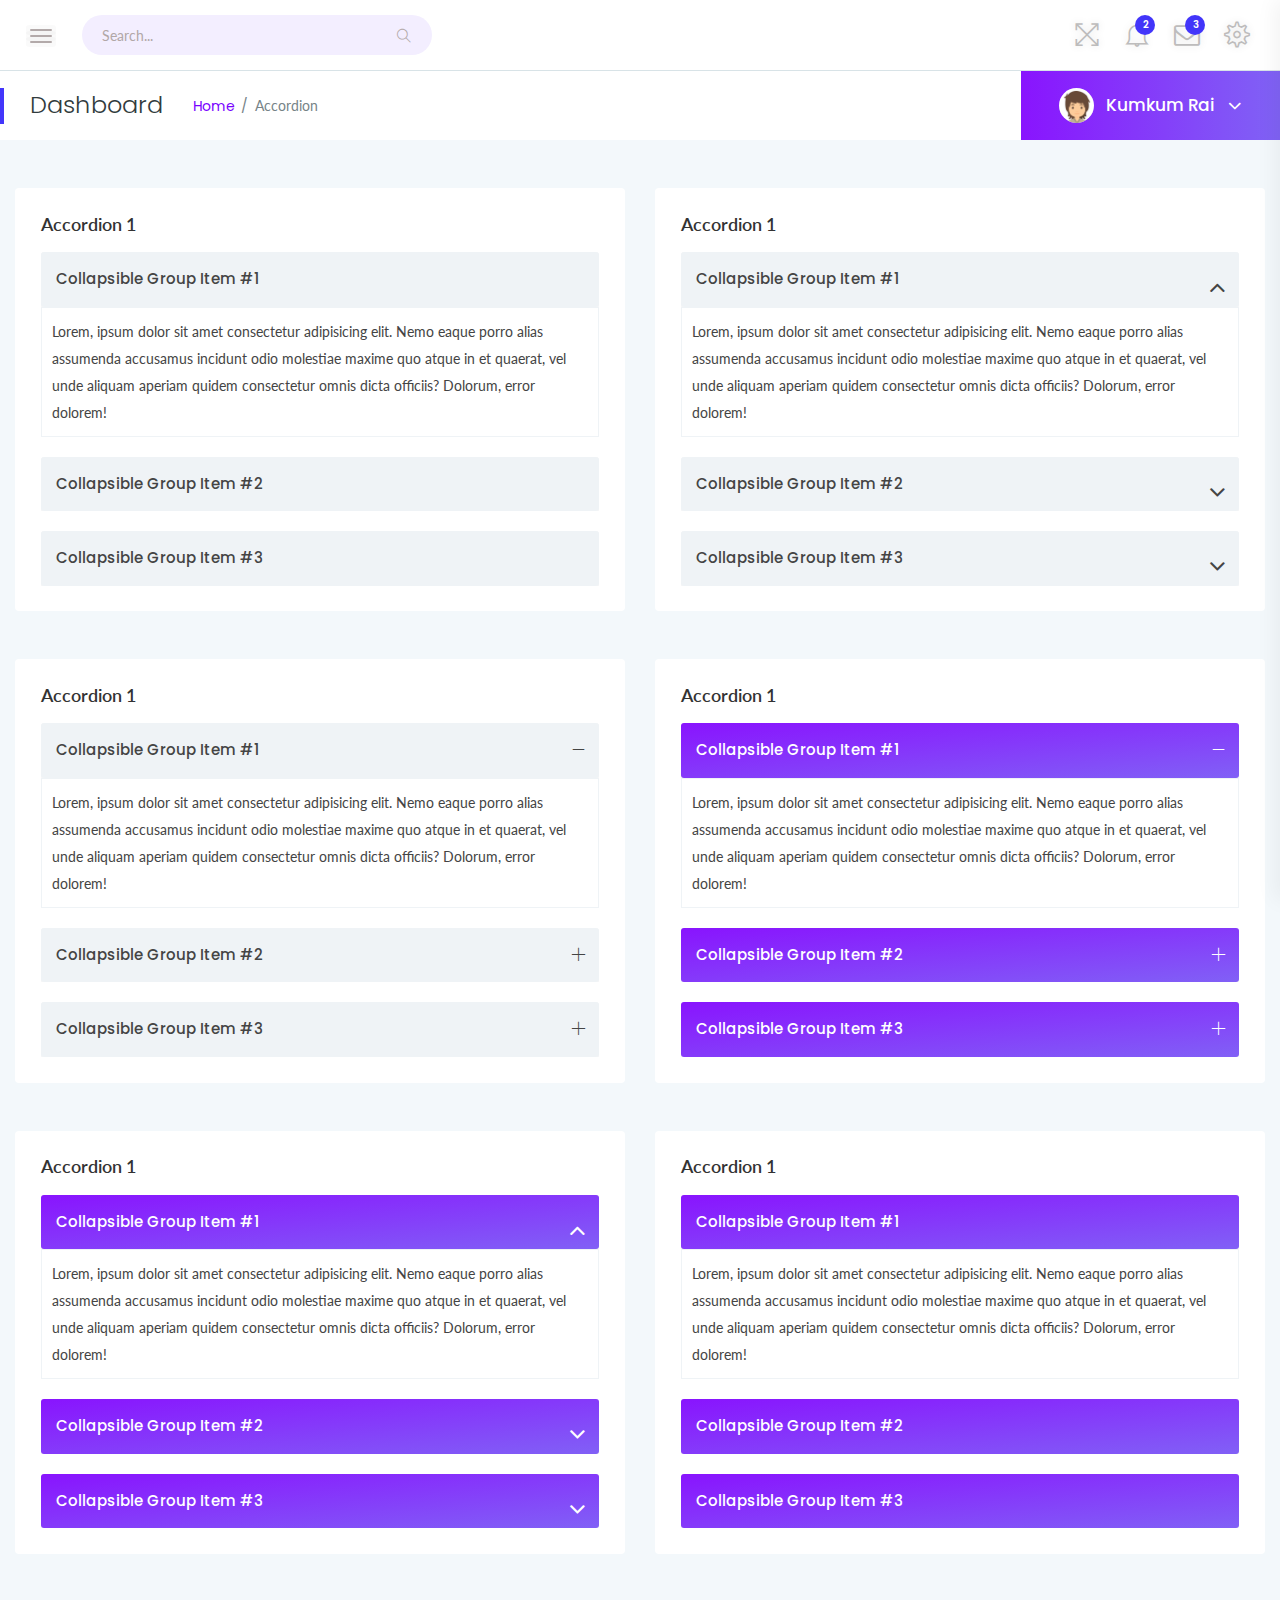
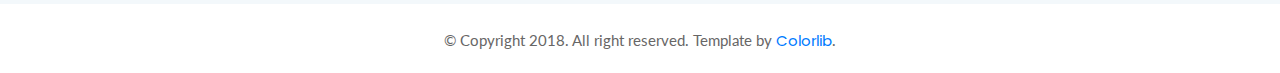
<file: accordion.html>
<!doctype html>
<html class="no-js" lang="en">

<head>
    <meta charset="utf-8">
    <meta http-equiv="x-ua-compatible" content="ie=edge">
    <title>Accordion - srtdash</title>
    <meta name="viewport" content="width=device-width, initial-scale=1">
    <link rel="shortcut icon" type="image/png" href="assets/images/icon/favicon.ico">
    <link rel="stylesheet" href="assets/css/bootstrap.min.css">
    <link rel="stylesheet" href="assets/css/font-awesome.min.css">
    <link rel="stylesheet" href="assets/css/themify-icons.css">
    <link rel="stylesheet" href="assets/css/metisMenu.css">
    <link rel="stylesheet" href="assets/css/owl.carousel.min.css">
    <!-- amcharts css -->
    <link rel="stylesheet" href="https://www.amcharts.com/lib/3/plugins/export/export.css" type="text/css" media="all" />
    <!-- style css -->
    <link rel="stylesheet" href="assets/css/typography.css">
    <link rel="stylesheet" href="assets/css/default-css.css">
    <link rel="stylesheet" href="assets/css/styles.css">
    <link rel="stylesheet" href="assets/css/responsive.css">
    <!-- modernizr css -->
    <script src="assets/js/vendor/modernizr-2.8.3.min.js"></script>
</head>

<body>
    <!--[if lt IE 8]>
            <p class="browserupgrade">You are using an <strong>outdated</strong> browser. Please <a href="http://browsehappy.com/">upgrade your browser</a> to improve your experience.</p>
        <![endif]-->
    <!-- preloader area start -->
    <div id="preloader">
        <div class="loader"></div>
    </div>
    <!-- preloader area end -->
    <!-- page container area start -->
    <div class="page-container">
        <!-- sidebar menu area start -->
        <div class="sidebar-menu">
            <div class="sidebar-header">
                <div class="logo">
                    <a href="index.html"><img src="assets/images/icon/logo.png" alt="logo"></a>
                </div>
            </div>
            <div class="main-menu">
                <div class="menu-inner">
                    <nav>
                        <ul class="metismenu" id="menu">
                            <li>
                                <a href="javascript:void(0)" aria-expanded="true"><i class="ti-dashboard"></i><span>dashboard</span></a>
                                <ul class="collapse">
                                    <li><a href="index.html">ICO dashboard</a></li>
                                    <li><a href="index2.html">Ecommerce dashboard</a></li>
                                    <li><a href="index3.html">SEO dashboard</a></li>
                                </ul>
                            </li>
                            <li>
                                <a href="javascript:void(0)" aria-expanded="true"><i class="ti-layout-sidebar-left"></i><span>Sidebar
                                        Types
                                    </span></a>
                                <ul class="collapse">
                                    <li><a href="index.html">Left Sidebar</a></li>
                                    <li><a href="index3-horizontalmenu.html">Horizontal Sidebar</a></li>
                                </ul>
                            </li>
                            <li>
                                <a href="javascript:void(0)" aria-expanded="true"><i class="ti-pie-chart"></i><span>Charts</span></a>
                                <ul class="collapse">
                                    <li><a href="barchart.html">bar chart</a></li>
                                    <li><a href="linechart.html">line Chart</a></li>
                                    <li><a href="piechart.html">pie chart</a></li>
                                </ul>
                            </li>
                            <li class="active">
                                <a href="javascript:void(0)" aria-expanded="true"><i class="ti-palette"></i><span>UI Features</span></a>
                                <ul class="collapse">
                                    <li class="active"><a href="accordion.html">Accordion</a></li>
                                    <li><a href="alert.html">Alert</a></li>
                                    <li><a href="badge.html">Badge</a></li>
                                    <li><a href="button.html">Button</a></li>
                                    <li><a href="button-group.html">Button Group</a></li>
                                    <li><a href="cards.html">Cards</a></li>
                                    <li><a href="dropdown.html">Dropdown</a></li>
                                    <li><a href="list-group.html">List Group</a></li>
                                    <li><a href="media-object.html">Media Object</a></li>
                                    <li><a href="modal.html">Modal</a></li>
                                    <li><a href="pagination.html">Pagination</a></li>
                                    <li><a href="popovers.html">Popover</a></li>
                                    <li><a href="progressbar.html">Progressbar</a></li>
                                    <li><a href="tab.html">Tab</a></li>
                                    <li><a href="typography.html">Typography</a></li>
                                    <li><a href="form.html">Form</a></li>
                                    <li><a href="grid.html">grid system</a></li>
                                </ul>
                            </li>
                            <li>
                                <a href="javascript:void(0)" aria-expanded="true"><i class="ti-slice"></i><span>icons</span></a>
                                <ul class="collapse">
                                    <li><a href="fontawesome.html">fontawesome icons</a></li>
                                    <li><a href="themify.html">themify icons</a></li>
                                </ul>
                            </li>
                            <li>
                                <a href="javascript:void(0)" aria-expanded="true"><i class="fa fa-table"></i>
                                    <span>Tables</span></a>
                                <ul class="collapse">
                                    <li><a href="table-basic.html">basic table</a></li>
                                    <li><a href="table-layout.html">table layout</a></li>
                                    <li><a href="datatable.html">datatable</a></li>
                                </ul>
                            </li>
                            <li><a href="maps.html"><i class="ti-map-alt"></i> <span>maps</span></a></li>
                            <li><a href="invoice.html"><i class="ti-receipt"></i> <span>Invoice Summary</span></a></li>
                            <li>
                                <a href="javascript:void(0)" aria-expanded="true"><i class="ti-layers-alt"></i> <span>Pages</span></a>
                                <ul class="collapse">
                                    <li><a href="login.html">Login</a></li>
                                    <li><a href="login2.html">Login 2</a></li>
                                    <li><a href="login3.html">Login 3</a></li>
                                    <li><a href="register.html">Register</a></li>
                                    <li><a href="register2.html">Register 2</a></li>
                                    <li><a href="register3.html">Register 3</a></li>
                                    <li><a href="register4.html">Register 4</a></li>
                                    <li><a href="screenlock.html">Lock Screen</a></li>
                                    <li><a href="screenlock2.html">Lock Screen 2</a></li>
                                    <li><a href="reset-pass.html">reset password</a></li>
                                    <li><a href="pricing.html">Pricing</a></li>
                                </ul>
                            </li>
                            <li>
                                <a href="javascript:void(0)" aria-expanded="true"><i class="fa fa-exclamation-triangle"></i>
                                    <span>Error</span></a>
                                <ul class="collapse">
                                    <li><a href="404.html">Error 404</a></li>
                                    <li><a href="403.html">Error 403</a></li>
                                    <li><a href="500.html">Error 500</a></li>
                                </ul>
                            </li>
                            <li>
                                <a href="javascript:void(0)" aria-expanded="true"><i class="fa fa-align-left"></i> <span>Multi
                                        level menu</span></a>
                                <ul class="collapse">
                                    <li><a href="#">Item level (1)</a></li>
                                    <li><a href="#">Item level (1)</a></li>
                                    <li><a href="#" aria-expanded="true">Item level (1)</a>
                                        <ul class="collapse">
                                            <li><a href="#">Item level (2)</a></li>
                                            <li><a href="#">Item level (2)</a></li>
                                            <li><a href="#">Item level (2)</a></li>
                                        </ul>
                                    </li>
                                    <li><a href="#">Item level (1)</a></li>
                                </ul>
                            </li>
                        </ul>
                    </nav>
                </div>
            </div>
        </div>
        <!-- sidebar menu area end -->
        <!-- main content area start -->
        <div class="main-content">
            <!-- header area start -->
            <div class="header-area">
                <div class="row align-items-center">
                    <!-- nav and search button -->
                    <div class="col-md-6 col-sm-8 clearfix">
                        <div class="nav-btn pull-left">
                            <span></span>
                            <span></span>
                            <span></span>
                        </div>
                        <div class="search-box pull-left">
                            <form action="#">
                                <input type="text" name="search" placeholder="Search..." required>
                                <i class="ti-search"></i>
                            </form>
                        </div>
                    </div>
                    <!-- profile info & task notification -->
                    <div class="col-md-6 col-sm-4 clearfix">
                        <ul class="notification-area pull-right">
                            <li id="full-view"><i class="ti-fullscreen"></i></li>
                            <li id="full-view-exit"><i class="ti-zoom-out"></i></li>
                            <li class="dropdown">
                                <i class="ti-bell dropdown-toggle" data-toggle="dropdown">
                                    <span>2</span>
                                </i>
                                <div class="dropdown-menu bell-notify-box notify-box">
                                    <span class="notify-title">You have 3 new notifications <a href="#">view all</a></span>
                                    <div class="nofity-list">
                                        <a href="#" class="notify-item">
                                            <div class="notify-thumb"><i class="ti-key btn-danger"></i></div>
                                            <div class="notify-text">
                                                <p>You have Changed Your Password</p>
                                                <span>Just Now</span>
                                            </div>
                                        </a>
                                        <a href="#" class="notify-item">
                                            <div class="notify-thumb"><i class="ti-comments-smiley btn-info"></i></div>
                                            <div class="notify-text">
                                                <p>New Commetns On Post</p>
                                                <span>30 Seconds ago</span>
                                            </div>
                                        </a>
                                        <a href="#" class="notify-item">
                                            <div class="notify-thumb"><i class="ti-key btn-primary"></i></div>
                                            <div class="notify-text">
                                                <p>Some special like you</p>
                                                <span>Just Now</span>
                                            </div>
                                        </a>
                                        <a href="#" class="notify-item">
                                            <div class="notify-thumb"><i class="ti-comments-smiley btn-info"></i></div>
                                            <div class="notify-text">
                                                <p>New Commetns On Post</p>
                                                <span>30 Seconds ago</span>
                                            </div>
                                        </a>
                                        <a href="#" class="notify-item">
                                            <div class="notify-thumb"><i class="ti-key btn-primary"></i></div>
                                            <div class="notify-text">
                                                <p>Some special like you</p>
                                                <span>Just Now</span>
                                            </div>
                                        </a>
                                        <a href="#" class="notify-item">
                                            <div class="notify-thumb"><i class="ti-key btn-danger"></i></div>
                                            <div class="notify-text">
                                                <p>You have Changed Your Password</p>
                                                <span>Just Now</span>
                                            </div>
                                        </a>
                                        <a href="#" class="notify-item">
                                            <div class="notify-thumb"><i class="ti-key btn-danger"></i></div>
                                            <div class="notify-text">
                                                <p>You have Changed Your Password</p>
                                                <span>Just Now</span>
                                            </div>
                                        </a>
                                    </div>
                                </div>
                            </li>
                            <li class="dropdown">
                                <i class="fa fa-envelope-o dropdown-toggle" data-toggle="dropdown"><span>3</span></i>
                                <div class="dropdown-menu notify-box nt-enveloper-box">
                                    <span class="notify-title">You have 3 new notifications <a href="#">view all</a></span>
                                    <div class="nofity-list">
                                        <a href="#" class="notify-item">
                                            <div class="notify-thumb">
                                                <img src="assets/images/author/author-img1.jpg" alt="image">
                                            </div>
                                            <div class="notify-text">
                                                <p>Aglae Mayer</p>
                                                <span class="msg">Hey I am waiting for you...</span>
                                                <span>3:15 PM</span>
                                            </div>
                                        </a>
                                        <a href="#" class="notify-item">
                                            <div class="notify-thumb">
                                                <img src="assets/images/author/author-img2.jpg" alt="image">
                                            </div>
                                            <div class="notify-text">
                                                <p>Aglae Mayer</p>
                                                <span class="msg">When you can connect with me...</span>
                                                <span>3:15 PM</span>
                                            </div>
                                        </a>
                                        <a href="#" class="notify-item">
                                            <div class="notify-thumb">
                                                <img src="assets/images/author/author-img3.jpg" alt="image">
                                            </div>
                                            <div class="notify-text">
                                                <p>Aglae Mayer</p>
                                                <span class="msg">I missed you so much...</span>
                                                <span>3:15 PM</span>
                                            </div>
                                        </a>
                                        <a href="#" class="notify-item">
                                            <div class="notify-thumb">
                                                <img src="assets/images/author/author-img4.jpg" alt="image">
                                            </div>
                                            <div class="notify-text">
                                                <p>Aglae Mayer</p>
                                                <span class="msg">Your product is completely Ready...</span>
                                                <span>3:15 PM</span>
                                            </div>
                                        </a>
                                        <a href="#" class="notify-item">
                                            <div class="notify-thumb">
                                                <img src="assets/images/author/author-img2.jpg" alt="image">
                                            </div>
                                            <div class="notify-text">
                                                <p>Aglae Mayer</p>
                                                <span class="msg">Hey I am waiting for you...</span>
                                                <span>3:15 PM</span>
                                            </div>
                                        </a>
                                        <a href="#" class="notify-item">
                                            <div class="notify-thumb">
                                                <img src="assets/images/author/author-img1.jpg" alt="image">
                                            </div>
                                            <div class="notify-text">
                                                <p>Aglae Mayer</p>
                                                <span class="msg">Hey I am waiting for you...</span>
                                                <span>3:15 PM</span>
                                            </div>
                                        </a>
                                        <a href="#" class="notify-item">
                                            <div class="notify-thumb">
                                                <img src="assets/images/author/author-img3.jpg" alt="image">
                                            </div>
                                            <div class="notify-text">
                                                <p>Aglae Mayer</p>
                                                <span class="msg">Hey I am waiting for you...</span>
                                                <span>3:15 PM</span>
                                            </div>
                                        </a>
                                    </div>
                                </div>
                            </li>
                            <li class="settings-btn">
                                <i class="ti-settings"></i>
                            </li>
                        </ul>
                    </div>
                </div>
            </div>
            <!-- header area end -->
            <!-- page title area start -->
            <div class="page-title-area">
                <div class="row align-items-center">
                    <div class="col-sm-6">
                        <div class="breadcrumbs-area clearfix">
                            <h4 class="page-title pull-left">Dashboard</h4>
                            <ul class="breadcrumbs pull-left">
                                <li><a href="index.html">Home</a></li>
                                <li><span>Accordion</span></li>
                            </ul>
                        </div>
                    </div>
                    <div class="col-sm-6 clearfix">
                        <div class="user-profile pull-right">
                            <img class="avatar user-thumb" src="assets/images/author/avatar.png" alt="avatar">
                            <h4 class="user-name dropdown-toggle" data-toggle="dropdown">Kumkum Rai <i class="fa fa-angle-down"></i></h4>
                            <div class="dropdown-menu">
                                <a class="dropdown-item" href="#">Message</a>
                                <a class="dropdown-item" href="#">Settings</a>
                                <a class="dropdown-item" href="#">Log Out</a>
                            </div>
                        </div>
                    </div>
                </div>
            </div>
            <!-- page title area end -->
            <div class="main-content-inner">
                <!-- accroding start -->
                <div class="row">
                    <!-- accordion style 1 start -->
                    <div class="col-lg-6 mt-5">
                        <div class="card">
                            <div class="card-body">
                                <h4 class="header-title">Accordion 1</h4>
                                <div id="accordion1" class="according">
                                    <div class="card">
                                        <div class="card-header">
                                            <a class="card-link" data-toggle="collapse" href="#accordion11">Collapsible Group
                                                Item #1</a>
                                        </div>
                                        <div id="accordion11" class="collapse show" data-parent="#accordion1">
                                            <div class="card-body">
                                                Lorem, ipsum dolor sit amet consectetur adipisicing elit. Nemo eaque porro alias assumenda accusamus incidunt odio molestiae maxime quo atque in et quaerat, vel unde aliquam aperiam quidem consectetur omnis dicta officiis? Dolorum, error dolorem!
                                            </div>
                                        </div>
                                    </div>
                                    <div class="card">
                                        <div class="card-header">
                                            <a class="collapsed card-link" data-toggle="collapse" href="#accordion12">Collapsible
                                                Group Item #2</a>
                                        </div>
                                        <div id="accordion12" class="collapse" data-parent="#accordion1">
                                            <div class="card-body">
                                                Lorem, ipsum dolor sit amet consectetur adipisicing elit. Nemo eaque porro alias assumenda accusamus incidunt odio molestiae maxime quo atque in et quaerat, vel unde aliquam aperiam quidem consectetur omnis dicta officiis? Dolorum, error dolorem!
                                            </div>
                                        </div>
                                    </div>
                                    <div class="card">
                                        <div class="card-header">
                                            <a class="collapsed card-link" data-toggle="collapse" href="#accordion13">Collapsible
                                                Group Item #3</a>
                                        </div>
                                        <div id="accordion13" class="collapse" data-parent="#accordion1">
                                            <div class="card-body">
                                                Lorem, ipsum dolor sit amet consectetur adipisicing elit. Nemo eaque porro alias assumenda accusamus incidunt odio molestiae maxime quo atque in et quaerat, vel unde aliquam aperiam quidem consectetur omnis dicta officiis? Dolorum, error dolorem!
                                            </div>
                                        </div>
                                    </div>
                                </div>
                            </div>
                        </div>
                    </div>
                    <!-- accordion style 1 end -->
                    <!-- accordion style 2 start -->
                    <div class="col-lg-6 mt-5">
                        <div class="card">
                            <div class="card-body">
                                <h4 class="header-title">Accordion 1</h4>
                                <div id="accordion2" class="according accordion-s2">
                                    <div class="card">
                                        <div class="card-header">
                                            <a class="card-link" data-toggle="collapse" href="#accordion21">Collapsible Group
                                                Item #1</a>
                                        </div>
                                        <div id="accordion21" class="collapse show" data-parent="#accordion2">
                                            <div class="card-body">
                                                Lorem, ipsum dolor sit amet consectetur adipisicing elit. Nemo eaque porro alias assumenda accusamus incidunt odio molestiae maxime quo atque in et quaerat, vel unde aliquam aperiam quidem consectetur omnis dicta officiis? Dolorum, error dolorem!
                                            </div>
                                        </div>
                                    </div>
                                    <div class="card">
                                        <div class="card-header">
                                            <a class="collapsed card-link" data-toggle="collapse" href="#accordion22">Collapsible
                                                Group Item #2</a>
                                        </div>
                                        <div id="accordion22" class="collapse" data-parent="#accordion2">
                                            <div class="card-body">
                                                Lorem, ipsum dolor sit amet consectetur adipisicing elit. Nemo eaque porro alias assumenda accusamus incidunt odio molestiae maxime quo atque in et quaerat, vel unde aliquam aperiam quidem consectetur omnis dicta officiis? Dolorum, error dolorem!
                                            </div>
                                        </div>
                                    </div>
                                    <div class="card">
                                        <div class="card-header">
                                            <a class="collapsed card-link" data-toggle="collapse" href="#accordion23">Collapsible
                                                Group Item #3</a>
                                        </div>
                                        <div id="accordion23" class="collapse" data-parent="#accordion2">
                                            <div class="card-body">
                                                Lorem, ipsum dolor sit amet consectetur adipisicing elit. Nemo eaque porro alias assumenda accusamus incidunt odio molestiae maxime quo atque in et quaerat, vel unde aliquam aperiam quidem consectetur omnis dicta officiis? Dolorum, error dolorem!
                                            </div>
                                        </div>
                                    </div>
                                </div>
                            </div>
                        </div>
                    </div>
                    <!-- accordion style 2 end -->
                    <!-- accordion style 3 start -->
                    <div class="col-lg-6 mt-5">
                        <div class="card">
                            <div class="card-body">
                                <h4 class="header-title">Accordion 1</h4>
                                <div id="accordion3" class="according accordion-s3">
                                    <div class="card">
                                        <div class="card-header">
                                            <a class="card-link" data-toggle="collapse" href="#accordion31">Collapsible Group
                                                Item #1</a>
                                        </div>
                                        <div id="accordion31" class="collapse show" data-parent="#accordion3">
                                            <div class="card-body">
                                                Lorem, ipsum dolor sit amet consectetur adipisicing elit. Nemo eaque porro alias assumenda accusamus incidunt odio molestiae maxime quo atque in et quaerat, vel unde aliquam aperiam quidem consectetur omnis dicta officiis? Dolorum, error dolorem!
                                            </div>
                                        </div>
                                    </div>
                                    <div class="card">
                                        <div class="card-header">
                                            <a class="collapsed card-link" data-toggle="collapse" href="#accordion32">Collapsible
                                                Group Item #2</a>
                                        </div>
                                        <div id="accordion32" class="collapse" data-parent="#accordion3">
                                            <div class="card-body">
                                                Lorem, ipsum dolor sit amet consectetur adipisicing elit. Nemo eaque porro alias assumenda accusamus incidunt odio molestiae maxime quo atque in et quaerat, vel unde aliquam aperiam quidem consectetur omnis dicta officiis? Dolorum, error dolorem!
                                            </div>
                                        </div>
                                    </div>
                                    <div class="card">
                                        <div class="card-header">
                                            <a class="collapsed card-link" data-toggle="collapse" href="#accordion33">Collapsible
                                                Group Item #3</a>
                                        </div>
                                        <div id="accordion33" class="collapse" data-parent="#accordion3">
                                            <div class="card-body">
                                                Lorem, ipsum dolor sit amet consectetur adipisicing elit. Nemo eaque porro alias assumenda accusamus incidunt odio molestiae maxime quo atque in et quaerat, vel unde aliquam aperiam quidem consectetur omnis dicta officiis? Dolorum, error dolorem!
                                            </div>
                                        </div>
                                    </div>
                                </div>
                            </div>
                        </div>
                    </div>
                    <!-- accordion style 3 end -->
                    <!-- accordion style 4 start -->
                    <div class="col-lg-6 mt-5">
                        <div class="card">
                            <div class="card-body">
                                <h4 class="header-title">Accordion 1</h4>
                                <div id="accordion4" class="according accordion-s3 gradiant-bg">
                                    <div class="card">
                                        <div class="card-header">
                                            <a class="card-link" data-toggle="collapse" href="#accordion41">Collapsible Group
                                                Item #1</a>
                                        </div>
                                        <div id="accordion41" class="collapse show" data-parent="#accordion4">
                                            <div class="card-body">
                                                Lorem, ipsum dolor sit amet consectetur adipisicing elit. Nemo eaque porro alias assumenda accusamus incidunt odio molestiae maxime quo atque in et quaerat, vel unde aliquam aperiam quidem consectetur omnis dicta officiis? Dolorum, error dolorem!
                                            </div>
                                        </div>
                                    </div>
                                    <div class="card">
                                        <div class="card-header">
                                            <a class="collapsed card-link" data-toggle="collapse" href="#accordion42">Collapsible
                                                Group Item #2</a>
                                        </div>
                                        <div id="accordion42" class="collapse" data-parent="#accordion4">
                                            <div class="card-body">
                                                Lorem, ipsum dolor sit amet consectetur adipisicing elit. Nemo eaque porro alias assumenda accusamus incidunt odio molestiae maxime quo atque in et quaerat, vel unde aliquam aperiam quidem consectetur omnis dicta officiis? Dolorum, error dolorem!
                                            </div>
                                        </div>
                                    </div>
                                    <div class="card">
                                        <div class="card-header">
                                            <a class="collapsed card-link" data-toggle="collapse" href="#accordion43">Collapsible
                                                Group Item #3</a>
                                        </div>
                                        <div id="accordion43" class="collapse" data-parent="#accordion4">
                                            <div class="card-body">
                                                Lorem, ipsum dolor sit amet consectetur adipisicing elit. Nemo eaque porro alias assumenda accusamus incidunt odio molestiae maxime quo atque in et quaerat, vel unde aliquam aperiam quidem consectetur omnis dicta officiis? Dolorum, error dolorem!
                                            </div>
                                        </div>
                                    </div>
                                </div>
                            </div>
                        </div>
                    </div>
                    <!-- accordion style 4 end -->
                    <!-- accordion style 5 start -->
                    <div class="col-lg-6 mt-5">
                        <div class="card">
                            <div class="card-body">
                                <h4 class="header-title">Accordion 1</h4>
                                <div id="accordion5" class="according accordion-s2 gradiant-bg">
                                    <div class="card">
                                        <div class="card-header">
                                            <a class="card-link" data-toggle="collapse" href="#accordion51">Collapsible Group
                                                Item #1</a>
                                        </div>
                                        <div id="accordion51" class="collapse show" data-parent="#accordion5">
                                            <div class="card-body">
                                                Lorem, ipsum dolor sit amet consectetur adipisicing elit. Nemo eaque porro alias assumenda accusamus incidunt odio molestiae maxime quo atque in et quaerat, vel unde aliquam aperiam quidem consectetur omnis dicta officiis? Dolorum, error dolorem!
                                            </div>
                                        </div>
                                    </div>
                                    <div class="card">
                                        <div class="card-header">
                                            <a class="collapsed card-link" data-toggle="collapse" href="#accordion52">Collapsible
                                                Group Item #2</a>
                                        </div>
                                        <div id="accordion52" class="collapse" data-parent="#accordion5">
                                            <div class="card-body">
                                                Lorem, ipsum dolor sit amet consectetur adipisicing elit. Nemo eaque porro alias assumenda accusamus incidunt odio molestiae maxime quo atque in et quaerat, vel unde aliquam aperiam quidem consectetur omnis dicta officiis? Dolorum, error dolorem!
                                            </div>
                                        </div>
                                    </div>
                                    <div class="card">
                                        <div class="card-header">
                                            <a class="collapsed card-link" data-toggle="collapse" href="#accordion53">Collapsible
                                                Group Item #3</a>
                                        </div>
                                        <div id="accordion53" class="collapse" data-parent="#accordion5">
                                            <div class="card-body">
                                                Lorem, ipsum dolor sit amet consectetur adipisicing elit. Nemo eaque porro alias assumenda accusamus incidunt odio molestiae maxime quo atque in et quaerat, vel unde aliquam aperiam quidem consectetur omnis dicta officiis? Dolorum, error dolorem!
                                            </div>
                                        </div>
                                    </div>
                                </div>
                            </div>
                        </div>
                    </div>
                    <!-- accordion style 5 end -->
                    <!-- accordion style 6 start -->
                    <div class="col-lg-6 mt-5">
                        <div class="card">
                            <div class="card-body">
                                <h4 class="header-title">Accordion 1</h4>
                                <div id="accordion6" class="according gradiant-bg">
                                    <div class="card">
                                        <div class="card-header">
                                            <a class="card-link" data-toggle="collapse" href="#accordion61">Collapsible Group
                                                Item #1</a>
                                        </div>
                                        <div id="accordion61" class="collapse show" data-parent="#accordion6">
                                            <div class="card-body">
                                                Lorem, ipsum dolor sit amet consectetur adipisicing elit. Nemo eaque porro alias assumenda accusamus incidunt odio molestiae maxime quo atque in et quaerat, vel unde aliquam aperiam quidem consectetur omnis dicta officiis? Dolorum, error dolorem!
                                            </div>
                                        </div>
                                    </div>
                                    <div class="card">
                                        <div class="card-header">
                                            <a class="collapsed card-link" data-toggle="collapse" href="#accordion62">Collapsible
                                                Group Item #2</a>
                                        </div>
                                        <div id="accordion62" class="collapse" data-parent="#accordion6">
                                            <div class="card-body">
                                                Lorem, ipsum dolor sit amet consectetur adipisicing elit. Nemo eaque porro alias assumenda accusamus incidunt odio molestiae maxime quo atque in et quaerat, vel unde aliquam aperiam quidem consectetur omnis dicta officiis? Dolorum, error dolorem!
                                            </div>
                                        </div>
                                    </div>
                                    <div class="card">
                                        <div class="card-header">
                                            <a class="collapsed card-link" data-toggle="collapse" href="#accordion63">Collapsible
                                                Group Item #3</a>
                                        </div>
                                        <div id="accordion63" class="collapse" data-parent="#accordion6">
                                            <div class="card-body">
                                                Lorem, ipsum dolor sit amet consectetur adipisicing elit. Nemo eaque porro alias assumenda accusamus incidunt odio molestiae maxime quo atque in et quaerat, vel unde aliquam aperiam quidem consectetur omnis dicta officiis? Dolorum, error dolorem!
                                            </div>
                                        </div>
                                    </div>
                                </div>
                            </div>
                        </div>
                    </div>
                    <!-- accordion style 6 end -->
                </div>
                <!-- accroding end -->
            </div>
        </div>
        <!-- main content area end -->
        <!-- footer area start-->
        <footer>
            <div class="footer-area">
                <p>© Copyright 2018. All right reserved. Template by <a href="https://colorlib.com/wp/">Colorlib</a>.</p>
            </div>
        </footer>
        <!-- footer area end-->
    </div>
    <!-- page container area end -->
    <!-- offset area start -->
    <div class="offset-area">
        <div class="offset-close"><i class="ti-close"></i></div>
        <ul class="nav offset-menu-tab">
            <li><a class="active" data-toggle="tab" href="#activity">Activity</a></li>
            <li><a data-toggle="tab" href="#settings">Settings</a></li>
        </ul>
        <div class="offset-content tab-content">
            <div id="activity" class="tab-pane fade in show active">
                <div class="recent-activity">
                    <div class="timeline-task">
                        <div class="icon bg1">
                            <i class="fa fa-envelope"></i>
                        </div>
                        <div class="tm-title">
                            <h4>Rashed sent you an email</h4>
                            <span class="time"><i class="ti-time"></i>09:35</span>
                        </div>
                        <p>Lorem ipsum dolor sit amet consectetur adipisicing elit. Esse distinctio itaque at.
                        </p>
                    </div>
                    <div class="timeline-task">
                        <div class="icon bg2">
                            <i class="fa fa-check"></i>
                        </div>
                        <div class="tm-title">
                            <h4>Added</h4>
                            <span class="time"><i class="ti-time"></i>7 Minutes Ago</span>
                        </div>
                        <p>Lorem ipsum dolor sit amet consectetur.
                        </p>
                    </div>
                    <div class="timeline-task">
                        <div class="icon bg2">
                            <i class="fa fa-exclamation-triangle"></i>
                        </div>
                        <div class="tm-title">
                            <h4>You missed you Password!</h4>
                            <span class="time"><i class="ti-time"></i>09:20 Am</span>
                        </div>
                    </div>
                    <div class="timeline-task">
                        <div class="icon bg3">
                            <i class="fa fa-bomb"></i>
                        </div>
                        <div class="tm-title">
                            <h4>Member waiting for you Attention</h4>
                            <span class="time"><i class="ti-time"></i>09:35</span>
                        </div>
                        <p>Lorem ipsum dolor sit amet consectetur adipisicing elit. Esse distinctio itaque at.
                        </p>
                    </div>
                    <div class="timeline-task">
                        <div class="icon bg3">
                            <i class="ti-signal"></i>
                        </div>
                        <div class="tm-title">
                            <h4>You Added Kaji Patha few minutes ago</h4>
                            <span class="time"><i class="ti-time"></i>01 minutes ago</span>
                        </div>
                        <p>Lorem ipsum dolor sit amet consectetur adipisicing elit. Esse distinctio itaque at.
                        </p>
                    </div>
                    <div class="timeline-task">
                        <div class="icon bg1">
                            <i class="fa fa-envelope"></i>
                        </div>
                        <div class="tm-title">
                            <h4>Ratul Hamba sent you an email</h4>
                            <span class="time"><i class="ti-time"></i>09:35</span>
                        </div>
                        <p>Hello sir , where are you, i am egerly waiting for you.
                        </p>
                    </div>
                    <div class="timeline-task">
                        <div class="icon bg2">
                            <i class="fa fa-exclamation-triangle"></i>
                        </div>
                        <div class="tm-title">
                            <h4>Rashed sent you an email</h4>
                            <span class="time"><i class="ti-time"></i>09:35</span>
                        </div>
                        <p>Lorem ipsum dolor sit amet consectetur adipisicing elit. Esse distinctio itaque at.
                        </p>
                    </div>
                    <div class="timeline-task">
                        <div class="icon bg2">
                            <i class="fa fa-exclamation-triangle"></i>
                        </div>
                        <div class="tm-title">
                            <h4>Rashed sent you an email</h4>
                            <span class="time"><i class="ti-time"></i>09:35</span>
                        </div>
                    </div>
                    <div class="timeline-task">
                        <div class="icon bg3">
                            <i class="fa fa-bomb"></i>
                        </div>
                        <div class="tm-title">
                            <h4>Rashed sent you an email</h4>
                            <span class="time"><i class="ti-time"></i>09:35</span>
                        </div>
                        <p>Lorem ipsum dolor sit amet consectetur adipisicing elit. Esse distinctio itaque at.
                        </p>
                    </div>
                    <div class="timeline-task">
                        <div class="icon bg3">
                            <i class="ti-signal"></i>
                        </div>
                        <div class="tm-title">
                            <h4>Rashed sent you an email</h4>
                            <span class="time"><i class="ti-time"></i>09:35</span>
                        </div>
                        <p>Lorem ipsum dolor sit amet consectetur adipisicing elit. Esse distinctio itaque at.
                        </p>
                    </div>
                </div>
            </div>
            <div id="settings" class="tab-pane fade">
                <div class="offset-settings">
                    <h4>General Settings</h4>
                    <div class="settings-list">
                        <div class="s-settings">
                            <div class="s-sw-title">
                                <h5>Notifications</h5>
                                <div class="s-swtich">
                                    <input type="checkbox" id="switch1" />
                                    <label for="switch1">Toggle</label>
                                </div>
                            </div>
                            <p>Keep it 'On' When you want to get all the notification.</p>
                        </div>
                        <div class="s-settings">
                            <div class="s-sw-title">
                                <h5>Show recent activity</h5>
                                <div class="s-swtich">
                                    <input type="checkbox" id="switch2" />
                                    <label for="switch2">Toggle</label>
                                </div>
                            </div>
                            <p>The for attribute is necessary to bind our custom checkbox with the input.</p>
                        </div>
                        <div class="s-settings">
                            <div class="s-sw-title">
                                <h5>Show your emails</h5>
                                <div class="s-swtich">
                                    <input type="checkbox" id="switch3" />
                                    <label for="switch3">Toggle</label>
                                </div>
                            </div>
                            <p>Show email so that easily find you.</p>
                        </div>
                        <div class="s-settings">
                            <div class="s-sw-title">
                                <h5>Show Task statistics</h5>
                                <div class="s-swtich">
                                    <input type="checkbox" id="switch4" />
                                    <label for="switch4">Toggle</label>
                                </div>
                            </div>
                            <p>The for attribute is necessary to bind our custom checkbox with the input.</p>
                        </div>
                        <div class="s-settings">
                            <div class="s-sw-title">
                                <h5>Notifications</h5>
                                <div class="s-swtich">
                                    <input type="checkbox" id="switch5" />
                                    <label for="switch5">Toggle</label>
                                </div>
                            </div>
                            <p>Use checkboxes when looking for yes or no answers.</p>
                        </div>
                    </div>
                </div>
            </div>
        </div>
    </div>
    <!-- offset area end -->
    <!-- jquery latest version -->
    <script src="assets/js/vendor/jquery-2.2.4.min.js"></script>
    <!-- bootstrap 4 js -->
    <script src="assets/js/popper.min.js"></script>
    <script src="assets/js/bootstrap.min.js"></script>
    <script src="assets/js/owl.carousel.min.js"></script>
    <script src="assets/js/metisMenu.min.js"></script>
    <script src="assets/js/jquery.slimscroll.min.js"></script>
    <script src="assets/js/jquery.slicknav.min.js"></script>
    <!-- others plugins -->
    <script src="assets/js/plugins.js"></script>
    <script src="assets/js/scripts.js"></script>
</body>

</html>
</file>
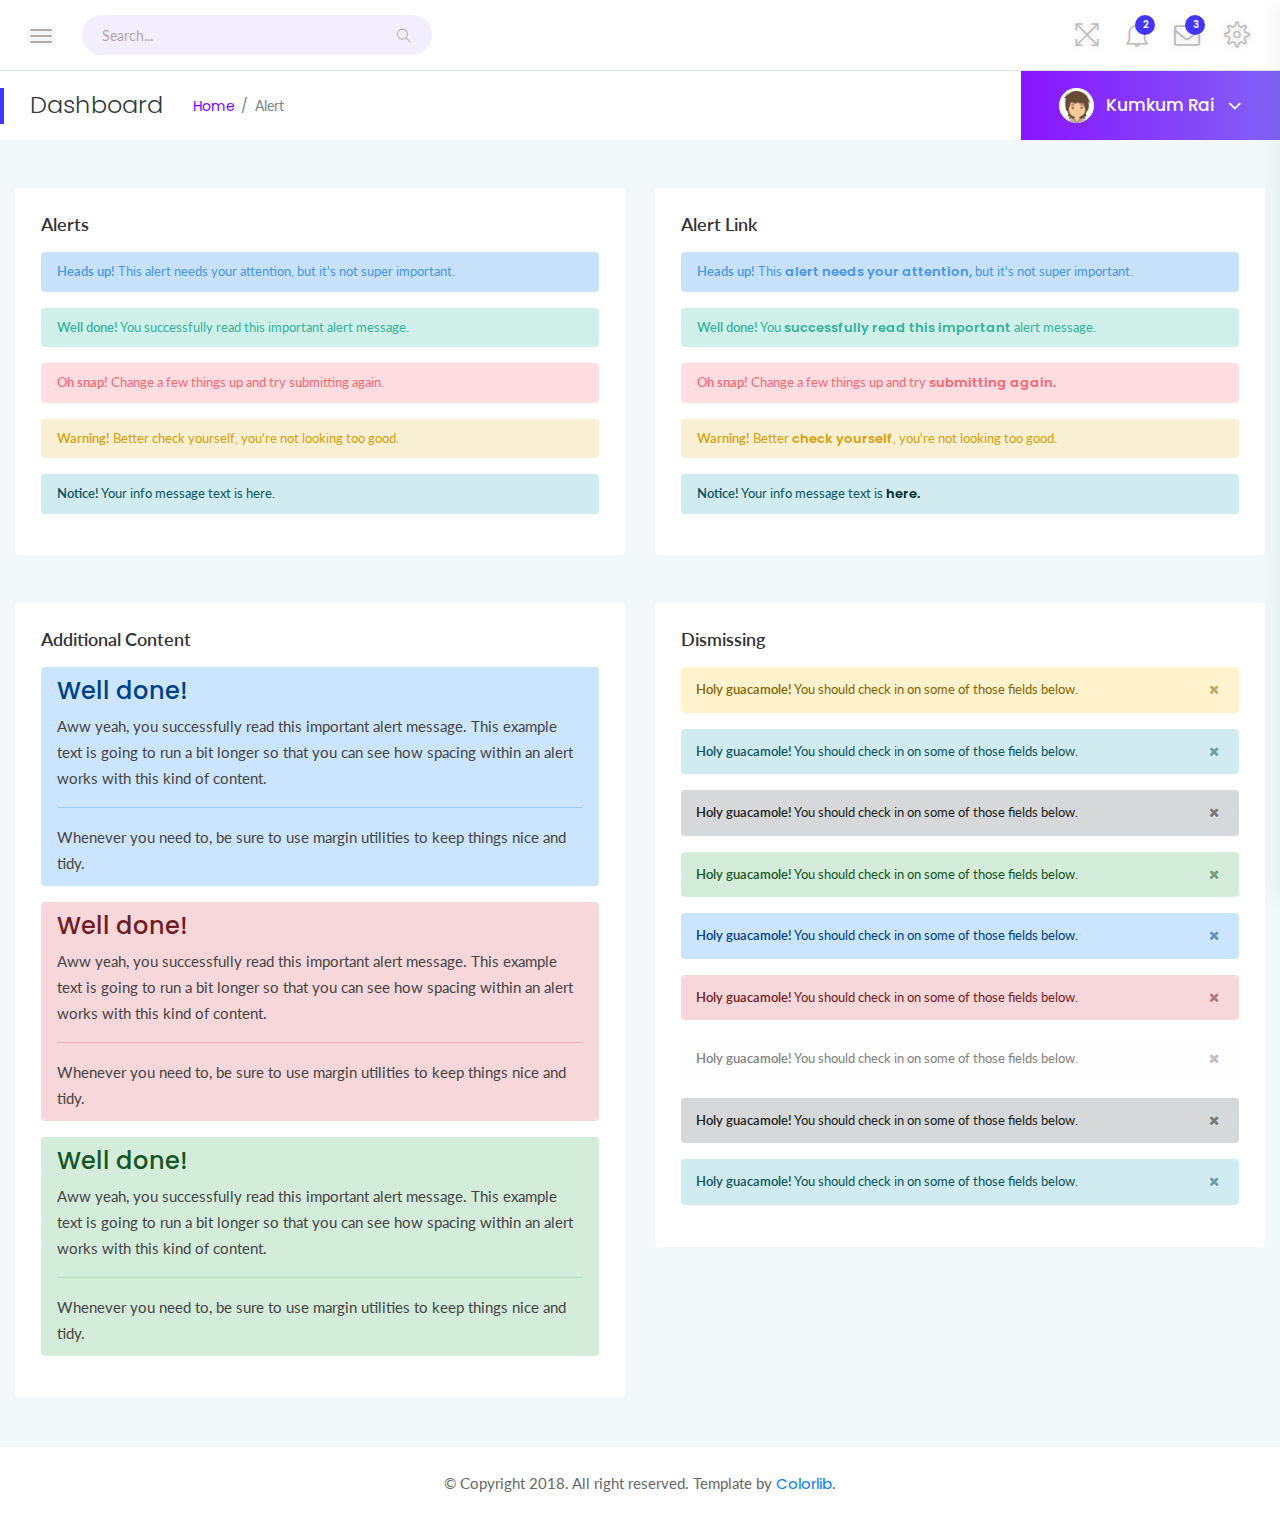
<file: alert.html>
<!doctype html>
<html class="no-js" lang="en">

<head>
    <meta charset="utf-8">
    <meta http-equiv="x-ua-compatible" content="ie=edge">
    <title>Alert - srtdash</title>
    <meta name="viewport" content="width=device-width, initial-scale=1">
    <link rel="shortcut icon" type="image/png" href="assets/images/icon/favicon.ico">
    <link rel="stylesheet" href="assets/css/bootstrap.min.css">
    <link rel="stylesheet" href="assets/css/font-awesome.min.css">
    <link rel="stylesheet" href="assets/css/themify-icons.css">
    <link rel="stylesheet" href="assets/css/metisMenu.css">
    <link rel="stylesheet" href="assets/css/owl.carousel.min.css">
    <!-- amcharts css -->
    <link rel="stylesheet" href="https://www.amcharts.com/lib/3/plugins/export/export.css" type="text/css" media="all" />
    <!-- style css -->
    <link rel="stylesheet" href="assets/css/typography.css">
    <link rel="stylesheet" href="assets/css/default-css.css">
    <link rel="stylesheet" href="assets/css/styles.css">
    <link rel="stylesheet" href="assets/css/responsive.css">
    <!-- modernizr css -->
    <script src="assets/js/vendor/modernizr-2.8.3.min.js"></script>
</head>

<body>
    <!--[if lt IE 8]>
            <p class="browserupgrade">You are using an <strong>outdated</strong> browser. Please <a href="http://browsehappy.com/">upgrade your browser</a> to improve your experience.</p>
        <![endif]-->
    <!-- preloader area start -->
    <div id="preloader">
        <div class="loader"></div>
    </div>
    <!-- preloader area end -->
    <!-- page container area start -->
    <div class="page-container">
        <!-- sidebar menu area start -->
        <div class="sidebar-menu">
            <div class="sidebar-header">
                <div class="logo">
                    <a href="index.html"><img src="assets/images/icon/logo.png" alt="logo"></a>
                </div>
            </div>
            <div class="main-menu">
                <div class="menu-inner">
                    <nav>
                        <ul class="metismenu" id="menu">
                            <li>
                                <a href="javascript:void(0)" aria-expanded="true"><i class="ti-dashboard"></i><span>dashboard</span></a>
                                <ul class="collapse">
                                    <li><a href="index.html">ICO dashboard</a></li>
                                    <li><a href="index2.html">Ecommerce dashboard</a></li>
                                    <li><a href="index3.html">SEO dashboard</a></li>
                                </ul>
                            </li>
                            <li>
                                <a href="javascript:void(0)" aria-expanded="true"><i class="ti-layout-sidebar-left"></i><span>Sidebar
                                        Types
                                    </span></a>
                                <ul class="collapse">
                                    <li><a href="index.html">Left Sidebar</a></li>
                                    <li><a href="index3-horizontalmenu.html">Horizontal Sidebar</a></li>
                                </ul>
                            </li>
                            <li>
                                <a href="javascript:void(0)" aria-expanded="true"><i class="ti-pie-chart"></i><span>Charts</span></a>
                                <ul class="collapse">
                                    <li><a href="barchart.html">bar chart</a></li>
                                    <li><a href="linechart.html">line Chart</a></li>
                                    <li><a href="piechart.html">pie chart</a></li>
                                </ul>
                            </li>
                            <li class="active">
                                <a href="javascript:void(0)" aria-expanded="true"><i class="ti-palette"></i><span>UI Features</span></a>
                                <ul class="collapse">
                                    <li><a href="accordion.html">Accordion</a></li>
                                    <li class="active"><a href="alert.html">Alert</a></li>
                                    <li><a href="badge.html">Badge</a></li>
                                    <li><a href="button.html">Button</a></li>
                                    <li><a href="button-group.html">Button Group</a></li>
                                    <li><a href="cards.html">Cards</a></li>
                                    <li><a href="dropdown.html">Dropdown</a></li>
                                    <li><a href="list-group.html">List Group</a></li>
                                    <li><a href="media-object.html">Media Object</a></li>
                                    <li><a href="modal.html">Modal</a></li>
                                    <li><a href="pagination.html">Pagination</a></li>
                                    <li><a href="popovers.html">Popover</a></li>
                                    <li><a href="progressbar.html">Progressbar</a></li>
                                    <li><a href="tab.html">Tab</a></li>
                                    <li><a href="typography.html">Typography</a></li>
                                    <li><a href="form.html">Form</a></li>
                                    <li><a href="grid.html">grid system</a></li>
                                </ul>
                            </li>
                            <li>
                                <a href="javascript:void(0)" aria-expanded="true"><i class="ti-slice"></i><span>icons</span></a>
                                <ul class="collapse">
                                    <li><a href="fontawesome.html">fontawesome icons</a></li>
                                    <li><a href="themify.html">themify icons</a></li>
                                </ul>
                            </li>
                            <li>
                                <a href="javascript:void(0)" aria-expanded="true"><i class="fa fa-table"></i>
                                    <span>Tables</span></a>
                                <ul class="collapse">
                                    <li><a href="table-basic.html">basic table</a></li>
                                    <li><a href="table-layout.html">table layout</a></li>
                                    <li><a href="datatable.html">datatable</a></li>
                                </ul>
                            </li>
                            <li><a href="maps.html"><i class="ti-map-alt"></i> <span>maps</span></a></li>
                            <li><a href="invoice.html"><i class="ti-receipt"></i> <span>Invoice Summary</span></a></li>
                            <li>
                                <a href="javascript:void(0)" aria-expanded="true"><i class="ti-layers-alt"></i> <span>Pages</span></a>
                                <ul class="collapse">
                                    <li><a href="login.html">Login</a></li>
                                    <li><a href="login2.html">Login 2</a></li>
                                    <li><a href="login3.html">Login 3</a></li>
                                    <li><a href="register.html">Register</a></li>
                                    <li><a href="register2.html">Register 2</a></li>
                                    <li><a href="register3.html">Register 3</a></li>
                                    <li><a href="register4.html">Register 4</a></li>
                                    <li><a href="screenlock.html">Lock Screen</a></li>
                                    <li><a href="screenlock2.html">Lock Screen 2</a></li>
                                    <li><a href="reset-pass.html">reset password</a></li>
                                    <li><a href="pricing.html">Pricing</a></li>
                                </ul>
                            </li>
                            <li>
                                <a href="javascript:void(0)" aria-expanded="true"><i class="fa fa-exclamation-triangle"></i>
                                    <span>Error</span></a>
                                <ul class="collapse">
                                    <li><a href="404.html">Error 404</a></li>
                                    <li><a href="403.html">Error 403</a></li>
                                    <li><a href="500.html">Error 500</a></li>
                                </ul>
                            </li>
                            <li>
                                <a href="javascript:void(0)" aria-expanded="true"><i class="fa fa-align-left"></i> <span>Multi
                                        level menu</span></a>
                                <ul class="collapse">
                                    <li><a href="#">Item level (1)</a></li>
                                    <li><a href="#">Item level (1)</a></li>
                                    <li><a href="#" aria-expanded="true">Item level (1)</a>
                                        <ul class="collapse">
                                            <li><a href="#">Item level (2)</a></li>
                                            <li><a href="#">Item level (2)</a></li>
                                            <li><a href="#">Item level (2)</a></li>
                                        </ul>
                                    </li>
                                    <li><a href="#">Item level (1)</a></li>
                                </ul>
                            </li>
                        </ul>
                    </nav>
                </div>
            </div>
        </div>
        <!-- sidebar menu area end -->
        <!-- main content area start -->
        <div class="main-content">
            <!-- header area start -->
            <div class="header-area">
                <div class="row align-items-center">
                    <!-- nav and search button -->
                    <div class="col-md-6 col-sm-8 clearfix">
                        <div class="nav-btn pull-left">
                            <span></span>
                            <span></span>
                            <span></span>
                        </div>
                        <div class="search-box pull-left">
                            <form action="#">
                                <input type="text" name="search" placeholder="Search..." required>
                                <i class="ti-search"></i>
                            </form>
                        </div>
                    </div>
                    <!-- profile info & task notification -->
                    <div class="col-md-6 col-sm-4 clearfix">
                        <ul class="notification-area pull-right">
                            <li id="full-view"><i class="ti-fullscreen"></i></li>
                            <li id="full-view-exit"><i class="ti-zoom-out"></i></li>
                            <li class="dropdown">
                                <i class="ti-bell dropdown-toggle" data-toggle="dropdown">
                                    <span>2</span>
                                </i>
                                <div class="dropdown-menu bell-notify-box notify-box">
                                    <span class="notify-title">You have 3 new notifications <a href="#">view all</a></span>
                                    <div class="nofity-list">
                                        <a href="#" class="notify-item">
                                            <div class="notify-thumb"><i class="ti-key btn-danger"></i></div>
                                            <div class="notify-text">
                                                <p>You have Changed Your Password</p>
                                                <span>Just Now</span>
                                            </div>
                                        </a>
                                        <a href="#" class="notify-item">
                                            <div class="notify-thumb"><i class="ti-comments-smiley btn-info"></i></div>
                                            <div class="notify-text">
                                                <p>New Commetns On Post</p>
                                                <span>30 Seconds ago</span>
                                            </div>
                                        </a>
                                        <a href="#" class="notify-item">
                                            <div class="notify-thumb"><i class="ti-key btn-primary"></i></div>
                                            <div class="notify-text">
                                                <p>Some special like you</p>
                                                <span>Just Now</span>
                                            </div>
                                        </a>
                                        <a href="#" class="notify-item">
                                            <div class="notify-thumb"><i class="ti-comments-smiley btn-info"></i></div>
                                            <div class="notify-text">
                                                <p>New Commetns On Post</p>
                                                <span>30 Seconds ago</span>
                                            </div>
                                        </a>
                                        <a href="#" class="notify-item">
                                            <div class="notify-thumb"><i class="ti-key btn-primary"></i></div>
                                            <div class="notify-text">
                                                <p>Some special like you</p>
                                                <span>Just Now</span>
                                            </div>
                                        </a>
                                        <a href="#" class="notify-item">
                                            <div class="notify-thumb"><i class="ti-key btn-danger"></i></div>
                                            <div class="notify-text">
                                                <p>You have Changed Your Password</p>
                                                <span>Just Now</span>
                                            </div>
                                        </a>
                                        <a href="#" class="notify-item">
                                            <div class="notify-thumb"><i class="ti-key btn-danger"></i></div>
                                            <div class="notify-text">
                                                <p>You have Changed Your Password</p>
                                                <span>Just Now</span>
                                            </div>
                                        </a>
                                    </div>
                                </div>
                            </li>
                            <li class="dropdown">
                                <i class="fa fa-envelope-o dropdown-toggle" data-toggle="dropdown"><span>3</span></i>
                                <div class="dropdown-menu notify-box nt-enveloper-box">
                                    <span class="notify-title">You have 3 new notifications <a href="#">view all</a></span>
                                    <div class="nofity-list">
                                        <a href="#" class="notify-item">
                                            <div class="notify-thumb">
                                                <img src="assets/images/author/author-img1.jpg" alt="image">
                                            </div>
                                            <div class="notify-text">
                                                <p>Aglae Mayer</p>
                                                <span class="msg">Hey I am waiting for you...</span>
                                                <span>3:15 PM</span>
                                            </div>
                                        </a>
                                        <a href="#" class="notify-item">
                                            <div class="notify-thumb">
                                                <img src="assets/images/author/author-img2.jpg" alt="image">
                                            </div>
                                            <div class="notify-text">
                                                <p>Aglae Mayer</p>
                                                <span class="msg">When you can connect with me...</span>
                                                <span>3:15 PM</span>
                                            </div>
                                        </a>
                                        <a href="#" class="notify-item">
                                            <div class="notify-thumb">
                                                <img src="assets/images/author/author-img3.jpg" alt="image">
                                            </div>
                                            <div class="notify-text">
                                                <p>Aglae Mayer</p>
                                                <span class="msg">I missed you so much...</span>
                                                <span>3:15 PM</span>
                                            </div>
                                        </a>
                                        <a href="#" class="notify-item">
                                            <div class="notify-thumb">
                                                <img src="assets/images/author/author-img4.jpg" alt="image">
                                            </div>
                                            <div class="notify-text">
                                                <p>Aglae Mayer</p>
                                                <span class="msg">Your product is completely Ready...</span>
                                                <span>3:15 PM</span>
                                            </div>
                                        </a>
                                        <a href="#" class="notify-item">
                                            <div class="notify-thumb">
                                                <img src="assets/images/author/author-img2.jpg" alt="image">
                                            </div>
                                            <div class="notify-text">
                                                <p>Aglae Mayer</p>
                                                <span class="msg">Hey I am waiting for you...</span>
                                                <span>3:15 PM</span>
                                            </div>
                                        </a>
                                        <a href="#" class="notify-item">
                                            <div class="notify-thumb">
                                                <img src="assets/images/author/author-img1.jpg" alt="image">
                                            </div>
                                            <div class="notify-text">
                                                <p>Aglae Mayer</p>
                                                <span class="msg">Hey I am waiting for you...</span>
                                                <span>3:15 PM</span>
                                            </div>
                                        </a>
                                        <a href="#" class="notify-item">
                                            <div class="notify-thumb">
                                                <img src="assets/images/author/author-img3.jpg" alt="image">
                                            </div>
                                            <div class="notify-text">
                                                <p>Aglae Mayer</p>
                                                <span class="msg">Hey I am waiting for you...</span>
                                                <span>3:15 PM</span>
                                            </div>
                                        </a>
                                    </div>
                                </div>
                            </li>
                            <li class="settings-btn">
                                <i class="ti-settings"></i>
                            </li>
                        </ul>
                    </div>
                </div>
            </div>
            <!-- header area end -->
            <!-- page title area start -->
            <div class="page-title-area">
                <div class="row align-items-center">
                    <div class="col-sm-6">
                        <div class="breadcrumbs-area clearfix">
                            <h4 class="page-title pull-left">Dashboard</h4>
                            <ul class="breadcrumbs pull-left">
                                <li><a href="index.html">Home</a></li>
                                <li><span>Alert</span></li>
                            </ul>
                        </div>
                    </div>
                    <div class="col-sm-6 clearfix">
                        <div class="user-profile pull-right">
                            <img class="avatar user-thumb" src="assets/images/author/avatar.png" alt="avatar">
                            <h4 class="user-name dropdown-toggle" data-toggle="dropdown">Kumkum Rai <i class="fa fa-angle-down"></i></h4>
                            <div class="dropdown-menu">
                                <a class="dropdown-item" href="#">Message</a>
                                <a class="dropdown-item" href="#">Settings</a>
                                <a class="dropdown-item" href="#">Log Out</a>
                            </div>
                        </div>
                    </div>
                </div>
            </div>
            <!-- page title area end -->
            <div class="main-content-inner">
                <!-- alert srea start -->
                <div class="alert-area">
                    <div class="row">
                        <!-- normal alert area start -->
                        <div class="col-lg-6 mt-5">
                            <div class="card">
                                <div class="card-body">
                                    <h4 class="header-title">alerts</h4>
                                    <div class="alert-items">
                                        <div class="alert alert-primary" role="alert">
                                            <strong>Heads up!</strong> This alert needs your attention, but it's not super important.
                                        </div>
                                        <div class="alert alert-success" role="alert">
                                            <strong>Well done!</strong> You successfully read this important alert message.
                                        </div>
                                        <div class="alert alert-danger" role="alert">
                                            <strong>Oh snap!</strong> Change a few things up and try submitting again.
                                        </div>
                                        <div class="alert alert-warning" role="alert">
                                            <strong>Warning!</strong> Better check yourself, you're not looking too good.
                                        </div>
                                        <div class="alert alert-info" role="alert">
                                            <strong>Notice!</strong> Your info message text is here.
                                        </div>
                                    </div>
                                </div>
                            </div>
                        </div>
                        <!-- normal alert area end -->
                        <!-- link alert area start -->
                        <div class="col-lg-6 mt-5">
                            <div class="card">
                                <div class="card-body">
                                    <h4 class="header-title">alert link</h4>
                                    <div class="alert-items">
                                        <div class="alert alert-primary" role="alert">
                                            <strong>Heads up!</strong> This <a href="#" class="alert-link">alert needs your
                                                attention,
                                            </a>but it's not super important.
                                        </div>
                                        <div class="alert alert-success" role="alert">
                                            <strong>Well done!</strong> You <a href="#" class="alert-link">successfully read
                                                this important</a> alert message.
                                        </div>
                                        <div class="alert alert-danger" role="alert">
                                            <strong>Oh snap!</strong> Change a few things up and try <a href="#" class="alert-link">submitting
                                                again.
                                            </a>
                                        </div>
                                        <div class="alert alert-warning" role="alert">
                                            <strong>Warning!</strong> Better <a href="#" class="alert-link">check yourself</a>, you're not looking too good.
                                        </div>
                                        <div class="alert alert-info" role="alert">
                                            <strong>Notice!</strong> Your info message text is <a href="#" class="alert-link">here.</a>
                                        </div>
                                    </div>
                                </div>
                            </div>
                        </div>
                        <!-- link alert area end -->
                        <!-- additional content area start -->
                        <div class="col-lg-6 mt-5">
                            <div class="card">
                                <div class="card-body">
                                    <h4 class="header-title">Additional Content</h4>
                                    <div class="additional-content">
                                        <div class="alert alert-primary" role="alert">
                                            <h4 class="alert-heading">Well done!</h4>
                                            <p>Aww yeah, you successfully read this important alert message. This example text is going to run a bit longer so that you can see how spacing within an alert works with this kind of content.</p>
                                            <hr>
                                            <p class="mb-0">Whenever you need to, be sure to use margin utilities to keep things nice and tidy.</p>
                                        </div>
                                        <div class="alert alert-danger" role="alert">
                                            <h4 class="alert-heading">Well done!</h4>
                                            <p>Aww yeah, you successfully read this important alert message. This example text is going to run a bit longer so that you can see how spacing within an alert works with this kind of content.</p>
                                            <hr>
                                            <p class="mb-0">Whenever you need to, be sure to use margin utilities to keep things nice and tidy.</p>
                                        </div>
                                        <div class="alert alert-success" role="alert">
                                            <h4 class="alert-heading">Well done!</h4>
                                            <p>Aww yeah, you successfully read this important alert message. This example text is going to run a bit longer so that you can see how spacing within an alert works with this kind of content.</p>
                                            <hr>
                                            <p class="mb-0">Whenever you need to, be sure to use margin utilities to keep things nice and tidy.</p>
                                        </div>
                                    </div>
                                </div>
                            </div>
                        </div>
                        <!-- additional content area end -->
                        <!-- dismiss alert area start -->
                        <div class="col-lg-6 mt-5">
                            <div class="card">
                                <div class="card-body">
                                    <h4 class="header-title">Dismissing</h4>
                                    <div class="alert-dismiss">
                                        <div class="alert alert-warning alert-dismissible fade show" role="alert">
                                            <strong>Holy guacamole!</strong> You should check in on some of those fields below.
                                            <button type="button" class="close" data-dismiss="alert" aria-label="Close"><span class="fa fa-times"></span>
                                            </button>
                                        </div>
                                        <div class="alert alert-info alert-dismissible fade show" role="alert">
                                            <strong>Holy guacamole!</strong> You should check in on some of those fields below.
                                            <button type="button" class="close" data-dismiss="alert" aria-label="Close">
                                                <span class="fa fa-times"></span>
                                            </button>
                                        </div>
                                        <div class="alert alert-dark alert-dismissible fade show" role="alert">
                                            <strong>Holy guacamole!</strong> You should check in on some of those fields below.
                                            <button type="button" class="close" data-dismiss="alert" aria-label="Close">
                                                <span class="fa fa-times"></span>
                                            </button>
                                        </div>
                                        <div class="alert alert-success alert-dismissible fade show" role="alert">
                                            <strong>Holy guacamole!</strong> You should check in on some of those fields below.
                                            <button type="button" class="close" data-dismiss="alert" aria-label="Close">
                                                <span class="fa fa-times"></span>
                                            </button>
                                        </div>
                                        <div class="alert alert-primary alert-dismissible fade show" role="alert">
                                            <strong>Holy guacamole!</strong> You should check in on some of those fields below.
                                            <button type="button" class="close" data-dismiss="alert" aria-label="Close">
                                                <span class="fa fa-times"></span>
                                            </button>
                                        </div>
                                        <div class="alert alert-danger alert-dismissible fade show" role="alert">
                                            <strong>Holy guacamole!</strong> You should check in on some of those fields below.
                                            <button type="button" class="close" data-dismiss="alert" aria-label="Close">
                                                <span class="fa fa-times"></span>
                                            </button>
                                        </div>
                                        <div class="alert alert-light alert-dismissible fade show" role="alert">
                                            <strong>Holy guacamole!</strong> You should check in on some of those fields below.
                                            <button type="button" class="close" data-dismiss="alert" aria-label="Close">
                                                <span class="fa fa-times"></span>
                                            </button>
                                        </div>
                                        <div class="alert alert-dark alert-dismissible fade show" role="alert">
                                            <strong>Holy guacamole!</strong> You should check in on some of those fields below.
                                            <button type="button" class="close" data-dismiss="alert" aria-label="Close">
                                                <span class="fa fa-times"></span>
                                            </button>
                                        </div>
                                        <div class="alert alert-info alert-dismissible fade show" role="alert">
                                            <strong>Holy guacamole!</strong> You should check in on some of those fields below.
                                            <button type="button" class="close" data-dismiss="alert" aria-label="Close">
                                                <span class="fa fa-times"></span>
                                            </button>
                                        </div>
                                    </div>
                                </div>
                            </div>
                        </div>
                        <!-- dismiss alert area end -->
                    </div>
                </div>
                <!-- alert srea end -->
            </div>
        </div>
        <!-- main content area end -->
        <!-- footer area start-->
        <footer>
            <div class="footer-area">
                <p>© Copyright 2018. All right reserved. Template by <a href="https://colorlib.com/wp/">Colorlib</a>.</p>
            </div>
        </footer>
        <!-- footer area end-->
    </div>
    <!-- page container area end -->
    <!-- offset area start -->
    <div class="offset-area">
        <div class="offset-close"><i class="ti-close"></i></div>
        <ul class="nav offset-menu-tab">
            <li><a class="active" data-toggle="tab" href="#activity">Activity</a></li>
            <li><a data-toggle="tab" href="#settings">Settings</a></li>
        </ul>
        <div class="offset-content tab-content">
            <div id="activity" class="tab-pane fade in show active">
                <div class="recent-activity">
                    <div class="timeline-task">
                        <div class="icon bg1">
                            <i class="fa fa-envelope"></i>
                        </div>
                        <div class="tm-title">
                            <h4>Rashed sent you an email</h4>
                            <span class="time"><i class="ti-time"></i>09:35</span>
                        </div>
                        <p>Lorem ipsum dolor sit amet consectetur adipisicing elit. Esse distinctio itaque at.
                        </p>
                    </div>
                    <div class="timeline-task">
                        <div class="icon bg2">
                            <i class="fa fa-check"></i>
                        </div>
                        <div class="tm-title">
                            <h4>Added</h4>
                            <span class="time"><i class="ti-time"></i>7 Minutes Ago</span>
                        </div>
                        <p>Lorem ipsum dolor sit amet consectetur.
                        </p>
                    </div>
                    <div class="timeline-task">
                        <div class="icon bg2">
                            <i class="fa fa-exclamation-triangle"></i>
                        </div>
                        <div class="tm-title">
                            <h4>You missed you Password!</h4>
                            <span class="time"><i class="ti-time"></i>09:20 Am</span>
                        </div>
                    </div>
                    <div class="timeline-task">
                        <div class="icon bg3">
                            <i class="fa fa-bomb"></i>
                        </div>
                        <div class="tm-title">
                            <h4>Member waiting for you Attention</h4>
                            <span class="time"><i class="ti-time"></i>09:35</span>
                        </div>
                        <p>Lorem ipsum dolor sit amet consectetur adipisicing elit. Esse distinctio itaque at.
                        </p>
                    </div>
                    <div class="timeline-task">
                        <div class="icon bg3">
                            <i class="ti-signal"></i>
                        </div>
                        <div class="tm-title">
                            <h4>You Added Kaji Patha few minutes ago</h4>
                            <span class="time"><i class="ti-time"></i>01 minutes ago</span>
                        </div>
                        <p>Lorem ipsum dolor sit amet consectetur adipisicing elit. Esse distinctio itaque at.
                        </p>
                    </div>
                    <div class="timeline-task">
                        <div class="icon bg1">
                            <i class="fa fa-envelope"></i>
                        </div>
                        <div class="tm-title">
                            <h4>Ratul Hamba sent you an email</h4>
                            <span class="time"><i class="ti-time"></i>09:35</span>
                        </div>
                        <p>Hello sir , where are you, i am egerly waiting for you.
                        </p>
                    </div>
                    <div class="timeline-task">
                        <div class="icon bg2">
                            <i class="fa fa-exclamation-triangle"></i>
                        </div>
                        <div class="tm-title">
                            <h4>Rashed sent you an email</h4>
                            <span class="time"><i class="ti-time"></i>09:35</span>
                        </div>
                        <p>Lorem ipsum dolor sit amet consectetur adipisicing elit. Esse distinctio itaque at.
                        </p>
                    </div>
                    <div class="timeline-task">
                        <div class="icon bg2">
                            <i class="fa fa-exclamation-triangle"></i>
                        </div>
                        <div class="tm-title">
                            <h4>Rashed sent you an email</h4>
                            <span class="time"><i class="ti-time"></i>09:35</span>
                        </div>
                    </div>
                    <div class="timeline-task">
                        <div class="icon bg3">
                            <i class="fa fa-bomb"></i>
                        </div>
                        <div class="tm-title">
                            <h4>Rashed sent you an email</h4>
                            <span class="time"><i class="ti-time"></i>09:35</span>
                        </div>
                        <p>Lorem ipsum dolor sit amet consectetur adipisicing elit. Esse distinctio itaque at.
                        </p>
                    </div>
                    <div class="timeline-task">
                        <div class="icon bg3">
                            <i class="ti-signal"></i>
                        </div>
                        <div class="tm-title">
                            <h4>Rashed sent you an email</h4>
                            <span class="time"><i class="ti-time"></i>09:35</span>
                        </div>
                        <p>Lorem ipsum dolor sit amet consectetur adipisicing elit. Esse distinctio itaque at.
                        </p>
                    </div>
                </div>
            </div>
            <div id="settings" class="tab-pane fade">
                <div class="offset-settings">
                    <h4>General Settings</h4>
                    <div class="settings-list">
                        <div class="s-settings">
                            <div class="s-sw-title">
                                <h5>Notifications</h5>
                                <div class="s-swtich">
                                    <input type="checkbox" id="switch1" />
                                    <label for="switch1">Toggle</label>
                                </div>
                            </div>
                            <p>Keep it 'On' When you want to get all the notification.</p>
                        </div>
                        <div class="s-settings">
                            <div class="s-sw-title">
                                <h5>Show recent activity</h5>
                                <div class="s-swtich">
                                    <input type="checkbox" id="switch2" />
                                    <label for="switch2">Toggle</label>
                                </div>
                            </div>
                            <p>The for attribute is necessary to bind our custom checkbox with the input.</p>
                        </div>
                        <div class="s-settings">
                            <div class="s-sw-title">
                                <h5>Show your emails</h5>
                                <div class="s-swtich">
                                    <input type="checkbox" id="switch3" />
                                    <label for="switch3">Toggle</label>
                                </div>
                            </div>
                            <p>Show email so that easily find you.</p>
                        </div>
                        <div class="s-settings">
                            <div class="s-sw-title">
                                <h5>Show Task statistics</h5>
                                <div class="s-swtich">
                                    <input type="checkbox" id="switch4" />
                                    <label for="switch4">Toggle</label>
                                </div>
                            </div>
                            <p>The for attribute is necessary to bind our custom checkbox with the input.</p>
                        </div>
                        <div class="s-settings">
                            <div class="s-sw-title">
                                <h5>Notifications</h5>
                                <div class="s-swtich">
                                    <input type="checkbox" id="switch5" />
                                    <label for="switch5">Toggle</label>
                                </div>
                            </div>
                            <p>Use checkboxes when looking for yes or no answers.</p>
                        </div>
                    </div>
                </div>
            </div>
        </div>
    </div>
    <!-- offset area end -->
    <!-- jquery latest version -->
    <script src="assets/js/vendor/jquery-2.2.4.min.js"></script>
    <!-- bootstrap 4 js -->
    <script src="assets/js/popper.min.js"></script>
    <script src="assets/js/bootstrap.min.js"></script>
    <script src="assets/js/owl.carousel.min.js"></script>
    <script src="assets/js/metisMenu.min.js"></script>
    <script src="assets/js/jquery.slimscroll.min.js"></script>
    <script src="assets/js/jquery.slicknav.min.js"></script>
    <!-- others plugins -->
    <script src="assets/js/plugins.js"></script>
    <script src="assets/js/scripts.js"></script>
</body>

</html>
</file>
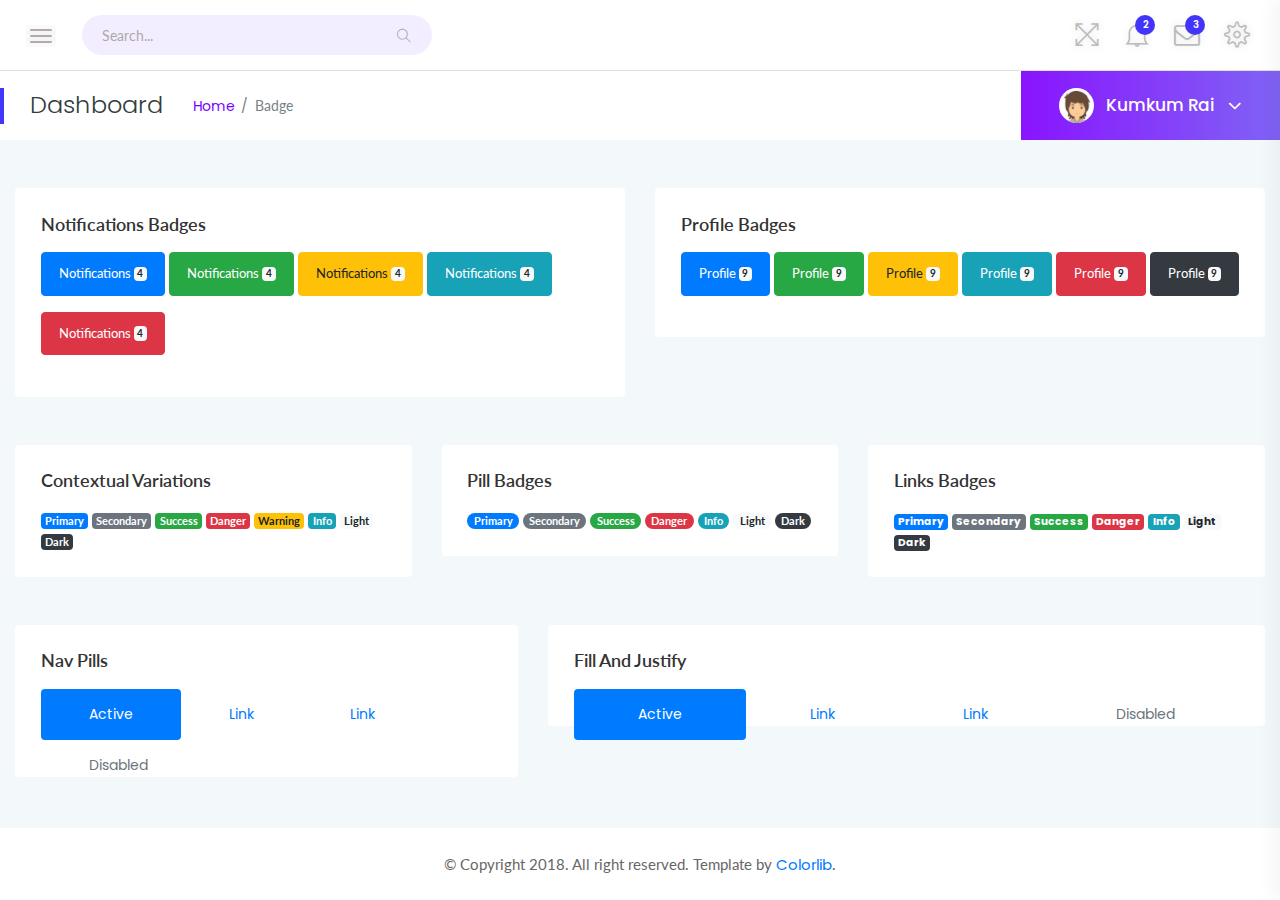
<file: badge.html>
<!doctype html>
<html class="no-js" lang="en">

<head>
    <meta charset="utf-8">
    <meta http-equiv="x-ua-compatible" content="ie=edge">
    <title>badge - srtdash</title>
    <meta name="viewport" content="width=device-width, initial-scale=1">
    <link rel="shortcut icon" type="image/png" href="assets/images/icon/favicon.ico">
    <link rel="stylesheet" href="assets/css/bootstrap.min.css">
    <link rel="stylesheet" href="assets/css/font-awesome.min.css">
    <link rel="stylesheet" href="assets/css/themify-icons.css">
    <link rel="stylesheet" href="assets/css/metisMenu.css">
    <link rel="stylesheet" href="assets/css/owl.carousel.min.css">
    <link rel="stylesheet" href="assets/css/slicknav.min.css">
    <!-- amchart css -->
    <link rel="stylesheet" href="https://www.amcharts.com/lib/3/plugins/export/export.css" type="text/css" media="all" />
    <!-- others css -->
    <link rel="stylesheet" href="assets/css/typography.css">
    <link rel="stylesheet" href="assets/css/default-css.css">
    <link rel="stylesheet" href="assets/css/styles.css">
    <link rel="stylesheet" href="assets/css/responsive.css">
    <!-- modernizr css -->
    <script src="assets/js/vendor/modernizr-2.8.3.min.js"></script>
</head>

<body>
    <!--[if lt IE 8]>
            <p class="browserupgrade">You are using an <strong>outdated</strong> browser. Please <a href="http://browsehappy.com/">upgrade your browser</a> to improve your experience.</p>
        <![endif]-->
    <!-- preloader area start -->
    <div id="preloader">
        <div class="loader"></div>
    </div>
    <!-- preloader area end -->
    <!-- page container area start -->
    <div class="page-container">
        <!-- sidebar menu area start -->
        <div class="sidebar-menu">
            <div class="sidebar-header">
                <div class="logo">
                    <a href="index.html"><img src="assets/images/icon/logo.png" alt="logo"></a>
                </div>
            </div>
            <div class="main-menu">
                <div class="menu-inner">
                    <nav>
                        <ul class="metismenu" id="menu">
                            <li>
                                <a href="javascript:void(0)" aria-expanded="true"><i class="ti-dashboard"></i><span>dashboard</span></a>
                                <ul class="collapse">
                                    <li><a href="index.html">ICO dashboard</a></li>
                                    <li><a href="index2.html">Ecommerce dashboard</a></li>
                                    <li><a href="index3.html">SEO dashboard</a></li>
                                </ul>
                            </li>
                            <li>
                                <a href="javascript:void(0)" aria-expanded="true"><i class="ti-layout-sidebar-left"></i><span>Sidebar
                                        Types
                                    </span></a>
                                <ul class="collapse">
                                    <li><a href="index.html">Left Sidebar</a></li>
                                    <li><a href="index3-horizontalmenu.html">Horizontal Sidebar</a></li>
                                </ul>
                            </li>
                            <li>
                                <a href="javascript:void(0)" aria-expanded="true"><i class="ti-pie-chart"></i><span>Charts</span></a>
                                <ul class="collapse">
                                    <li><a href="barchart.html">bar chart</a></li>
                                    <li><a href="linechart.html">line Chart</a></li>
                                    <li><a href="piechart.html">pie chart</a></li>
                                </ul>
                            </li>
                            <li class="active">
                                <a href="javascript:void(0)" aria-expanded="true"><i class="ti-palette"></i><span>UI Features</span></a>
                                <ul class="collapse">
                                    <li><a href="accordion.html">Accordion</a></li>
                                    <li><a href="alert.html">Alert</a></li>
                                    <li class="active"><a href="badge.html">Badge</a></li>
                                    <li><a href="button.html">Button</a></li>
                                    <li><a href="button-group.html">Button Group</a></li>
                                    <li><a href="cards.html">Cards</a></li>
                                    <li><a href="dropdown.html">Dropdown</a></li>
                                    <li><a href="list-group.html">List Group</a></li>
                                    <li><a href="media-object.html">Media Object</a></li>
                                    <li><a href="modal.html">Modal</a></li>
                                    <li><a href="pagination.html">Pagination</a></li>
                                    <li><a href="popovers.html">Popover</a></li>
                                    <li><a href="progressbar.html">Progressbar</a></li>
                                    <li><a href="tab.html">Tab</a></li>
                                    <li><a href="typography.html">Typography</a></li>
                                    <li><a href="form.html">Form</a></li>
                                    <li><a href="grid.html">grid system</a></li>
                                </ul>
                            </li>
                            <li>
                                <a href="javascript:void(0)" aria-expanded="true"><i class="ti-slice"></i><span>icons</span></a>
                                <ul class="collapse">
                                    <li><a href="fontawesome.html">fontawesome icons</a></li>
                                    <li><a href="themify.html">themify icons</a></li>
                                </ul>
                            </li>
                            <li>
                                <a href="javascript:void(0)" aria-expanded="true"><i class="fa fa-table"></i>
                                    <span>Tables</span></a>
                                <ul class="collapse">
                                    <li><a href="table-basic.html">basic table</a></li>
                                    <li><a href="table-layout.html">table layout</a></li>
                                    <li><a href="datatable.html">datatable</a></li>
                                </ul>
                            </li>
                            <li><a href="maps.html"><i class="ti-map-alt"></i> <span>maps</span></a></li>
                            <li><a href="invoice.html"><i class="ti-receipt"></i> <span>Invoice Summary</span></a></li>
                            <li>
                                <a href="javascript:void(0)" aria-expanded="true"><i class="ti-layers-alt"></i> <span>Pages</span></a>
                                <ul class="collapse">
                                    <li><a href="login.html">Login</a></li>
                                    <li><a href="login2.html">Login 2</a></li>
                                    <li><a href="login3.html">Login 3</a></li>
                                    <li><a href="register.html">Register</a></li>
                                    <li><a href="register2.html">Register 2</a></li>
                                    <li><a href="register3.html">Register 3</a></li>
                                    <li><a href="register4.html">Register 4</a></li>
                                    <li><a href="screenlock.html">Lock Screen</a></li>
                                    <li><a href="screenlock2.html">Lock Screen 2</a></li>
                                    <li><a href="reset-pass.html">reset password</a></li>
                                    <li><a href="pricing.html">Pricing</a></li>
                                </ul>
                            </li>
                            <li>
                                <a href="javascript:void(0)" aria-expanded="true"><i class="fa fa-exclamation-triangle"></i>
                                    <span>Error</span></a>
                                <ul class="collapse">
                                    <li><a href="404.html">Error 404</a></li>
                                    <li><a href="403.html">Error 403</a></li>
                                    <li><a href="500.html">Error 500</a></li>
                                </ul>
                            </li>
                            <li>
                                <a href="javascript:void(0)" aria-expanded="true"><i class="fa fa-align-left"></i> <span>Multi
                                        level menu</span></a>
                                <ul class="collapse">
                                    <li><a href="#">Item level (1)</a></li>
                                    <li><a href="#">Item level (1)</a></li>
                                    <li><a href="#" aria-expanded="true">Item level (1)</a>
                                        <ul class="collapse">
                                            <li><a href="#">Item level (2)</a></li>
                                            <li><a href="#">Item level (2)</a></li>
                                            <li><a href="#">Item level (2)</a></li>
                                        </ul>
                                    </li>
                                    <li><a href="#">Item level (1)</a></li>
                                </ul>
                            </li>
                        </ul>
                    </nav>
                </div>
            </div>
        </div>
        <!-- sidebar menu area end -->
        <!-- main content area start -->
        <div class="main-content">
            <!-- header area start -->
            <div class="header-area">
                <div class="row align-items-center">
                    <!-- nav and search button -->
                    <div class="col-md-6 col-sm-8 clearfix">
                        <div class="nav-btn pull-left">
                            <span></span>
                            <span></span>
                            <span></span>
                        </div>
                        <div class="search-box pull-left">
                            <form action="#">
                                <input type="text" name="search" placeholder="Search..." required>
                                <i class="ti-search"></i>
                            </form>
                        </div>
                    </div>
                    <!-- profile info & task notification -->
                    <div class="col-md-6 col-sm-4 clearfix">
                        <ul class="notification-area pull-right">
                            <li id="full-view"><i class="ti-fullscreen"></i></li>
                            <li id="full-view-exit"><i class="ti-zoom-out"></i></li>
                            <li class="dropdown">
                                <i class="ti-bell dropdown-toggle" data-toggle="dropdown">
                                    <span>2</span>
                                </i>
                                <div class="dropdown-menu bell-notify-box notify-box">
                                    <span class="notify-title">You have 3 new notifications <a href="#">view all</a></span>
                                    <div class="nofity-list">
                                        <a href="#" class="notify-item">
                                            <div class="notify-thumb"><i class="ti-key btn-danger"></i></div>
                                            <div class="notify-text">
                                                <p>You have Changed Your Password</p>
                                                <span>Just Now</span>
                                            </div>
                                        </a>
                                        <a href="#" class="notify-item">
                                            <div class="notify-thumb"><i class="ti-comments-smiley btn-info"></i></div>
                                            <div class="notify-text">
                                                <p>New Commetns On Post</p>
                                                <span>30 Seconds ago</span>
                                            </div>
                                        </a>
                                        <a href="#" class="notify-item">
                                            <div class="notify-thumb"><i class="ti-key btn-primary"></i></div>
                                            <div class="notify-text">
                                                <p>Some special like you</p>
                                                <span>Just Now</span>
                                            </div>
                                        </a>
                                        <a href="#" class="notify-item">
                                            <div class="notify-thumb"><i class="ti-comments-smiley btn-info"></i></div>
                                            <div class="notify-text">
                                                <p>New Commetns On Post</p>
                                                <span>30 Seconds ago</span>
                                            </div>
                                        </a>
                                        <a href="#" class="notify-item">
                                            <div class="notify-thumb"><i class="ti-key btn-primary"></i></div>
                                            <div class="notify-text">
                                                <p>Some special like you</p>
                                                <span>Just Now</span>
                                            </div>
                                        </a>
                                        <a href="#" class="notify-item">
                                            <div class="notify-thumb"><i class="ti-key btn-danger"></i></div>
                                            <div class="notify-text">
                                                <p>You have Changed Your Password</p>
                                                <span>Just Now</span>
                                            </div>
                                        </a>
                                        <a href="#" class="notify-item">
                                            <div class="notify-thumb"><i class="ti-key btn-danger"></i></div>
                                            <div class="notify-text">
                                                <p>You have Changed Your Password</p>
                                                <span>Just Now</span>
                                            </div>
                                        </a>
                                    </div>
                                </div>
                            </li>
                            <li class="dropdown">
                                <i class="fa fa-envelope-o dropdown-toggle" data-toggle="dropdown"><span>3</span></i>
                                <div class="dropdown-menu notify-box nt-enveloper-box">
                                    <span class="notify-title">You have 3 new notifications <a href="#">view all</a></span>
                                    <div class="nofity-list">
                                        <a href="#" class="notify-item">
                                            <div class="notify-thumb">
                                                <img src="assets/images/author/author-img1.jpg" alt="image">
                                            </div>
                                            <div class="notify-text">
                                                <p>Aglae Mayer</p>
                                                <span class="msg">Hey I am waiting for you...</span>
                                                <span>3:15 PM</span>
                                            </div>
                                        </a>
                                        <a href="#" class="notify-item">
                                            <div class="notify-thumb">
                                                <img src="assets/images/author/author-img2.jpg" alt="image">
                                            </div>
                                            <div class="notify-text">
                                                <p>Aglae Mayer</p>
                                                <span class="msg">When you can connect with me...</span>
                                                <span>3:15 PM</span>
                                            </div>
                                        </a>
                                        <a href="#" class="notify-item">
                                            <div class="notify-thumb">
                                                <img src="assets/images/author/author-img3.jpg" alt="image">
                                            </div>
                                            <div class="notify-text">
                                                <p>Aglae Mayer</p>
                                                <span class="msg">I missed you so much...</span>
                                                <span>3:15 PM</span>
                                            </div>
                                        </a>
                                        <a href="#" class="notify-item">
                                            <div class="notify-thumb">
                                                <img src="assets/images/author/author-img4.jpg" alt="image">
                                            </div>
                                            <div class="notify-text">
                                                <p>Aglae Mayer</p>
                                                <span class="msg">Your product is completely Ready...</span>
                                                <span>3:15 PM</span>
                                            </div>
                                        </a>
                                        <a href="#" class="notify-item">
                                            <div class="notify-thumb">
                                                <img src="assets/images/author/author-img2.jpg" alt="image">
                                            </div>
                                            <div class="notify-text">
                                                <p>Aglae Mayer</p>
                                                <span class="msg">Hey I am waiting for you...</span>
                                                <span>3:15 PM</span>
                                            </div>
                                        </a>
                                        <a href="#" class="notify-item">
                                            <div class="notify-thumb">
                                                <img src="assets/images/author/author-img1.jpg" alt="image">
                                            </div>
                                            <div class="notify-text">
                                                <p>Aglae Mayer</p>
                                                <span class="msg">Hey I am waiting for you...</span>
                                                <span>3:15 PM</span>
                                            </div>
                                        </a>
                                        <a href="#" class="notify-item">
                                            <div class="notify-thumb">
                                                <img src="assets/images/author/author-img3.jpg" alt="image">
                                            </div>
                                            <div class="notify-text">
                                                <p>Aglae Mayer</p>
                                                <span class="msg">Hey I am waiting for you...</span>
                                                <span>3:15 PM</span>
                                            </div>
                                        </a>
                                    </div>
                                </div>
                            </li>
                            <li class="settings-btn">
                                <i class="ti-settings"></i>
                            </li>
                        </ul>
                    </div>
                </div>
            </div>
            <!-- header area end -->
            <!-- page title area start -->
            <div class="page-title-area">
                <div class="row align-items-center">
                    <div class="col-sm-6">
                        <div class="breadcrumbs-area clearfix">
                            <h4 class="page-title pull-left">Dashboard</h4>
                            <ul class="breadcrumbs pull-left">
                                <li><a href="index.html">Home</a></li>
                                <li><span>badge</span></li>
                            </ul>
                        </div>
                    </div>
                    <div class="col-sm-6 clearfix">
                        <div class="user-profile pull-right">
                            <img class="avatar user-thumb" src="assets/images/author/avatar.png" alt="avatar">
                            <h4 class="user-name dropdown-toggle" data-toggle="dropdown">Kumkum Rai <i class="fa fa-angle-down"></i></h4>
                            <div class="dropdown-menu">
                                <a class="dropdown-item" href="#">Message</a>
                                <a class="dropdown-item" href="#">Settings</a>
                                <a class="dropdown-item" href="#">Log Out</a>
                            </div>
                        </div>
                    </div>
                </div>
            </div>
            <!-- page title area end -->
            <div class="main-content-inner">
                <!-- Badges srea start -->
                <div class="row">
                    <!-- Notifications Badges -->
                    <div class="col-xl-6 mt-5">
                        <div class="card">
                            <div class="card-body">
                                <h4 class="header-title">Notifications Badges</h4>
                                <button type="button" class="btn btn-primary mb-3">
                                    Notifications <span class="badge badge-light">4</span>
                                </button>
                                <button type="button" class="btn btn-success mb-3">
                                    Notifications <span class="badge badge-light">4</span>
                                </button>
                                <button type="button" class="btn btn-warning mb-3">
                                    Notifications <span class="badge badge-light">4</span>
                                </button>
                                <button type="button" class="btn btn-info mb-3">
                                    Notifications <span class="badge badge-light">4</span>
                                </button>
                                <button type="button" class="btn btn-danger mb-3">
                                    Notifications <span class="badge badge-light">4</span>
                                </button>
                            </div>
                        </div>
                    </div>
                    <!-- Profile Badges -->
                    <div class="col-xl-6 mt-5">
                        <div class="card">
                            <div class="card-body">
                                <h4 class="header-title">Profile Badges</h4>
                                <button type="button" class="btn btn-primary mb-3">Profile <span class="badge badge-light">9</span>
                                    <span class="sr-only">unread messages</span>
                                </button>
                                <button type="button" class="btn btn-success mb-3">Profile <span class="badge badge-light">9</span>
                                    <span class="sr-only">unread messages</span>
                                </button>
                                <button type="button" class="btn btn-warning mb-3">Profile <span class="badge badge-light">9</span>
                                    <span class="sr-only">unread messages</span>
                                </button>
                                <button type="button" class="btn btn-info mb-3">Profile <span class="badge badge-light">9</span>
                                    <span class="sr-only">unread messages</span>
                                </button>
                                <button type="button" class="btn btn-danger mb-3">Profile <span class="badge badge-light">9</span>
                                    <span class="sr-only">unread messages</span>
                                </button>
                                <button type="button" class="btn btn-dark mb-3">Profile <span class="badge badge-light">9</span>
                                    <span class="sr-only">unread messages</span>
                                </button>
                            </div>
                        </div>
                    </div>
                    <!-- Contextual variations -->
                    <div class="col-xl-4 col-lg-6 mt-5">
                        <div class="card">
                            <div class="card-body">
                                <h4 class="header-title">Contextual variations</h4>
                                <span class="badge badge-primary">Primary</span>
                                <span class="badge badge-secondary">Secondary</span>
                                <span class="badge badge-success">Success</span>
                                <span class="badge badge-danger">Danger</span>
                                <span class="badge badge-warning">Warning</span>
                                <span class="badge badge-info">Info</span>
                                <span class="badge badge-light">Light</span>
                                <span class="badge badge-dark">Dark</span>
                            </div>
                        </div>
                    </div>
                    <!-- Pill badges -->
                    <div class="col-xl-4 col-lg-6 mt-5">
                        <div class="card">
                            <div class="card-body">
                                <h4 class="header-title">Pill badges</h4>
                                <span class="badge badge-pill badge-primary">Primary</span>
                                <span class="badge badge-pill badge-secondary">Secondary</span>
                                <span class="badge badge-pill badge-success">Success</span>
                                <span class="badge badge-pill badge-danger">Danger</span>
                                <span class="badge badge-pill badge-info">Info</span>
                                <span class="badge badge-pill badge-light">Light</span>
                                <span class="badge badge-pill badge-dark">Dark</span>
                            </div>
                        </div>
                    </div>
                    <!-- Links badges -->
                    <div class="col-xl-4 col-lg-6 mt-5">
                        <div class="card">
                            <div class="card-body">
                                <h4 class="header-title">Links badges</h4>
                                <a href="#" class="badge badge-primary">Primary</a>
                                <a href="#" class="badge badge-secondary">Secondary</a>
                                <a href="#" class="badge badge-success">Success</a>
                                <a href="#" class="badge badge-danger">Danger</a>
                                <a href="#" class="badge badge-info">Info</a>
                                <a href="#" class="badge badge-light">Light</a>
                                <a href="#" class="badge badge-dark">Dark</a>
                            </div>
                        </div>
                    </div>
                    <!-- Nav Pills -->
                    <div class="col-xl-5 col-lg-6 mt-5">
                        <div class="card">
                            <div class="card-body">
                                <h4 class="header-title">Nav Pills</h4>
                                <ul class="nav nav-pills">
                                    <li class="nav-item">
                                        <a class="nav-link active" href="#">Active</a>
                                    </li>
                                    <li class="nav-item">
                                        <a class="nav-link" href="#">Link</a>
                                    </li>
                                    <li class="nav-item">
                                        <a class="nav-link" href="#">Link</a>
                                    </li>
                                    <li class="nav-item">
                                        <a class="nav-link disabled" href="#">Disabled</a>
                                    </li>
                                </ul>
                            </div>
                        </div>
                    </div>
                    <!-- Fill and justify -->
                    <div class="col-lg-7 mt-5">
                        <div class="card">
                            <div class="card-body">
                                <h4 class="header-title">Fill and justify</h4>
                                <nav class="nav nav-pills nav-fill">
                                    <a class="nav-item nav-link active" href="#">Active</a>
                                    <a class="nav-item nav-link" href="#">Link</a>
                                    <a class="nav-item nav-link" href="#">Link</a>
                                    <a class="nav-item nav-link disabled" href="#">Disabled</a>
                                </nav>
                            </div>
                        </div>
                    </div>
                </div>
                <!-- Badges srea end -->
            </div>
        </div>
        <!-- main content area end -->
        <!-- footer area start-->
        <footer>
            <div class="footer-area">
                <p>© Copyright 2018. All right reserved. Template by <a href="https://colorlib.com/wp/">Colorlib</a>.</p>
            </div>
        </footer>
        <!-- footer area end-->
    </div>
    <!-- page container area end -->
    <!-- offset area start -->
    <div class="offset-area">
        <div class="offset-close"><i class="ti-close"></i></div>
        <ul class="nav offset-menu-tab">
            <li><a class="active" data-toggle="tab" href="#activity">Activity</a></li>
            <li><a data-toggle="tab" href="#settings">Settings</a></li>
        </ul>
        <div class="offset-content tab-content">
            <div id="activity" class="tab-pane fade in show active">
                <div class="recent-activity">
                    <div class="timeline-task">
                        <div class="icon bg1">
                            <i class="fa fa-envelope"></i>
                        </div>
                        <div class="tm-title">
                            <h4>Rashed sent you an email</h4>
                            <span class="time"><i class="ti-time"></i>09:35</span>
                        </div>
                        <p>Lorem ipsum dolor sit amet consectetur adipisicing elit. Esse distinctio itaque at.
                        </p>
                    </div>
                    <div class="timeline-task">
                        <div class="icon bg2">
                            <i class="fa fa-check"></i>
                        </div>
                        <div class="tm-title">
                            <h4>Added</h4>
                            <span class="time"><i class="ti-time"></i>7 Minutes Ago</span>
                        </div>
                        <p>Lorem ipsum dolor sit amet consectetur.
                        </p>
                    </div>
                    <div class="timeline-task">
                        <div class="icon bg2">
                            <i class="fa fa-exclamation-triangle"></i>
                        </div>
                        <div class="tm-title">
                            <h4>You missed you Password!</h4>
                            <span class="time"><i class="ti-time"></i>09:20 Am</span>
                        </div>
                    </div>
                    <div class="timeline-task">
                        <div class="icon bg3">
                            <i class="fa fa-bomb"></i>
                        </div>
                        <div class="tm-title">
                            <h4>Member waiting for you Attention</h4>
                            <span class="time"><i class="ti-time"></i>09:35</span>
                        </div>
                        <p>Lorem ipsum dolor sit amet consectetur adipisicing elit. Esse distinctio itaque at.
                        </p>
                    </div>
                    <div class="timeline-task">
                        <div class="icon bg3">
                            <i class="ti-signal"></i>
                        </div>
                        <div class="tm-title">
                            <h4>You Added Kaji Patha few minutes ago</h4>
                            <span class="time"><i class="ti-time"></i>01 minutes ago</span>
                        </div>
                        <p>Lorem ipsum dolor sit amet consectetur adipisicing elit. Esse distinctio itaque at.
                        </p>
                    </div>
                    <div class="timeline-task">
                        <div class="icon bg1">
                            <i class="fa fa-envelope"></i>
                        </div>
                        <div class="tm-title">
                            <h4>Ratul Hamba sent you an email</h4>
                            <span class="time"><i class="ti-time"></i>09:35</span>
                        </div>
                        <p>Hello sir , where are you, i am egerly waiting for you.
                        </p>
                    </div>
                    <div class="timeline-task">
                        <div class="icon bg2">
                            <i class="fa fa-exclamation-triangle"></i>
                        </div>
                        <div class="tm-title">
                            <h4>Rashed sent you an email</h4>
                            <span class="time"><i class="ti-time"></i>09:35</span>
                        </div>
                        <p>Lorem ipsum dolor sit amet consectetur adipisicing elit. Esse distinctio itaque at.
                        </p>
                    </div>
                    <div class="timeline-task">
                        <div class="icon bg2">
                            <i class="fa fa-exclamation-triangle"></i>
                        </div>
                        <div class="tm-title">
                            <h4>Rashed sent you an email</h4>
                            <span class="time"><i class="ti-time"></i>09:35</span>
                        </div>
                    </div>
                    <div class="timeline-task">
                        <div class="icon bg3">
                            <i class="fa fa-bomb"></i>
                        </div>
                        <div class="tm-title">
                            <h4>Rashed sent you an email</h4>
                            <span class="time"><i class="ti-time"></i>09:35</span>
                        </div>
                        <p>Lorem ipsum dolor sit amet consectetur adipisicing elit. Esse distinctio itaque at.
                        </p>
                    </div>
                    <div class="timeline-task">
                        <div class="icon bg3">
                            <i class="ti-signal"></i>
                        </div>
                        <div class="tm-title">
                            <h4>Rashed sent you an email</h4>
                            <span class="time"><i class="ti-time"></i>09:35</span>
                        </div>
                        <p>Lorem ipsum dolor sit amet consectetur adipisicing elit. Esse distinctio itaque at.
                        </p>
                    </div>
                </div>
            </div>
            <div id="settings" class="tab-pane fade">
                <div class="offset-settings">
                    <h4>General Settings</h4>
                    <div class="settings-list">
                        <div class="s-settings">
                            <div class="s-sw-title">
                                <h5>Notifications</h5>
                                <div class="s-swtich">
                                    <input type="checkbox" id="switch1" />
                                    <label for="switch1">Toggle</label>
                                </div>
                            </div>
                            <p>Keep it 'On' When you want to get all the notification.</p>
                        </div>
                        <div class="s-settings">
                            <div class="s-sw-title">
                                <h5>Show recent activity</h5>
                                <div class="s-swtich">
                                    <input type="checkbox" id="switch2" />
                                    <label for="switch2">Toggle</label>
                                </div>
                            </div>
                            <p>The for attribute is necessary to bind our custom checkbox with the input.</p>
                        </div>
                        <div class="s-settings">
                            <div class="s-sw-title">
                                <h5>Show your emails</h5>
                                <div class="s-swtich">
                                    <input type="checkbox" id="switch3" />
                                    <label for="switch3">Toggle</label>
                                </div>
                            </div>
                            <p>Show email so that easily find you.</p>
                        </div>
                        <div class="s-settings">
                            <div class="s-sw-title">
                                <h5>Show Task statistics</h5>
                                <div class="s-swtich">
                                    <input type="checkbox" id="switch4" />
                                    <label for="switch4">Toggle</label>
                                </div>
                            </div>
                            <p>The for attribute is necessary to bind our custom checkbox with the input.</p>
                        </div>
                        <div class="s-settings">
                            <div class="s-sw-title">
                                <h5>Notifications</h5>
                                <div class="s-swtich">
                                    <input type="checkbox" id="switch5" />
                                    <label for="switch5">Toggle</label>
                                </div>
                            </div>
                            <p>Use checkboxes when looking for yes or no answers.</p>
                        </div>
                    </div>
                </div>
            </div>
        </div>
    </div>
    <!-- offset area end -->
    <!-- jquery latest version -->
    <script src="assets/js/vendor/jquery-2.2.4.min.js"></script>
    <!-- bootstrap 4 js -->
    <script src="assets/js/popper.min.js"></script>
    <script src="assets/js/bootstrap.min.js"></script>
    <script src="assets/js/owl.carousel.min.js"></script>
    <script src="assets/js/metisMenu.min.js"></script>
    <script src="assets/js/jquery.slimscroll.min.js"></script>
    <script src="assets/js/jquery.slicknav.min.js"></script>
    <!-- others plugins -->
    <script src="assets/js/plugins.js"></script>
    <script src="assets/js/scripts.js"></script>
</body>

</html>
</file>
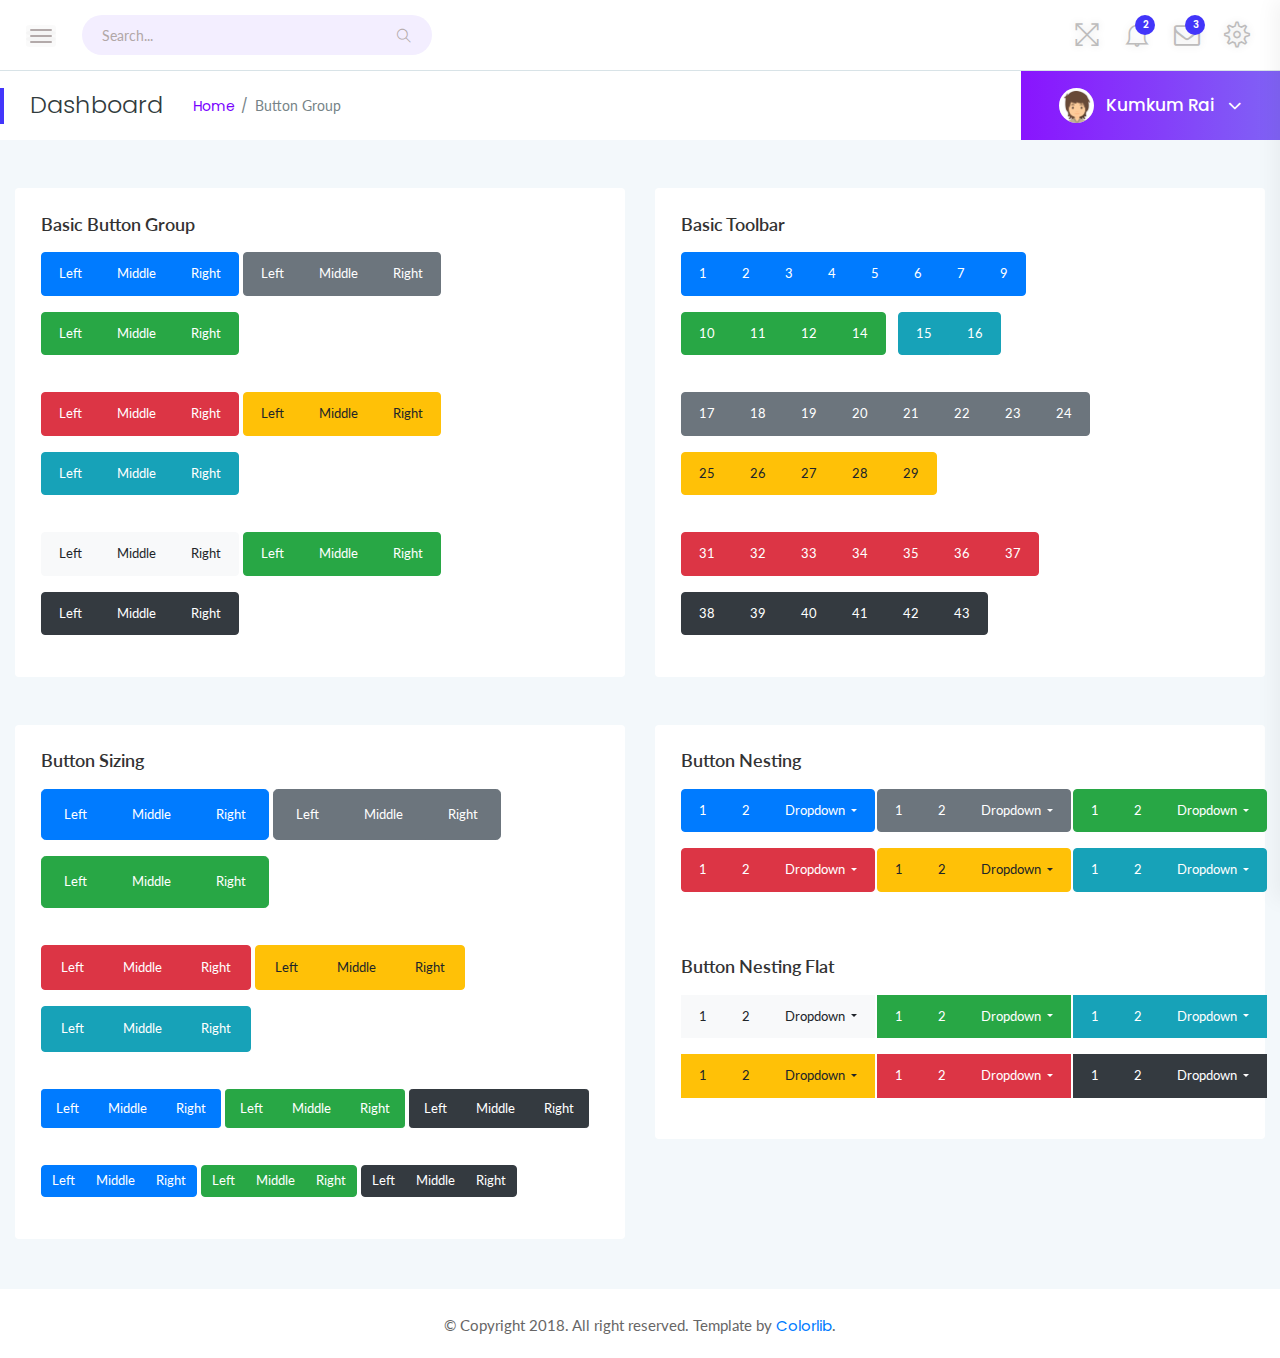
<file: button-group.html>
<!doctype html>
<html class="no-js" lang="en">

<head>
    <meta charset="utf-8">
    <meta http-equiv="x-ua-compatible" content="ie=edge">
    <title>Button Group - srtdash</title>
    <meta name="viewport" content="width=device-width, initial-scale=1">
    <link rel="shortcut icon" type="image/png" href="assets/images/icon/favicon.ico">
    <link rel="stylesheet" href="assets/css/bootstrap.min.css">
    <link rel="stylesheet" href="assets/css/font-awesome.min.css">
    <link rel="stylesheet" href="assets/css/themify-icons.css">
    <link rel="stylesheet" href="assets/css/metisMenu.css">
    <link rel="stylesheet" href="assets/css/owl.carousel.min.css">
    <link rel="stylesheet" href="assets/css/slicknav.min.css">
    <!-- amchart css -->
    <link rel="stylesheet" href="https://www.amcharts.com/lib/3/plugins/export/export.css" type="text/css" media="all" />
    <!-- others css -->
    <link rel="stylesheet" href="assets/css/typography.css">
    <link rel="stylesheet" href="assets/css/default-css.css">
    <link rel="stylesheet" href="assets/css/styles.css">
    <link rel="stylesheet" href="assets/css/responsive.css">
    <!-- modernizr css -->
    <script src="assets/js/vendor/modernizr-2.8.3.min.js"></script>
</head>

<body>
    <!--[if lt IE 8]>
            <p class="browserupgrade">You are using an <strong>outdated</strong> browser. Please <a href="http://browsehappy.com/">upgrade your browser</a> to improve your experience.</p>
        <![endif]-->
    <!-- preloader area start -->
    <div id="preloader">
        <div class="loader"></div>
    </div>
    <!-- preloader area end -->
    <!-- page container area start -->
    <div class="page-container">
        <!-- sidebar menu area start -->
        <div class="sidebar-menu">
            <div class="sidebar-header">
                <div class="logo">
                    <a href="index.html"><img src="assets/images/icon/logo.png" alt="logo"></a>
                </div>
            </div>
            <div class="main-menu">
                <div class="menu-inner">
                    <nav>
                        <ul class="metismenu" id="menu">
                            <li>
                                <a href="javascript:void(0)" aria-expanded="true"><i class="ti-dashboard"></i><span>dashboard</span></a>
                                <ul class="collapse">
                                    <li><a href="index.html">ICO dashboard</a></li>
                                    <li><a href="index2.html">Ecommerce dashboard</a></li>
                                    <li><a href="index3.html">SEO dashboard</a></li>
                                </ul>
                            </li>
                            <li>
                                <a href="javascript:void(0)" aria-expanded="true"><i class="ti-layout-sidebar-left"></i><span>Sidebar
                                        Types
                                    </span></a>
                                <ul class="collapse">
                                    <li><a href="index.html">Left Sidebar</a></li>
                                    <li><a href="index3-horizontalmenu.html">Horizontal Sidebar</a></li>
                                </ul>
                            </li>
                            <li>
                                <a href="javascript:void(0)" aria-expanded="true"><i class="ti-pie-chart"></i><span>Charts</span></a>
                                <ul class="collapse">
                                    <li><a href="barchart.html">bar chart</a></li>
                                    <li><a href="linechart.html">line Chart</a></li>
                                    <li><a href="piechart.html">pie chart</a></li>
                                </ul>
                            </li>
                            <li class="active">
                                <a href="javascript:void(0)" aria-expanded="true"><i class="ti-palette"></i><span>UI Features</span></a>
                                <ul class="collapse">
                                    <li><a href="accordion.html">Accordion</a></li>
                                    <li><a href="alert.html">Alert</a></li>
                                    <li><a href="badge.html">Badge</a></li>
                                    <li><a href="button.html">Button</a></li>
                                    <li class="active"><a href="button-group.html">Button Group</a></li>
                                    <li><a href="cards.html">Cards</a></li>
                                    <li><a href="dropdown.html">Dropdown</a></li>
                                    <li><a href="list-group.html">List Group</a></li>
                                    <li><a href="media-object.html">Media Object</a></li>
                                    <li><a href="modal.html">Modal</a></li>
                                    <li><a href="pagination.html">Pagination</a></li>
                                    <li><a href="popovers.html">Popover</a></li>
                                    <li><a href="progressbar.html">Progressbar</a></li>
                                    <li><a href="tab.html">Tab</a></li>
                                    <li><a href="typography.html">Typography</a></li>
                                    <li><a href="form.html">Form</a></li>
                                    <li><a href="grid.html">grid system</a></li>
                                </ul>
                            </li>
                            <li>
                                <a href="javascript:void(0)" aria-expanded="true"><i class="ti-slice"></i><span>icons</span></a>
                                <ul class="collapse">
                                    <li><a href="fontawesome.html">fontawesome icons</a></li>
                                    <li><a href="themify.html">themify icons</a></li>
                                </ul>
                            </li>
                            <li>
                                <a href="javascript:void(0)" aria-expanded="true"><i class="fa fa-table"></i>
                                    <span>Tables</span></a>
                                <ul class="collapse">
                                    <li><a href="table-basic.html">basic table</a></li>
                                    <li><a href="table-layout.html">table layout</a></li>
                                    <li><a href="datatable.html">datatable</a></li>
                                </ul>
                            </li>
                            <li><a href="maps.html"><i class="ti-map-alt"></i> <span>maps</span></a></li>
                            <li><a href="invoice.html"><i class="ti-receipt"></i> <span>Invoice Summary</span></a></li>
                            <li>
                                <a href="javascript:void(0)" aria-expanded="true"><i class="ti-layers-alt"></i> <span>Pages</span></a>
                                <ul class="collapse">
                                    <li><a href="login.html">Login</a></li>
                                    <li><a href="login2.html">Login 2</a></li>
                                    <li><a href="login3.html">Login 3</a></li>
                                    <li><a href="register.html">Register</a></li>
                                    <li><a href="register2.html">Register 2</a></li>
                                    <li><a href="register3.html">Register 3</a></li>
                                    <li><a href="register4.html">Register 4</a></li>
                                    <li><a href="screenlock.html">Lock Screen</a></li>
                                    <li><a href="screenlock2.html">Lock Screen 2</a></li>
                                    <li><a href="reset-pass.html">reset password</a></li>
                                    <li><a href="pricing.html">Pricing</a></li>
                                </ul>
                            </li>
                            <li>
                                <a href="javascript:void(0)" aria-expanded="true"><i class="fa fa-exclamation-triangle"></i>
                                    <span>Error</span></a>
                                <ul class="collapse">
                                    <li><a href="404.html">Error 404</a></li>
                                    <li><a href="403.html">Error 403</a></li>
                                    <li><a href="500.html">Error 500</a></li>
                                </ul>
                            </li>
                            <li>
                                <a href="javascript:void(0)" aria-expanded="true"><i class="fa fa-align-left"></i> <span>Multi
                                        level menu</span></a>
                                <ul class="collapse">
                                    <li><a href="#">Item level (1)</a></li>
                                    <li><a href="#">Item level (1)</a></li>
                                    <li><a href="#" aria-expanded="true">Item level (1)</a>
                                        <ul class="collapse">
                                            <li><a href="#">Item level (2)</a></li>
                                            <li><a href="#">Item level (2)</a></li>
                                            <li><a href="#">Item level (2)</a></li>
                                        </ul>
                                    </li>
                                    <li><a href="#">Item level (1)</a></li>
                                </ul>
                            </li>
                        </ul>
                    </nav>
                </div>
            </div>
        </div>
        <!-- sidebar menu area end -->
        <!-- main content area start -->
        <div class="main-content">
            <!-- header area start -->
            <div class="header-area">
                <div class="row align-items-center">
                    <!-- nav and search button -->
                    <div class="col-md-6 col-sm-8 clearfix">
                        <div class="nav-btn pull-left">
                            <span></span>
                            <span></span>
                            <span></span>
                        </div>
                        <div class="search-box pull-left">
                            <form action="#">
                                <input type="text" name="search" placeholder="Search..." required>
                                <i class="ti-search"></i>
                            </form>
                        </div>
                    </div>
                    <!-- profile info & task notification -->
                    <div class="col-md-6 col-sm-4 clearfix">
                        <ul class="notification-area pull-right">
                            <li id="full-view"><i class="ti-fullscreen"></i></li>
                            <li id="full-view-exit"><i class="ti-zoom-out"></i></li>
                            <li class="dropdown">
                                <i class="ti-bell dropdown-toggle" data-toggle="dropdown">
                                    <span>2</span>
                                </i>
                                <div class="dropdown-menu bell-notify-box notify-box">
                                    <span class="notify-title">You have 3 new notifications <a href="#">view all</a></span>
                                    <div class="nofity-list">
                                        <a href="#" class="notify-item">
                                            <div class="notify-thumb"><i class="ti-key btn-danger"></i></div>
                                            <div class="notify-text">
                                                <p>You have Changed Your Password</p>
                                                <span>Just Now</span>
                                            </div>
                                        </a>
                                        <a href="#" class="notify-item">
                                            <div class="notify-thumb"><i class="ti-comments-smiley btn-info"></i></div>
                                            <div class="notify-text">
                                                <p>New Commetns On Post</p>
                                                <span>30 Seconds ago</span>
                                            </div>
                                        </a>
                                        <a href="#" class="notify-item">
                                            <div class="notify-thumb"><i class="ti-key btn-primary"></i></div>
                                            <div class="notify-text">
                                                <p>Some special like you</p>
                                                <span>Just Now</span>
                                            </div>
                                        </a>
                                        <a href="#" class="notify-item">
                                            <div class="notify-thumb"><i class="ti-comments-smiley btn-info"></i></div>
                                            <div class="notify-text">
                                                <p>New Commetns On Post</p>
                                                <span>30 Seconds ago</span>
                                            </div>
                                        </a>
                                        <a href="#" class="notify-item">
                                            <div class="notify-thumb"><i class="ti-key btn-primary"></i></div>
                                            <div class="notify-text">
                                                <p>Some special like you</p>
                                                <span>Just Now</span>
                                            </div>
                                        </a>
                                        <a href="#" class="notify-item">
                                            <div class="notify-thumb"><i class="ti-key btn-danger"></i></div>
                                            <div class="notify-text">
                                                <p>You have Changed Your Password</p>
                                                <span>Just Now</span>
                                            </div>
                                        </a>
                                        <a href="#" class="notify-item">
                                            <div class="notify-thumb"><i class="ti-key btn-danger"></i></div>
                                            <div class="notify-text">
                                                <p>You have Changed Your Password</p>
                                                <span>Just Now</span>
                                            </div>
                                        </a>
                                    </div>
                                </div>
                            </li>
                            <li class="dropdown">
                                <i class="fa fa-envelope-o dropdown-toggle" data-toggle="dropdown"><span>3</span></i>
                                <div class="dropdown-menu notify-box nt-enveloper-box">
                                    <span class="notify-title">You have 3 new notifications <a href="#">view all</a></span>
                                    <div class="nofity-list">
                                        <a href="#" class="notify-item">
                                            <div class="notify-thumb">
                                                <img src="assets/images/author/author-img1.jpg" alt="image">
                                            </div>
                                            <div class="notify-text">
                                                <p>Aglae Mayer</p>
                                                <span class="msg">Hey I am waiting for you...</span>
                                                <span>3:15 PM</span>
                                            </div>
                                        </a>
                                        <a href="#" class="notify-item">
                                            <div class="notify-thumb">
                                                <img src="assets/images/author/author-img2.jpg" alt="image">
                                            </div>
                                            <div class="notify-text">
                                                <p>Aglae Mayer</p>
                                                <span class="msg">When you can connect with me...</span>
                                                <span>3:15 PM</span>
                                            </div>
                                        </a>
                                        <a href="#" class="notify-item">
                                            <div class="notify-thumb">
                                                <img src="assets/images/author/author-img3.jpg" alt="image">
                                            </div>
                                            <div class="notify-text">
                                                <p>Aglae Mayer</p>
                                                <span class="msg">I missed you so much...</span>
                                                <span>3:15 PM</span>
                                            </div>
                                        </a>
                                        <a href="#" class="notify-item">
                                            <div class="notify-thumb">
                                                <img src="assets/images/author/author-img4.jpg" alt="image">
                                            </div>
                                            <div class="notify-text">
                                                <p>Aglae Mayer</p>
                                                <span class="msg">Your product is completely Ready...</span>
                                                <span>3:15 PM</span>
                                            </div>
                                        </a>
                                        <a href="#" class="notify-item">
                                            <div class="notify-thumb">
                                                <img src="assets/images/author/author-img2.jpg" alt="image">
                                            </div>
                                            <div class="notify-text">
                                                <p>Aglae Mayer</p>
                                                <span class="msg">Hey I am waiting for you...</span>
                                                <span>3:15 PM</span>
                                            </div>
                                        </a>
                                        <a href="#" class="notify-item">
                                            <div class="notify-thumb">
                                                <img src="assets/images/author/author-img1.jpg" alt="image">
                                            </div>
                                            <div class="notify-text">
                                                <p>Aglae Mayer</p>
                                                <span class="msg">Hey I am waiting for you...</span>
                                                <span>3:15 PM</span>
                                            </div>
                                        </a>
                                        <a href="#" class="notify-item">
                                            <div class="notify-thumb">
                                                <img src="assets/images/author/author-img3.jpg" alt="image">
                                            </div>
                                            <div class="notify-text">
                                                <p>Aglae Mayer</p>
                                                <span class="msg">Hey I am waiting for you...</span>
                                                <span>3:15 PM</span>
                                            </div>
                                        </a>
                                    </div>
                                </div>
                            </li>
                            <li class="settings-btn">
                                <i class="ti-settings"></i>
                            </li>
                        </ul>
                    </div>
                </div>
            </div>
            <!-- header area end -->
            <!-- page title area start -->
            <div class="page-title-area">
                <div class="row align-items-center">
                    <div class="col-sm-6">
                        <div class="breadcrumbs-area clearfix">
                            <h4 class="page-title pull-left">Dashboard</h4>
                            <ul class="breadcrumbs pull-left">
                                <li><a href="index.html">Home</a></li>
                                <li><span>button Group</span></li>
                            </ul>
                        </div>
                    </div>
                    <div class="col-sm-6 clearfix">
                        <div class="user-profile pull-right">
                            <img class="avatar user-thumb" src="assets/images/author/avatar.png" alt="avatar">
                            <h4 class="user-name dropdown-toggle" data-toggle="dropdown">Kumkum Rai <i class="fa fa-angle-down"></i></h4>
                            <div class="dropdown-menu">
                                <a class="dropdown-item" href="#">Message</a>
                                <a class="dropdown-item" href="#">Settings</a>
                                <a class="dropdown-item" href="#">Log Out</a>
                            </div>
                        </div>
                    </div>
                </div>
            </div>
            <!-- page title area end -->
            <div class="main-content-inner">
                <div class="row">
                    <!-- button Group srea start -->
                    <div class="col-lg-6 mt-5">
                        <div class="card">
                            <div class="card-body">
                                <h4 class="header-title">Basic Button Group</h4>
                                <div class="btn-group mb-xl-3" role="group" aria-label="Basic example">
                                    <button type="button" class="btn btn-primary">Left</button>
                                    <button type="button" class="btn btn-primary">Middle</button>
                                    <button type="button" class="btn btn-primary">Right</button>
                                </div>
                                <div class="btn-group mb-xl-3" role="group" aria-label="Basic example">
                                    <button type="button" class="btn btn-secondary">Left</button>
                                    <button type="button" class="btn btn-secondary">Middle</button>
                                    <button type="button" class="btn btn-secondary">Right</button>
                                </div>
                                <div class="btn-group mb-xl-3" role="group" aria-label="Basic example">
                                    <button type="button" class="btn btn-success">Left</button>
                                    <button type="button" class="btn btn-success">Middle</button>
                                    <button type="button" class="btn btn-success">Right</button>
                                </div>
                                <br>
                                <br>
                                <div class="btn-group mb-xl-3" role="group" aria-label="Basic example">
                                    <button type="button" class="btn btn-danger">Left</button>
                                    <button type="button" class="btn btn-danger">Middle</button>
                                    <button type="button" class="btn btn-danger">Right</button>
                                </div>
                                <div class="btn-group mb-xl-3" role="group" aria-label="Basic example">
                                    <button type="button" class="btn btn-warning">Left</button>
                                    <button type="button" class="btn btn-warning">Middle</button>
                                    <button type="button" class="btn btn-warning">Right</button>
                                </div>
                                <div class="btn-group mb-xl-3" role="group" aria-label="Basic example">
                                    <button type="button" class="btn btn-info">Left</button>
                                    <button type="button" class="btn btn-info">Middle</button>
                                    <button type="button" class="btn btn-info">Right</button>
                                </div>
                                <br>
                                <br>
                                <div class="btn-group mb-xl-3" role="group" aria-label="Basic example">
                                    <button type="button" class="btn btn-light">Left</button>
                                    <button type="button" class="btn btn-light">Middle</button>
                                    <button type="button" class="btn btn-light">Right</button>
                                </div>
                                <div class="btn-group mb-xl-3" role="group" aria-label="Basic example">
                                    <button type="button" class="btn btn-success">Left</button>
                                    <button type="button" class="btn btn-success">Middle</button>
                                    <button type="button" class="btn btn-success">Right</button>
                                </div>
                                <div class="btn-group mb-xl-3" role="group" aria-label="Basic example">
                                    <button type="button" class="btn btn-dark">Left</button>
                                    <button type="button" class="btn btn-dark">Middle</button>
                                    <button type="button" class="btn btn-dark">Right</button>
                                </div>
                            </div>
                        </div>
                    </div>
                    <!-- button Group srea end -->
                    <!-- button toolbar srea start -->
                    <div class="col-lg-6 mt-5">
                        <div class="card">
                            <div class="card-body">
                                <h4 class="header-title">Basic toolbar</h4>
                                <div class="btn-group mr-2" role="group" aria-label="First group">
                                    <button type="button" class="btn btn-primary mb-xl-3">1</button>
                                    <button type="button" class="btn btn-primary mb-xl-3">2</button>
                                    <button type="button" class="btn btn-primary mb-xl-3">3</button>
                                    <button type="button" class="btn btn-primary mb-xl-3">4</button>
                                    <button type="button" class="btn btn-primary mb-xl-3">5</button>
                                    <button type="button" class="btn btn-primary mb-xl-3">6</button>
                                    <button type="button" class="btn btn-primary mb-xl-3">7</button>
                                    <button type="button" class="btn btn-primary mb-xl-3">9</button>
                                </div>
                                <div class="btn-group mr-2" role="group" aria-label="Second group">
                                    <button type="button" class="btn btn-success mb-xl-3">10</button>
                                    <button type="button" class="btn btn-success mb-xl-3">11</button>
                                    <button type="button" class="btn btn-success mb-xl-3">12</button>
                                    <button type="button" class="btn btn-success mb-xl-3">14</button>
                                </div>
                                <div class="btn-group mr-2" role="group" aria-label="Second group">
                                    <button type="button" class="btn btn-info mb-xl-3">15</button>
                                    <button type="button" class="btn btn-info mb-xl-3">16</button>
                                </div>
                                <br>
                                <br>
                                <div class="btn-group mr-2" role="group" aria-label="First group">
                                    <button type="button" class="btn btn-secondary mb-xl-3">17</button>
                                    <button type="button" class="btn btn-secondary mb-xl-3">18</button>
                                    <button type="button" class="btn btn-secondary mb-xl-3">19</button>
                                    <button type="button" class="btn btn-secondary mb-xl-3">20</button>
                                    <button type="button" class="btn btn-secondary mb-xl-3">21</button>
                                    <button type="button" class="btn btn-secondary mb-xl-3">22</button>
                                    <button type="button" class="btn btn-secondary mb-xl-3">23</button>
                                    <button type="button" class="btn btn-secondary mb-xl-3">24</button>
                                </div>
                                <div class="btn-group mr-2" role="group" aria-label="Second group">
                                    <button type="button" class="btn btn-warning mb-xl-3">25</button>
                                    <button type="button" class="btn btn-warning mb-xl-3">26</button>
                                    <button type="button" class="btn btn-warning mb-xl-3">27</button>
                                    <button type="button" class="btn btn-warning mb-xl-3">28</button>
                                    <button type="button" class="btn btn-warning mb-xl-3">29</button>
                                </div>
                                <br>
                                <br>
                                <div class="btn-group mr-2" role="group" aria-label="Second group">
                                    <button type="button" class="btn btn-danger mb-xl-3">31</button>
                                    <button type="button" class="btn btn-danger mb-xl-3">32</button>
                                    <button type="button" class="btn btn-danger mb-xl-3">33</button>
                                    <button type="button" class="btn btn-danger mb-xl-3">34</button>
                                    <button type="button" class="btn btn-danger mb-xl-3">35</button>
                                    <button type="button" class="btn btn-danger mb-xl-3">36</button>
                                    <button type="button" class="btn btn-danger mb-xl-3">37</button>
                                </div>
                                <div class="btn-group mr-2" role="group" aria-label="Second group">
                                    <button type="button" class="btn btn-dark mb-xl-3">38</button>
                                    <button type="button" class="btn btn-dark mb-xl-3">39</button>
                                    <button type="button" class="btn btn-dark mb-xl-3">40</button>
                                    <button type="button" class="btn btn-dark mb-xl-3">41</button>
                                    <button type="button" class="btn btn-dark mb-xl-3">42</button>
                                    <button type="button" class="btn btn-dark mb-xl-3">43</button>
                                </div>
                            </div>
                        </div>
                    </div>
                    <!-- button toolbar srea end -->
                    <!-- button Sizing srea start -->
                    <div class="col-lg-6 mt-5">
                        <div class="card">
                            <div class="card-body">
                                <h4 class="header-title">Button Sizing</h4>
                                <div class="btn-group mb-xl-3" role="group" aria-label="Basic example">
                                    <button type="button" class="btn btn-lg btn-primary">Left</button>
                                    <button type="button" class="btn btn-lg btn-primary">Middle</button>
                                    <button type="button" class="btn btn-lg btn-primary">Right</button>
                                </div>
                                <div class="btn-group mb-xl-3" role="group" aria-label="Basic example">
                                    <button type="button" class="btn btn-lg btn-secondary">Left</button>
                                    <button type="button" class="btn btn-lg btn-secondary">Middle</button>
                                    <button type="button" class="btn btn-lg btn-secondary">Right</button>
                                </div>
                                <div class="btn-group mb-xl-3" role="group" aria-label="Basic example">
                                    <button type="button" class="btn btn-lg btn-success">Left</button>
                                    <button type="button" class="btn btn-lg btn-success">Middle</button>
                                    <button type="button" class="btn btn-lg btn-success">Right</button>
                                </div>
                                <br>
                                <br>
                                <div class="btn-group mb-xl-3" role="group" aria-label="Basic example">
                                    <button type="button" class="btn btn-md btn-danger">Left</button>
                                    <button type="button" class="btn btn-md btn-danger">Middle</button>
                                    <button type="button" class="btn btn-md btn-danger">Right</button>
                                </div>
                                <div class="btn-group mb-xl-3" role="group" aria-label="Basic example">
                                    <button type="button" class="btn btn-md btn-warning">Left</button>
                                    <button type="button" class="btn btn-md btn-warning">Middle</button>
                                    <button type="button" class="btn btn-md btn-warning">Right</button>
                                </div>
                                <div class="btn-group mb-xl-3" role="group" aria-label="Basic example">
                                    <button type="button" class="btn btn-md btn-info">Left</button>
                                    <button type="button" class="btn btn-md btn-info">Middle</button>
                                    <button type="button" class="btn btn-md btn-info">Right</button>
                                </div>
                                <br>
                                <br>
                                <div class="btn-group mb-xl-3" role="group" aria-label="Basic example">
                                    <button type="button" class="btn btn-sm btn-primary">Left</button>
                                    <button type="button" class="btn btn-sm btn-primary">Middle</button>
                                    <button type="button" class="btn btn-sm btn-primary">Right</button>
                                </div>
                                <div class="btn-group mb-xl-3" role="group" aria-label="Basic example">
                                    <button type="button" class="btn btn-sm btn-success">Left</button>
                                    <button type="button" class="btn btn-sm btn-success">Middle</button>
                                    <button type="button" class="btn btn-sm btn-success">Right</button>
                                </div>
                                <div class="btn-group mb-xl-3" role="group" aria-label="Basic example">
                                    <button type="button" class="btn btn-sm btn-dark">Left</button>
                                    <button type="button" class="btn btn-sm btn-dark">Middle</button>
                                    <button type="button" class="btn btn-sm btn-dark">Right</button>
                                </div>
                                <br>
                                <br>
                                <div class="btn-group mb-xl-3" role="group" aria-label="Basic example">
                                    <button type="button" class="btn btn-xs btn-primary">Left</button>
                                    <button type="button" class="btn btn-xs btn-primary">Middle</button>
                                    <button type="button" class="btn btn-xs btn-primary">Right</button>
                                </div>
                                <div class="btn-group mb-xl-3" role="group" aria-label="Basic example">
                                    <button type="button" class="btn btn-xs btn-success">Left</button>
                                    <button type="button" class="btn btn-xs btn-success">Middle</button>
                                    <button type="button" class="btn btn-xs btn-success">Right</button>
                                </div>
                                <div class="btn-group mb-xl-3" role="group" aria-label="Basic example">
                                    <button type="button" class="btn btn-xs btn-dark">Left</button>
                                    <button type="button" class="btn btn-xs btn-dark">Middle</button>
                                    <button type="button" class="btn btn-xs btn-dark">Right</button>
                                </div>
                            </div>
                        </div>
                    </div>
                    <!-- button Sizing srea end -->
                    <!-- button Nesting srea start -->
                    <div class="col-lg-6 mt-5">
                        <div class="card">
                            <div class="card-body">
                                <h4 class="header-title">Button Nesting</h4>
                                <div class="row">
                                    <div class="btn-group col-lg-4 col-md-6 mb-3" role="group" aria-label="Button group with nested dropdown">
                                        <button type="button" class="btn btn-primary">1</button>
                                        <button type="button" class="btn btn-primary">2</button>
                                        <div class="btn-group" role="group">
                                            <button id="btnGroupDrop" type="button" class="btn btn-primary dropdown-toggle" data-toggle="dropdown" aria-haspopup="true" aria-expanded="false">
                                                Dropdown
                                            </button>
                                            <div class="dropdown-menu" aria-labelledby="btnGroupDrop1">
                                                <a class="dropdown-item" href="#">Dropdown link</a>
                                                <a class="dropdown-item" href="#">Dropdown link</a>
                                            </div>
                                        </div>
                                    </div>
                                    <div class="btn-group col-lg-4 col-md-6 mb-3" role="group" aria-label="Button group with nested dropdown">
                                        <button type="button" class="btn btn-secondary">1</button>
                                        <button type="button" class="btn btn-secondary">2</button>
                                        <div class="btn-group" role="group">
                                            <button id="btnGroupDrop1" type="button" class="btn btn-secondary dropdown-toggle" data-toggle="dropdown" aria-haspopup="true" aria-expanded="false">
                                                Dropdown
                                            </button>
                                            <div class="dropdown-menu" aria-labelledby="btnGroupDrop1">
                                                <a class="dropdown-item" href="#">Dropdown link</a>
                                                <a class="dropdown-item" href="#">Dropdown link</a>
                                            </div>
                                        </div>
                                    </div>
                                    <div class="btn-group col-lg-4 col-md-6 mb-3" role="group" aria-label="Button group with nested dropdown">
                                        <button type="button" class="btn btn-success">1</button>
                                        <button type="button" class="btn btn-success">2</button>
                                        <div class="btn-group" role="group">
                                            <button id="btnGroupDrop2" type="button" class="btn btn-success dropdown-toggle" data-toggle="dropdown" aria-haspopup="true" aria-expanded="false">
                                                Dropdown
                                            </button>
                                            <div class="dropdown-menu" aria-labelledby="btnGroupDrop1">
                                                <a class="dropdown-item" href="#">Dropdown link</a>
                                                <a class="dropdown-item" href="#">Dropdown link</a>
                                            </div>
                                        </div>
                                    </div>
                                    <div class="btn-group col-lg-4 col-md-6 mb-3" role="group" aria-label="Button group with nested dropdown">
                                        <button type="button" class="btn btn-danger">1</button>
                                        <button type="button" class="btn btn-danger">2</button>
                                        <div class="btn-group" role="group">
                                            <button id="btnGroupDrop3" type="button" class="btn btn-danger dropdown-toggle" data-toggle="dropdown" aria-haspopup="true" aria-expanded="false">
                                                Dropdown
                                            </button>
                                            <div class="dropdown-menu" aria-labelledby="btnGroupDrop1">
                                                <a class="dropdown-item" href="#">Dropdown link</a>
                                                <a class="dropdown-item" href="#">Dropdown link</a>
                                            </div>
                                        </div>
                                    </div>
                                    <div class="btn-group col-lg-4 col-md-6 mb-3" role="group" aria-label="Button group with nested dropdown">
                                        <button type="button" class="btn btn-warning">1</button>
                                        <button type="button" class="btn btn-warning">2</button>
                                        <div class="btn-group" role="group">
                                            <button id="btnGroupDrop4" type="button" class="btn btn-warning dropdown-toggle" data-toggle="dropdown" aria-haspopup="true" aria-expanded="false">
                                                Dropdown
                                            </button>
                                            <div class="dropdown-menu" aria-labelledby="btnGroupDrop1">
                                                <a class="dropdown-item" href="#">Dropdown link</a>
                                                <a class="dropdown-item" href="#">Dropdown link</a>
                                            </div>
                                        </div>
                                    </div>
                                    <div class="btn-group col-lg-4 col-md-6 mb-3" role="group" aria-label="Button group with nested dropdown">
                                        <button type="button" class="btn btn-info">1</button>
                                        <button type="button" class="btn btn-info">2</button>
                                        <div class="btn-group" role="group">
                                            <button id="btnGroupDrop5" type="button" class="btn btn-info dropdown-toggle" data-toggle="dropdown" aria-haspopup="true" aria-expanded="false">
                                                Dropdown
                                            </button>
                                            <div class="dropdown-menu" aria-labelledby="btnGroupDrop1">
                                                <a class="dropdown-item" href="#">Dropdown link</a>
                                                <a class="dropdown-item" href="#">Dropdown link</a>
                                            </div>
                                        </div>
                                    </div>
                                    <div class="col-12 mt-xl-5">
                                        <h4 class="header-title">Button Nesting Flat</h4>
                                    </div>
                                    <div class="btn-group col-lg-4 col-md-6 mb-3" role="group" aria-label="Button group with nested dropdown">
                                        <button type="button" class="btn btn-flat btn-light">1</button>
                                        <button type="button" class="btn btn-flat btn-light">2</button>
                                        <div class="btn-group" role="group">
                                            <button id="btnGroupDrop6" type="button" class="btn btn-flat btn-light dropdown-toggle" data-toggle="dropdown" aria-haspopup="true" aria-expanded="false">
                                                Dropdown
                                            </button>
                                            <div class="dropdown-menu" aria-labelledby="btnGroupDrop1">
                                                <a class="dropdown-item" href="#">Dropdown link</a>
                                                <a class="dropdown-item" href="#">Dropdown link</a>
                                            </div>
                                        </div>
                                    </div>
                                    <div class="btn-group col-lg-4 col-md-6 mb-3" role="group" aria-label="Button group with nested dropdown">
                                        <button type="button" class="btn btn-flat btn-success">1</button>
                                        <button type="button" class="btn btn-flat btn-success">2</button>
                                        <div class="btn-group" role="group">
                                            <button id="btnGroupDrop7" type="button" class="btn btn-flat btn-success dropdown-toggle" data-toggle="dropdown" aria-haspopup="true" aria-expanded="false">
                                                Dropdown
                                            </button>
                                            <div class="dropdown-menu" aria-labelledby="btnGroupDrop1">
                                                <a class="dropdown-item" href="#">Dropdown link</a>
                                                <a class="dropdown-item" href="#">Dropdown link</a>
                                            </div>
                                        </div>
                                    </div>
                                    <div class="btn-group col-lg-4 col-md-6 mb-3" role="group" aria-label="Button group with nested dropdown">
                                        <button type="button" class="btn btn-flat btn-info">1</button>
                                        <button type="button" class="btn btn-flat btn-info">2</button>
                                        <div class="btn-group" role="group">
                                            <button id="btnGroupDrop8" type="button" class="btn btn-flat btn-info dropdown-toggle" data-toggle="dropdown" aria-haspopup="true" aria-expanded="false">
                                                Dropdown
                                            </button>
                                            <div class="dropdown-menu" aria-labelledby="btnGroupDrop1">
                                                <a class="dropdown-item" href="#">Dropdown link</a>
                                                <a class="dropdown-item" href="#">Dropdown link</a>
                                            </div>
                                        </div>
                                    </div>
                                    <div class="btn-group col-lg-4 col-md-6 mb-3" role="group" aria-label="Button group with nested dropdown">
                                        <button type="button" class="btn btn-flat btn-warning">1</button>
                                        <button type="button" class="btn btn-flat btn-warning">2</button>
                                        <div class="btn-group" role="group">
                                            <button id="btnGroupDrop9" type="button" class="btn btn-flat btn-warning dropdown-toggle" data-toggle="dropdown" aria-haspopup="true" aria-expanded="false">
                                                Dropdown
                                            </button>
                                            <div class="dropdown-menu" aria-labelledby="btnGroupDrop1">
                                                <a class="dropdown-item" href="#">Dropdown link</a>
                                                <a class="dropdown-item" href="#">Dropdown link</a>
                                            </div>
                                        </div>
                                    </div>
                                    <div class="btn-group col-lg-4 col-md-6 mb-3" role="group" aria-label="Button group with nested dropdown">
                                        <button type="button" class="btn btn-flat btn-danger">1</button>
                                        <button type="button" class="btn btn-flat btn-danger">2</button>
                                        <div class="btn-group" role="group">
                                            <button id="btnGroupDrop10" type="button" class="btn btn-flat btn-danger dropdown-toggle" data-toggle="dropdown" aria-haspopup="true" aria-expanded="false">
                                                Dropdown
                                            </button>
                                            <div class="dropdown-menu" aria-labelledby="btnGroupDrop1">
                                                <a class="dropdown-item" href="#">Dropdown link</a>
                                                <a class="dropdown-item" href="#">Dropdown link</a>
                                            </div>
                                        </div>
                                    </div>
                                    <div class="btn-group col-lg-4 col-md-6 mb-3" role="group" aria-label="Button group with nested dropdown">
                                        <button type="button" class="btn btn-flat btn-dark">1</button>
                                        <button type="button" class="btn btn-flat btn-dark">2</button>
                                        <div class="btn-group" role="group">
                                            <button id="btnGroupDrop11" type="button" class="btn btn-flat btn-dark dropdown-toggle" data-toggle="dropdown" aria-haspopup="true" aria-expanded="false">
                                                Dropdown
                                            </button>
                                            <div class="dropdown-menu" aria-labelledby="btnGroupDrop1">
                                                <a class="dropdown-item" href="#">Dropdown link</a>
                                                <a class="dropdown-item" href="#">Dropdown link</a>
                                            </div>
                                        </div>
                                    </div>
                                </div>
                            </div>
                        </div>
                    </div>
                    <!-- button Nesting srea end -->
                </div>
            </div>
        </div>
        <!-- main content area end -->
        <!-- footer area start-->
        <footer>
            <div class="footer-area">
                <p>© Copyright 2018. All right reserved. Template by <a href="https://colorlib.com/wp/">Colorlib</a>.</p>
            </div>
        </footer>
        <!-- footer area end-->
    </div>
    <!-- page container area end -->
    <!-- offset area start -->
    <div class="offset-area">
        <div class="offset-close"><i class="ti-close"></i></div>
        <ul class="nav offset-menu-tab">
            <li><a class="active" data-toggle="tab" href="#activity">Activity</a></li>
            <li><a data-toggle="tab" href="#settings">Settings</a></li>
        </ul>
        <div class="offset-content tab-content">
            <div id="activity" class="tab-pane fade in show active">
                <div class="recent-activity">
                    <div class="timeline-task">
                        <div class="icon bg1">
                            <i class="fa fa-envelope"></i>
                        </div>
                        <div class="tm-title">
                            <h4>Rashed sent you an email</h4>
                            <span class="time"><i class="ti-time"></i>09:35</span>
                        </div>
                        <p>Lorem ipsum dolor sit amet consectetur adipisicing elit. Esse distinctio itaque at.
                        </p>
                    </div>
                    <div class="timeline-task">
                        <div class="icon bg2">
                            <i class="fa fa-check"></i>
                        </div>
                        <div class="tm-title">
                            <h4>Added</h4>
                            <span class="time"><i class="ti-time"></i>7 Minutes Ago</span>
                        </div>
                        <p>Lorem ipsum dolor sit amet consectetur.
                        </p>
                    </div>
                    <div class="timeline-task">
                        <div class="icon bg2">
                            <i class="fa fa-exclamation-triangle"></i>
                        </div>
                        <div class="tm-title">
                            <h4>You missed you Password!</h4>
                            <span class="time"><i class="ti-time"></i>09:20 Am</span>
                        </div>
                    </div>
                    <div class="timeline-task">
                        <div class="icon bg3">
                            <i class="fa fa-bomb"></i>
                        </div>
                        <div class="tm-title">
                            <h4>Member waiting for you Attention</h4>
                            <span class="time"><i class="ti-time"></i>09:35</span>
                        </div>
                        <p>Lorem ipsum dolor sit amet consectetur adipisicing elit. Esse distinctio itaque at.
                        </p>
                    </div>
                    <div class="timeline-task">
                        <div class="icon bg3">
                            <i class="ti-signal"></i>
                        </div>
                        <div class="tm-title">
                            <h4>You Added Kaji Patha few minutes ago</h4>
                            <span class="time"><i class="ti-time"></i>01 minutes ago</span>
                        </div>
                        <p>Lorem ipsum dolor sit amet consectetur adipisicing elit. Esse distinctio itaque at.
                        </p>
                    </div>
                    <div class="timeline-task">
                        <div class="icon bg1">
                            <i class="fa fa-envelope"></i>
                        </div>
                        <div class="tm-title">
                            <h4>Ratul Hamba sent you an email</h4>
                            <span class="time"><i class="ti-time"></i>09:35</span>
                        </div>
                        <p>Hello sir , where are you, i am egerly waiting for you.
                        </p>
                    </div>
                    <div class="timeline-task">
                        <div class="icon bg2">
                            <i class="fa fa-exclamation-triangle"></i>
                        </div>
                        <div class="tm-title">
                            <h4>Rashed sent you an email</h4>
                            <span class="time"><i class="ti-time"></i>09:35</span>
                        </div>
                        <p>Lorem ipsum dolor sit amet consectetur adipisicing elit. Esse distinctio itaque at.
                        </p>
                    </div>
                    <div class="timeline-task">
                        <div class="icon bg2">
                            <i class="fa fa-exclamation-triangle"></i>
                        </div>
                        <div class="tm-title">
                            <h4>Rashed sent you an email</h4>
                            <span class="time"><i class="ti-time"></i>09:35</span>
                        </div>
                    </div>
                    <div class="timeline-task">
                        <div class="icon bg3">
                            <i class="fa fa-bomb"></i>
                        </div>
                        <div class="tm-title">
                            <h4>Rashed sent you an email</h4>
                            <span class="time"><i class="ti-time"></i>09:35</span>
                        </div>
                        <p>Lorem ipsum dolor sit amet consectetur adipisicing elit. Esse distinctio itaque at.
                        </p>
                    </div>
                    <div class="timeline-task">
                        <div class="icon bg3">
                            <i class="ti-signal"></i>
                        </div>
                        <div class="tm-title">
                            <h4>Rashed sent you an email</h4>
                            <span class="time"><i class="ti-time"></i>09:35</span>
                        </div>
                        <p>Lorem ipsum dolor sit amet consectetur adipisicing elit. Esse distinctio itaque at.
                        </p>
                    </div>
                </div>
            </div>
            <div id="settings" class="tab-pane fade">
                <div class="offset-settings">
                    <h4>General Settings</h4>
                    <div class="settings-list">
                        <div class="s-settings">
                            <div class="s-sw-title">
                                <h5>Notifications</h5>
                                <div class="s-swtich">
                                    <input type="checkbox" id="switch1" />
                                    <label for="switch1">Toggle</label>
                                </div>
                            </div>
                            <p>Keep it 'On' When you want to get all the notification.</p>
                        </div>
                        <div class="s-settings">
                            <div class="s-sw-title">
                                <h5>Show recent activity</h5>
                                <div class="s-swtich">
                                    <input type="checkbox" id="switch2" />
                                    <label for="switch2">Toggle</label>
                                </div>
                            </div>
                            <p>The for attribute is necessary to bind our custom checkbox with the input.</p>
                        </div>
                        <div class="s-settings">
                            <div class="s-sw-title">
                                <h5>Show your emails</h5>
                                <div class="s-swtich">
                                    <input type="checkbox" id="switch3" />
                                    <label for="switch3">Toggle</label>
                                </div>
                            </div>
                            <p>Show email so that easily find you.</p>
                        </div>
                        <div class="s-settings">
                            <div class="s-sw-title">
                                <h5>Show Task statistics</h5>
                                <div class="s-swtich">
                                    <input type="checkbox" id="switch4" />
                                    <label for="switch4">Toggle</label>
                                </div>
                            </div>
                            <p>The for attribute is necessary to bind our custom checkbox with the input.</p>
                        </div>
                        <div class="s-settings">
                            <div class="s-sw-title">
                                <h5>Notifications</h5>
                                <div class="s-swtich">
                                    <input type="checkbox" id="switch5" />
                                    <label for="switch5">Toggle</label>
                                </div>
                            </div>
                            <p>Use checkboxes when looking for yes or no answers.</p>
                        </div>
                    </div>
                </div>
            </div>
        </div>
    </div>
    <!-- offset area end -->
    <!-- jquery latest version -->
    <script src="assets/js/vendor/jquery-2.2.4.min.js"></script>
    <!-- bootstrap 4 js -->
    <script src="assets/js/popper.min.js"></script>
    <script src="assets/js/bootstrap.min.js"></script>
    <script src="assets/js/owl.carousel.min.js"></script>
    <script src="assets/js/metisMenu.min.js"></script>
    <script src="assets/js/jquery.slimscroll.min.js"></script>
    <script src="assets/js/jquery.slicknav.min.js"></script>
    <!-- others plugins -->
    <script src="assets/js/plugins.js"></script>
    <script src="assets/js/scripts.js"></script>
</body>

</html>
</file>
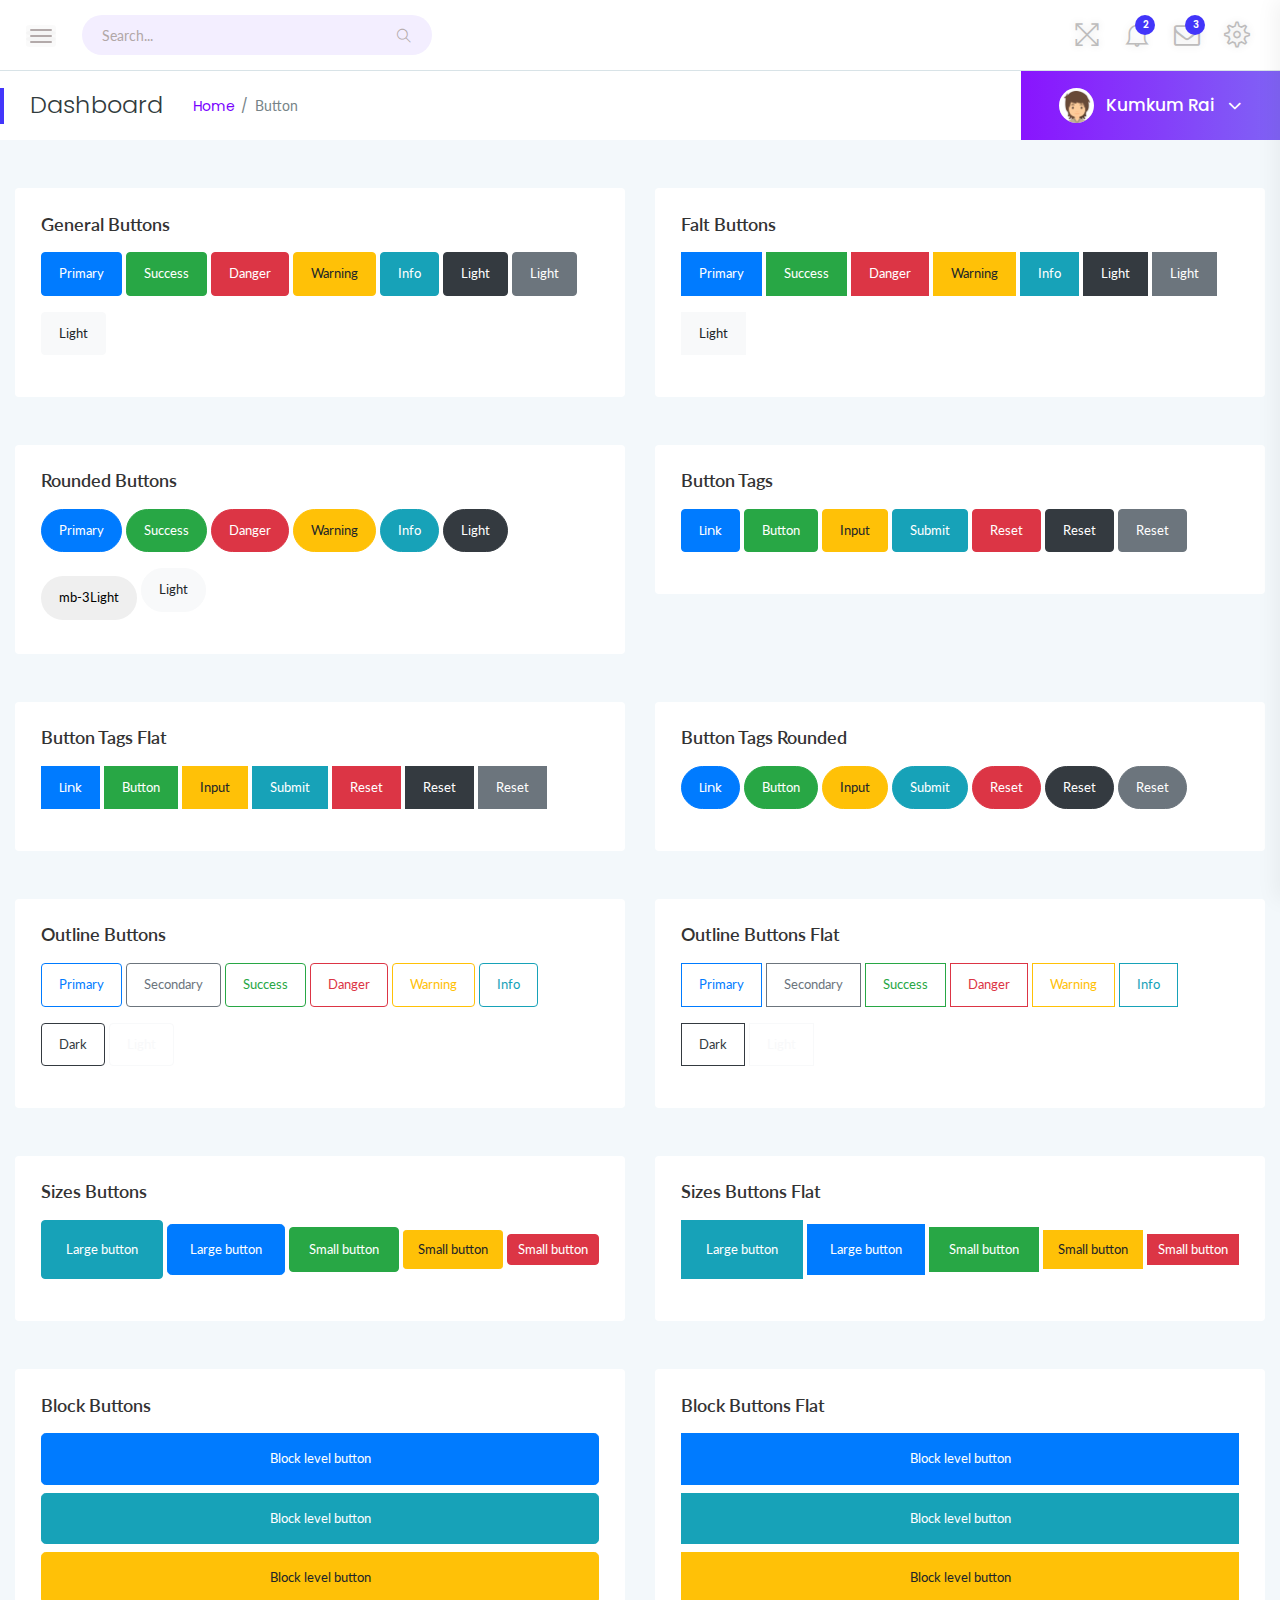
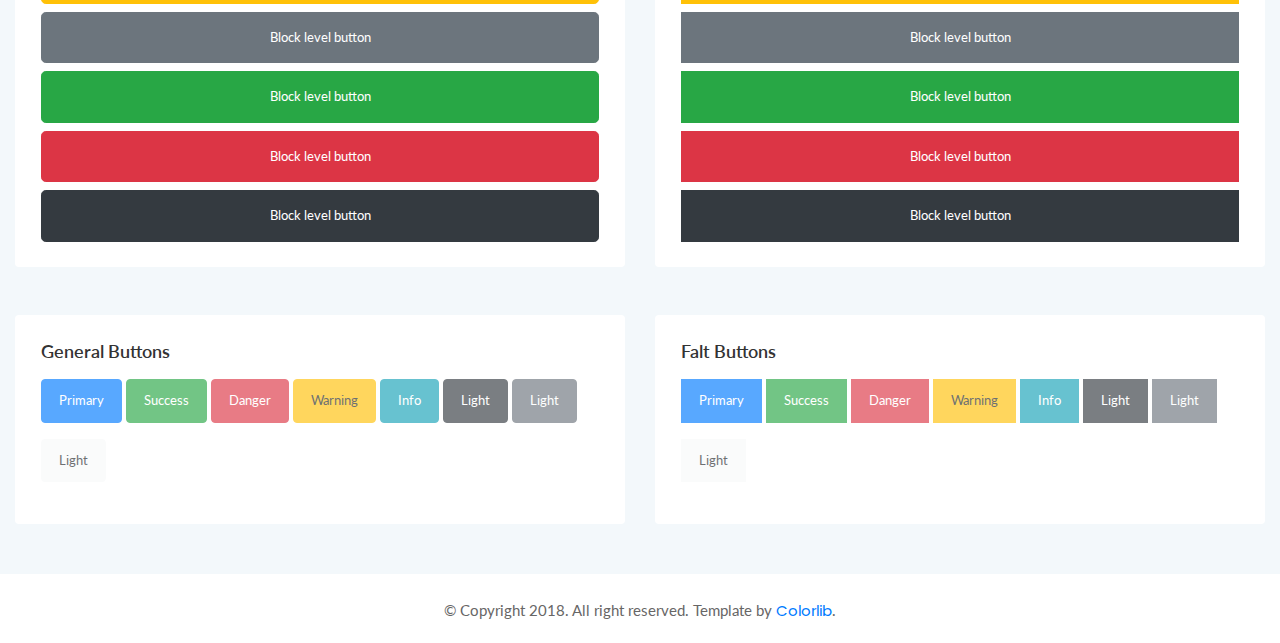
<file: button.html>
<!doctype html>
<html class="no-js" lang="en">

<head>
    <meta charset="utf-8">
    <meta http-equiv="x-ua-compatible" content="ie=edge">
    <title>Button - srtdash</title>
    <meta name="viewport" content="width=device-width, initial-scale=1">
    <link rel="shortcut icon" type="image/png" href="assets/images/icon/favicon.ico">
    <link rel="stylesheet" href="assets/css/bootstrap.min.css">
    <link rel="stylesheet" href="assets/css/font-awesome.min.css">
    <link rel="stylesheet" href="assets/css/themify-icons.css">
    <link rel="stylesheet" href="assets/css/metisMenu.css">
    <link rel="stylesheet" href="assets/css/owl.carousel.min.css">
    <link rel="stylesheet" href="assets/css/slicknav.min.css">
    <!-- amchart css -->
    <link rel="stylesheet" href="https://www.amcharts.com/lib/3/plugins/export/export.css" type="text/css" media="all" />
    <!-- others css -->
    <link rel="stylesheet" href="assets/css/typography.css">
    <link rel="stylesheet" href="assets/css/default-css.css">
    <link rel="stylesheet" href="assets/css/styles.css">
    <link rel="stylesheet" href="assets/css/responsive.css">
    <!-- modernizr css -->
    <script src="assets/js/vendor/modernizr-2.8.3.min.js"></script>
</head>

<body>
    <!--[if lt IE 8]>
            <p class="browserupgrade">You are using an <strong>outdated</strong> browser. Please <a href="http://browsehappy.com/">upgrade your browser</a> to improve your experience.</p>
        <![endif]-->
    <!-- preloader area start -->
    <div id="preloader">
        <div class="loader"></div>
    </div>
    <!-- preloader area end -->
    <!-- page container area start -->
    <div class="page-container">
        <!-- sidebar menu area start -->
        <div class="sidebar-menu">
            <div class="sidebar-header">
                <div class="logo">
                    <a href="index.html"><img src="assets/images/icon/logo.png" alt="logo"></a>
                </div>
            </div>
            <div class="main-menu">
                <div class="menu-inner">
                    <nav>
                        <ul class="metismenu" id="menu">
                            <li>
                                <a href="javascript:void(0)" aria-expanded="true"><i class="ti-dashboard"></i><span>dashboard</span></a>
                                <ul class="collapse">
                                    <li><a href="index.html">ICO dashboard</a></li>
                                    <li><a href="index2.html">Ecommerce dashboard</a></li>
                                    <li><a href="index3.html">SEO dashboard</a></li>
                                </ul>
                            </li>
                            <li>
                                <a href="javascript:void(0)" aria-expanded="true"><i class="ti-layout-sidebar-left"></i><span>Sidebar
                                        Types
                                    </span></a>
                                <ul class="collapse">
                                    <li><a href="index.html">Left Sidebar</a></li>
                                    <li><a href="index3-horizontalmenu.html">Horizontal Sidebar</a></li>
                                </ul>
                            </li>
                            <li>
                                <a href="javascript:void(0)" aria-expanded="true"><i class="ti-pie-chart"></i><span>Charts</span></a>
                                <ul class="collapse">
                                    <li><a href="barchart.html">bar chart</a></li>
                                    <li><a href="linechart.html">line Chart</a></li>
                                    <li><a href="piechart.html">pie chart</a></li>
                                </ul>
                            </li>
                            <li class="active">
                                <a href="javascript:void(0)" aria-expanded="true"><i class="ti-palette"></i><span>UI Features</span></a>
                                <ul class="collapse">
                                    <li><a href="accordion.html">Accordion</a></li>
                                    <li><a href="alert.html">Alert</a></li>
                                    <li><a href="badge.html">Badge</a></li>
                                    <li class="active"><a href="button.html">Button</a></li>
                                    <li><a href="button-group.html">Button Group</a></li>
                                    <li><a href="cards.html">Cards</a></li>
                                    <li><a href="dropdown.html">Dropdown</a></li>
                                    <li><a href="list-group.html">List Group</a></li>
                                    <li><a href="media-object.html">Media Object</a></li>
                                    <li><a href="modal.html">Modal</a></li>
                                    <li><a href="pagination.html">Pagination</a></li>
                                    <li><a href="popovers.html">Popover</a></li>
                                    <li><a href="progressbar.html">Progressbar</a></li>
                                    <li><a href="tab.html">Tab</a></li>
                                    <li><a href="typography.html">Typography</a></li>
                                    <li><a href="form.html">Form</a></li>
                                    <li><a href="grid.html">grid system</a></li>
                                </ul>
                            </li>
                            <li>
                                <a href="javascript:void(0)" aria-expanded="true"><i class="ti-slice"></i><span>icons</span></a>
                                <ul class="collapse">
                                    <li><a href="fontawesome.html">fontawesome icons</a></li>
                                    <li><a href="themify.html">themify icons</a></li>
                                </ul>
                            </li>
                            <li>
                                <a href="javascript:void(0)" aria-expanded="true"><i class="fa fa-table"></i>
                                    <span>Tables</span></a>
                                <ul class="collapse">
                                    <li><a href="table-basic.html">basic table</a></li>
                                    <li><a href="table-layout.html">table layout</a></li>
                                    <li><a href="datatable.html">datatable</a></li>
                                </ul>
                            </li>
                            <li><a href="maps.html"><i class="ti-map-alt"></i> <span>maps</span></a></li>
                            <li><a href="invoice.html"><i class="ti-receipt"></i> <span>Invoice Summary</span></a></li>
                            <li>
                                <a href="javascript:void(0)" aria-expanded="true"><i class="ti-layers-alt"></i> <span>Pages</span></a>
                                <ul class="collapse">
                                    <li><a href="login.html">Login</a></li>
                                    <li><a href="login2.html">Login 2</a></li>
                                    <li><a href="login3.html">Login 3</a></li>
                                    <li><a href="register.html">Register</a></li>
                                    <li><a href="register2.html">Register 2</a></li>
                                    <li><a href="register3.html">Register 3</a></li>
                                    <li><a href="register4.html">Register 4</a></li>
                                    <li><a href="screenlock.html">Lock Screen</a></li>
                                    <li><a href="screenlock2.html">Lock Screen 2</a></li>
                                    <li><a href="reset-pass.html">reset password</a></li>
                                    <li><a href="pricing.html">Pricing</a></li>
                                </ul>
                            </li>
                            <li>
                                <a href="javascript:void(0)" aria-expanded="true"><i class="fa fa-exclamation-triangle"></i>
                                    <span>Error</span></a>
                                <ul class="collapse">
                                    <li><a href="404.html">Error 404</a></li>
                                    <li><a href="403.html">Error 403</a></li>
                                    <li><a href="500.html">Error 500</a></li>
                                </ul>
                            </li>
                            <li>
                                <a href="javascript:void(0)" aria-expanded="true"><i class="fa fa-align-left"></i> <span>Multi
                                        level menu</span></a>
                                <ul class="collapse">
                                    <li><a href="#">Item level (1)</a></li>
                                    <li><a href="#">Item level (1)</a></li>
                                    <li><a href="#" aria-expanded="true">Item level (1)</a>
                                        <ul class="collapse">
                                            <li><a href="#">Item level (2)</a></li>
                                            <li><a href="#">Item level (2)</a></li>
                                            <li><a href="#">Item level (2)</a></li>
                                        </ul>
                                    </li>
                                    <li><a href="#">Item level (1)</a></li>
                                </ul>
                            </li>
                        </ul>
                    </nav>
                </div>
            </div>
        </div>
        <!-- sidebar menu area end -->
        <!-- main content area start -->
        <div class="main-content">
            <!-- header area start -->
            <div class="header-area">
                <div class="row align-items-center">
                    <!-- nav and search button -->
                    <div class="col-md-6 col-sm-8 clearfix">
                        <div class="nav-btn pull-left">
                            <span></span>
                            <span></span>
                            <span></span>
                        </div>
                        <div class="search-box pull-left">
                            <form action="#">
                                <input type="text" name="search" placeholder="Search..." required>
                                <i class="ti-search"></i>
                            </form>
                        </div>
                    </div>
                    <!-- profile info & task notification -->
                    <div class="col-md-6 col-sm-4 clearfix">
                        <ul class="notification-area pull-right">
                            <li id="full-view"><i class="ti-fullscreen"></i></li>
                            <li id="full-view-exit"><i class="ti-zoom-out"></i></li>
                            <li class="dropdown">
                                <i class="ti-bell dropdown-toggle" data-toggle="dropdown">
                                    <span>2</span>
                                </i>
                                <div class="dropdown-menu bell-notify-box notify-box">
                                    <span class="notify-title">You have 3 new notifications <a href="#">view all</a></span>
                                    <div class="nofity-list">
                                        <a href="#" class="notify-item">
                                            <div class="notify-thumb"><i class="ti-key btn-danger"></i></div>
                                            <div class="notify-text">
                                                <p>You have Changed Your Password</p>
                                                <span>Just Now</span>
                                            </div>
                                        </a>
                                        <a href="#" class="notify-item">
                                            <div class="notify-thumb"><i class="ti-comments-smiley btn-info"></i></div>
                                            <div class="notify-text">
                                                <p>New Commetns On Post</p>
                                                <span>30 Seconds ago</span>
                                            </div>
                                        </a>
                                        <a href="#" class="notify-item">
                                            <div class="notify-thumb"><i class="ti-key btn-primary"></i></div>
                                            <div class="notify-text">
                                                <p>Some special like you</p>
                                                <span>Just Now</span>
                                            </div>
                                        </a>
                                        <a href="#" class="notify-item">
                                            <div class="notify-thumb"><i class="ti-comments-smiley btn-info"></i></div>
                                            <div class="notify-text">
                                                <p>New Commetns On Post</p>
                                                <span>30 Seconds ago</span>
                                            </div>
                                        </a>
                                        <a href="#" class="notify-item">
                                            <div class="notify-thumb"><i class="ti-key btn-primary"></i></div>
                                            <div class="notify-text">
                                                <p>Some special like you</p>
                                                <span>Just Now</span>
                                            </div>
                                        </a>
                                        <a href="#" class="notify-item">
                                            <div class="notify-thumb"><i class="ti-key btn-danger"></i></div>
                                            <div class="notify-text">
                                                <p>You have Changed Your Password</p>
                                                <span>Just Now</span>
                                            </div>
                                        </a>
                                        <a href="#" class="notify-item">
                                            <div class="notify-thumb"><i class="ti-key btn-danger"></i></div>
                                            <div class="notify-text">
                                                <p>You have Changed Your Password</p>
                                                <span>Just Now</span>
                                            </div>
                                        </a>
                                    </div>
                                </div>
                            </li>
                            <li class="dropdown">
                                <i class="fa fa-envelope-o dropdown-toggle" data-toggle="dropdown"><span>3</span></i>
                                <div class="dropdown-menu notify-box nt-enveloper-box">
                                    <span class="notify-title">You have 3 new notifications <a href="#">view all</a></span>
                                    <div class="nofity-list">
                                        <a href="#" class="notify-item">
                                            <div class="notify-thumb">
                                                <img src="assets/images/author/author-img1.jpg" alt="image">
                                            </div>
                                            <div class="notify-text">
                                                <p>Aglae Mayer</p>
                                                <span class="msg">Hey I am waiting for you...</span>
                                                <span>3:15 PM</span>
                                            </div>
                                        </a>
                                        <a href="#" class="notify-item">
                                            <div class="notify-thumb">
                                                <img src="assets/images/author/author-img2.jpg" alt="image">
                                            </div>
                                            <div class="notify-text">
                                                <p>Aglae Mayer</p>
                                                <span class="msg">When you can connect with me...</span>
                                                <span>3:15 PM</span>
                                            </div>
                                        </a>
                                        <a href="#" class="notify-item">
                                            <div class="notify-thumb">
                                                <img src="assets/images/author/author-img3.jpg" alt="image">
                                            </div>
                                            <div class="notify-text">
                                                <p>Aglae Mayer</p>
                                                <span class="msg">I missed you so much...</span>
                                                <span>3:15 PM</span>
                                            </div>
                                        </a>
                                        <a href="#" class="notify-item">
                                            <div class="notify-thumb">
                                                <img src="assets/images/author/author-img4.jpg" alt="image">
                                            </div>
                                            <div class="notify-text">
                                                <p>Aglae Mayer</p>
                                                <span class="msg">Your product is completely Ready...</span>
                                                <span>3:15 PM</span>
                                            </div>
                                        </a>
                                        <a href="#" class="notify-item">
                                            <div class="notify-thumb">
                                                <img src="assets/images/author/author-img2.jpg" alt="image">
                                            </div>
                                            <div class="notify-text">
                                                <p>Aglae Mayer</p>
                                                <span class="msg">Hey I am waiting for you...</span>
                                                <span>3:15 PM</span>
                                            </div>
                                        </a>
                                        <a href="#" class="notify-item">
                                            <div class="notify-thumb">
                                                <img src="assets/images/author/author-img1.jpg" alt="image">
                                            </div>
                                            <div class="notify-text">
                                                <p>Aglae Mayer</p>
                                                <span class="msg">Hey I am waiting for you...</span>
                                                <span>3:15 PM</span>
                                            </div>
                                        </a>
                                        <a href="#" class="notify-item">
                                            <div class="notify-thumb">
                                                <img src="assets/images/author/author-img3.jpg" alt="image">
                                            </div>
                                            <div class="notify-text">
                                                <p>Aglae Mayer</p>
                                                <span class="msg">Hey I am waiting for you...</span>
                                                <span>3:15 PM</span>
                                            </div>
                                        </a>
                                    </div>
                                </div>
                            </li>
                            <li class="settings-btn">
                                <i class="ti-settings"></i>
                            </li>
                        </ul>
                    </div>
                </div>
            </div>
            <!-- header area end -->
            <!-- page title area start -->
            <div class="page-title-area">
                <div class="row align-items-center">
                    <div class="col-sm-6">
                        <div class="breadcrumbs-area clearfix">
                            <h4 class="page-title pull-left">Dashboard</h4>
                            <ul class="breadcrumbs pull-left">
                                <li><a href="index.html">Home</a></li>
                                <li><span>button</span></li>
                            </ul>
                        </div>
                    </div>
                    <div class="col-sm-6 clearfix">
                        <div class="user-profile pull-right">
                            <img class="avatar user-thumb" src="assets/images/author/avatar.png" alt="avatar">
                            <h4 class="user-name dropdown-toggle" data-toggle="dropdown">Kumkum Rai <i class="fa fa-angle-down"></i></h4>
                            <div class="dropdown-menu">
                                <a class="dropdown-item" href="#">Message</a>
                                <a class="dropdown-item" href="#">Settings</a>
                                <a class="dropdown-item" href="#">Log Out</a>
                            </div>
                        </div>
                    </div>
                </div>
            </div>
            <!-- page title area end -->
            <div class="main-content-inner">
                <!-- button srea start -->
                <div class="row">
                    <!-- General button -->
                    <div class="col-lg-6 mt-5">
                        <div class="card">
                            <div class="card-body">
                                <h4 class="header-title">General Buttons</h4>
                                <button type="button" class="btn btn-primary mb-3">Primary</button>
                                <button type="button" class="btn btn-success mb-3">Success</button>
                                <button type="button" class="btn btn-danger mb-3">Danger</button>
                                <button type="button" class="btn btn-warning mb-3">Warning</button>
                                <button type="button" class="btn btn-info mb-3">Info</button>
                                <button type="button" class="btn btn-dark mb-3">Light</button>
                                <button type="button" class="btn btn-secondary mb-3">Light</button>
                                <button type="button" class="btn btn-light mb-3">Light</button>
                            </div>
                        </div>
                    </div>
                    <!-- Falt button -->
                    <div class="col-lg-6 mt-5">
                        <div class="card">
                            <div class="card-body">
                                <h4 class="header-title">Falt Buttons</h4>
                                <button type="button" class="btn btn-flat btn-primary mb-3">Primary</button>
                                <button type="button" class="btn btn-flat btn-success mb-3">Success</button>
                                <button type="button" class="btn btn-flat btn-danger mb-3">Danger</button>
                                <button type="button" class="btn btn-flat btn-warning mb-3">Warning</button>
                                <button type="button" class="btn btn-flat btn-info mb-3">Info</button>
                                <button type="button" class="btn btn-flat btn-dark mb-3">Light</button>
                                <button type="button" class="btn btn-flat btn-secondary mb-3">Light</button>
                                <button type="button" class="btn btn-flat btn-light mb-3">Light</button>
                            </div>
                        </div>
                    </div>
                    <!-- rounded button -->
                    <div class="col-lg-6 mt-5">
                        <div class="card">
                            <div class="card-body">
                                <h4 class="header-title">rounded Buttons</h4>
                                <button type="button" class="btn btn-rounded btn-primary mb-3">Primary</button>
                                <button type="button" class="btn btn-rounded btn-success mb-3">Success</button>
                                <button type="button" class="btn btn-rounded btn-danger mb-3">Danger</button>
                                <button type="button" class="btn btn-rounded btn-warning mb-3">Warning</button>
                                <button type="button" class="btn btn-rounded btn-info mb-3">Info</button>
                                <button type="button" class="btn btn-rounded btn-dark mb-3">Light</button>
                                <button type="button" class="btn btn-rounded btn-"> mb-3Light</button>
                                <button type="button" class="btn btn-rounded btn-light mb-3">Light</button>
                            </div>
                        </div>
                    </div>
                    <!-- tags button -->
                    <div class="col-lg-6 mt-5">
                        <div class="card">
                            <div class="card-body">
                                <h4 class="header-title">Button tags</h4>
                                <a class="btn btn-primary mb-3" href="#" role="button">Link</a>
                                <button class="btn btn-success mb-3" type="submit">Button</button>
                                <input class="btn btn-warning mb-3" type="button" value="Input">
                                <input class="btn btn-info mb-3" type="submit" value="Submit">
                                <input class="btn btn-danger mb-3" type="reset" value="Reset">
                                <input class="btn btn-dark mb-3" type="reset" value="Reset">
                                <input class="btn btn-secondary mb-3" type="reset" value="Reset">
                            </div>
                        </div>
                    </div>
                    <!-- tags Flat button -->
                    <div class="col-lg-6 mt-5">
                        <div class="card">
                            <div class="card-body">
                                <h4 class="header-title">Button tags Flat</h4>
                                <a class="btn btn-flat btn-primary mb-3" href="#" role="button">Link</a>
                                <button class="btn btn-flat btn-success mb-3" type="submit">Button</button>
                                <input class="btn btn-flat btn-warning mb-3" type="button" value="Input">
                                <input class="btn btn-flat btn-info mb-3" type="submit" value="Submit">
                                <input class="btn btn-flat btn-danger mb-3" type="reset" value="Reset">
                                <input class="btn btn-flat btn-dark mb-3" type="reset" value="Reset">
                                <input class="btn btn-flat btn-secondary mb-3" type="reset" value="Reset">
                            </div>
                        </div>
                    </div>
                    <!-- tags rounded  button -->
                    <div class="col-lg-6 mt-5">
                        <div class="card">
                            <div class="card-body">
                                <h4 class="header-title">Button tags rounded </h4>
                                <a class="btn btn-rounded btn-primary mb-3" href="#" role="button">Link</a>
                                <button class="btn btn-rounded btn-success mb-3" type="submit">Button</button>
                                <input class="btn btn-rounded btn-warning mb-3" type="button" value="Input">
                                <input class="btn btn-rounded btn-info mb-3" type="submit" value="Submit">
                                <input class="btn btn-rounded btn-danger mb-3" type="reset" value="Reset">
                                <input class="btn btn-rounded btn-dark mb-3" type="reset" value="Reset">
                                <input class="btn btn-rounded btn-secondary mb-3" type="reset" value="Reset">
                            </div>
                        </div>
                    </div>
                    <!-- Outline buttons -->
                    <div class="col-lg-6 mt-5">
                        <div class="card">
                            <div class="card-body">
                                <h4 class="header-title">Outline buttons</h4>
                                <button type="button" class="btn btn-outline-primary mb-3">Primary</button>
                                <button type="button" class="btn btn-outline-secondary mb-3">Secondary</button>
                                <button type="button" class="btn btn-outline-success mb-3">Success</button>
                                <button type="button" class="btn btn-outline-danger mb-3">Danger</button>
                                <button type="button" class="btn btn-outline-warning mb-3">Warning</button>
                                <button type="button" class="btn btn-outline-info mb-3">Info</button>
                                <button type="button" class="btn btn-outline-dark mb-3">Dark</button>
                                <button type="button" class="btn btn-outline-light mb-3">Light</button>
                            </div>
                        </div>
                    </div>
                    <!-- Outline Flat buttons -->
                    <div class="col-lg-6 mt-5">
                        <div class="card">
                            <div class="card-body">
                                <h4 class="header-title">Outline buttons Flat</h4>
                                <button type="button" class="btn btn-flat btn-outline-primary mb-3">Primary</button>
                                <button type="button" class="btn btn-flat btn-outline-secondary mb-3">Secondary</button>
                                <button type="button" class="btn btn-flat btn-outline-success mb-3">Success</button>
                                <button type="button" class="btn btn-flat btn-outline-danger mb-3">Danger</button>
                                <button type="button" class="btn btn-flat btn-outline-warning mb-3">Warning</button>
                                <button type="button" class="btn btn-flat btn-outline-info mb-3">Info</button>
                                <button type="button" class="btn btn-flat btn-outline-dark mb-3">Dark</button>
                                <button type="button" class="btn btn-flat btn-outline-light mb-3">Light</button>
                            </div>
                        </div>
                    </div>
                    <!-- Sizes buttons -->
                    <div class="col-lg-6 mt-5">
                        <div class="card">
                            <div class="card-body">
                                <h4 class="header-title">Sizes buttons</h4>
                                <button type="button" class="btn btn-info btn-xl mb-3">Large button</button>
                                <button type="button" class="btn btn-primary btn-lg mb-3">Large button</button>
                                <button type="button" class="btn btn-success btn-md mb-3">Small button</button>
                                <button type="button" class="btn btn-warning btn-sm mb-3">Small button</button>
                                <button type="button" class="btn btn-danger btn-xs mb-3">Small button</button>
                            </div>
                        </div>
                    </div>
                    <!-- Sizes buttons Flat -->
                    <div class="col-lg-6 mt-5">
                        <div class="card">
                            <div class="card-body">
                                <h4 class="header-title">Sizes buttons Flat</h4>
                                <button type="button" class="btn btn-flat btn-info btn-xl mb-3">Large button</button>
                                <button type="button" class="btn btn-flat btn-primary btn-lg mb-3">Large button</button>
                                <button type="button" class="btn btn-flat btn-success btn-md mb-3">Small button</button>
                                <button type="button" class="btn btn-flat btn-warning btn-sm mb-3">Small button</button>
                                <button type="button" class="btn btn-flat btn-danger btn-xs mb-3">Small button</button>
                            </div>
                        </div>
                    </div>
                    <!-- block buttons -->
                    <div class="col-lg-6 mt-5">
                        <div class="card">
                            <div class="card-body">
                                <h4 class="header-title">block buttons</h4>
                                <button type="button" class="btn btn-primary btn-lg btn-block">Block level button</button>
                                <button type="button" class="btn btn-info btn-lg btn-block">Block level button</button>
                                <button type="button" class="btn btn-warning btn-lg btn-block">Block level button</button>
                                <button type="button" class="btn btn-secondary btn-lg btn-block">Block level button</button>
                                <button type="button" class="btn btn-success btn-lg btn-block">Block level button</button>
                                <button type="button" class="btn btn-danger btn-lg btn-block">Block level button</button>
                                <button type="button" class="btn btn-dark btn-lg btn-block">Block level button</button>
                            </div>
                        </div>
                    </div>
                    <!-- block buttons Flat -->
                    <div class="col-lg-6 mt-5">
                        <div class="card">
                            <div class="card-body">
                                <h4 class="header-title">block buttons Flat</h4>
                                <button type="button" class="btn btn-flat btn-primary btn-lg btn-block">Block level button</button>
                                <button type="button" class="btn btn-flat btn-info btn-lg btn-block">Block level button</button>
                                <button type="button" class="btn btn-flat btn-warning btn-lg btn-block">Block level button</button>
                                <button type="button" class="btn btn-flat btn-secondary btn-lg btn-block">Block level button</button>
                                <button type="button" class="btn btn-flat btn-success btn-lg btn-block">Block level button</button>
                                <button type="button" class="btn btn-flat btn-danger btn-lg btn-block">Block level button</button>
                                <button type="button" class="btn btn-flat btn-dark btn-lg btn-block">Block level button</button>
                            </div>
                        </div>
                    </div>
                    <!-- Disabled  button -->
                    <div class="col-lg-6 mt-5">
                        <div class="card">
                            <div class="card-body">
                                <h4 class="header-title">General Buttons</h4>
                                <button type="button" class="btn btn-primary mb-3" disabled>Primary</button>
                                <button type="button" class="btn btn-success mb-3" disabled>Success</button>
                                <button type="button" class="btn btn-danger mb-3" disabled>Danger</button>
                                <button type="button" class="btn btn-warning mb-3" disabled>Warning</button>
                                <button type="button" class="btn btn-info mb-3" disabled>Info</button>
                                <button type="button" class="btn btn-dark mb-3" disabled>Light</button>
                                <button type="button" class="btn btn-secondary mb-3" disabled>Light</button>
                                <button type="button" class="btn btn-light mb-3" disabled>Light</button>
                            </div>
                        </div>
                    </div>
                    <!-- Disabled button Falt -->
                    <div class="col-lg-6 mt-5">
                        <div class="card">
                            <div class="card-body">
                                <h4 class="header-title">Falt Buttons</h4>
                                <button type="button" class="btn btn-flat btn-primary mb-3" disabled>Primary</button>
                                <button type="button" class="btn btn-flat btn-success mb-3" disabled>Success</button>
                                <button type="button" class="btn btn-flat btn-danger mb-3" disabled>Danger</button>
                                <button type="button" class="btn btn-flat btn-warning mb-3" disabled>Warning</button>
                                <button type="button" class="btn btn-flat btn-info mb-3" disabled>Info</button>
                                <button type="button" class="btn btn-flat btn-dark mb-3" disabled>Light</button>
                                <button type="button" class="btn btn-flat btn-secondary mb-3" disabled>Light</button>
                                <button type="button" class="btn btn-flat btn-light mb-3" disabled>Light</button>
                            </div>
                        </div>
                    </div>
                </div>
                <!-- button srea end -->
            </div>
        </div>
        <!-- main content area end -->
        <!-- footer area start-->
        <footer>
            <div class="footer-area">
                <p>© Copyright 2018. All right reserved. Template by <a href="https://colorlib.com/wp/">Colorlib</a>.</p>
            </div>
        </footer>
        <!-- footer area end-->
    </div>
    <!-- page container area end -->
    <!-- offset area start -->
    <div class="offset-area">
        <div class="offset-close"><i class="ti-close"></i></div>
        <ul class="nav offset-menu-tab">
            <li><a class="active" data-toggle="tab" href="#activity">Activity</a></li>
            <li><a data-toggle="tab" href="#settings">Settings</a></li>
        </ul>
        <div class="offset-content tab-content">
            <div id="activity" class="tab-pane fade in show active">
                <div class="recent-activity">
                    <div class="timeline-task">
                        <div class="icon bg1">
                            <i class="fa fa-envelope"></i>
                        </div>
                        <div class="tm-title">
                            <h4>Rashed sent you an email</h4>
                            <span class="time"><i class="ti-time"></i>09:35</span>
                        </div>
                        <p>Lorem ipsum dolor sit amet consectetur adipisicing elit. Esse distinctio itaque at.
                        </p>
                    </div>
                    <div class="timeline-task">
                        <div class="icon bg2">
                            <i class="fa fa-check"></i>
                        </div>
                        <div class="tm-title">
                            <h4>Added</h4>
                            <span class="time"><i class="ti-time"></i>7 Minutes Ago</span>
                        </div>
                        <p>Lorem ipsum dolor sit amet consectetur.
                        </p>
                    </div>
                    <div class="timeline-task">
                        <div class="icon bg2">
                            <i class="fa fa-exclamation-triangle"></i>
                        </div>
                        <div class="tm-title">
                            <h4>You missed you Password!</h4>
                            <span class="time"><i class="ti-time"></i>09:20 Am</span>
                        </div>
                    </div>
                    <div class="timeline-task">
                        <div class="icon bg3">
                            <i class="fa fa-bomb"></i>
                        </div>
                        <div class="tm-title">
                            <h4>Member waiting for you Attention</h4>
                            <span class="time"><i class="ti-time"></i>09:35</span>
                        </div>
                        <p>Lorem ipsum dolor sit amet consectetur adipisicing elit. Esse distinctio itaque at.
                        </p>
                    </div>
                    <div class="timeline-task">
                        <div class="icon bg3">
                            <i class="ti-signal"></i>
                        </div>
                        <div class="tm-title">
                            <h4>You Added Kaji Patha few minutes ago</h4>
                            <span class="time"><i class="ti-time"></i>01 minutes ago</span>
                        </div>
                        <p>Lorem ipsum dolor sit amet consectetur adipisicing elit. Esse distinctio itaque at.
                        </p>
                    </div>
                    <div class="timeline-task">
                        <div class="icon bg1">
                            <i class="fa fa-envelope"></i>
                        </div>
                        <div class="tm-title">
                            <h4>Ratul Hamba sent you an email</h4>
                            <span class="time"><i class="ti-time"></i>09:35</span>
                        </div>
                        <p>Hello sir , where are you, i am egerly waiting for you.
                        </p>
                    </div>
                    <div class="timeline-task">
                        <div class="icon bg2">
                            <i class="fa fa-exclamation-triangle"></i>
                        </div>
                        <div class="tm-title">
                            <h4>Rashed sent you an email</h4>
                            <span class="time"><i class="ti-time"></i>09:35</span>
                        </div>
                        <p>Lorem ipsum dolor sit amet consectetur adipisicing elit. Esse distinctio itaque at.
                        </p>
                    </div>
                    <div class="timeline-task">
                        <div class="icon bg2">
                            <i class="fa fa-exclamation-triangle"></i>
                        </div>
                        <div class="tm-title">
                            <h4>Rashed sent you an email</h4>
                            <span class="time"><i class="ti-time"></i>09:35</span>
                        </div>
                    </div>
                    <div class="timeline-task">
                        <div class="icon bg3">
                            <i class="fa fa-bomb"></i>
                        </div>
                        <div class="tm-title">
                            <h4>Rashed sent you an email</h4>
                            <span class="time"><i class="ti-time"></i>09:35</span>
                        </div>
                        <p>Lorem ipsum dolor sit amet consectetur adipisicing elit. Esse distinctio itaque at.
                        </p>
                    </div>
                    <div class="timeline-task">
                        <div class="icon bg3">
                            <i class="ti-signal"></i>
                        </div>
                        <div class="tm-title">
                            <h4>Rashed sent you an email</h4>
                            <span class="time"><i class="ti-time"></i>09:35</span>
                        </div>
                        <p>Lorem ipsum dolor sit amet consectetur adipisicing elit. Esse distinctio itaque at.
                        </p>
                    </div>
                </div>
            </div>
            <div id="settings" class="tab-pane fade">
                <div class="offset-settings">
                    <h4>General Settings</h4>
                    <div class="settings-list">
                        <div class="s-settings">
                            <div class="s-sw-title">
                                <h5>Notifications</h5>
                                <div class="s-swtich">
                                    <input type="checkbox" id="switch1" />
                                    <label for="switch1">Toggle</label>
                                </div>
                            </div>
                            <p>Keep it 'On' When you want to get all the notification.</p>
                        </div>
                        <div class="s-settings">
                            <div class="s-sw-title">
                                <h5>Show recent activity</h5>
                                <div class="s-swtich">
                                    <input type="checkbox" id="switch2" />
                                    <label for="switch2">Toggle</label>
                                </div>
                            </div>
                            <p>The for attribute is necessary to bind our custom checkbox with the input.</p>
                        </div>
                        <div class="s-settings">
                            <div class="s-sw-title">
                                <h5>Show your emails</h5>
                                <div class="s-swtich">
                                    <input type="checkbox" id="switch3" />
                                    <label for="switch3">Toggle</label>
                                </div>
                            </div>
                            <p>Show email so that easily find you.</p>
                        </div>
                        <div class="s-settings">
                            <div class="s-sw-title">
                                <h5>Show Task statistics</h5>
                                <div class="s-swtich">
                                    <input type="checkbox" id="switch4" />
                                    <label for="switch4">Toggle</label>
                                </div>
                            </div>
                            <p>The for attribute is necessary to bind our custom checkbox with the input.</p>
                        </div>
                        <div class="s-settings">
                            <div class="s-sw-title">
                                <h5>Notifications</h5>
                                <div class="s-swtich">
                                    <input type="checkbox" id="switch5" />
                                    <label for="switch5">Toggle</label>
                                </div>
                            </div>
                            <p>Use checkboxes when looking for yes or no answers.</p>
                        </div>
                    </div>
                </div>
            </div>
        </div>
    </div>
    <!-- offset area end -->
    <!-- jquery latest version -->
    <script src="assets/js/vendor/jquery-2.2.4.min.js"></script>
    <!-- bootstrap 4 js -->
    <script src="assets/js/popper.min.js"></script>
    <script src="assets/js/bootstrap.min.js"></script>
    <script src="assets/js/owl.carousel.min.js"></script>
    <script src="assets/js/metisMenu.min.js"></script>
    <script src="assets/js/jquery.slimscroll.min.js"></script>
    <script src="assets/js/jquery.slicknav.min.js"></script>
    <!-- others plugins -->
    <script src="assets/js/plugins.js"></script>
    <script src="assets/js/scripts.js"></script>
</body>

</html>
</file>
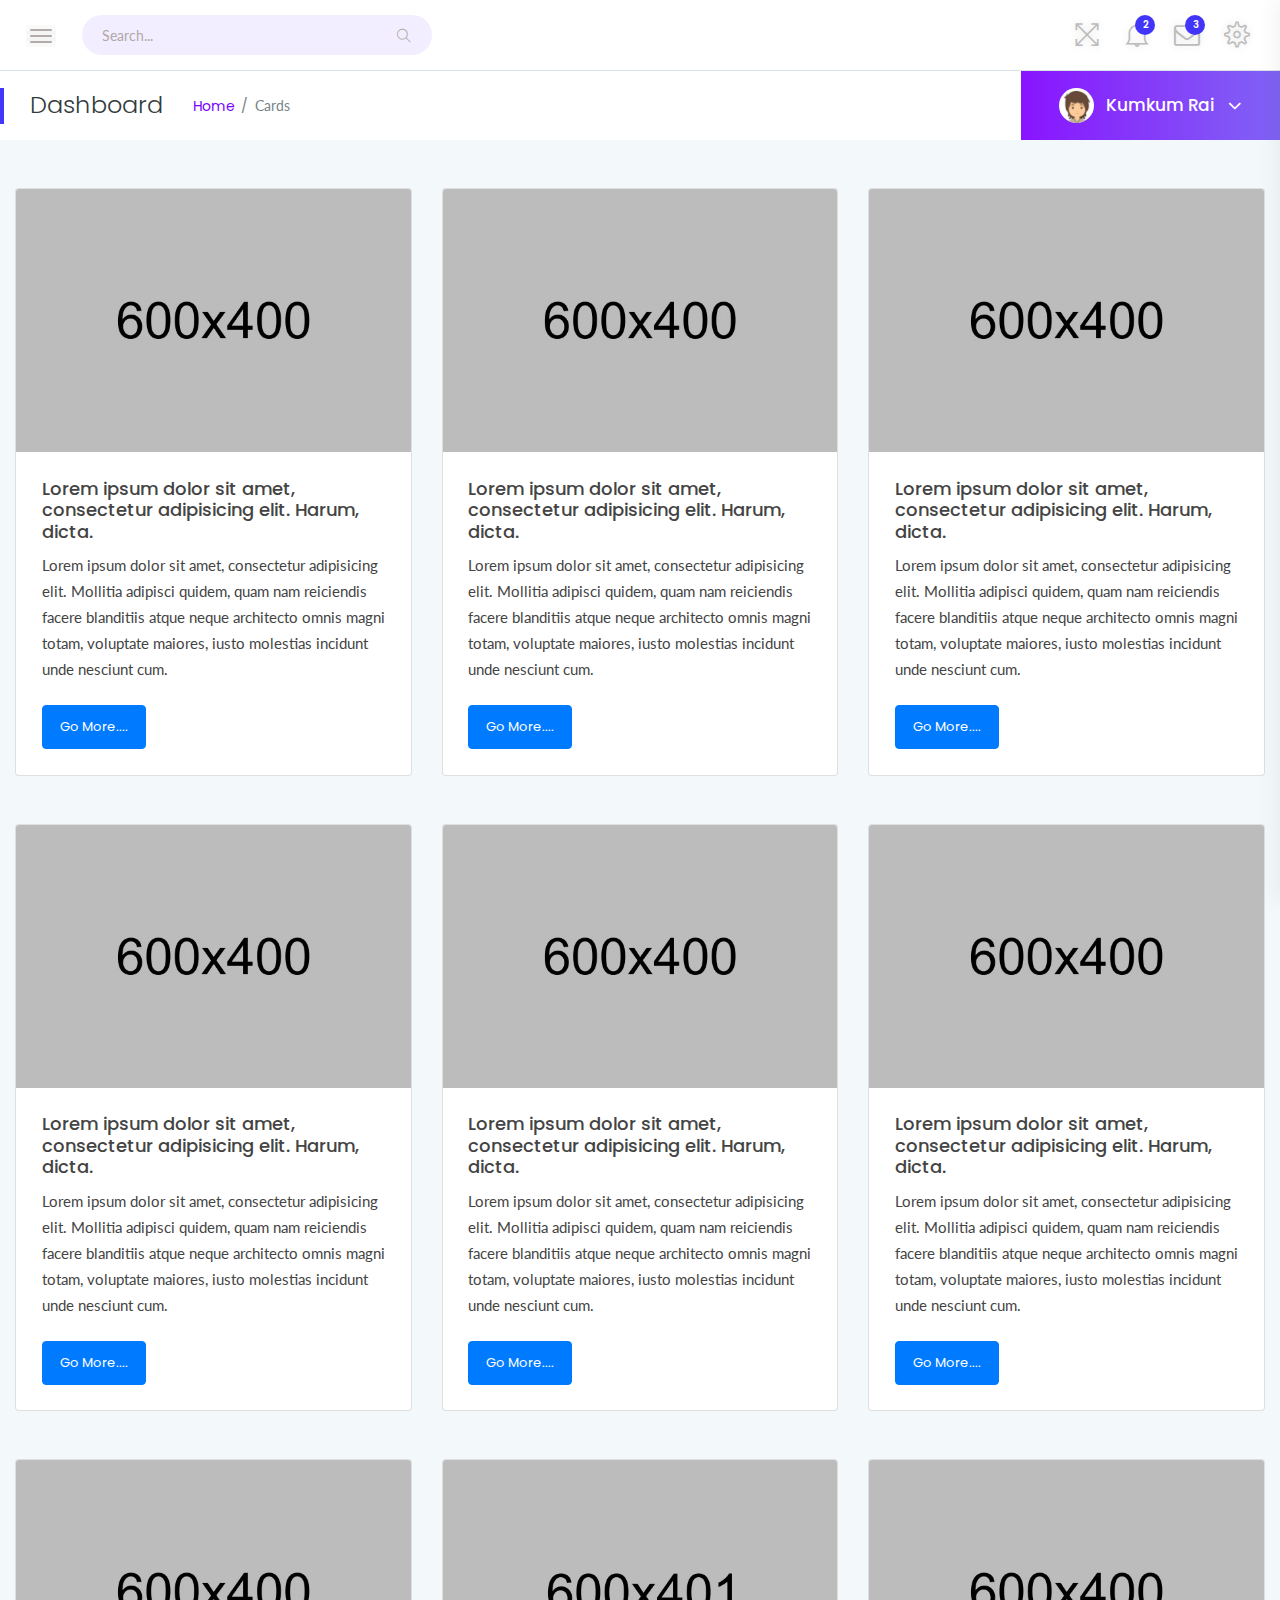
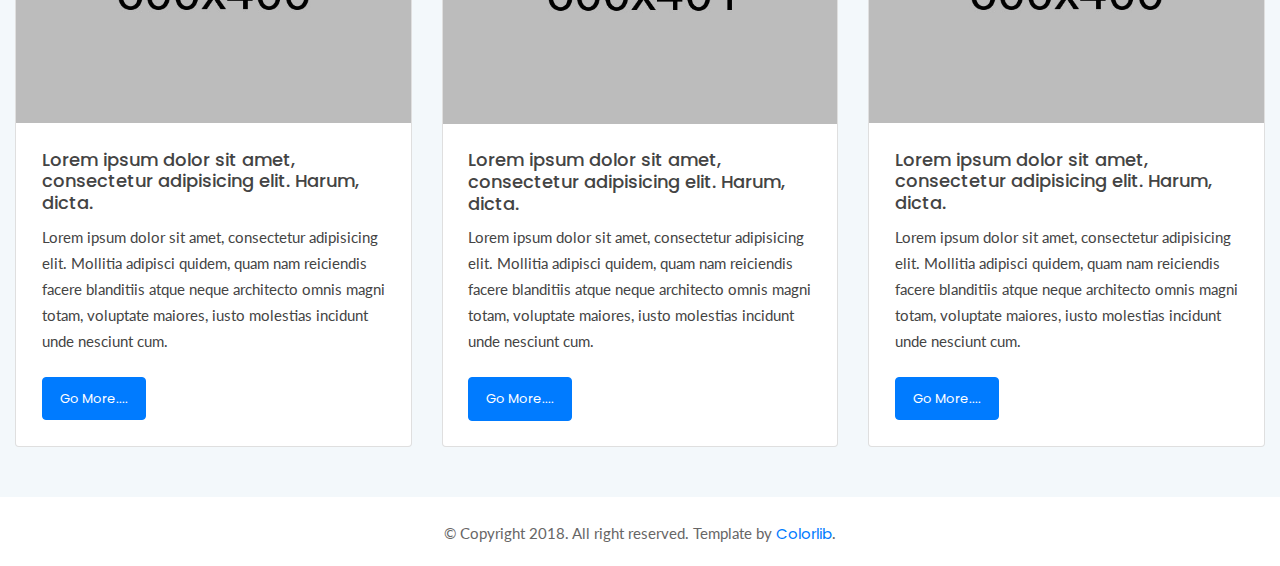
<file: cards.html>
<!doctype html>
<html class="no-js" lang="en">

<head>
    <meta charset="utf-8">
    <meta http-equiv="x-ua-compatible" content="ie=edge">
    <title>Cards - srtdash</title>
    <meta name="viewport" content="width=device-width, initial-scale=1">
    <link rel="shortcut icon" type="image/png" href="assets/images/icon/favicon.ico">
    <link rel="stylesheet" href="assets/css/bootstrap.min.css">
    <link rel="stylesheet" href="assets/css/font-awesome.min.css">
    <link rel="stylesheet" href="assets/css/themify-icons.css">
    <link rel="stylesheet" href="assets/css/metisMenu.css">
    <link rel="stylesheet" href="assets/css/owl.carousel.min.css">
    <link rel="stylesheet" href="assets/css/slicknav.min.css">
    <!-- amchart css -->
    <link rel="stylesheet" href="https://www.amcharts.com/lib/3/plugins/export/export.css" type="text/css" media="all" />
    <!-- others css -->
    <link rel="stylesheet" href="assets/css/typography.css">
    <link rel="stylesheet" href="assets/css/default-css.css">
    <link rel="stylesheet" href="assets/css/styles.css">
    <link rel="stylesheet" href="assets/css/responsive.css">
    <!-- modernizr css -->
    <script src="assets/js/vendor/modernizr-2.8.3.min.js"></script>
</head>

<body>
    <!--[if lt IE 8]>
            <p class="browserupgrade">You are using an <strong>outdated</strong> browser. Please <a href="http://browsehappy.com/">upgrade your browser</a> to improve your experience.</p>
        <![endif]-->
    <!-- preloader area start -->
    <div id="preloader">
        <div class="loader"></div>
    </div>
    <!-- preloader area end -->
    <!-- page container area start -->
    <div class="page-container">
        <!-- sidebar menu area start -->
        <div class="sidebar-menu">
            <div class="sidebar-header">
                <div class="logo">
                    <a href="index.html"><img src="assets/images/icon/logo.png" alt="logo"></a>
                </div>
            </div>
            <div class="main-menu">
                <div class="menu-inner">
                    <nav>
                        <ul class="metismenu" id="menu">
                            <li>
                                <a href="javascript:void(0)" aria-expanded="true"><i class="ti-dashboard"></i><span>dashboard</span></a>
                                <ul class="collapse">
                                    <li><a href="index.html">ICO dashboard</a></li>
                                    <li><a href="index2.html">Ecommerce dashboard</a></li>
                                    <li><a href="index3.html">SEO dashboard</a></li>
                                </ul>
                            </li>
                            <li>
                                <a href="javascript:void(0)" aria-expanded="true"><i class="ti-layout-sidebar-left"></i><span>Sidebar
                                        Types
                                    </span></a>
                                <ul class="collapse">
                                    <li><a href="index.html">Left Sidebar</a></li>
                                    <li><a href="index3-horizontalmenu.html">Horizontal Sidebar</a></li>
                                </ul>
                            </li>
                            <li>
                                <a href="javascript:void(0)" aria-expanded="true"><i class="ti-pie-chart"></i><span>Charts</span></a>
                                <ul class="collapse">
                                    <li><a href="barchart.html">bar chart</a></li>
                                    <li><a href="linechart.html">line Chart</a></li>
                                    <li><a href="piechart.html">pie chart</a></li>
                                </ul>
                            </li>
                            <li class="active">
                                <a href="javascript:void(0)" aria-expanded="true"><i class="ti-palette"></i><span>UI Features</span></a>
                                <ul class="collapse">
                                    <li><a href="accordion.html">Accordion</a></li>
                                    <li><a href="alert.html">Alert</a></li>
                                    <li><a href="badge.html">Badge</a></li>
                                    <li><a href="button.html">Button</a></li>
                                    <li><a href="button-group.html">Button Group</a></li>
                                    <li class="active"><a href="cards.html">Cards</a></li>
                                    <li><a href="dropdown.html">Dropdown</a></li>
                                    <li><a href="list-group.html">List Group</a></li>
                                    <li><a href="media-object.html">Media Object</a></li>
                                    <li><a href="modal.html">Modal</a></li>
                                    <li><a href="pagination.html">Pagination</a></li>
                                    <li><a href="popovers.html">Popover</a></li>
                                    <li><a href="progressbar.html">Progressbar</a></li>
                                    <li><a href="tab.html">Tab</a></li>
                                    <li><a href="typography.html">Typography</a></li>
                                    <li><a href="form.html">Form</a></li>
                                    <li><a href="grid.html">grid system</a></li>
                                </ul>
                            </li>
                            <li>
                                <a href="javascript:void(0)" aria-expanded="true"><i class="ti-slice"></i><span>icons</span></a>
                                <ul class="collapse">
                                    <li><a href="fontawesome.html">fontawesome icons</a></li>
                                    <li><a href="themify.html">themify icons</a></li>
                                </ul>
                            </li>
                            <li>
                                <a href="javascript:void(0)" aria-expanded="true"><i class="fa fa-table"></i>
                                    <span>Tables</span></a>
                                <ul class="collapse">
                                    <li><a href="table-basic.html">basic table</a></li>
                                    <li><a href="table-layout.html">table layout</a></li>
                                    <li><a href="datatable.html">datatable</a></li>
                                </ul>
                            </li>
                            <li><a href="maps.html"><i class="ti-map-alt"></i> <span>maps</span></a></li>
                            <li><a href="invoice.html"><i class="ti-receipt"></i> <span>Invoice Summary</span></a></li>
                            <li>
                                <a href="javascript:void(0)" aria-expanded="true"><i class="ti-layers-alt"></i> <span>Pages</span></a>
                                <ul class="collapse">
                                    <li><a href="login.html">Login</a></li>
                                    <li><a href="login2.html">Login 2</a></li>
                                    <li><a href="login3.html">Login 3</a></li>
                                    <li><a href="register.html">Register</a></li>
                                    <li><a href="register2.html">Register 2</a></li>
                                    <li><a href="register3.html">Register 3</a></li>
                                    <li><a href="register4.html">Register 4</a></li>
                                    <li><a href="screenlock.html">Lock Screen</a></li>
                                    <li><a href="screenlock2.html">Lock Screen 2</a></li>
                                    <li><a href="reset-pass.html">reset password</a></li>
                                    <li><a href="pricing.html">Pricing</a></li>
                                </ul>
                            </li>
                            <li>
                                <a href="javascript:void(0)" aria-expanded="true"><i class="fa fa-exclamation-triangle"></i>
                                    <span>Error</span></a>
                                <ul class="collapse">
                                    <li><a href="404.html">Error 404</a></li>
                                    <li><a href="403.html">Error 403</a></li>
                                    <li><a href="500.html">Error 500</a></li>
                                </ul>
                            </li>
                            <li>
                                <a href="javascript:void(0)" aria-expanded="true"><i class="fa fa-align-left"></i> <span>Multi
                                        level menu</span></a>
                                <ul class="collapse">
                                    <li><a href="#">Item level (1)</a></li>
                                    <li><a href="#">Item level (1)</a></li>
                                    <li><a href="#" aria-expanded="true">Item level (1)</a>
                                        <ul class="collapse">
                                            <li><a href="#">Item level (2)</a></li>
                                            <li><a href="#">Item level (2)</a></li>
                                            <li><a href="#">Item level (2)</a></li>
                                        </ul>
                                    </li>
                                    <li><a href="#">Item level (1)</a></li>
                                </ul>
                            </li>
                        </ul>
                    </nav>
                </div>
            </div>
        </div>
        <!-- sidebar menu area end -->
        <!-- main content area start -->
        <div class="main-content">
            <!-- header area start -->
            <div class="header-area">
                <div class="row align-items-center">
                    <!-- nav and search button -->
                    <div class="col-md-6 col-sm-8 clearfix">
                        <div class="nav-btn pull-left">
                            <span></span>
                            <span></span>
                            <span></span>
                        </div>
                        <div class="search-box pull-left">
                            <form action="#">
                                <input type="text" name="search" placeholder="Search..." required>
                                <i class="ti-search"></i>
                            </form>
                        </div>
                    </div>
                    <!-- profile info & task notification -->
                    <div class="col-md-6 col-sm-4 clearfix">
                        <ul class="notification-area pull-right">
                            <li id="full-view"><i class="ti-fullscreen"></i></li>
                            <li id="full-view-exit"><i class="ti-zoom-out"></i></li>
                            <li class="dropdown">
                                <i class="ti-bell dropdown-toggle" data-toggle="dropdown">
                                    <span>2</span>
                                </i>
                                <div class="dropdown-menu bell-notify-box notify-box">
                                    <span class="notify-title">You have 3 new notifications <a href="#">view all</a></span>
                                    <div class="nofity-list">
                                        <a href="#" class="notify-item">
                                            <div class="notify-thumb"><i class="ti-key btn-danger"></i></div>
                                            <div class="notify-text">
                                                <p>You have Changed Your Password</p>
                                                <span>Just Now</span>
                                            </div>
                                        </a>
                                        <a href="#" class="notify-item">
                                            <div class="notify-thumb"><i class="ti-comments-smiley btn-info"></i></div>
                                            <div class="notify-text">
                                                <p>New Commetns On Post</p>
                                                <span>30 Seconds ago</span>
                                            </div>
                                        </a>
                                        <a href="#" class="notify-item">
                                            <div class="notify-thumb"><i class="ti-key btn-primary"></i></div>
                                            <div class="notify-text">
                                                <p>Some special like you</p>
                                                <span>Just Now</span>
                                            </div>
                                        </a>
                                        <a href="#" class="notify-item">
                                            <div class="notify-thumb"><i class="ti-comments-smiley btn-info"></i></div>
                                            <div class="notify-text">
                                                <p>New Commetns On Post</p>
                                                <span>30 Seconds ago</span>
                                            </div>
                                        </a>
                                        <a href="#" class="notify-item">
                                            <div class="notify-thumb"><i class="ti-key btn-primary"></i></div>
                                            <div class="notify-text">
                                                <p>Some special like you</p>
                                                <span>Just Now</span>
                                            </div>
                                        </a>
                                        <a href="#" class="notify-item">
                                            <div class="notify-thumb"><i class="ti-key btn-danger"></i></div>
                                            <div class="notify-text">
                                                <p>You have Changed Your Password</p>
                                                <span>Just Now</span>
                                            </div>
                                        </a>
                                        <a href="#" class="notify-item">
                                            <div class="notify-thumb"><i class="ti-key btn-danger"></i></div>
                                            <div class="notify-text">
                                                <p>You have Changed Your Password</p>
                                                <span>Just Now</span>
                                            </div>
                                        </a>
                                    </div>
                                </div>
                            </li>
                            <li class="dropdown">
                                <i class="fa fa-envelope-o dropdown-toggle" data-toggle="dropdown"><span>3</span></i>
                                <div class="dropdown-menu notify-box nt-enveloper-box">
                                    <span class="notify-title">You have 3 new notifications <a href="#">view all</a></span>
                                    <div class="nofity-list">
                                        <a href="#" class="notify-item">
                                            <div class="notify-thumb">
                                                <img src="assets/images/author/author-img1.jpg" alt="image">
                                            </div>
                                            <div class="notify-text">
                                                <p>Aglae Mayer</p>
                                                <span class="msg">Hey I am waiting for you...</span>
                                                <span>3:15 PM</span>
                                            </div>
                                        </a>
                                        <a href="#" class="notify-item">
                                            <div class="notify-thumb">
                                                <img src="assets/images/author/author-img2.jpg" alt="image">
                                            </div>
                                            <div class="notify-text">
                                                <p>Aglae Mayer</p>
                                                <span class="msg">When you can connect with me...</span>
                                                <span>3:15 PM</span>
                                            </div>
                                        </a>
                                        <a href="#" class="notify-item">
                                            <div class="notify-thumb">
                                                <img src="assets/images/author/author-img3.jpg" alt="image">
                                            </div>
                                            <div class="notify-text">
                                                <p>Aglae Mayer</p>
                                                <span class="msg">I missed you so much...</span>
                                                <span>3:15 PM</span>
                                            </div>
                                        </a>
                                        <a href="#" class="notify-item">
                                            <div class="notify-thumb">
                                                <img src="assets/images/author/author-img4.jpg" alt="image">
                                            </div>
                                            <div class="notify-text">
                                                <p>Aglae Mayer</p>
                                                <span class="msg">Your product is completely Ready...</span>
                                                <span>3:15 PM</span>
                                            </div>
                                        </a>
                                        <a href="#" class="notify-item">
                                            <div class="notify-thumb">
                                                <img src="assets/images/author/author-img2.jpg" alt="image">
                                            </div>
                                            <div class="notify-text">
                                                <p>Aglae Mayer</p>
                                                <span class="msg">Hey I am waiting for you...</span>
                                                <span>3:15 PM</span>
                                            </div>
                                        </a>
                                        <a href="#" class="notify-item">
                                            <div class="notify-thumb">
                                                <img src="assets/images/author/author-img1.jpg" alt="image">
                                            </div>
                                            <div class="notify-text">
                                                <p>Aglae Mayer</p>
                                                <span class="msg">Hey I am waiting for you...</span>
                                                <span>3:15 PM</span>
                                            </div>
                                        </a>
                                        <a href="#" class="notify-item">
                                            <div class="notify-thumb">
                                                <img src="assets/images/author/author-img3.jpg" alt="image">
                                            </div>
                                            <div class="notify-text">
                                                <p>Aglae Mayer</p>
                                                <span class="msg">Hey I am waiting for you...</span>
                                                <span>3:15 PM</span>
                                            </div>
                                        </a>
                                    </div>
                                </div>
                            </li>
                            <li class="settings-btn">
                                <i class="ti-settings"></i>
                            </li>
                        </ul>
                    </div>
                </div>
            </div>
            <!-- header area end -->
            <!-- page title area start -->
            <div class="page-title-area">
                <div class="row align-items-center">
                    <div class="col-sm-6">
                        <div class="breadcrumbs-area clearfix">
                            <h4 class="page-title pull-left">Dashboard</h4>
                            <ul class="breadcrumbs pull-left">
                                <li><a href="index.html">Home</a></li>
                                <li><span>Cards</span></li>
                            </ul>
                        </div>
                    </div>
                    <div class="col-sm-6 clearfix">
                        <div class="user-profile pull-right">
                            <img class="avatar user-thumb" src="assets/images/author/avatar.png" alt="avatar">
                            <h4 class="user-name dropdown-toggle" data-toggle="dropdown">Kumkum Rai <i class="fa fa-angle-down"></i></h4>
                            <div class="dropdown-menu">
                                <a class="dropdown-item" href="#">Message</a>
                                <a class="dropdown-item" href="#">Settings</a>
                                <a class="dropdown-item" href="#">Log Out</a>
                            </div>
                        </div>
                    </div>
                </div>
            </div>
            <!-- page title area end -->
            <div class="main-content-inner">
                <div class="card-area">
                    <div class="row">
                        <div class="col-lg-4 col-md-6 mt-5">
                            <div class="card card-bordered">
                                <img class="card-img-top img-fluid" src="assets/images/card/card-img1.jpg" alt="image">
                                <div class="card-body">
                                    <h5 class="title">Lorem ipsum dolor sit amet, consectetur adipisicing elit. Harum, dicta.</h5>
                                    <p class="card-text">Lorem ipsum dolor sit amet, consectetur adipisicing elit. Mollitia adipisci quidem, quam nam reiciendis facere blanditiis atque neque architecto omnis magni totam, voluptate maiores, iusto molestias incidunt unde nesciunt cum.
                                    </p>
                                    <a href="#" class="btn btn-primary">Go More....</a>
                                </div>
                            </div>
                        </div>
                        <div class="col-lg-4 col-md-6 mt-5">
                            <div class="card card-bordered">
                                <img class="card-img-top img-fluid" src="assets/images/card/card-img2.jpg" alt="image">
                                <div class="card-body">
                                    <h5 class="title">Lorem ipsum dolor sit amet, consectetur adipisicing elit. Harum, dicta.</h5>
                                    <p class="card-text">Lorem ipsum dolor sit amet, consectetur adipisicing elit. Mollitia adipisci quidem, quam nam reiciendis facere blanditiis atque neque architecto omnis magni totam, voluptate maiores, iusto molestias incidunt unde nesciunt cum.
                                    </p>
                                    <a href="#" class="btn btn-primary">Go More....</a>
                                </div>
                            </div>
                        </div>
                        <div class="col-lg-4 col-md-6 mt-5">
                            <div class="card card-bordered">
                                <img class="card-img-top img-fluid" src="assets/images/card/card-img3.jpg" alt="image">
                                <div class="card-body">
                                    <h5 class="title">Lorem ipsum dolor sit amet, consectetur adipisicing elit. Harum, dicta.</h5>
                                    <p class="card-text">Lorem ipsum dolor sit amet, consectetur adipisicing elit. Mollitia adipisci quidem, quam nam reiciendis facere blanditiis atque neque architecto omnis magni totam, voluptate maiores, iusto molestias incidunt unde nesciunt cum.
                                    </p>
                                    <a href="#" class="btn btn-primary">Go More....</a>
                                </div>
                            </div>
                        </div>
                        <div class="col-lg-4 col-md-6 mt-5">
                            <div class="card card-bordered">
                                <img class="card-img-top img-fluid" src="assets/images/card/card-img4.jpg" alt="image">
                                <div class="card-body">
                                    <h5 class="title">Lorem ipsum dolor sit amet, consectetur adipisicing elit. Harum, dicta.</h5>
                                    <p class="card-text">Lorem ipsum dolor sit amet, consectetur adipisicing elit. Mollitia adipisci quidem, quam nam reiciendis facere blanditiis atque neque architecto omnis magni totam, voluptate maiores, iusto molestias incidunt unde nesciunt cum.
                                    </p>
                                    <a href="#" class="btn btn-primary">Go More....</a>
                                </div>
                            </div>
                        </div>
                        <div class="col-lg-4 col-md-6 mt-5">
                            <div class="card card-bordered">
                                <img class="card-img-top img-fluid" src="assets/images/card/card-img5.jpg" alt="image">
                                <div class="card-body">
                                    <h5 class="title">Lorem ipsum dolor sit amet, consectetur adipisicing elit. Harum, dicta.</h5>
                                    <p class="card-text">Lorem ipsum dolor sit amet, consectetur adipisicing elit. Mollitia adipisci quidem, quam nam reiciendis facere blanditiis atque neque architecto omnis magni totam, voluptate maiores, iusto molestias incidunt unde nesciunt cum.
                                    </p>
                                    <a href="#" class="btn btn-primary">Go More....</a>
                                </div>
                            </div>
                        </div>
                        <div class="col-lg-4 col-md-6 mt-5">
                            <div class="card card-bordered">
                                <img class="card-img-top img-fluid" src="assets/images/card/card-img6.jpg" alt="image">
                                <div class="card-body">
                                    <h5 class="title">Lorem ipsum dolor sit amet, consectetur adipisicing elit. Harum, dicta.</h5>
                                    <p class="card-text">Lorem ipsum dolor sit amet, consectetur adipisicing elit. Mollitia adipisci quidem, quam nam reiciendis facere blanditiis atque neque architecto omnis magni totam, voluptate maiores, iusto molestias incidunt unde nesciunt cum.
                                    </p>
                                    <a href="#" class="btn btn-primary">Go More....</a>
                                </div>
                            </div>
                        </div>
                        <div class="col-lg-4 col-md-6 mt-5">
                            <div class="card card-bordered">
                                <img class="card-img-top img-fluid" src="assets/images/card/card-img7.jpg" alt="image">
                                <div class="card-body">
                                    <h5 class="title">Lorem ipsum dolor sit amet, consectetur adipisicing elit. Harum, dicta.</h5>
                                    <p class="card-text">Lorem ipsum dolor sit amet, consectetur adipisicing elit. Mollitia adipisci quidem, quam nam reiciendis facere blanditiis atque neque architecto omnis magni totam, voluptate maiores, iusto molestias incidunt unde nesciunt cum.
                                    </p>
                                    <a href="#" class="btn btn-primary">Go More....</a>
                                </div>
                            </div>
                        </div>
                        <div class="col-lg-4 col-md-6 mt-5">
                            <div class="card card-bordered">
                                <img class="card-img-top img-fluid" src="assets/images/card/card-img8.jpg" alt="image">
                                <div class="card-body">
                                    <h5 class="title">Lorem ipsum dolor sit amet, consectetur adipisicing elit. Harum, dicta.</h5>
                                    <p class="card-text">Lorem ipsum dolor sit amet, consectetur adipisicing elit. Mollitia adipisci quidem, quam nam reiciendis facere blanditiis atque neque architecto omnis magni totam, voluptate maiores, iusto molestias incidunt unde nesciunt cum.
                                    </p>
                                    <a href="#" class="btn btn-primary">Go More....</a>
                                </div>
                            </div>
                        </div>
                        <div class="col-lg-4 col-md-6 mt-5">
                            <div class="card card-bordered">
                                <img class="card-img-top img-fluid" src="assets/images/card/card-img9.jpg" alt="image">
                                <div class="card-body">
                                    <h5 class="title">Lorem ipsum dolor sit amet, consectetur adipisicing elit. Harum, dicta.</h5>
                                    <p class="card-text">Lorem ipsum dolor sit amet, consectetur adipisicing elit. Mollitia adipisci quidem, quam nam reiciendis facere blanditiis atque neque architecto omnis magni totam, voluptate maiores, iusto molestias incidunt unde nesciunt cum.
                                    </p>
                                    <a href="#" class="btn btn-primary">Go More....</a>
                                </div>
                            </div>
                        </div>
                    </div>
                </div>
            </div>
        </div>
        <!-- main content area end -->
        <!-- footer area start-->
        <footer>
            <div class="footer-area">
                <p>© Copyright 2018. All right reserved. Template by <a href="https://colorlib.com/wp/">Colorlib</a>.</p>
            </div>
        </footer>
        <!-- footer area end-->
    </div>
    <!-- page container area end -->
    <!-- offset area start -->
    <div class="offset-area">
        <div class="offset-close"><i class="ti-close"></i></div>
        <ul class="nav offset-menu-tab">
            <li><a class="active" data-toggle="tab" href="#activity">Activity</a></li>
            <li><a data-toggle="tab" href="#settings">Settings</a></li>
        </ul>
        <div class="offset-content tab-content">
            <div id="activity" class="tab-pane fade in show active">
                <div class="recent-activity">
                    <div class="timeline-task">
                        <div class="icon bg1">
                            <i class="fa fa-envelope"></i>
                        </div>
                        <div class="tm-title">
                            <h4>Rashed sent you an email</h4>
                            <span class="time"><i class="ti-time"></i>09:35</span>
                        </div>
                        <p>Lorem ipsum dolor sit amet consectetur adipisicing elit. Esse distinctio itaque at.
                        </p>
                    </div>
                    <div class="timeline-task">
                        <div class="icon bg2">
                            <i class="fa fa-check"></i>
                        </div>
                        <div class="tm-title">
                            <h4>Added</h4>
                            <span class="time"><i class="ti-time"></i>7 Minutes Ago</span>
                        </div>
                        <p>Lorem ipsum dolor sit amet consectetur.
                        </p>
                    </div>
                    <div class="timeline-task">
                        <div class="icon bg2">
                            <i class="fa fa-exclamation-triangle"></i>
                        </div>
                        <div class="tm-title">
                            <h4>You missed you Password!</h4>
                            <span class="time"><i class="ti-time"></i>09:20 Am</span>
                        </div>
                    </div>
                    <div class="timeline-task">
                        <div class="icon bg3">
                            <i class="fa fa-bomb"></i>
                        </div>
                        <div class="tm-title">
                            <h4>Member waiting for you Attention</h4>
                            <span class="time"><i class="ti-time"></i>09:35</span>
                        </div>
                        <p>Lorem ipsum dolor sit amet consectetur adipisicing elit. Esse distinctio itaque at.
                        </p>
                    </div>
                    <div class="timeline-task">
                        <div class="icon bg3">
                            <i class="ti-signal"></i>
                        </div>
                        <div class="tm-title">
                            <h4>You Added Kaji Patha few minutes ago</h4>
                            <span class="time"><i class="ti-time"></i>01 minutes ago</span>
                        </div>
                        <p>Lorem ipsum dolor sit amet consectetur adipisicing elit. Esse distinctio itaque at.
                        </p>
                    </div>
                    <div class="timeline-task">
                        <div class="icon bg1">
                            <i class="fa fa-envelope"></i>
                        </div>
                        <div class="tm-title">
                            <h4>Ratul Hamba sent you an email</h4>
                            <span class="time"><i class="ti-time"></i>09:35</span>
                        </div>
                        <p>Hello sir , where are you, i am egerly waiting for you.
                        </p>
                    </div>
                    <div class="timeline-task">
                        <div class="icon bg2">
                            <i class="fa fa-exclamation-triangle"></i>
                        </div>
                        <div class="tm-title">
                            <h4>Rashed sent you an email</h4>
                            <span class="time"><i class="ti-time"></i>09:35</span>
                        </div>
                        <p>Lorem ipsum dolor sit amet consectetur adipisicing elit. Esse distinctio itaque at.
                        </p>
                    </div>
                    <div class="timeline-task">
                        <div class="icon bg2">
                            <i class="fa fa-exclamation-triangle"></i>
                        </div>
                        <div class="tm-title">
                            <h4>Rashed sent you an email</h4>
                            <span class="time"><i class="ti-time"></i>09:35</span>
                        </div>
                    </div>
                    <div class="timeline-task">
                        <div class="icon bg3">
                            <i class="fa fa-bomb"></i>
                        </div>
                        <div class="tm-title">
                            <h4>Rashed sent you an email</h4>
                            <span class="time"><i class="ti-time"></i>09:35</span>
                        </div>
                        <p>Lorem ipsum dolor sit amet consectetur adipisicing elit. Esse distinctio itaque at.
                        </p>
                    </div>
                    <div class="timeline-task">
                        <div class="icon bg3">
                            <i class="ti-signal"></i>
                        </div>
                        <div class="tm-title">
                            <h4>Rashed sent you an email</h4>
                            <span class="time"><i class="ti-time"></i>09:35</span>
                        </div>
                        <p>Lorem ipsum dolor sit amet consectetur adipisicing elit. Esse distinctio itaque at.
                        </p>
                    </div>
                </div>
            </div>
            <div id="settings" class="tab-pane fade">
                <div class="offset-settings">
                    <h4>General Settings</h4>
                    <div class="settings-list">
                        <div class="s-settings">
                            <div class="s-sw-title">
                                <h5>Notifications</h5>
                                <div class="s-swtich">
                                    <input type="checkbox" id="switch1" />
                                    <label for="switch1">Toggle</label>
                                </div>
                            </div>
                            <p>Keep it 'On' When you want to get all the notification.</p>
                        </div>
                        <div class="s-settings">
                            <div class="s-sw-title">
                                <h5>Show recent activity</h5>
                                <div class="s-swtich">
                                    <input type="checkbox" id="switch2" />
                                    <label for="switch2">Toggle</label>
                                </div>
                            </div>
                            <p>The for attribute is necessary to bind our custom checkbox with the input.</p>
                        </div>
                        <div class="s-settings">
                            <div class="s-sw-title">
                                <h5>Show your emails</h5>
                                <div class="s-swtich">
                                    <input type="checkbox" id="switch3" />
                                    <label for="switch3">Toggle</label>
                                </div>
                            </div>
                            <p>Show email so that easily find you.</p>
                        </div>
                        <div class="s-settings">
                            <div class="s-sw-title">
                                <h5>Show Task statistics</h5>
                                <div class="s-swtich">
                                    <input type="checkbox" id="switch4" />
                                    <label for="switch4">Toggle</label>
                                </div>
                            </div>
                            <p>The for attribute is necessary to bind our custom checkbox with the input.</p>
                        </div>
                        <div class="s-settings">
                            <div class="s-sw-title">
                                <h5>Notifications</h5>
                                <div class="s-swtich">
                                    <input type="checkbox" id="switch5" />
                                    <label for="switch5">Toggle</label>
                                </div>
                            </div>
                            <p>Use checkboxes when looking for yes or no answers.</p>
                        </div>
                    </div>
                </div>
            </div>
        </div>
    </div>
    <!-- offset area end -->
    <!-- jquery latest version -->
    <script src="assets/js/vendor/jquery-2.2.4.min.js"></script>
    <!-- bootstrap 4 js -->
    <script src="assets/js/popper.min.js"></script>
    <script src="assets/js/bootstrap.min.js"></script>
    <script src="assets/js/owl.carousel.min.js"></script>
    <script src="assets/js/metisMenu.min.js"></script>
    <script src="assets/js/jquery.slimscroll.min.js"></script>
    <script src="assets/js/jquery.slicknav.min.js"></script>
    <!-- others plugins -->
    <script src="assets/js/plugins.js"></script>
    <script src="assets/js/scripts.js"></script>
</body>

</html>
</file>
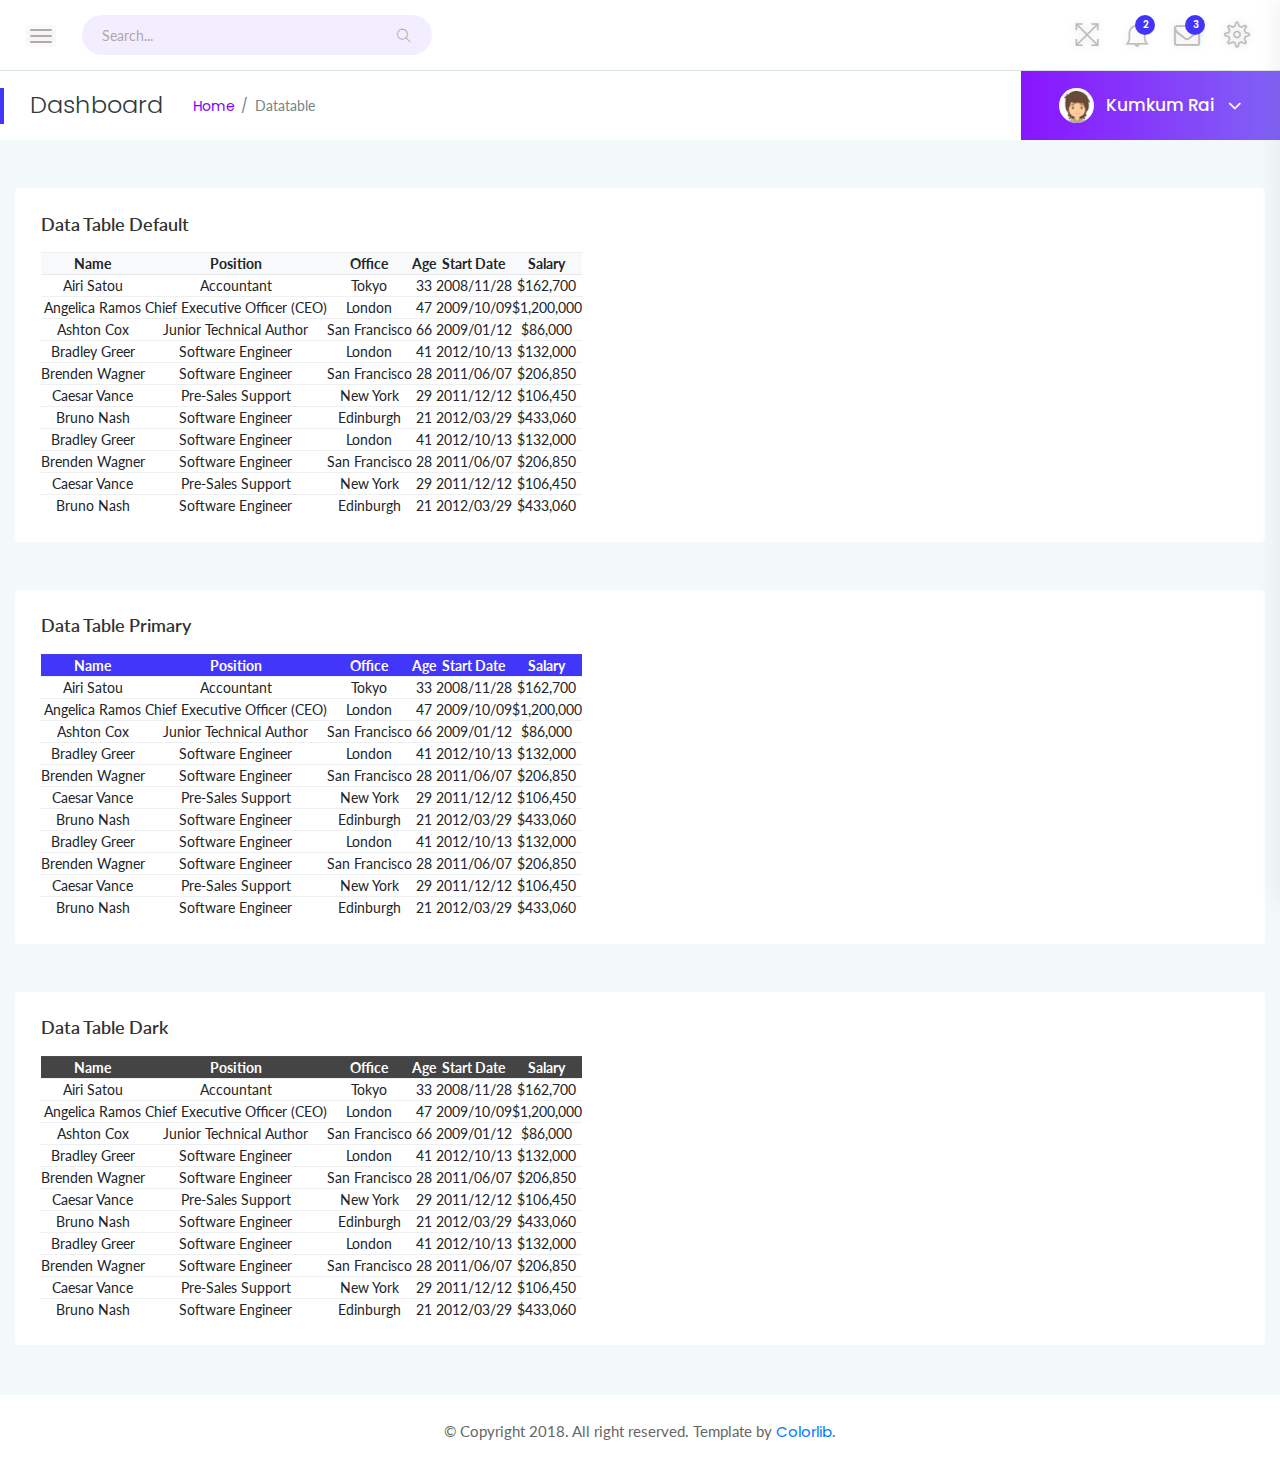
<file: datatable.html>
<!doctype html>
<html class="no-js" lang="en">

<head>
    <meta charset="utf-8">
    <meta http-equiv="x-ua-compatible" content="ie=edge">
    <title>Datatable - srtdash</title>
    <meta name="viewport" content="width=device-width, initial-scale=1">
    <link rel="shortcut icon" type="image/png" href="assets/images/icon/favicon.ico">
    <link rel="stylesheet" href="assets/css/bootstrap.min.css">
    <link rel="stylesheet" href="assets/css/font-awesome.min.css">
    <link rel="stylesheet" href="assets/css/themify-icons.css">
    <link rel="stylesheet" href="assets/css/metisMenu.css">
    <link rel="stylesheet" href="assets/css/owl.carousel.min.css">
    <link rel="stylesheet" href="assets/css/slicknav.min.css">
    <!-- amcharts css -->
    <link rel="stylesheet" href="https://www.amcharts.com/lib/3/plugins/export/export.css" type="text/css" media="all" />
    <!-- Start datatable css -->
    <link rel="stylesheet" type="text/css" href="https://cdn.datatables.net/1.10.19/css/jquery.dataTables.css">
    <link rel="stylesheet" type="text/css" href="https://cdn.datatables.net/1.10.18/css/dataTables.bootstrap4.min.css">
    <link rel="stylesheet" type="text/css" href="https://cdn.datatables.net/responsive/2.2.3/css/responsive.bootstrap.min.css">
    <link rel="stylesheet" type="text/css" href="https://cdn.datatables.net/responsive/2.2.3/css/responsive.jqueryui.min.css">
    <!-- style css -->
    <link rel="stylesheet" href="assets/css/typography.css">
    <link rel="stylesheet" href="assets/css/default-css.css">
    <link rel="stylesheet" href="assets/css/styles.css">
    <link rel="stylesheet" href="assets/css/responsive.css">
    <!-- modernizr css -->
    <script src="assets/js/vendor/modernizr-2.8.3.min.js"></script>
</head>

<body>
    <!--[if lt IE 8]>
            <p class="browserupgrade">You are using an <strong>outdated</strong> browser. Please <a href="http://browsehappy.com/">upgrade your browser</a> to improve your experience.</p>
        <![endif]-->
    <!-- preloader area start -->
    <div id="preloader">
        <div class="loader"></div>
    </div>
    <!-- preloader area end -->
    <!-- page container area start -->
    <div class="page-container">
        <!-- sidebar menu area start -->
        <div class="sidebar-menu">
            <div class="sidebar-header">
                <div class="logo">
                    <a href="index.html"><img src="assets/images/icon/logo.png" alt="logo"></a>
                </div>
            </div>
            <div class="main-menu">
                <div class="menu-inner">
                    <nav>
                        <ul class="metismenu" id="menu">
                            <li>
                                <a href="javascript:void(0)" aria-expanded="true"><i class="ti-dashboard"></i><span>dashboard</span></a>
                                <ul class="collapse">
                                    <li><a href="index.html">ICO dashboard</a></li>
                                    <li><a href="index2.html">Ecommerce dashboard</a></li>
                                    <li><a href="index3.html">SEO dashboard</a></li>
                                </ul>
                            </li>
                            <li>
                                <a href="javascript:void(0)" aria-expanded="true"><i class="ti-layout-sidebar-left"></i><span>Sidebar
                                        Types
                                    </span></a>
                                <ul class="collapse">
                                    <li><a href="index.html">Left Sidebar</a></li>
                                    <li><a href="index3-horizontalmenu.html">Horizontal Sidebar</a></li>
                                </ul>
                            </li>
                            <li>
                                <a href="javascript:void(0)" aria-expanded="true"><i class="ti-pie-chart"></i><span>Charts</span></a>
                                <ul class="collapse">
                                    <li><a href="barchart.html">bar chart</a></li>
                                    <li><a href="linechart.html">line Chart</a></li>
                                    <li><a href="piechart.html">pie chart</a></li>
                                </ul>
                            </li>
                            <li>
                                <a href="javascript:void(0)" aria-expanded="true"><i class="ti-palette"></i><span>UI Features</span></a>
                                <ul class="collapse">
                                    <li><a href="accordion.html">Accordion</a></li>
                                    <li><a href="alert.html">Alert</a></li>
                                    <li><a href="badge.html">Badge</a></li>
                                    <li><a href="button.html">Button</a></li>
                                    <li><a href="button-group.html">Button Group</a></li>
                                    <li><a href="cards.html">Cards</a></li>
                                    <li><a href="dropdown.html">Dropdown</a></li>
                                    <li><a href="list-group.html">List Group</a></li>
                                    <li><a href="media-object.html">Media Object</a></li>
                                    <li><a href="modal.html">Modal</a></li>
                                    <li><a href="pagination.html">Pagination</a></li>
                                    <li><a href="popovers.html">Popover</a></li>
                                    <li><a href="progressbar.html">Progressbar</a></li>
                                    <li><a href="tab.html">Tab</a></li>
                                    <li><a href="typography.html">Typography</a></li>
                                    <li><a href="form.html">Form</a></li>
                                    <li><a href="grid.html">grid system</a></li>
                                </ul>
                            </li>
                            <li>
                                <a href="javascript:void(0)" aria-expanded="true"><i class="ti-slice"></i><span>icons</span></a>
                                <ul class="collapse">
                                    <li><a href="fontawesome.html">fontawesome icons</a></li>
                                    <li><a href="themify.html">themify icons</a></li>
                                </ul>
                            </li>
                            <li class="active">
                                <a href="javascript:void(0)" aria-expanded="true"><i class="fa fa-table"></i>
                                    <span>Tables</span></a>
                                <ul class="collapse">
                                    <li><a href="table-basic.html">basic table</a></li>
                                    <li><a href="table-layout.html">table layout</a></li>
                                    <li class="active"><a href="datatable.html">datatable</a></li>
                                </ul>
                            </li>
                            <li><a href="maps.html"><i class="ti-map-alt"></i> <span>maps</span></a></li>
                            <li><a href="invoice.html"><i class="ti-receipt"></i> <span>Invoice Summary</span></a></li>
                            <li>
                                <a href="javascript:void(0)" aria-expanded="true"><i class="ti-layers-alt"></i> <span>Pages</span></a>
                                <ul class="collapse">
                                    <li><a href="login.html">Login</a></li>
                                    <li><a href="login2.html">Login 2</a></li>
                                    <li><a href="login3.html">Login 3</a></li>
                                    <li><a href="register.html">Register</a></li>
                                    <li><a href="register2.html">Register 2</a></li>
                                    <li><a href="register3.html">Register 3</a></li>
                                    <li><a href="register4.html">Register 4</a></li>
                                    <li><a href="screenlock.html">Lock Screen</a></li>
                                    <li><a href="screenlock2.html">Lock Screen 2</a></li>
                                    <li><a href="reset-pass.html">reset password</a></li>
                                    <li><a href="pricing.html">Pricing</a></li>
                                </ul>
                            </li>
                            <li>
                                <a href="javascript:void(0)" aria-expanded="true"><i class="fa fa-exclamation-triangle"></i>
                                    <span>Error</span></a>
                                <ul class="collapse">
                                    <li><a href="404.html">Error 404</a></li>
                                    <li><a href="403.html">Error 403</a></li>
                                    <li><a href="500.html">Error 500</a></li>
                                </ul>
                            </li>
                            <li>
                                <a href="javascript:void(0)" aria-expanded="true"><i class="fa fa-align-left"></i> <span>Multi
                                        level menu</span></a>
                                <ul class="collapse">
                                    <li><a href="#">Item level (1)</a></li>
                                    <li><a href="#">Item level (1)</a></li>
                                    <li><a href="#" aria-expanded="true">Item level (1)</a>
                                        <ul class="collapse">
                                            <li><a href="#">Item level (2)</a></li>
                                            <li><a href="#">Item level (2)</a></li>
                                            <li><a href="#">Item level (2)</a></li>
                                        </ul>
                                    </li>
                                    <li><a href="#">Item level (1)</a></li>
                                </ul>
                            </li>
                        </ul>
                    </nav>
                </div>
            </div>
        </div>
        <!-- sidebar menu area end -->
        <!-- main content area start -->
        <div class="main-content">
            <!-- header area start -->
            <div class="header-area">
                <div class="row align-items-center">
                    <!-- nav and search button -->
                    <div class="col-md-6 col-sm-8 clearfix">
                        <div class="nav-btn pull-left">
                            <span></span>
                            <span></span>
                            <span></span>
                        </div>
                        <div class="search-box pull-left">
                            <form action="#">
                                <input type="text" name="search" placeholder="Search..." required>
                                <i class="ti-search"></i>
                            </form>
                        </div>
                    </div>
                    <!-- profile info & task notification -->
                    <div class="col-md-6 col-sm-4 clearfix">
                        <ul class="notification-area pull-right">
                            <li id="full-view"><i class="ti-fullscreen"></i></li>
                            <li id="full-view-exit"><i class="ti-zoom-out"></i></li>
                            <li class="dropdown">
                                <i class="ti-bell dropdown-toggle" data-toggle="dropdown">
                                    <span>2</span>
                                </i>
                                <div class="dropdown-menu bell-notify-box notify-box">
                                    <span class="notify-title">You have 3 new notifications <a href="#">view all</a></span>
                                    <div class="nofity-list">
                                        <a href="#" class="notify-item">
                                            <div class="notify-thumb"><i class="ti-key btn-danger"></i></div>
                                            <div class="notify-text">
                                                <p>You have Changed Your Password</p>
                                                <span>Just Now</span>
                                            </div>
                                        </a>
                                        <a href="#" class="notify-item">
                                            <div class="notify-thumb"><i class="ti-comments-smiley btn-info"></i></div>
                                            <div class="notify-text">
                                                <p>New Commetns On Post</p>
                                                <span>30 Seconds ago</span>
                                            </div>
                                        </a>
                                        <a href="#" class="notify-item">
                                            <div class="notify-thumb"><i class="ti-key btn-primary"></i></div>
                                            <div class="notify-text">
                                                <p>Some special like you</p>
                                                <span>Just Now</span>
                                            </div>
                                        </a>
                                        <a href="#" class="notify-item">
                                            <div class="notify-thumb"><i class="ti-comments-smiley btn-info"></i></div>
                                            <div class="notify-text">
                                                <p>New Commetns On Post</p>
                                                <span>30 Seconds ago</span>
                                            </div>
                                        </a>
                                        <a href="#" class="notify-item">
                                            <div class="notify-thumb"><i class="ti-key btn-primary"></i></div>
                                            <div class="notify-text">
                                                <p>Some special like you</p>
                                                <span>Just Now</span>
                                            </div>
                                        </a>
                                        <a href="#" class="notify-item">
                                            <div class="notify-thumb"><i class="ti-key btn-danger"></i></div>
                                            <div class="notify-text">
                                                <p>You have Changed Your Password</p>
                                                <span>Just Now</span>
                                            </div>
                                        </a>
                                        <a href="#" class="notify-item">
                                            <div class="notify-thumb"><i class="ti-key btn-danger"></i></div>
                                            <div class="notify-text">
                                                <p>You have Changed Your Password</p>
                                                <span>Just Now</span>
                                            </div>
                                        </a>
                                    </div>
                                </div>
                            </li>
                            <li class="dropdown">
                                <i class="fa fa-envelope-o dropdown-toggle" data-toggle="dropdown"><span>3</span></i>
                                <div class="dropdown-menu notify-box nt-enveloper-box">
                                    <span class="notify-title">You have 3 new notifications <a href="#">view all</a></span>
                                    <div class="nofity-list">
                                        <a href="#" class="notify-item">
                                            <div class="notify-thumb">
                                                <img src="assets/images/author/author-img1.jpg" alt="image">
                                            </div>
                                            <div class="notify-text">
                                                <p>Aglae Mayer</p>
                                                <span class="msg">Hey I am waiting for you...</span>
                                                <span>3:15 PM</span>
                                            </div>
                                        </a>
                                        <a href="#" class="notify-item">
                                            <div class="notify-thumb">
                                                <img src="assets/images/author/author-img2.jpg" alt="image">
                                            </div>
                                            <div class="notify-text">
                                                <p>Aglae Mayer</p>
                                                <span class="msg">When you can connect with me...</span>
                                                <span>3:15 PM</span>
                                            </div>
                                        </a>
                                        <a href="#" class="notify-item">
                                            <div class="notify-thumb">
                                                <img src="assets/images/author/author-img3.jpg" alt="image">
                                            </div>
                                            <div class="notify-text">
                                                <p>Aglae Mayer</p>
                                                <span class="msg">I missed you so much...</span>
                                                <span>3:15 PM</span>
                                            </div>
                                        </a>
                                        <a href="#" class="notify-item">
                                            <div class="notify-thumb">
                                                <img src="assets/images/author/author-img4.jpg" alt="image">
                                            </div>
                                            <div class="notify-text">
                                                <p>Aglae Mayer</p>
                                                <span class="msg">Your product is completely Ready...</span>
                                                <span>3:15 PM</span>
                                            </div>
                                        </a>
                                        <a href="#" class="notify-item">
                                            <div class="notify-thumb">
                                                <img src="assets/images/author/author-img2.jpg" alt="image">
                                            </div>
                                            <div class="notify-text">
                                                <p>Aglae Mayer</p>
                                                <span class="msg">Hey I am waiting for you...</span>
                                                <span>3:15 PM</span>
                                            </div>
                                        </a>
                                        <a href="#" class="notify-item">
                                            <div class="notify-thumb">
                                                <img src="assets/images/author/author-img1.jpg" alt="image">
                                            </div>
                                            <div class="notify-text">
                                                <p>Aglae Mayer</p>
                                                <span class="msg">Hey I am waiting for you...</span>
                                                <span>3:15 PM</span>
                                            </div>
                                        </a>
                                        <a href="#" class="notify-item">
                                            <div class="notify-thumb">
                                                <img src="assets/images/author/author-img3.jpg" alt="image">
                                            </div>
                                            <div class="notify-text">
                                                <p>Aglae Mayer</p>
                                                <span class="msg">Hey I am waiting for you...</span>
                                                <span>3:15 PM</span>
                                            </div>
                                        </a>
                                    </div>
                                </div>
                            </li>
                            <li class="settings-btn">
                                <i class="ti-settings"></i>
                            </li>
                        </ul>
                    </div>
                </div>
            </div>
            <!-- header area end -->
            <!-- page title area start -->
            <div class="page-title-area">
                <div class="row align-items-center">
                    <div class="col-sm-6">
                        <div class="breadcrumbs-area clearfix">
                            <h4 class="page-title pull-left">Dashboard</h4>
                            <ul class="breadcrumbs pull-left">
                                <li><a href="index.html">Home</a></li>
                                <li><span>Datatable</span></li>
                            </ul>
                        </div>
                    </div>
                    <div class="col-sm-6 clearfix">
                        <div class="user-profile pull-right">
                            <img class="avatar user-thumb" src="assets/images/author/avatar.png" alt="avatar">
                            <h4 class="user-name dropdown-toggle" data-toggle="dropdown">Kumkum Rai <i class="fa fa-angle-down"></i></h4>
                            <div class="dropdown-menu">
                                <a class="dropdown-item" href="#">Message</a>
                                <a class="dropdown-item" href="#">Settings</a>
                                <a class="dropdown-item" href="#">Log Out</a>
                            </div>
                        </div>
                    </div>
                </div>
            </div>
            <!-- page title area end -->
            <div class="main-content-inner">
                <div class="row">
                    <!-- data table start -->
                    <div class="col-12 mt-5">
                        <div class="card">
                            <div class="card-body">
                                <h4 class="header-title">Data Table Default</h4>
                                <div class="data-tables">
                                    <table id="dataTable" class="text-center">
                                        <thead class="bg-light text-capitalize">
                                            <tr>
                                                <th>Name</th>
                                                <th>Position</th>
                                                <th>Office</th>
                                                <th>Age</th>
                                                <th>Start Date</th>
                                                <th>salary</th>
                                            </tr>
                                        </thead>
                                        <tbody>
                                            <tr>
                                                <td>Airi Satou</td>
                                                <td>Accountant</td>
                                                <td>Tokyo</td>
                                                <td>33</td>
                                                <td>2008/11/28</td>
                                                <td>$162,700</td>
                                            </tr>
                                            <tr>
                                                <td>Angelica Ramos</td>
                                                <td>Chief Executive Officer (CEO)</td>
                                                <td>London</td>
                                                <td>47</td>
                                                <td>2009/10/09</td>
                                                <td>$1,200,000</td>
                                            </tr>
                                            <tr>
                                                <td>Ashton Cox</td>
                                                <td>Junior Technical Author</td>
                                                <td>San Francisco</td>
                                                <td>66</td>
                                                <td>2009/01/12</td>
                                                <td>$86,000</td>
                                            </tr>
                                            <tr>
                                                <td>Bradley Greer</td>
                                                <td>Software Engineer</td>
                                                <td>London</td>
                                                <td>41</td>
                                                <td>2012/10/13</td>
                                                <td>$132,000</td>
                                            </tr>
                                            <tr>
                                                <td>Brenden Wagner</td>
                                                <td>Software Engineer</td>
                                                <td>San Francisco</td>
                                                <td>28</td>
                                                <td>2011/06/07</td>
                                                <td>$206,850</td>
                                            </tr>
                                            <tr>
                                                <td>Caesar Vance</td>
                                                <td>Pre-Sales Support</td>
                                                <td>New York</td>
                                                <td>29</td>
                                                <td>2011/12/12</td>
                                                <td>$106,450</td>
                                            </tr>
                                            <tr>
                                                <td>Bruno Nash</td>
                                                <td>Software Engineer</td>
                                                <td>Edinburgh</td>
                                                <td>21</td>
                                                <td>2012/03/29</td>
                                                <td>$433,060</td>
                                            </tr>
                                            <tr>
                                                <td>Bradley Greer</td>
                                                <td>Software Engineer</td>
                                                <td>London</td>
                                                <td>41</td>
                                                <td>2012/10/13</td>
                                                <td>$132,000</td>
                                            </tr>
                                            <tr>
                                                <td>Brenden Wagner</td>
                                                <td>Software Engineer</td>
                                                <td>San Francisco</td>
                                                <td>28</td>
                                                <td>2011/06/07</td>
                                                <td>$206,850</td>
                                            </tr>
                                            <tr>
                                                <td>Caesar Vance</td>
                                                <td>Pre-Sales Support</td>
                                                <td>New York</td>
                                                <td>29</td>
                                                <td>2011/12/12</td>
                                                <td>$106,450</td>
                                            </tr>
                                            <tr>
                                                <td>Bruno Nash</td>
                                                <td>Software Engineer</td>
                                                <td>Edinburgh</td>
                                                <td>21</td>
                                                <td>2012/03/29</td>
                                                <td>$433,060</td>
                                            </tr>
                                        </tbody>
                                    </table>
                                </div>
                            </div>
                        </div>
                    </div>
                    <!-- data table end -->
                    <!-- Primary table start -->
                    <div class="col-12 mt-5">
                        <div class="card">
                            <div class="card-body">
                                <h4 class="header-title">Data Table Primary</h4>
                                <div class="data-tables datatable-primary">
                                    <table id="dataTable2" class="text-center">
                                        <thead class="text-capitalize">
                                            <tr>
                                                <th>Name</th>
                                                <th>Position</th>
                                                <th>Office</th>
                                                <th>Age</th>
                                                <th>Start Date</th>
                                                <th>salary</th>
                                            </tr>
                                        </thead>
                                        <tbody>
                                            <tr>
                                                <td>Airi Satou</td>
                                                <td>Accountant</td>
                                                <td>Tokyo</td>
                                                <td>33</td>
                                                <td>2008/11/28</td>
                                                <td>$162,700</td>
                                            </tr>
                                            <tr>
                                                <td>Angelica Ramos</td>
                                                <td>Chief Executive Officer (CEO)</td>
                                                <td>London</td>
                                                <td>47</td>
                                                <td>2009/10/09</td>
                                                <td>$1,200,000</td>
                                            </tr>
                                            <tr>
                                                <td>Ashton Cox</td>
                                                <td>Junior Technical Author</td>
                                                <td>San Francisco</td>
                                                <td>66</td>
                                                <td>2009/01/12</td>
                                                <td>$86,000</td>
                                            </tr>
                                            <tr>
                                                <td>Bradley Greer</td>
                                                <td>Software Engineer</td>
                                                <td>London</td>
                                                <td>41</td>
                                                <td>2012/10/13</td>
                                                <td>$132,000</td>
                                            </tr>
                                            <tr>
                                                <td>Brenden Wagner</td>
                                                <td>Software Engineer</td>
                                                <td>San Francisco</td>
                                                <td>28</td>
                                                <td>2011/06/07</td>
                                                <td>$206,850</td>
                                            </tr>
                                            <tr>
                                                <td>Caesar Vance</td>
                                                <td>Pre-Sales Support</td>
                                                <td>New York</td>
                                                <td>29</td>
                                                <td>2011/12/12</td>
                                                <td>$106,450</td>
                                            </tr>
                                            <tr>
                                                <td>Bruno Nash</td>
                                                <td>Software Engineer</td>
                                                <td>Edinburgh</td>
                                                <td>21</td>
                                                <td>2012/03/29</td>
                                                <td>$433,060</td>
                                            </tr>
                                            <tr>
                                                <td>Bradley Greer</td>
                                                <td>Software Engineer</td>
                                                <td>London</td>
                                                <td>41</td>
                                                <td>2012/10/13</td>
                                                <td>$132,000</td>
                                            </tr>
                                            <tr>
                                                <td>Brenden Wagner</td>
                                                <td>Software Engineer</td>
                                                <td>San Francisco</td>
                                                <td>28</td>
                                                <td>2011/06/07</td>
                                                <td>$206,850</td>
                                            </tr>
                                            <tr>
                                                <td>Caesar Vance</td>
                                                <td>Pre-Sales Support</td>
                                                <td>New York</td>
                                                <td>29</td>
                                                <td>2011/12/12</td>
                                                <td>$106,450</td>
                                            </tr>
                                            <tr>
                                                <td>Bruno Nash</td>
                                                <td>Software Engineer</td>
                                                <td>Edinburgh</td>
                                                <td>21</td>
                                                <td>2012/03/29</td>
                                                <td>$433,060</td>
                                            </tr>
                                        </tbody>
                                    </table>
                                </div>
                            </div>
                        </div>
                    </div>
                    <!-- Primary table end -->
                    <!-- Dark table start -->
                    <div class="col-12 mt-5">
                        <div class="card">
                            <div class="card-body">
                                <h4 class="header-title">Data Table Dark</h4>
                                <div class="data-tables datatable-dark">
                                    <table id="dataTable3" class="text-center">
                                        <thead class="text-capitalize">
                                            <tr>
                                                <th>Name</th>
                                                <th>Position</th>
                                                <th>Office</th>
                                                <th>Age</th>
                                                <th>Start Date</th>
                                                <th>salary</th>
                                            </tr>
                                        </thead>
                                        <tbody>
                                            <tr>
                                                <td>Airi Satou</td>
                                                <td>Accountant</td>
                                                <td>Tokyo</td>
                                                <td>33</td>
                                                <td>2008/11/28</td>
                                                <td>$162,700</td>
                                            </tr>
                                            <tr>
                                                <td>Angelica Ramos</td>
                                                <td>Chief Executive Officer (CEO)</td>
                                                <td>London</td>
                                                <td>47</td>
                                                <td>2009/10/09</td>
                                                <td>$1,200,000</td>
                                            </tr>
                                            <tr>
                                                <td>Ashton Cox</td>
                                                <td>Junior Technical Author</td>
                                                <td>San Francisco</td>
                                                <td>66</td>
                                                <td>2009/01/12</td>
                                                <td>$86,000</td>
                                            </tr>
                                            <tr>
                                                <td>Bradley Greer</td>
                                                <td>Software Engineer</td>
                                                <td>London</td>
                                                <td>41</td>
                                                <td>2012/10/13</td>
                                                <td>$132,000</td>
                                            </tr>
                                            <tr>
                                                <td>Brenden Wagner</td>
                                                <td>Software Engineer</td>
                                                <td>San Francisco</td>
                                                <td>28</td>
                                                <td>2011/06/07</td>
                                                <td>$206,850</td>
                                            </tr>
                                            <tr>
                                                <td>Caesar Vance</td>
                                                <td>Pre-Sales Support</td>
                                                <td>New York</td>
                                                <td>29</td>
                                                <td>2011/12/12</td>
                                                <td>$106,450</td>
                                            </tr>
                                            <tr>
                                                <td>Bruno Nash</td>
                                                <td>Software Engineer</td>
                                                <td>Edinburgh</td>
                                                <td>21</td>
                                                <td>2012/03/29</td>
                                                <td>$433,060</td>
                                            </tr>
                                            <tr>
                                                <td>Bradley Greer</td>
                                                <td>Software Engineer</td>
                                                <td>London</td>
                                                <td>41</td>
                                                <td>2012/10/13</td>
                                                <td>$132,000</td>
                                            </tr>
                                            <tr>
                                                <td>Brenden Wagner</td>
                                                <td>Software Engineer</td>
                                                <td>San Francisco</td>
                                                <td>28</td>
                                                <td>2011/06/07</td>
                                                <td>$206,850</td>
                                            </tr>
                                            <tr>
                                                <td>Caesar Vance</td>
                                                <td>Pre-Sales Support</td>
                                                <td>New York</td>
                                                <td>29</td>
                                                <td>2011/12/12</td>
                                                <td>$106,450</td>
                                            </tr>
                                            <tr>
                                                <td>Bruno Nash</td>
                                                <td>Software Engineer</td>
                                                <td>Edinburgh</td>
                                                <td>21</td>
                                                <td>2012/03/29</td>
                                                <td>$433,060</td>
                                            </tr>
                                        </tbody>
                                    </table>
                                </div>
                            </div>
                        </div>
                    </div>
                    <!-- Dark table end -->
                </div>
            </div>
        </div>
        <!-- main content area end -->
        <!-- footer area start-->
        <footer>
            <div class="footer-area">
                <p>© Copyright 2018. All right reserved. Template by <a href="https://colorlib.com/wp/">Colorlib</a>.</p>
            </div>
        </footer>
        <!-- footer area end-->
    </div>
    <!-- page container area end -->
    <!-- offset area start -->
    <div class="offset-area">
        <div class="offset-close"><i class="ti-close"></i></div>
        <ul class="nav offset-menu-tab">
            <li><a class="active" data-toggle="tab" href="#activity">Activity</a></li>
            <li><a data-toggle="tab" href="#settings">Settings</a></li>
        </ul>
        <div class="offset-content tab-content">
            <div id="activity" class="tab-pane fade in show active">
                <div class="recent-activity">
                    <div class="timeline-task">
                        <div class="icon bg1">
                            <i class="fa fa-envelope"></i>
                        </div>
                        <div class="tm-title">
                            <h4>Rashed sent you an email</h4>
                            <span class="time"><i class="ti-time"></i>09:35</span>
                        </div>
                        <p>Lorem ipsum dolor sit amet consectetur adipisicing elit. Esse distinctio itaque at.
                        </p>
                    </div>
                    <div class="timeline-task">
                        <div class="icon bg2">
                            <i class="fa fa-check"></i>
                        </div>
                        <div class="tm-title">
                            <h4>Added</h4>
                            <span class="time"><i class="ti-time"></i>7 Minutes Ago</span>
                        </div>
                        <p>Lorem ipsum dolor sit amet consectetur.
                        </p>
                    </div>
                    <div class="timeline-task">
                        <div class="icon bg2">
                            <i class="fa fa-exclamation-triangle"></i>
                        </div>
                        <div class="tm-title">
                            <h4>You missed you Password!</h4>
                            <span class="time"><i class="ti-time"></i>09:20 Am</span>
                        </div>
                    </div>
                    <div class="timeline-task">
                        <div class="icon bg3">
                            <i class="fa fa-bomb"></i>
                        </div>
                        <div class="tm-title">
                            <h4>Member waiting for you Attention</h4>
                            <span class="time"><i class="ti-time"></i>09:35</span>
                        </div>
                        <p>Lorem ipsum dolor sit amet consectetur adipisicing elit. Esse distinctio itaque at.
                        </p>
                    </div>
                    <div class="timeline-task">
                        <div class="icon bg3">
                            <i class="ti-signal"></i>
                        </div>
                        <div class="tm-title">
                            <h4>You Added Kaji Patha few minutes ago</h4>
                            <span class="time"><i class="ti-time"></i>01 minutes ago</span>
                        </div>
                        <p>Lorem ipsum dolor sit amet consectetur adipisicing elit. Esse distinctio itaque at.
                        </p>
                    </div>
                    <div class="timeline-task">
                        <div class="icon bg1">
                            <i class="fa fa-envelope"></i>
                        </div>
                        <div class="tm-title">
                            <h4>Ratul Hamba sent you an email</h4>
                            <span class="time"><i class="ti-time"></i>09:35</span>
                        </div>
                        <p>Hello sir , where are you, i am egerly waiting for you.
                        </p>
                    </div>
                    <div class="timeline-task">
                        <div class="icon bg2">
                            <i class="fa fa-exclamation-triangle"></i>
                        </div>
                        <div class="tm-title">
                            <h4>Rashed sent you an email</h4>
                            <span class="time"><i class="ti-time"></i>09:35</span>
                        </div>
                        <p>Lorem ipsum dolor sit amet consectetur adipisicing elit. Esse distinctio itaque at.
                        </p>
                    </div>
                    <div class="timeline-task">
                        <div class="icon bg2">
                            <i class="fa fa-exclamation-triangle"></i>
                        </div>
                        <div class="tm-title">
                            <h4>Rashed sent you an email</h4>
                            <span class="time"><i class="ti-time"></i>09:35</span>
                        </div>
                    </div>
                    <div class="timeline-task">
                        <div class="icon bg3">
                            <i class="fa fa-bomb"></i>
                        </div>
                        <div class="tm-title">
                            <h4>Rashed sent you an email</h4>
                            <span class="time"><i class="ti-time"></i>09:35</span>
                        </div>
                        <p>Lorem ipsum dolor sit amet consectetur adipisicing elit. Esse distinctio itaque at.
                        </p>
                    </div>
                    <div class="timeline-task">
                        <div class="icon bg3">
                            <i class="ti-signal"></i>
                        </div>
                        <div class="tm-title">
                            <h4>Rashed sent you an email</h4>
                            <span class="time"><i class="ti-time"></i>09:35</span>
                        </div>
                        <p>Lorem ipsum dolor sit amet consectetur adipisicing elit. Esse distinctio itaque at.
                        </p>
                    </div>
                </div>
            </div>
            <div id="settings" class="tab-pane fade">
                <div class="offset-settings">
                    <h4>General Settings</h4>
                    <div class="settings-list">
                        <div class="s-settings">
                            <div class="s-sw-title">
                                <h5>Notifications</h5>
                                <div class="s-swtich">
                                    <input type="checkbox" id="switch1" />
                                    <label for="switch1">Toggle</label>
                                </div>
                            </div>
                            <p>Keep it 'On' When you want to get all the notification.</p>
                        </div>
                        <div class="s-settings">
                            <div class="s-sw-title">
                                <h5>Show recent activity</h5>
                                <div class="s-swtich">
                                    <input type="checkbox" id="switch2" />
                                    <label for="switch2">Toggle</label>
                                </div>
                            </div>
                            <p>The for attribute is necessary to bind our custom checkbox with the input.</p>
                        </div>
                        <div class="s-settings">
                            <div class="s-sw-title">
                                <h5>Show your emails</h5>
                                <div class="s-swtich">
                                    <input type="checkbox" id="switch3" />
                                    <label for="switch3">Toggle</label>
                                </div>
                            </div>
                            <p>Show email so that easily find you.</p>
                        </div>
                        <div class="s-settings">
                            <div class="s-sw-title">
                                <h5>Show Task statistics</h5>
                                <div class="s-swtich">
                                    <input type="checkbox" id="switch4" />
                                    <label for="switch4">Toggle</label>
                                </div>
                            </div>
                            <p>The for attribute is necessary to bind our custom checkbox with the input.</p>
                        </div>
                        <div class="s-settings">
                            <div class="s-sw-title">
                                <h5>Notifications</h5>
                                <div class="s-swtich">
                                    <input type="checkbox" id="switch5" />
                                    <label for="switch5">Toggle</label>
                                </div>
                            </div>
                            <p>Use checkboxes when looking for yes or no answers.</p>
                        </div>
                    </div>
                </div>
            </div>
        </div>
    </div>
    <!-- offset area end -->
    <!-- jquery latest version -->
    <script src="assets/js/vendor/jquery-2.2.4.min.js"></script>
    <!-- bootstrap 4 js -->
    <script src="assets/js/popper.min.js"></script>
    <script src="assets/js/bootstrap.min.js"></script>
    <script src="assets/js/owl.carousel.min.js"></script>
    <script src="assets/js/metisMenu.min.js"></script>
    <script src="assets/js/jquery.slimscroll.min.js"></script>
    <script src="assets/js/jquery.slicknav.min.js"></script>

    <!-- Start datatable js -->
    <script src="https://cdn.datatables.net/1.10.19/js/jquery.dataTables.js"></script>
    <script src="https://cdn.datatables.net/1.10.18/js/jquery.dataTables.min.js"></script>
    <script src="https://cdn.datatables.net/1.10.18/js/dataTables.bootstrap4.min.js"></script>
    <script src="https://cdn.datatables.net/responsive/2.2.3/js/dataTables.responsive.min.js"></script>
    <script src="https://cdn.datatables.net/responsive/2.2.3/js/responsive.bootstrap.min.js"></script>
    <!-- others plugins -->
    <script src="assets/js/plugins.js"></script>
    <script src="assets/js/scripts.js"></script>
</body>

</html>
</file>
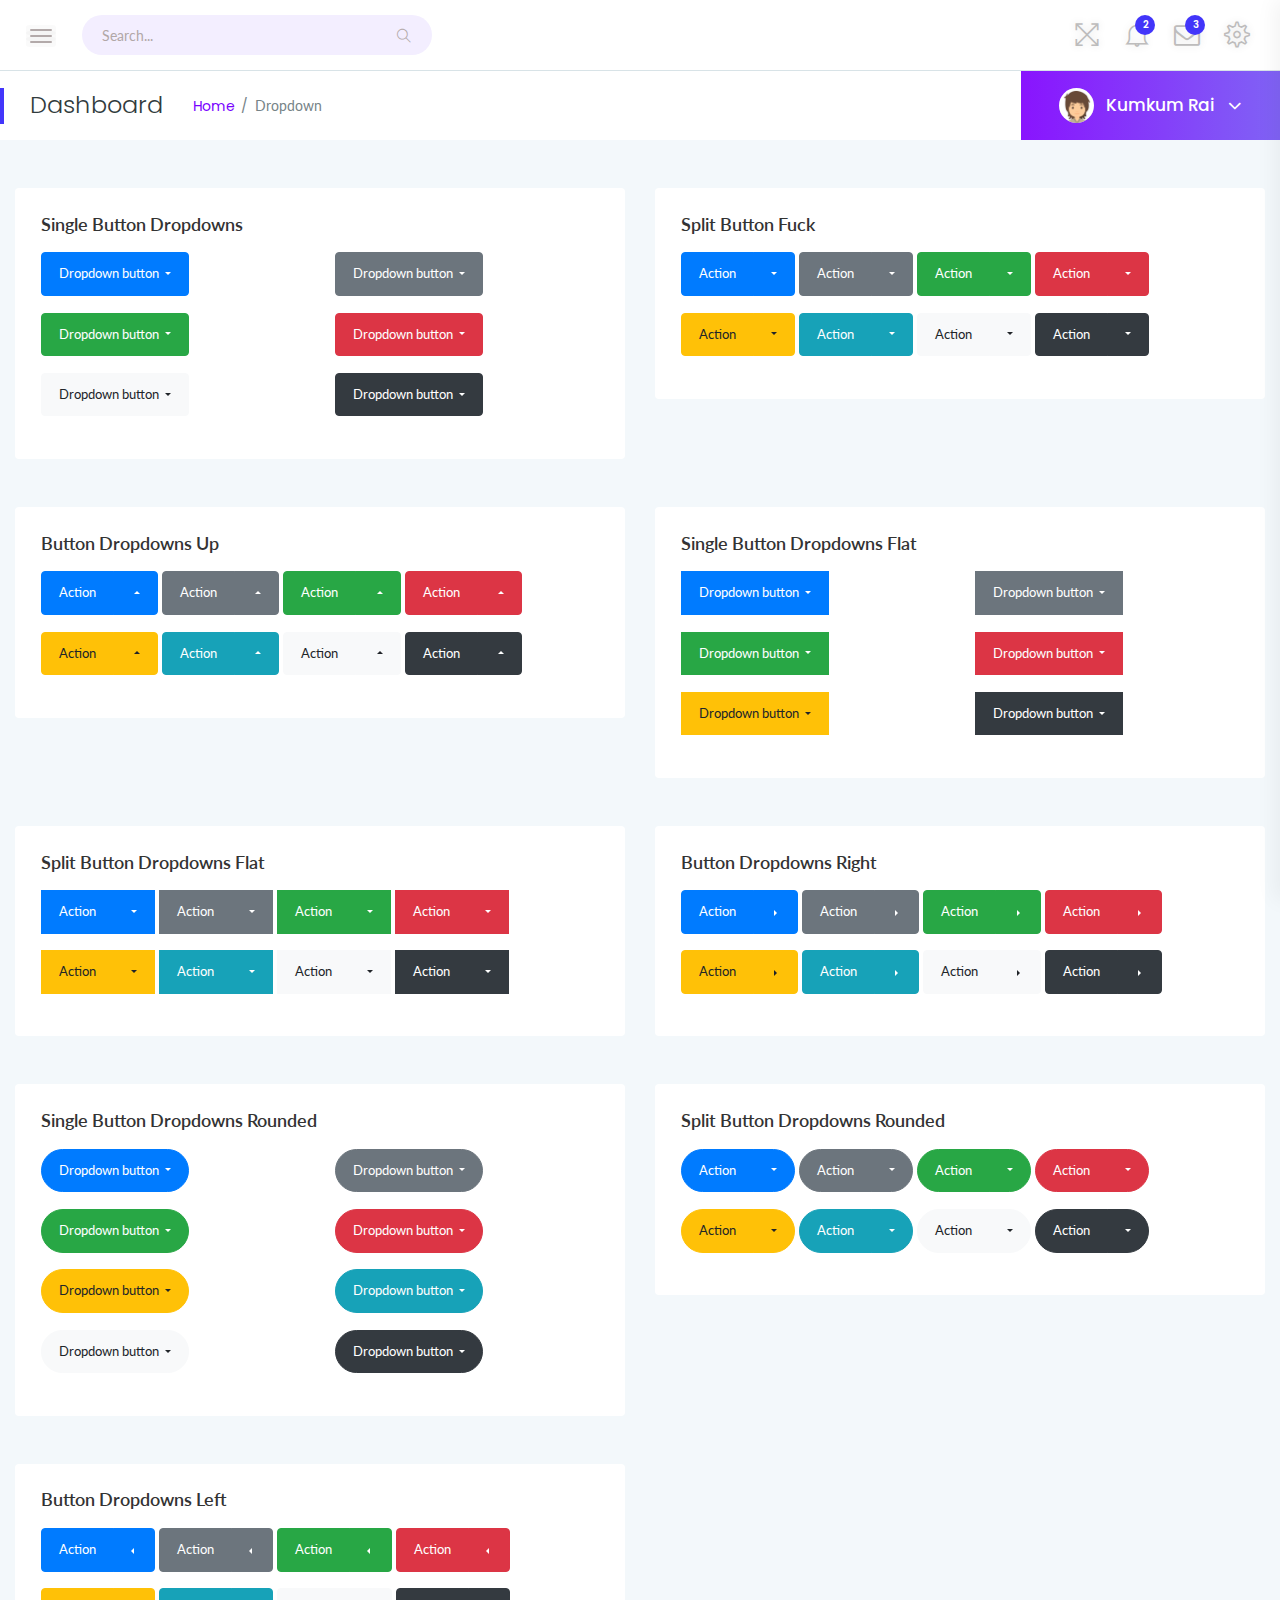
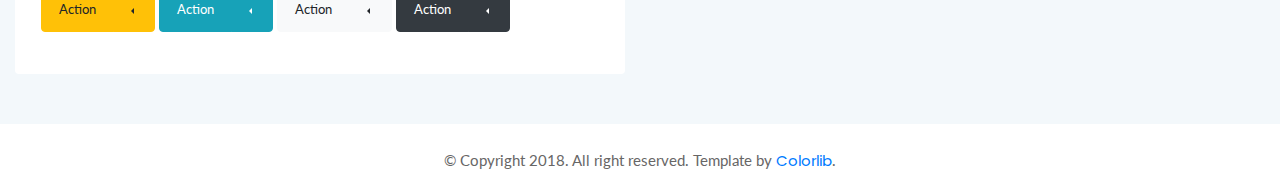
<file: dropdown.html>
<!doctype html>
<html class="no-js" lang="en">

<head>
    <meta charset="utf-8">
    <meta http-equiv="x-ua-compatible" content="ie=edge">
    <title>Dropdown - srtdash</title>
    <meta name="viewport" content="width=device-width, initial-scale=1">
    <link rel="shortcut icon" type="image/png" href="assets/images/icon/favicon.ico">
    <link rel="stylesheet" href="assets/css/bootstrap.min.css">
    <link rel="stylesheet" href="assets/css/font-awesome.min.css">
    <link rel="stylesheet" href="assets/css/themify-icons.css">
    <link rel="stylesheet" href="assets/css/metisMenu.css">
    <link rel="stylesheet" href="assets/css/owl.carousel.min.css">
    <link rel="stylesheet" href="assets/css/slicknav.min.css">
    <!-- amchart css -->
    <link rel="stylesheet" href="https://www.amcharts.com/lib/3/plugins/export/export.css" type="text/css" media="all" />
    <!-- others css -->
    <link rel="stylesheet" href="assets/css/typography.css">
    <link rel="stylesheet" href="assets/css/default-css.css">
    <link rel="stylesheet" href="assets/css/styles.css">
    <link rel="stylesheet" href="assets/css/responsive.css">
    <!-- modernizr css -->
    <script src="assets/js/vendor/modernizr-2.8.3.min.js"></script>
</head>

<body>
    <!--[if lt IE 8]>
            <p class="browserupgrade">You are using an <strong>outdated</strong> browser. Please <a href="http://browsehappy.com/">upgrade your browser</a> to improve your experience.</p>
        <![endif]-->
    <!-- preloader area start -->
    <div id="preloader">
        <div class="loader"></div>
    </div>
    <!-- preloader area end -->
    <!-- page container area start -->
    <div class="page-container">
        <!-- sidebar menu area start -->
        <div class="sidebar-menu">
            <div class="sidebar-header">
                <div class="logo">
                    <a href="index.html"><img src="assets/images/icon/logo.png" alt="logo"></a>
                </div>
            </div>
            <div class="main-menu">
                <div class="menu-inner">
                    <nav>
                        <ul class="metismenu" id="menu">
                            <li>
                                <a href="javascript:void(0)" aria-expanded="true"><i class="ti-dashboard"></i><span>dashboard</span></a>
                                <ul class="collapse">
                                    <li><a href="index.html">ICO dashboard</a></li>
                                    <li><a href="index2.html">Ecommerce dashboard</a></li>
                                    <li><a href="index3.html">SEO dashboard</a></li>
                                </ul>
                            </li>
                            <li>
                                <a href="javascript:void(0)" aria-expanded="true"><i class="ti-layout-sidebar-left"></i><span>Sidebar
                                        Types
                                    </span></a>
                                <ul class="collapse">
                                    <li><a href="index.html">Left Sidebar</a></li>
                                    <li><a href="index3-horizontalmenu.html">Horizontal Sidebar</a></li>
                                </ul>
                            </li>
                            <li>
                                <a href="javascript:void(0)" aria-expanded="true"><i class="ti-pie-chart"></i><span>Charts</span></a>
                                <ul class="collapse">
                                    <li><a href="barchart.html">bar chart</a></li>
                                    <li><a href="linechart.html">line Chart</a></li>
                                    <li><a href="piechart.html">pie chart</a></li>
                                </ul>
                            </li>
                            <li class="active">
                                <a href="javascript:void(0)" aria-expanded="true"><i class="ti-palette"></i><span>UI Features</span></a>
                                <ul class="collapse">
                                    <li><a href="accordion.html">Accordion</a></li>
                                    <li><a href="alert.html">Alert</a></li>
                                    <li><a href="badge.html">Badge</a></li>
                                    <li><a href="button.html">Button</a></li>
                                    <li><a href="button-group.html">Button Group</a></li>
                                    <li><a href="cards.html">Cards</a></li>
                                    <li class="active"><a href="dropdown.html">Dropdown</a></li>
                                    <li><a href="list-group.html">List Group</a></li>
                                    <li><a href="media-object.html">Media Object</a></li>
                                    <li><a href="modal.html">Modal</a></li>
                                    <li><a href="pagination.html">Pagination</a></li>
                                    <li><a href="popovers.html">Popover</a></li>
                                    <li><a href="progressbar.html">Progressbar</a></li>
                                    <li><a href="tab.html">Tab</a></li>
                                    <li><a href="typography.html">Typography</a></li>
                                    <li><a href="form.html">Form</a></li>
                                    <li><a href="grid.html">grid system</a></li>
                                </ul>
                            </li>
                            <li>
                                <a href="javascript:void(0)" aria-expanded="true"><i class="ti-slice"></i><span>icons</span></a>
                                <ul class="collapse">
                                    <li><a href="fontawesome.html">fontawesome icons</a></li>
                                    <li><a href="themify.html">themify icons</a></li>
                                </ul>
                            </li>
                            <li>
                                <a href="javascript:void(0)" aria-expanded="true"><i class="fa fa-table"></i>
                                    <span>Tables</span></a>
                                <ul class="collapse">
                                    <li><a href="table-basic.html">basic table</a></li>
                                    <li><a href="table-layout.html">table layout</a></li>
                                    <li><a href="datatable.html">datatable</a></li>
                                </ul>
                            </li>
                            <li><a href="maps.html"><i class="ti-map-alt"></i> <span>maps</span></a></li>
                            <li><a href="invoice.html"><i class="ti-receipt"></i> <span>Invoice Summary</span></a></li>
                            <li>
                                <a href="javascript:void(0)" aria-expanded="true"><i class="ti-layers-alt"></i> <span>Pages</span></a>
                                <ul class="collapse">
                                    <li><a href="login.html">Login</a></li>
                                    <li><a href="login2.html">Login 2</a></li>
                                    <li><a href="login3.html">Login 3</a></li>
                                    <li><a href="register.html">Register</a></li>
                                    <li><a href="register2.html">Register 2</a></li>
                                    <li><a href="register3.html">Register 3</a></li>
                                    <li><a href="register4.html">Register 4</a></li>
                                    <li><a href="screenlock.html">Lock Screen</a></li>
                                    <li><a href="screenlock2.html">Lock Screen 2</a></li>
                                    <li><a href="reset-pass.html">reset password</a></li>
                                    <li><a href="pricing.html">Pricing</a></li>
                                </ul>
                            </li>
                            <li>
                                <a href="javascript:void(0)" aria-expanded="true"><i class="fa fa-exclamation-triangle"></i>
                                    <span>Error</span></a>
                                <ul class="collapse">
                                    <li><a href="404.html">Error 404</a></li>
                                    <li><a href="403.html">Error 403</a></li>
                                    <li><a href="500.html">Error 500</a></li>
                                </ul>
                            </li>
                            <li>
                                <a href="javascript:void(0)" aria-expanded="true"><i class="fa fa-align-left"></i> <span>Multi
                                        level menu</span></a>
                                <ul class="collapse">
                                    <li><a href="#">Item level (1)</a></li>
                                    <li><a href="#">Item level (1)</a></li>
                                    <li><a href="#" aria-expanded="true">Item level (1)</a>
                                        <ul class="collapse">
                                            <li><a href="#">Item level (2)</a></li>
                                            <li><a href="#">Item level (2)</a></li>
                                            <li><a href="#">Item level (2)</a></li>
                                        </ul>
                                    </li>
                                    <li><a href="#">Item level (1)</a></li>
                                </ul>
                            </li>
                        </ul>
                    </nav>
                </div>
            </div>
        </div>
        <!-- sidebar menu area end -->
        <!-- main content area start -->
        <div class="main-content">
            <!-- header area start -->
            <div class="header-area">
                <div class="row align-items-center">
                    <!-- nav and search button -->
                    <div class="col-md-6 col-sm-8 clearfix">
                        <div class="nav-btn pull-left">
                            <span></span>
                            <span></span>
                            <span></span>
                        </div>
                        <div class="search-box pull-left">
                            <form action="#">
                                <input type="text" name="search" placeholder="Search..." required>
                                <i class="ti-search"></i>
                            </form>
                        </div>
                    </div>
                    <!-- profile info & task notification -->
                    <div class="col-md-6 col-sm-4 clearfix">
                        <ul class="notification-area pull-right">
                            <li id="full-view"><i class="ti-fullscreen"></i></li>
                            <li id="full-view-exit"><i class="ti-zoom-out"></i></li>
                            <li class="dropdown">
                                <i class="ti-bell dropdown-toggle" data-toggle="dropdown">
                                    <span>2</span>
                                </i>
                                <div class="dropdown-menu bell-notify-box notify-box">
                                    <span class="notify-title">You have 3 new notifications <a href="#">view all</a></span>
                                    <div class="nofity-list">
                                        <a href="#" class="notify-item">
                                            <div class="notify-thumb"><i class="ti-key btn-danger"></i></div>
                                            <div class="notify-text">
                                                <p>You have Changed Your Password</p>
                                                <span>Just Now</span>
                                            </div>
                                        </a>
                                        <a href="#" class="notify-item">
                                            <div class="notify-thumb"><i class="ti-comments-smiley btn-info"></i></div>
                                            <div class="notify-text">
                                                <p>New Commetns On Post</p>
                                                <span>30 Seconds ago</span>
                                            </div>
                                        </a>
                                        <a href="#" class="notify-item">
                                            <div class="notify-thumb"><i class="ti-key btn-primary"></i></div>
                                            <div class="notify-text">
                                                <p>Some special like you</p>
                                                <span>Just Now</span>
                                            </div>
                                        </a>
                                        <a href="#" class="notify-item">
                                            <div class="notify-thumb"><i class="ti-comments-smiley btn-info"></i></div>
                                            <div class="notify-text">
                                                <p>New Commetns On Post</p>
                                                <span>30 Seconds ago</span>
                                            </div>
                                        </a>
                                        <a href="#" class="notify-item">
                                            <div class="notify-thumb"><i class="ti-key btn-primary"></i></div>
                                            <div class="notify-text">
                                                <p>Some special like you</p>
                                                <span>Just Now</span>
                                            </div>
                                        </a>
                                        <a href="#" class="notify-item">
                                            <div class="notify-thumb"><i class="ti-key btn-danger"></i></div>
                                            <div class="notify-text">
                                                <p>You have Changed Your Password</p>
                                                <span>Just Now</span>
                                            </div>
                                        </a>
                                        <a href="#" class="notify-item">
                                            <div class="notify-thumb"><i class="ti-key btn-danger"></i></div>
                                            <div class="notify-text">
                                                <p>You have Changed Your Password</p>
                                                <span>Just Now</span>
                                            </div>
                                        </a>
                                    </div>
                                </div>
                            </li>
                            <li class="dropdown">
                                <i class="fa fa-envelope-o dropdown-toggle" data-toggle="dropdown"><span>3</span></i>
                                <div class="dropdown-menu notify-box nt-enveloper-box">
                                    <span class="notify-title">You have 3 new notifications <a href="#">view all</a></span>
                                    <div class="nofity-list">
                                        <a href="#" class="notify-item">
                                            <div class="notify-thumb">
                                                <img src="assets/images/author/author-img1.jpg" alt="image">
                                            </div>
                                            <div class="notify-text">
                                                <p>Aglae Mayer</p>
                                                <span class="msg">Hey I am waiting for you...</span>
                                                <span>3:15 PM</span>
                                            </div>
                                        </a>
                                        <a href="#" class="notify-item">
                                            <div class="notify-thumb">
                                                <img src="assets/images/author/author-img2.jpg" alt="image">
                                            </div>
                                            <div class="notify-text">
                                                <p>Aglae Mayer</p>
                                                <span class="msg">When you can connect with me...</span>
                                                <span>3:15 PM</span>
                                            </div>
                                        </a>
                                        <a href="#" class="notify-item">
                                            <div class="notify-thumb">
                                                <img src="assets/images/author/author-img3.jpg" alt="image">
                                            </div>
                                            <div class="notify-text">
                                                <p>Aglae Mayer</p>
                                                <span class="msg">I missed you so much...</span>
                                                <span>3:15 PM</span>
                                            </div>
                                        </a>
                                        <a href="#" class="notify-item">
                                            <div class="notify-thumb">
                                                <img src="assets/images/author/author-img4.jpg" alt="image">
                                            </div>
                                            <div class="notify-text">
                                                <p>Aglae Mayer</p>
                                                <span class="msg">Your product is completely Ready...</span>
                                                <span>3:15 PM</span>
                                            </div>
                                        </a>
                                        <a href="#" class="notify-item">
                                            <div class="notify-thumb">
                                                <img src="assets/images/author/author-img2.jpg" alt="image">
                                            </div>
                                            <div class="notify-text">
                                                <p>Aglae Mayer</p>
                                                <span class="msg">Hey I am waiting for you...</span>
                                                <span>3:15 PM</span>
                                            </div>
                                        </a>
                                        <a href="#" class="notify-item">
                                            <div class="notify-thumb">
                                                <img src="assets/images/author/author-img1.jpg" alt="image">
                                            </div>
                                            <div class="notify-text">
                                                <p>Aglae Mayer</p>
                                                <span class="msg">Hey I am waiting for you...</span>
                                                <span>3:15 PM</span>
                                            </div>
                                        </a>
                                        <a href="#" class="notify-item">
                                            <div class="notify-thumb">
                                                <img src="assets/images/author/author-img3.jpg" alt="image">
                                            </div>
                                            <div class="notify-text">
                                                <p>Aglae Mayer</p>
                                                <span class="msg">Hey I am waiting for you...</span>
                                                <span>3:15 PM</span>
                                            </div>
                                        </a>
                                    </div>
                                </div>
                            </li>
                            <li class="settings-btn">
                                <i class="ti-settings"></i>
                            </li>
                        </ul>
                    </div>
                </div>
            </div>
            <!-- header area end -->
            <!-- page title area start -->
            <div class="page-title-area">
                <div class="row align-items-center">
                    <div class="col-sm-6">
                        <div class="breadcrumbs-area clearfix">
                            <h4 class="page-title pull-left">Dashboard</h4>
                            <ul class="breadcrumbs pull-left">
                                <li><a href="index.html">Home</a></li>
                                <li><span>Dropdown</span></li>
                            </ul>
                        </div>
                    </div>
                    <div class="col-sm-6 clearfix">
                        <div class="user-profile pull-right">
                            <img class="avatar user-thumb" src="assets/images/author/avatar.png" alt="avatar">
                            <h4 class="user-name dropdown-toggle" data-toggle="dropdown">Kumkum Rai <i class="fa fa-angle-down"></i></h4>
                            <div class="dropdown-menu">
                                <a class="dropdown-item" href="#">Message</a>
                                <a class="dropdown-item" href="#">Settings</a>
                                <a class="dropdown-item" href="#">Log Out</a>
                            </div>
                        </div>
                    </div>
                </div>
            </div>
            <!-- page title area end -->
            <div class="main-content-inner">
                <div class="row">
                    <!-- Single Button Dropdowns start -->
                    <div class="col-xl-4 col-ml-6 col-lg-6 mt-5">
                        <div class="card">
                            <div class="card-body">
                                <h4 class="header-title">Single Button Dropdowns</h4>
                                <div class="drop-buttons row">
                                    <div class="dropdown col-lg-6 col-md-4 col-sm-6">
                                        <button class="btn btn-primary dropdown-toggle" type="button" data-toggle="dropdown">
                                            Dropdown button
                                        </button>
                                        <div class="dropdown-menu">
                                            <a class="dropdown-item" href="#">Action</a>
                                            <a class="dropdown-item" href="#">Another action</a>
                                            <a class="dropdown-item" href="#">Something else here</a>
                                        </div>
                                    </div>
                                    <div class="dropdown col-lg-6 col-md-4 col-sm-6">
                                        <button class="btn btn-secondary dropdown-toggle" type="button"  data-toggle="dropdown">
                                            Dropdown button
                                        </button>
                                        <div class="dropdown-menu">
                                            <a class="dropdown-item" href="#">Action</a>
                                            <a class="dropdown-item" href="#">Another action</a>
                                            <a class="dropdown-item" href="#">Something else here</a>
                                        </div>
                                    </div>
                                    <div class="dropdown col-lg-6 col-md-4 col-sm-6">
                                        <button class="btn btn-success dropdown-toggle" type="button" data-toggle="dropdown">
                                            Dropdown button
                                        </button>
                                        <div class="dropdown-menu">
                                            <a class="dropdown-item" href="#">Action</a>
                                            <a class="dropdown-item" href="#">Another action</a>
                                            <a class="dropdown-item" href="#">Something else here</a>
                                        </div>
                                    </div>
                                    <div class="dropdown col-lg-6 col-md-4 col-sm-6">
                                        <button class="btn btn-danger dropdown-toggle" type="button" data-toggle="dropdown">
                                            Dropdown button
                                        </button>
                                        <div class="dropdown-menu">
                                            <a class="dropdown-item" href="#">Action</a>
                                            <a class="dropdown-item" href="#">Another action</a>
                                            <a class="dropdown-item" href="#">Something else here</a>
                                        </div>
                                    </div>
                                    <div class="dropdown col-lg-6 col-md-4 col-sm-6">
                                        <button class="btn btn-light dropdown-toggle" type="button" data-toggle="dropdown">
                                            Dropdown button
                                        </button>
                                        <div class="dropdown-menu">
                                            <a class="dropdown-item" href="#">Action</a>
                                            <a class="dropdown-item" href="#">Another action</a>
                                            <a class="dropdown-item" href="#">Something else here</a>
                                        </div>
                                    </div>
                                    <div class="dropdown col-lg-6 col-md-4 col-sm-6">
                                        <button class="btn btn-dark dropdown-toggle" type="button" data-toggle="dropdown">
                                            Dropdown button
                                        </button>
                                        <div class="dropdown-menu">
                                            <a class="dropdown-item" href="#">Action</a>
                                            <a class="dropdown-item" href="#">Another action</a>
                                            <a class="dropdown-item" href="#">Something else here</a>
                                        </div>
                                    </div>
                                </div>
                            </div>
                        </div>
                    </div>
                    <!-- Single Button Dropdowns end -->
                    <!-- Split Button Dropdowns start -->
                    <div class="col-xl-4 col-ml-6 col-lg-6 mt-5">
                        <div class="card">
                            <div class="card-body">
                                <h4 class="header-title">Split Button fuck</h4>
                                <div class="drop-buttons">
                                    <div class="btn-group">
                                        <button type="button" class="btn btn-primary">Action</button>
                                        <button type="button" class="btn btn-primary dropdown-toggle dropdown-toggle-split" data-toggle="dropdown">
                                            <span class="sr-only">Toggle Dropdown</span>
                                        </button>
                                        <div class="dropdown-menu">
                                            <a class="dropdown-item" href="#">Action</a>
                                            <a class="dropdown-item" href="#">Another action</a>
                                            <a class="dropdown-item" href="#">Something else here</a>
                                            <div class="dropdown-divider"></div>
                                            <a class="dropdown-item" href="#">Separated link</a>
                                        </div>
                                    </div>
                                    <div class="btn-group">
                                        <button type="button" class="btn btn-secondary">Action</button>
                                        <button type="button" class="btn btn-secondary dropdown-toggle dropdown-toggle-split" data-toggle="dropdown">
                                            <span class="sr-only">Toggle Dropdown</span>
                                        </button>
                                        <div class="dropdown-menu">
                                            <a class="dropdown-item" href="#">Action</a>
                                            <a class="dropdown-item" href="#">Another action</a>
                                            <a class="dropdown-item" href="#">Something else here</a>
                                            <div class="dropdown-divider"></div>
                                            <a class="dropdown-item" href="#">Separated link</a>
                                        </div>
                                    </div>
                                    <div class="btn-group">
                                        <button type="button" class="btn btn-success">Action</button>
                                        <button type="button" class="btn btn-success dropdown-toggle dropdown-toggle-split" data-toggle="dropdown">
                                            <span class="sr-only">Toggle Dropdown</span>
                                        </button>
                                        <div class="dropdown-menu">
                                            <a class="dropdown-item" href="#">Action</a>
                                            <a class="dropdown-item" href="#">Another action</a>
                                            <a class="dropdown-item" href="#">Something else here</a>
                                            <div class="dropdown-divider"></div>
                                            <a class="dropdown-item" href="#">Separated link</a>
                                        </div>
                                    </div>
                                    <div class="btn-group">
                                        <button type="button" class="btn btn-danger">Action</button>
                                        <button type="button" class="btn btn-danger dropdown-toggle dropdown-toggle-split" data-toggle="dropdown">
                                            <span class="sr-only">Toggle Dropdown</span>
                                        </button>
                                        <div class="dropdown-menu">
                                            <a class="dropdown-item" href="#">Action</a>
                                            <a class="dropdown-item" href="#">Another action</a>
                                            <a class="dropdown-item" href="#">Something else here</a>
                                            <div class="dropdown-divider"></div>
                                            <a class="dropdown-item" href="#">Separated link</a>
                                        </div>
                                    </div>
                                    <div class="btn-group">
                                        <button type="button" class="btn btn-warning">Action</button>
                                        <button type="button" class="btn btn-warning dropdown-toggle dropdown-toggle-split" data-toggle="dropdown">
                                            <span class="sr-only">Toggle Dropdown</span>
                                        </button>
                                        <div class="dropdown-menu">
                                            <a class="dropdown-item" href="#">Action</a>
                                            <a class="dropdown-item" href="#">Another action</a>
                                            <a class="dropdown-item" href="#">Something else here</a>
                                            <div class="dropdown-divider"></div>
                                            <a class="dropdown-item" href="#">Separated link</a>
                                        </div>
                                    </div>
                                    <div class="btn-group">
                                        <button type="button" class="btn btn-info">Action</button>
                                        <button type="button" class="btn btn-info dropdown-toggle dropdown-toggle-split" data-toggle="dropdown">
                                            <span class="sr-only">Toggle Dropdown</span>
                                        </button>
                                        <div class="dropdown-menu">
                                            <a class="dropdown-item" href="#">Action</a>
                                            <a class="dropdown-item" href="#">Another action</a>
                                            <a class="dropdown-item" href="#">Something else here</a>
                                            <div class="dropdown-divider"></div>
                                            <a class="dropdown-item" href="#">Separated link</a>
                                        </div>
                                    </div>
                                    <div class="btn-group">
                                        <button type="button" class="btn btn-light">Action</button>
                                        <button type="button" class="btn btn-light dropdown-toggle dropdown-toggle-split" data-toggle="dropdown">
                                            <span class="sr-only">Toggle Dropdown</span>
                                        </button>
                                        <div class="dropdown-menu">
                                            <a class="dropdown-item" href="#">Action</a>
                                            <a class="dropdown-item" href="#">Another action</a>
                                            <a class="dropdown-item" href="#">Something else here</a>
                                            <div class="dropdown-divider"></div>
                                            <a class="dropdown-item" href="#">Separated link</a>
                                        </div>
                                    </div>
                                    <div class="btn-group">
                                        <button type="button" class="btn btn-dark">Action</button>
                                        <button type="button" class="btn btn-dark dropdown-toggle dropdown-toggle-split" data-toggle="dropdown">
                                            <span class="sr-only">Toggle Dropdown</span>
                                        </button>
                                        <div class="dropdown-menu">
                                            <a class="dropdown-item" href="#">Action</a>
                                            <a class="dropdown-item" href="#">Another action</a>
                                            <a class="dropdown-item" href="#">Something else here</a>
                                            <div class="dropdown-divider"></div>
                                            <a class="dropdown-item" href="#">Separated link</a>
                                        </div>
                                    </div>
                                </div>
                            </div>
                        </div>
                    </div>
                    <!-- Split Button Dropdowns end -->
                    <!-- Button Dropdowns Up start -->
                    <div class="col-xl-4 col-ml-6 col-lg-6 mt-5">
                        <div class="card">
                            <div class="card-body">
                                <h4 class="header-title">Button Dropdowns Up</h4>
                                <div class="drop-buttons">
                                    <div class="btn-group dropup">
                                        <button type="button" class="btn btn-primary">Action</button>
                                        <button type="button" class="btn btn-primary dropdown-toggle dropdown-toggle-split" data-toggle="dropdown">
                                            <span class="sr-only">Toggle Dropdown</span>
                                        </button>
                                        <div class="dropdown-menu">
                                            <a class="dropdown-item" href="#">Action</a>
                                            <a class="dropdown-item" href="#">Another action</a>
                                            <a class="dropdown-item" href="#">Something else here</a>
                                            <div class="dropdown-divider"></div>
                                            <a class="dropdown-item" href="#">Separated link</a>
                                        </div>
                                    </div>
                                    <div class="btn-group dropup">
                                        <button type="button" class="btn btn-secondary">Action</button>
                                        <button type="button" class="btn btn-secondary dropdown-toggle dropdown-toggle-split" data-toggle="dropdown">
                                            <span class="sr-only">Toggle Dropdown</span>
                                        </button>
                                        <div class="dropdown-menu">
                                            <a class="dropdown-item" href="#">Action</a>
                                            <a class="dropdown-item" href="#">Another action</a>
                                            <a class="dropdown-item" href="#">Something else here</a>
                                            <div class="dropdown-divider"></div>
                                            <a class="dropdown-item" href="#">Separated link</a>
                                        </div>
                                    </div>
                                    <div class="btn-group dropup">
                                        <button type="button" class="btn btn-success">Action</button>
                                        <button type="button" class="btn btn-success dropdown-toggle dropdown-toggle-split" data-toggle="dropdown">
                                            <span class="sr-only">Toggle Dropdown</span>
                                        </button>
                                        <div class="dropdown-menu">
                                            <a class="dropdown-item" href="#">Action</a>
                                            <a class="dropdown-item" href="#">Another action</a>
                                            <a class="dropdown-item" href="#">Something else here</a>
                                            <div class="dropdown-divider"></div>
                                            <a class="dropdown-item" href="#">Separated link</a>
                                        </div>
                                    </div>
                                    <div class="btn-group dropup">
                                        <button type="button" class="btn btn-danger">Action</button>
                                        <button type="button" class="btn btn-danger dropdown-toggle dropdown-toggle-split" data-toggle="dropdown">
                                            <span class="sr-only">Toggle Dropdown</span>
                                        </button>
                                        <div class="dropdown-menu">
                                            <a class="dropdown-item" href="#">Action</a>
                                            <a class="dropdown-item" href="#">Another action</a>
                                            <a class="dropdown-item" href="#">Something else here</a>
                                            <div class="dropdown-divider"></div>
                                            <a class="dropdown-item" href="#">Separated link</a>
                                        </div>
                                    </div>
                                    <div class="btn-group dropup">
                                        <button type="button" class="btn btn-warning">Action</button>
                                        <button type="button" class="btn btn-warning dropdown-toggle dropdown-toggle-split" data-toggle="dropdown">
                                            <span class="sr-only">Toggle Dropdown</span>
                                        </button>
                                        <div class="dropdown-menu">
                                            <a class="dropdown-item" href="#">Action</a>
                                            <a class="dropdown-item" href="#">Another action</a>
                                            <a class="dropdown-item" href="#">Something else here</a>
                                            <div class="dropdown-divider"></div>
                                            <a class="dropdown-item" href="#">Separated link</a>
                                        </div>
                                    </div>
                                    <div class="btn-group dropup">
                                        <button type="button" class="btn btn-info">Action</button>
                                        <button type="button" class="btn btn-info dropdown-toggle dropdown-toggle-split" data-toggle="dropdown">
                                            <span class="sr-only">Toggle Dropdown</span>
                                        </button>
                                        <div class="dropdown-menu">
                                            <a class="dropdown-item" href="#">Action</a>
                                            <a class="dropdown-item" href="#">Another action</a>
                                            <a class="dropdown-item" href="#">Something else here</a>
                                            <div class="dropdown-divider"></div>
                                            <a class="dropdown-item" href="#">Separated link</a>
                                        </div>
                                    </div>
                                    <div class="btn-group dropup">
                                        <button type="button" class="btn btn-light">Action</button>
                                        <button type="button" class="btn btn-light dropdown-toggle dropdown-toggle-split" data-toggle="dropdown">
                                            <span class="sr-only">Toggle Dropdown</span>
                                        </button>
                                        <div class="dropdown-menu">
                                            <a class="dropdown-item" href="#">Action</a>
                                            <a class="dropdown-item" href="#">Another action</a>
                                            <a class="dropdown-item" href="#">Something else here</a>
                                            <div class="dropdown-divider"></div>
                                            <a class="dropdown-item" href="#">Separated link</a>
                                        </div>
                                    </div>
                                    <div class="btn-group dropup">
                                        <button type="button" class="btn btn-dark">Action</button>
                                        <button type="button" class="btn btn-dark dropdown-toggle dropdown-toggle-split" data-toggle="dropdown">
                                            <span class="sr-only">Toggle Dropdown</span>
                                        </button>
                                        <div class="dropdown-menu">
                                            <a class="dropdown-item" href="#">Action</a>
                                            <a class="dropdown-item" href="#">Another action</a>
                                            <a class="dropdown-item" href="#">Something else here</a>
                                            <div class="dropdown-divider"></div>
                                            <a class="dropdown-item" href="#">Separated link</a>
                                        </div>
                                    </div>
                                </div>
                            </div>
                        </div>
                    </div>
                    <!-- Button Dropdowns Up end -->
                    <!-- Single Button Dropdowns Flat start -->
                    <div class="col-xl-4 col-ml-6 col-lg-6 mt-5">
                        <div class="card">
                            <div class="card-body">
                                <h4 class="header-title">Single Button Dropdowns Flat</h4>
                                <div class="drop-buttons row">
                                    <div class="dropdown col-lg-6 col-md-4 col-sm-6">
                                        <button class="btn btn-flat btn-primary dropdown-toggle" type="button" id="dropdownMenuButton" data-toggle="dropdown" aria-haspopup="true" aria-expanded="false">
                                            Dropdown button
                                        </button>
                                        <div class="dropdown-menu" aria-labelledby="dropdownMenuButton">
                                            <a class="dropdown-item" href="#">Action</a>
                                            <a class="dropdown-item" href="#">Another action</a>
                                            <a class="dropdown-item" href="#">Something else here</a>
                                        </div>
                                    </div>
                                    <div class="dropdown col-lg-6 col-md-4 col-sm-6">
                                        <button class="btn btn-flat btn-secondary dropdown-toggle" type="button" id="dropdownMenuButton1" data-toggle="dropdown" aria-haspopup="true" aria-expanded="false">
                                            Dropdown button
                                        </button>
                                        <div class="dropdown-menu" aria-labelledby="dropdownMenuButton">
                                            <a class="dropdown-item" href="#">Action</a>
                                            <a class="dropdown-item" href="#">Another action</a>
                                            <a class="dropdown-item" href="#">Something else here</a>
                                        </div>
                                    </div>
                                    <div class="dropdown col-lg-6 col-md-4 col-sm-6">
                                        <button class="btn btn-flat btn-success dropdown-toggle" type="button" id="dropdownMenuButton2" data-toggle="dropdown" aria-haspopup="true" aria-expanded="false">
                                            Dropdown button
                                        </button>
                                        <div class="dropdown-menu" aria-labelledby="dropdownMenuButton">
                                            <a class="dropdown-item" href="#">Action</a>
                                            <a class="dropdown-item" href="#">Another action</a>
                                            <a class="dropdown-item" href="#">Something else here</a>
                                        </div>
                                    </div>
                                    <div class="dropdown col-lg-6 col-md-4 col-sm-6">
                                        <button class="btn btn-flat btn-danger dropdown-toggle" type="button" id="dropdownMenuButton3" data-toggle="dropdown" aria-haspopup="true" aria-expanded="false">
                                            Dropdown button
                                        </button>
                                        <div class="dropdown-menu" aria-labelledby="dropdownMenuButton">
                                            <a class="dropdown-item" href="#">Action</a>
                                            <a class="dropdown-item" href="#">Another action</a>
                                            <a class="dropdown-item" href="#">Something else here</a>
                                        </div>
                                    </div>
                                    <div class="dropdown col-lg-6 col-md-4 col-sm-6">
                                        <button class="btn btn-flat btn-warning dropdown-toggle" type="button" id="dropdownMenuButton4" data-toggle="dropdown" aria-haspopup="true" aria-expanded="false">
                                            Dropdown button
                                        </button>
                                        <div class="dropdown-menu" aria-labelledby="dropdownMenuButton">
                                            <a class="dropdown-item" href="#">Action</a>
                                            <a class="dropdown-item" href="#">Another action</a>
                                            <a class="dropdown-item" href="#">Something else here</a>
                                        </div>
                                    </div>
                                    <div class="dropdown col-lg-6 col-md-4 col-sm-6">
                                        <button class="btn btn-flat btn-dark dropdown-toggle" type="button" id="dropdownMenuButton7" data-toggle="dropdown" aria-haspopup="true" aria-expanded="false">
                                            Dropdown button
                                        </button>
                                        <div class="dropdown-menu" aria-labelledby="dropdownMenuButton">
                                            <a class="dropdown-item" href="#">Action</a>
                                            <a class="dropdown-item" href="#">Another action</a>
                                            <a class="dropdown-item" href="#">Something else here</a>
                                        </div>
                                    </div>
                                </div>
                            </div>
                        </div>
                    </div>
                    <!-- Single Button Dropdowns Flat end -->
                    <!-- Split Button Dropdowns Flat start -->
                    <div class="col-xl-4 col-ml-6 col-lg-6 mt-5">
                        <div class="card">
                            <div class="card-body">
                                <h4 class="header-title">Split Button Dropdowns Flat</h4>
                                <div class="drop-buttons">
                                    <div class="btn-group">
                                        <button type="button" class="btn btn-flat btn-primary">Action</button>
                                        <button type="button" class="btn btn-flat btn-primary dropdown-toggle dropdown-toggle-split" data-toggle="dropdown" aria-haspopup="true" aria-expanded="false">
                                            <span class="sr-only">Toggle Dropdown</span>
                                        </button>
                                        <div class="dropdown-menu">
                                            <a class="dropdown-item" href="#">Action</a>
                                            <a class="dropdown-item" href="#">Another action</a>
                                            <a class="dropdown-item" href="#">Something else here</a>
                                            <div class="dropdown-divider"></div>
                                            <a class="dropdown-item" href="#">Separated link</a>
                                        </div>
                                    </div>
                                    <div class="btn-group">
                                        <button type="button" class="btn btn-flat btn-secondary">Action</button>
                                        <button type="button" class="btn btn-flat btn-secondary dropdown-toggle dropdown-toggle-split" data-toggle="dropdown" aria-haspopup="true" aria-expanded="false">
                                            <span class="sr-only">Toggle Dropdown</span>
                                        </button>
                                        <div class="dropdown-menu">
                                            <a class="dropdown-item" href="#">Action</a>
                                            <a class="dropdown-item" href="#">Another action</a>
                                            <a class="dropdown-item" href="#">Something else here</a>
                                            <div class="dropdown-divider"></div>
                                            <a class="dropdown-item" href="#">Separated link</a>
                                        </div>
                                    </div>
                                    <div class="btn-group">
                                        <button type="button" class="btn btn-flat btn-success">Action</button>
                                        <button type="button" class="btn btn-flat btn-success dropdown-toggle dropdown-toggle-split" data-toggle="dropdown" aria-haspopup="true" aria-expanded="false">
                                            <span class="sr-only">Toggle Dropdown</span>
                                        </button>
                                        <div class="dropdown-menu">
                                            <a class="dropdown-item" href="#">Action</a>
                                            <a class="dropdown-item" href="#">Another action</a>
                                            <a class="dropdown-item" href="#">Something else here</a>
                                            <div class="dropdown-divider"></div>
                                            <a class="dropdown-item" href="#">Separated link</a>
                                        </div>
                                    </div>
                                    <div class="btn-group">
                                        <button type="button" class="btn btn-flat btn-danger">Action</button>
                                        <button type="button" class="btn btn-flat btn-danger dropdown-toggle dropdown-toggle-split" data-toggle="dropdown" aria-haspopup="true" aria-expanded="false">
                                            <span class="sr-only">Toggle Dropdown</span>
                                        </button>
                                        <div class="dropdown-menu">
                                            <a class="dropdown-item" href="#">Action</a>
                                            <a class="dropdown-item" href="#">Another action</a>
                                            <a class="dropdown-item" href="#">Something else here</a>
                                            <div class="dropdown-divider"></div>
                                            <a class="dropdown-item" href="#">Separated link</a>
                                        </div>
                                    </div>
                                    <div class="btn-group">
                                        <button type="button" class="btn btn-flat btn-warning">Action</button>
                                        <button type="button" class="btn btn-flat btn-warning dropdown-toggle dropdown-toggle-split" data-toggle="dropdown" aria-haspopup="true" aria-expanded="false">
                                            <span class="sr-only">Toggle Dropdown</span>
                                        </button>
                                        <div class="dropdown-menu">
                                            <a class="dropdown-item" href="#">Action</a>
                                            <a class="dropdown-item" href="#">Another action</a>
                                            <a class="dropdown-item" href="#">Something else here</a>
                                            <div class="dropdown-divider"></div>
                                            <a class="dropdown-item" href="#">Separated link</a>
                                        </div>
                                    </div>
                                    <div class="btn-group">
                                        <button type="button" class="btn btn-flat btn-info">Action</button>
                                        <button type="button" class="btn btn-flat btn-info dropdown-toggle dropdown-toggle-split" data-toggle="dropdown" aria-haspopup="true" aria-expanded="false">
                                            <span class="sr-only">Toggle Dropdown</span>
                                        </button>
                                        <div class="dropdown-menu">
                                            <a class="dropdown-item" href="#">Action</a>
                                            <a class="dropdown-item" href="#">Another action</a>
                                            <a class="dropdown-item" href="#">Something else here</a>
                                            <div class="dropdown-divider"></div>
                                            <a class="dropdown-item" href="#">Separated link</a>
                                        </div>
                                    </div>
                                    <div class="btn-group">
                                        <button type="button" class="btn btn-flat btn-light">Action</button>
                                        <button type="button" class="btn btn-flat btn-light dropdown-toggle dropdown-toggle-split" data-toggle="dropdown" aria-haspopup="true" aria-expanded="false">
                                            <span class="sr-only">Toggle Dropdown</span>
                                        </button>
                                        <div class="dropdown-menu">
                                            <a class="dropdown-item" href="#">Action</a>
                                            <a class="dropdown-item" href="#">Another action</a>
                                            <a class="dropdown-item" href="#">Something else here</a>
                                            <div class="dropdown-divider"></div>
                                            <a class="dropdown-item" href="#">Separated link</a>
                                        </div>
                                    </div>
                                    <div class="btn-group">
                                        <button type="button" class="btn btn-flat btn-dark">Action</button>
                                        <button type="button" class="btn btn-flat btn-dark dropdown-toggle dropdown-toggle-split" data-toggle="dropdown" aria-haspopup="true" aria-expanded="false">
                                            <span class="sr-only">Toggle Dropdown</span>
                                        </button>
                                        <div class="dropdown-menu">
                                            <a class="dropdown-item" href="#">Action</a>
                                            <a class="dropdown-item" href="#">Another action</a>
                                            <a class="dropdown-item" href="#">Something else here</a>
                                            <div class="dropdown-divider"></div>
                                            <a class="dropdown-item" href="#">Separated link</a>
                                        </div>
                                    </div>
                                </div>
                            </div>
                        </div>
                    </div>
                    <!-- Split Button Dropdowns Flat end -->
                    <!-- Button Dropdowns Right start -->
                    <div class="col-xl-4 col-ml-6 col-lg-6 mt-5">
                        <div class="card">
                            <div class="card-body">
                                <h4 class="header-title">Button Dropdowns Right</h4>
                                <div class="drop-buttons">
                                    <div class="btn-group dropright">
                                        <button type="button" class="btn btn-primary">Action</button>
                                        <button type="button" class="btn btn-primary dropdown-toggle dropdown-toggle-split" data-toggle="dropdown" aria-haspopup="true" aria-expanded="false">
                                            <span class="sr-only">Toggle Dropdown</span>
                                        </button>
                                        <div class="dropdown-menu">
                                            <a class="dropdown-item" href="#">Action</a>
                                            <a class="dropdown-item" href="#">Another action</a>
                                            <a class="dropdown-item" href="#">Something else here</a>
                                            <div class="dropdown-divider"></div>
                                            <a class="dropdown-item" href="#">Separated link</a>
                                        </div>
                                    </div>
                                    <div class="btn-group dropright">
                                        <button type="button" class="btn btn-secondary">Action</button>
                                        <button type="button" class="btn btn-secondary dropdown-toggle dropdown-toggle-split" data-toggle="dropdown" aria-haspopup="true" aria-expanded="false">
                                            <span class="sr-only">Toggle Dropdown</span>
                                        </button>
                                        <div class="dropdown-menu">
                                            <a class="dropdown-item" href="#">Action</a>
                                            <a class="dropdown-item" href="#">Another action</a>
                                            <a class="dropdown-item" href="#">Something else here</a>
                                            <div class="dropdown-divider"></div>
                                            <a class="dropdown-item" href="#">Separated link</a>
                                        </div>
                                    </div>
                                    <div class="btn-group dropright">
                                        <button type="button" class="btn btn-success">Action</button>
                                        <button type="button" class="btn btn-success dropdown-toggle dropdown-toggle-split" data-toggle="dropdown" aria-haspopup="true" aria-expanded="false">
                                            <span class="sr-only">Toggle Dropdown</span>
                                        </button>
                                        <div class="dropdown-menu">
                                            <a class="dropdown-item" href="#">Action</a>
                                            <a class="dropdown-item" href="#">Another action</a>
                                            <a class="dropdown-item" href="#">Something else here</a>
                                            <div class="dropdown-divider"></div>
                                            <a class="dropdown-item" href="#">Separated link</a>
                                        </div>
                                    </div>
                                    <div class="btn-group dropright">
                                        <button type="button" class="btn btn-danger">Action</button>
                                        <button type="button" class="btn btn-danger dropdown-toggle dropdown-toggle-split" data-toggle="dropdown" aria-haspopup="true" aria-expanded="false">
                                            <span class="sr-only">Toggle Dropdown</span>
                                        </button>
                                        <div class="dropdown-menu">
                                            <a class="dropdown-item" href="#">Action</a>
                                            <a class="dropdown-item" href="#">Another action</a>
                                            <a class="dropdown-item" href="#">Something else here</a>
                                            <div class="dropdown-divider"></div>
                                            <a class="dropdown-item" href="#">Separated link</a>
                                        </div>
                                    </div>
                                    <div class="btn-group dropright">
                                        <button type="button" class="btn btn-warning">Action</button>
                                        <button type="button" class="btn btn-warning dropdown-toggle dropdown-toggle-split" data-toggle="dropdown" aria-haspopup="true" aria-expanded="false">
                                            <span class="sr-only">Toggle Dropdown</span>
                                        </button>
                                        <div class="dropdown-menu">
                                            <a class="dropdown-item" href="#">Action</a>
                                            <a class="dropdown-item" href="#">Another action</a>
                                            <a class="dropdown-item" href="#">Something else here</a>
                                            <div class="dropdown-divider"></div>
                                            <a class="dropdown-item" href="#">Separated link</a>
                                        </div>
                                    </div>
                                    <div class="btn-group dropright">
                                        <button type="button" class="btn btn-info">Action</button>
                                        <button type="button" class="btn btn-info dropdown-toggle dropdown-toggle-split" data-toggle="dropdown" aria-haspopup="true" aria-expanded="false">
                                            <span class="sr-only">Toggle Dropdown</span>
                                        </button>
                                        <div class="dropdown-menu">
                                            <a class="dropdown-item" href="#">Action</a>
                                            <a class="dropdown-item" href="#">Another action</a>
                                            <a class="dropdown-item" href="#">Something else here</a>
                                            <div class="dropdown-divider"></div>
                                            <a class="dropdown-item" href="#">Separated link</a>
                                        </div>
                                    </div>
                                    <div class="btn-group dropright">
                                        <button type="button" class="btn btn-light">Action</button>
                                        <button type="button" class="btn btn-light dropdown-toggle dropdown-toggle-split" data-toggle="dropdown" aria-haspopup="true" aria-expanded="false">
                                            <span class="sr-only">Toggle Dropdown</span>
                                        </button>
                                        <div class="dropdown-menu">
                                            <a class="dropdown-item" href="#">Action</a>
                                            <a class="dropdown-item" href="#">Another action</a>
                                            <a class="dropdown-item" href="#">Something else here</a>
                                            <div class="dropdown-divider"></div>
                                            <a class="dropdown-item" href="#">Separated link</a>
                                        </div>
                                    </div>
                                    <div class="btn-group dropright">
                                        <button type="button" class="btn btn-dark">Action</button>
                                        <button type="button" class="btn btn-dark dropdown-toggle dropdown-toggle-split" data-toggle="dropdown" aria-haspopup="true" aria-expanded="false">
                                            <span class="sr-only">Toggle Dropdown</span>
                                        </button>
                                        <div class="dropdown-menu">
                                            <a class="dropdown-item" href="#">Action</a>
                                            <a class="dropdown-item" href="#">Another action</a>
                                            <a class="dropdown-item" href="#">Something else here</a>
                                            <div class="dropdown-divider"></div>
                                            <a class="dropdown-item" href="#">Separated link</a>
                                        </div>
                                    </div>
                                </div>
                            </div>
                        </div>
                    </div>
                    <!-- Button Dropdowns Right end -->
                    <!-- Single Button Dropdowns Rounded start -->
                    <div class="col-xl-4 col-ml-6 col-lg-6 mt-5">
                        <div class="card">
                            <div class="card-body">
                                <h4 class="header-title">Single Button Dropdowns Rounded</h4>
                                <div class="drop-buttons row">
                                    <div class="dropdown col-lg-6 col-md-4 col-sm-6">
                                        <button class="btn btn-rounded btn-primary dropdown-toggle" type="button" data-toggle="dropdown">
                                            Dropdown button
                                        </button>
                                        <div class="dropdown-menu">
                                            <a class="dropdown-item" href="#">Action</a>
                                            <a class="dropdown-item" href="#">Another action</a>
                                            <a class="dropdown-item" href="#">Something else here</a>
                                        </div>
                                    </div>
                                    <div class="dropdown col-lg-6 col-md-4 col-sm-6">
                                        <button class="btn btn-rounded btn-secondary dropdown-toggle" type="button" data-toggle="dropdown">
                                            Dropdown button
                                        </button>
                                        <div class="dropdown-menu" aria-labelledby="dropdownMenuButton">
                                            <a class="dropdown-item" href="#">Action</a>
                                            <a class="dropdown-item" href="#">Another action</a>
                                            <a class="dropdown-item" href="#">Something else here</a>
                                        </div>
                                    </div>
                                    <div class="dropdown col-lg-6 col-md-4 col-sm-6">
                                        <button class="btn btn-rounded btn-success dropdown-toggle" type="button" data-toggle="dropdown">
                                            Dropdown button
                                        </button>
                                        <div class="dropdown-menu" aria-labelledby="dropdownMenuButton">
                                            <a class="dropdown-item" href="#">Action</a>
                                            <a class="dropdown-item" href="#">Another action</a>
                                            <a class="dropdown-item" href="#">Something else here</a>
                                        </div>
                                    </div>
                                    <div class="dropdown col-lg-6 col-md-4 col-sm-6">
                                        <button class="btn btn-rounded btn-danger dropdown-toggle" type="button" data-toggle="dropdown">
                                            Dropdown button
                                        </button>
                                        <div class="dropdown-menu" aria-labelledby="dropdownMenuButton">
                                            <a class="dropdown-item" href="#">Action</a>
                                            <a class="dropdown-item" href="#">Another action</a>
                                            <a class="dropdown-item" href="#">Something else here</a>
                                        </div>
                                    </div>
                                    <div class="dropdown col-lg-6 col-md-4 col-sm-6">
                                        <button class="btn btn-rounded btn-warning dropdown-toggle" type="button" data-toggle="dropdown">
                                            Dropdown button
                                        </button>
                                        <div class="dropdown-menu" aria-labelledby="dropdownMenuButton">
                                            <a class="dropdown-item" href="#">Action</a>
                                            <a class="dropdown-item" href="#">Another action</a>
                                            <a class="dropdown-item" href="#">Something else here</a>
                                        </div>
                                    </div>
                                    <div class="dropdown col-lg-6 col-md-4 col-sm-6">
                                        <button class="btn btn-rounded btn-info dropdown-toggle" type="button" data-toggle="dropdown">
                                            Dropdown button
                                        </button>
                                        <div class="dropdown-menu" aria-labelledby="dropdownMenuButton">
                                            <a class="dropdown-item" href="#">Action</a>
                                            <a class="dropdown-item" href="#">Another action</a>
                                            <a class="dropdown-item" href="#">Something else here</a>
                                        </div>
                                    </div>
                                    <div class="dropdown col-lg-6 col-md-4 col-sm-6">
                                        <button class="btn btn-rounded btn-light dropdown-toggle" type="button" data-toggle="dropdown">
                                            Dropdown button
                                        </button>
                                        <div class="dropdown-menu" aria-labelledby="dropdownMenuButton">
                                            <a class="dropdown-item" href="#">Action</a>
                                            <a class="dropdown-item" href="#">Another action</a>
                                            <a class="dropdown-item" href="#">Something else here</a>
                                        </div>
                                    </div>
                                    <div class="dropdown col-lg-6 col-md-4 col-sm-6">
                                        <button class="btn btn-rounded btn-dark dropdown-toggle" type="button" data-toggle="dropdown">
                                            Dropdown button
                                        </button>
                                        <div class="dropdown-menu" aria-labelledby="dropdownMenuButton">
                                            <a class="dropdown-item" href="#">Action</a>
                                            <a class="dropdown-item" href="#">Another action</a>
                                            <a class="dropdown-item" href="#">Something else here</a>
                                        </div>
                                    </div>
                                </div>
                            </div>
                        </div>
                    </div>
                    <!-- Single Button Dropdowns Rounded end -->
                    <!-- Split Button Dropdowns rounded start -->
                    <div class="col-xl-4 col-ml-6 col-lg-6 mt-5">
                        <div class="card">
                            <div class="card-body">
                                <h4 class="header-title">Split Button Dropdowns rounded</h4>
                                <div class="drop-buttons">
                                    <div class="btn-group">
                                        <button type="button" class="btn btn-rounded btn-primary">Action</button>
                                        <button type="button" class="btn btn-rounded btn-primary dropdown-toggle dropdown-toggle-split" data-toggle="dropdown" aria-haspopup="true" aria-expanded="false">
                                            <span class="sr-only">Toggle Dropdown</span>
                                        </button>
                                        <div class="dropdown-menu">
                                            <a class="dropdown-item" href="#">Action</a>
                                            <a class="dropdown-item" href="#">Another action</a>
                                            <a class="dropdown-item" href="#">Something else here</a>
                                            <div class="dropdown-divider"></div>
                                            <a class="dropdown-item" href="#">Separated link</a>
                                        </div>
                                    </div>
                                    <div class="btn-group">
                                        <button type="button" class="btn btn-rounded btn-secondary">Action</button>
                                        <button type="button" class="btn btn-rounded btn-secondary dropdown-toggle dropdown-toggle-split" data-toggle="dropdown" aria-haspopup="true" aria-expanded="false">
                                            <span class="sr-only">Toggle Dropdown</span>
                                        </button>
                                        <div class="dropdown-menu">
                                            <a class="dropdown-item" href="#">Action</a>
                                            <a class="dropdown-item" href="#">Another action</a>
                                            <a class="dropdown-item" href="#">Something else here</a>
                                            <div class="dropdown-divider"></div>
                                            <a class="dropdown-item" href="#">Separated link</a>
                                        </div>
                                    </div>
                                    <div class="btn-group">
                                        <button type="button" class="btn btn-rounded btn-success">Action</button>
                                        <button type="button" class="btn btn-rounded btn-success dropdown-toggle dropdown-toggle-split" data-toggle="dropdown" aria-haspopup="true" aria-expanded="false">
                                            <span class="sr-only">Toggle Dropdown</span>
                                        </button>
                                        <div class="dropdown-menu">
                                            <a class="dropdown-item" href="#">Action</a>
                                            <a class="dropdown-item" href="#">Another action</a>
                                            <a class="dropdown-item" href="#">Something else here</a>
                                            <div class="dropdown-divider"></div>
                                            <a class="dropdown-item" href="#">Separated link</a>
                                        </div>
                                    </div>
                                    <div class="btn-group">
                                        <button type="button" class="btn btn-rounded btn-danger">Action</button>
                                        <button type="button" class="btn btn-rounded btn-danger dropdown-toggle dropdown-toggle-split" data-toggle="dropdown" aria-haspopup="true" aria-expanded="false">
                                            <span class="sr-only">Toggle Dropdown</span>
                                        </button>
                                        <div class="dropdown-menu">
                                            <a class="dropdown-item" href="#">Action</a>
                                            <a class="dropdown-item" href="#">Another action</a>
                                            <a class="dropdown-item" href="#">Something else here</a>
                                            <div class="dropdown-divider"></div>
                                            <a class="dropdown-item" href="#">Separated link</a>
                                        </div>
                                    </div>
                                    <div class="btn-group">
                                        <button type="button" class="btn btn-rounded btn-warning">Action</button>
                                        <button type="button" class="btn btn-rounded btn-warning dropdown-toggle dropdown-toggle-split" data-toggle="dropdown" aria-haspopup="true" aria-expanded="false">
                                            <span class="sr-only">Toggle Dropdown</span>
                                        </button>
                                        <div class="dropdown-menu">
                                            <a class="dropdown-item" href="#">Action</a>
                                            <a class="dropdown-item" href="#">Another action</a>
                                            <a class="dropdown-item" href="#">Something else here</a>
                                            <div class="dropdown-divider"></div>
                                            <a class="dropdown-item" href="#">Separated link</a>
                                        </div>
                                    </div>
                                    <div class="btn-group">
                                        <button type="button" class="btn btn-rounded btn-info">Action</button>
                                        <button type="button" class="btn btn-rounded btn-info dropdown-toggle dropdown-toggle-split" data-toggle="dropdown" aria-haspopup="true" aria-expanded="false">
                                            <span class="sr-only">Toggle Dropdown</span>
                                        </button>
                                        <div class="dropdown-menu">
                                            <a class="dropdown-item" href="#">Action</a>
                                            <a class="dropdown-item" href="#">Another action</a>
                                            <a class="dropdown-item" href="#">Something else here</a>
                                            <div class="dropdown-divider"></div>
                                            <a class="dropdown-item" href="#">Separated link</a>
                                        </div>
                                    </div>
                                    <div class="btn-group">
                                        <button type="button" class="btn btn-rounded btn-light">Action</button>
                                        <button type="button" class="btn btn-rounded btn-light dropdown-toggle dropdown-toggle-split" data-toggle="dropdown" aria-haspopup="true" aria-expanded="false">
                                            <span class="sr-only">Toggle Dropdown</span>
                                        </button>
                                        <div class="dropdown-menu">
                                            <a class="dropdown-item" href="#">Action</a>
                                            <a class="dropdown-item" href="#">Another action</a>
                                            <a class="dropdown-item" href="#">Something else here</a>
                                            <div class="dropdown-divider"></div>
                                            <a class="dropdown-item" href="#">Separated link</a>
                                        </div>
                                    </div>
                                    <div class="btn-group">
                                        <button type="button" class="btn btn-rounded btn-dark">Action</button>
                                        <button type="button" class="btn btn-rounded btn-dark dropdown-toggle dropdown-toggle-split" data-toggle="dropdown" aria-haspopup="true" aria-expanded="false">
                                            <span class="sr-only">Toggle Dropdown</span>
                                        </button>
                                        <div class="dropdown-menu">
                                            <a class="dropdown-item" href="#">Action</a>
                                            <a class="dropdown-item" href="#">Another action</a>
                                            <a class="dropdown-item" href="#">Something else here</a>
                                            <div class="dropdown-divider"></div>
                                            <a class="dropdown-item" href="#">Separated link</a>
                                        </div>
                                    </div>
                                </div>
                            </div>
                        </div>
                    </div>
                    <!-- Split Button Dropdowns rounded end -->
                    <!-- Button Dropdowns Left start -->
                    <div class="col-xl-4 col-ml-6 col-lg-12 mt-5">
                        <div class="card">
                            <div class="card-body">
                                <h4 class="header-title">Button Dropdowns Left</h4>
                                <div class="drop-buttons">
                                    <div class="btn-group dropleft">
                                        <button type="button" class="btn btn-primary">Action</button>
                                        <button type="button" class="btn btn-primary dropdown-toggle dropdown-toggle-split" data-toggle="dropdown" aria-haspopup="true" aria-expanded="false">
                                            <span class="sr-only">Toggle Dropdown</span>
                                        </button>
                                        <div class="dropdown-menu">
                                            <a class="dropdown-item" href="#">Action</a>
                                            <a class="dropdown-item" href="#">Another action</a>
                                            <a class="dropdown-item" href="#">Something else here</a>
                                            <div class="dropdown-divider"></div>
                                            <a class="dropdown-item" href="#">Separated link</a>
                                        </div>
                                    </div>
                                    <div class="btn-group dropleft">
                                        <button type="button" class="btn btn-secondary">Action</button>
                                        <button type="button" class="btn btn-secondary dropdown-toggle dropdown-toggle-split" data-toggle="dropdown" aria-haspopup="true" aria-expanded="false">
                                            <span class="sr-only">Toggle Dropdown</span>
                                        </button>
                                        <div class="dropdown-menu">
                                            <a class="dropdown-item" href="#">Action</a>
                                            <a class="dropdown-item" href="#">Another action</a>
                                            <a class="dropdown-item" href="#">Something else here</a>
                                            <div class="dropdown-divider"></div>
                                            <a class="dropdown-item" href="#">Separated link</a>
                                        </div>
                                    </div>
                                    <div class="btn-group dropleft">
                                        <button type="button" class="btn btn-success">Action</button>
                                        <button type="button" class="btn btn-success dropdown-toggle dropdown-toggle-split" data-toggle="dropdown" aria-haspopup="true" aria-expanded="false">
                                            <span class="sr-only">Toggle Dropdown</span>
                                        </button>
                                        <div class="dropdown-menu">
                                            <a class="dropdown-item" href="#">Action</a>
                                            <a class="dropdown-item" href="#">Another action</a>
                                            <a class="dropdown-item" href="#">Something else here</a>
                                            <div class="dropdown-divider"></div>
                                            <a class="dropdown-item" href="#">Separated link</a>
                                        </div>
                                    </div>
                                    <div class="btn-group dropleft">
                                        <button type="button" class="btn btn-danger">Action</button>
                                        <button type="button" class="btn btn-danger dropdown-toggle dropdown-toggle-split" data-toggle="dropdown" aria-haspopup="true" aria-expanded="false">
                                            <span class="sr-only">Toggle Dropdown</span>
                                        </button>
                                        <div class="dropdown-menu">
                                            <a class="dropdown-item" href="#">Action</a>
                                            <a class="dropdown-item" href="#">Another action</a>
                                            <a class="dropdown-item" href="#">Something else here</a>
                                            <div class="dropdown-divider"></div>
                                            <a class="dropdown-item" href="#">Separated link</a>
                                        </div>
                                    </div>
                                    <div class="btn-group dropleft">
                                        <button type="button" class="btn btn-warning">Action</button>
                                        <button type="button" class="btn btn-warning dropdown-toggle dropdown-toggle-split" data-toggle="dropdown" aria-haspopup="true" aria-expanded="false">
                                            <span class="sr-only">Toggle Dropdown</span>
                                        </button>
                                        <div class="dropdown-menu">
                                            <a class="dropdown-item" href="#">Action</a>
                                            <a class="dropdown-item" href="#">Another action</a>
                                            <a class="dropdown-item" href="#">Something else here</a>
                                            <div class="dropdown-divider"></div>
                                            <a class="dropdown-item" href="#">Separated link</a>
                                        </div>
                                    </div>
                                    <div class="btn-group dropleft">
                                        <button type="button" class="btn btn-info">Action</button>
                                        <button type="button" class="btn btn-info dropdown-toggle dropdown-toggle-split" data-toggle="dropdown" aria-haspopup="true" aria-expanded="false">
                                            <span class="sr-only">Toggle Dropdown</span>
                                        </button>
                                        <div class="dropdown-menu">
                                            <a class="dropdown-item" href="#">Action</a>
                                            <a class="dropdown-item" href="#">Another action</a>
                                            <a class="dropdown-item" href="#">Something else here</a>
                                            <div class="dropdown-divider"></div>
                                            <a class="dropdown-item" href="#">Separated link</a>
                                        </div>
                                    </div>
                                    <div class="btn-group dropleft">
                                        <button type="button" class="btn btn-light">Action</button>
                                        <button type="button" class="btn btn-light dropdown-toggle dropdown-toggle-split" data-toggle="dropdown" aria-haspopup="true" aria-expanded="false">
                                            <span class="sr-only">Toggle Dropdown</span>
                                        </button>
                                        <div class="dropdown-menu">
                                            <a class="dropdown-item" href="#">Action</a>
                                            <a class="dropdown-item" href="#">Another action</a>
                                            <a class="dropdown-item" href="#">Something else here</a>
                                            <div class="dropdown-divider"></div>
                                            <a class="dropdown-item" href="#">Separated link</a>
                                        </div>
                                    </div>
                                    <div class="btn-group dropleft">
                                        <button type="button" class="btn btn-dark">Action</button>
                                        <button type="button" class="btn btn-dark dropdown-toggle dropdown-toggle-split" data-toggle="dropdown" aria-haspopup="true" aria-expanded="false">
                                            <span class="sr-only">Toggle Dropdown</span>
                                        </button>
                                        <div class="dropdown-menu">
                                            <a class="dropdown-item" href="#">Action</a>
                                            <a class="dropdown-item" href="#">Another action</a>
                                            <a class="dropdown-item" href="#">Something else here</a>
                                            <div class="dropdown-divider"></div>
                                            <a class="dropdown-item" href="#">Separated link</a>
                                        </div>
                                    </div>
                                </div>
                            </div>
                        </div>
                    </div>
                    <!-- Button Dropdowns Left end -->
                </div>
            </div>
        </div>
        <!-- main content area end -->
        <!-- footer area start-->
        <footer>
            <div class="footer-area">
                <p>© Copyright 2018. All right reserved. Template by <a href="https://colorlib.com/wp/">Colorlib</a>.</p>
            </div>
        </footer>
        <!-- footer area end-->
    </div>
    <!-- page container area end -->
    <!-- offset area start -->
    <div class="offset-area">
        <div class="offset-close"><i class="ti-close"></i></div>
        <ul class="nav offset-menu-tab">
            <li><a class="active" data-toggle="tab" href="#activity">Activity</a></li>
            <li><a data-toggle="tab" href="#settings">Settings</a></li>
        </ul>
        <div class="offset-content tab-content">
            <div id="activity" class="tab-pane fade in show active">
                <div class="recent-activity">
                    <div class="timeline-task">
                        <div class="icon bg1">
                            <i class="fa fa-envelope"></i>
                        </div>
                        <div class="tm-title">
                            <h4>Rashed sent you an email</h4>
                            <span class="time"><i class="ti-time"></i>09:35</span>
                        </div>
                        <p>Lorem ipsum dolor sit amet consectetur adipisicing elit. Esse distinctio itaque at.
                        </p>
                    </div>
                    <div class="timeline-task">
                        <div class="icon bg2">
                            <i class="fa fa-check"></i>
                        </div>
                        <div class="tm-title">
                            <h4>Added</h4>
                            <span class="time"><i class="ti-time"></i>7 Minutes Ago</span>
                        </div>
                        <p>Lorem ipsum dolor sit amet consectetur.
                        </p>
                    </div>
                    <div class="timeline-task">
                        <div class="icon bg2">
                            <i class="fa fa-exclamation-triangle"></i>
                        </div>
                        <div class="tm-title">
                            <h4>You missed you Password!</h4>
                            <span class="time"><i class="ti-time"></i>09:20 Am</span>
                        </div>
                    </div>
                    <div class="timeline-task">
                        <div class="icon bg3">
                            <i class="fa fa-bomb"></i>
                        </div>
                        <div class="tm-title">
                            <h4>Member waiting for you Attention</h4>
                            <span class="time"><i class="ti-time"></i>09:35</span>
                        </div>
                        <p>Lorem ipsum dolor sit amet consectetur adipisicing elit. Esse distinctio itaque at.
                        </p>
                    </div>
                    <div class="timeline-task">
                        <div class="icon bg3">
                            <i class="ti-signal"></i>
                        </div>
                        <div class="tm-title">
                            <h4>You Added Kaji Patha few minutes ago</h4>
                            <span class="time"><i class="ti-time"></i>01 minutes ago</span>
                        </div>
                        <p>Lorem ipsum dolor sit amet consectetur adipisicing elit. Esse distinctio itaque at.
                        </p>
                    </div>
                    <div class="timeline-task">
                        <div class="icon bg1">
                            <i class="fa fa-envelope"></i>
                        </div>
                        <div class="tm-title">
                            <h4>Ratul Hamba sent you an email</h4>
                            <span class="time"><i class="ti-time"></i>09:35</span>
                        </div>
                        <p>Hello sir , where are you, i am egerly waiting for you.
                        </p>
                    </div>
                    <div class="timeline-task">
                        <div class="icon bg2">
                            <i class="fa fa-exclamation-triangle"></i>
                        </div>
                        <div class="tm-title">
                            <h4>Rashed sent you an email</h4>
                            <span class="time"><i class="ti-time"></i>09:35</span>
                        </div>
                        <p>Lorem ipsum dolor sit amet consectetur adipisicing elit. Esse distinctio itaque at.
                        </p>
                    </div>
                    <div class="timeline-task">
                        <div class="icon bg2">
                            <i class="fa fa-exclamation-triangle"></i>
                        </div>
                        <div class="tm-title">
                            <h4>Rashed sent you an email</h4>
                            <span class="time"><i class="ti-time"></i>09:35</span>
                        </div>
                    </div>
                    <div class="timeline-task">
                        <div class="icon bg3">
                            <i class="fa fa-bomb"></i>
                        </div>
                        <div class="tm-title">
                            <h4>Rashed sent you an email</h4>
                            <span class="time"><i class="ti-time"></i>09:35</span>
                        </div>
                        <p>Lorem ipsum dolor sit amet consectetur adipisicing elit. Esse distinctio itaque at.
                        </p>
                    </div>
                    <div class="timeline-task">
                        <div class="icon bg3">
                            <i class="ti-signal"></i>
                        </div>
                        <div class="tm-title">
                            <h4>Rashed sent you an email</h4>
                            <span class="time"><i class="ti-time"></i>09:35</span>
                        </div>
                        <p>Lorem ipsum dolor sit amet consectetur adipisicing elit. Esse distinctio itaque at.
                        </p>
                    </div>
                </div>
            </div>
            <div id="settings" class="tab-pane fade">
                <div class="offset-settings">
                    <h4>General Settings</h4>
                    <div class="settings-list">
                        <div class="s-settings">
                            <div class="s-sw-title">
                                <h5>Notifications</h5>
                                <div class="s-swtich">
                                    <input type="checkbox" id="switch1" />
                                    <label for="switch1">Toggle</label>
                                </div>
                            </div>
                            <p>Keep it 'On' When you want to get all the notification.</p>
                        </div>
                        <div class="s-settings">
                            <div class="s-sw-title">
                                <h5>Show recent activity</h5>
                                <div class="s-swtich">
                                    <input type="checkbox" id="switch2" />
                                    <label for="switch2">Toggle</label>
                                </div>
                            </div>
                            <p>The for attribute is necessary to bind our custom checkbox with the input.</p>
                        </div>
                        <div class="s-settings">
                            <div class="s-sw-title">
                                <h5>Show your emails</h5>
                                <div class="s-swtich">
                                    <input type="checkbox" id="switch3" />
                                    <label for="switch3">Toggle</label>
                                </div>
                            </div>
                            <p>Show email so that easily find you.</p>
                        </div>
                        <div class="s-settings">
                            <div class="s-sw-title">
                                <h5>Show Task statistics</h5>
                                <div class="s-swtich">
                                    <input type="checkbox" id="switch4" />
                                    <label for="switch4">Toggle</label>
                                </div>
                            </div>
                            <p>The for attribute is necessary to bind our custom checkbox with the input.</p>
                        </div>
                        <div class="s-settings">
                            <div class="s-sw-title">
                                <h5>Notifications</h5>
                                <div class="s-swtich">
                                    <input type="checkbox" id="switch5" />
                                    <label for="switch5">Toggle</label>
                                </div>
                            </div>
                            <p>Use checkboxes when looking for yes or no answers.</p>
                        </div>
                    </div>
                </div>
            </div>
        </div>
    </div>
    <!-- offset area end -->
    <!-- jquery latest version -->
    <script src="assets/js/vendor/jquery-2.2.4.min.js"></script>
    <!-- bootstrap 4 js -->
    <script src="assets/js/popper.min.js"></script>
    <script src="assets/js/bootstrap.min.js"></script>
    <script src="assets/js/owl.carousel.min.js"></script>
    <script src="assets/js/metisMenu.min.js"></script>
    <script src="assets/js/jquery.slimscroll.min.js"></script>
    <script src="assets/js/jquery.slicknav.min.js"></script>
    <!-- others plugins -->
    <script src="assets/js/plugins.js"></script>
    <script src="assets/js/scripts.js"></script>
</body>

</html>
</file>
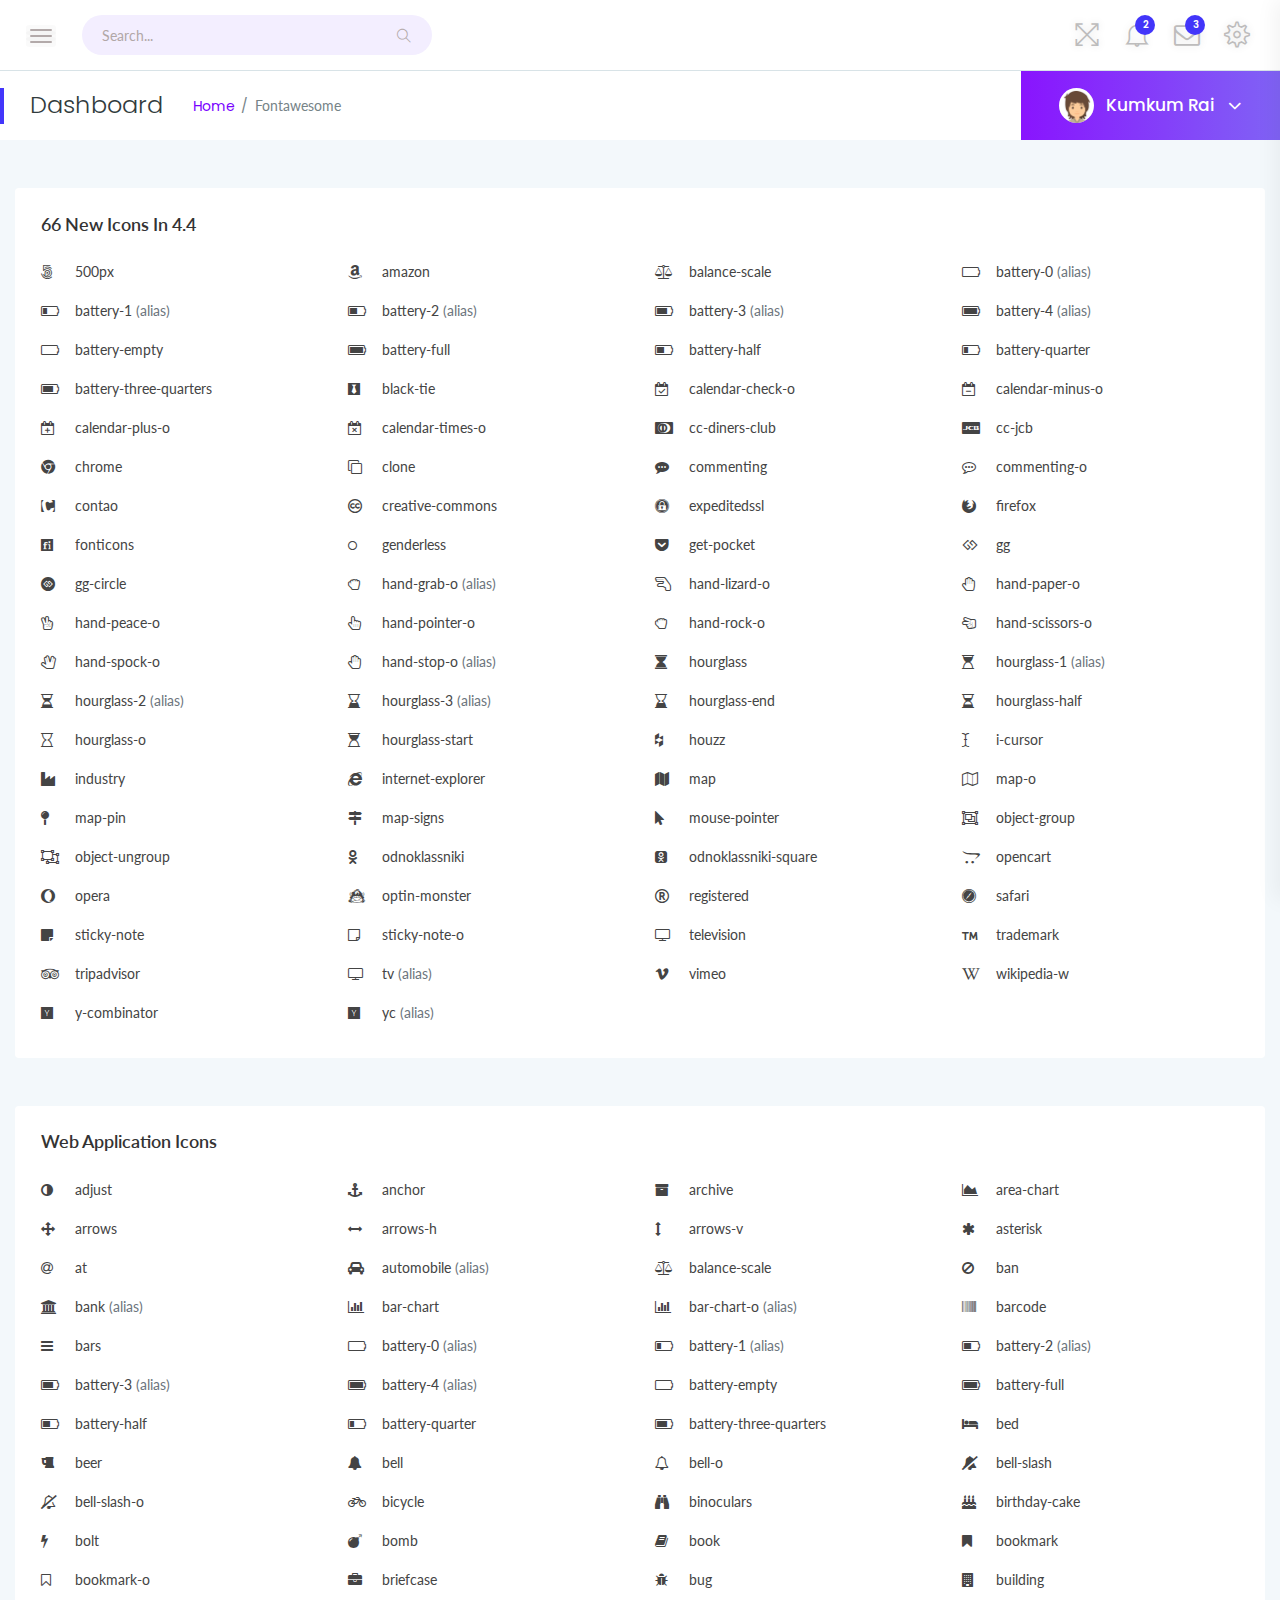
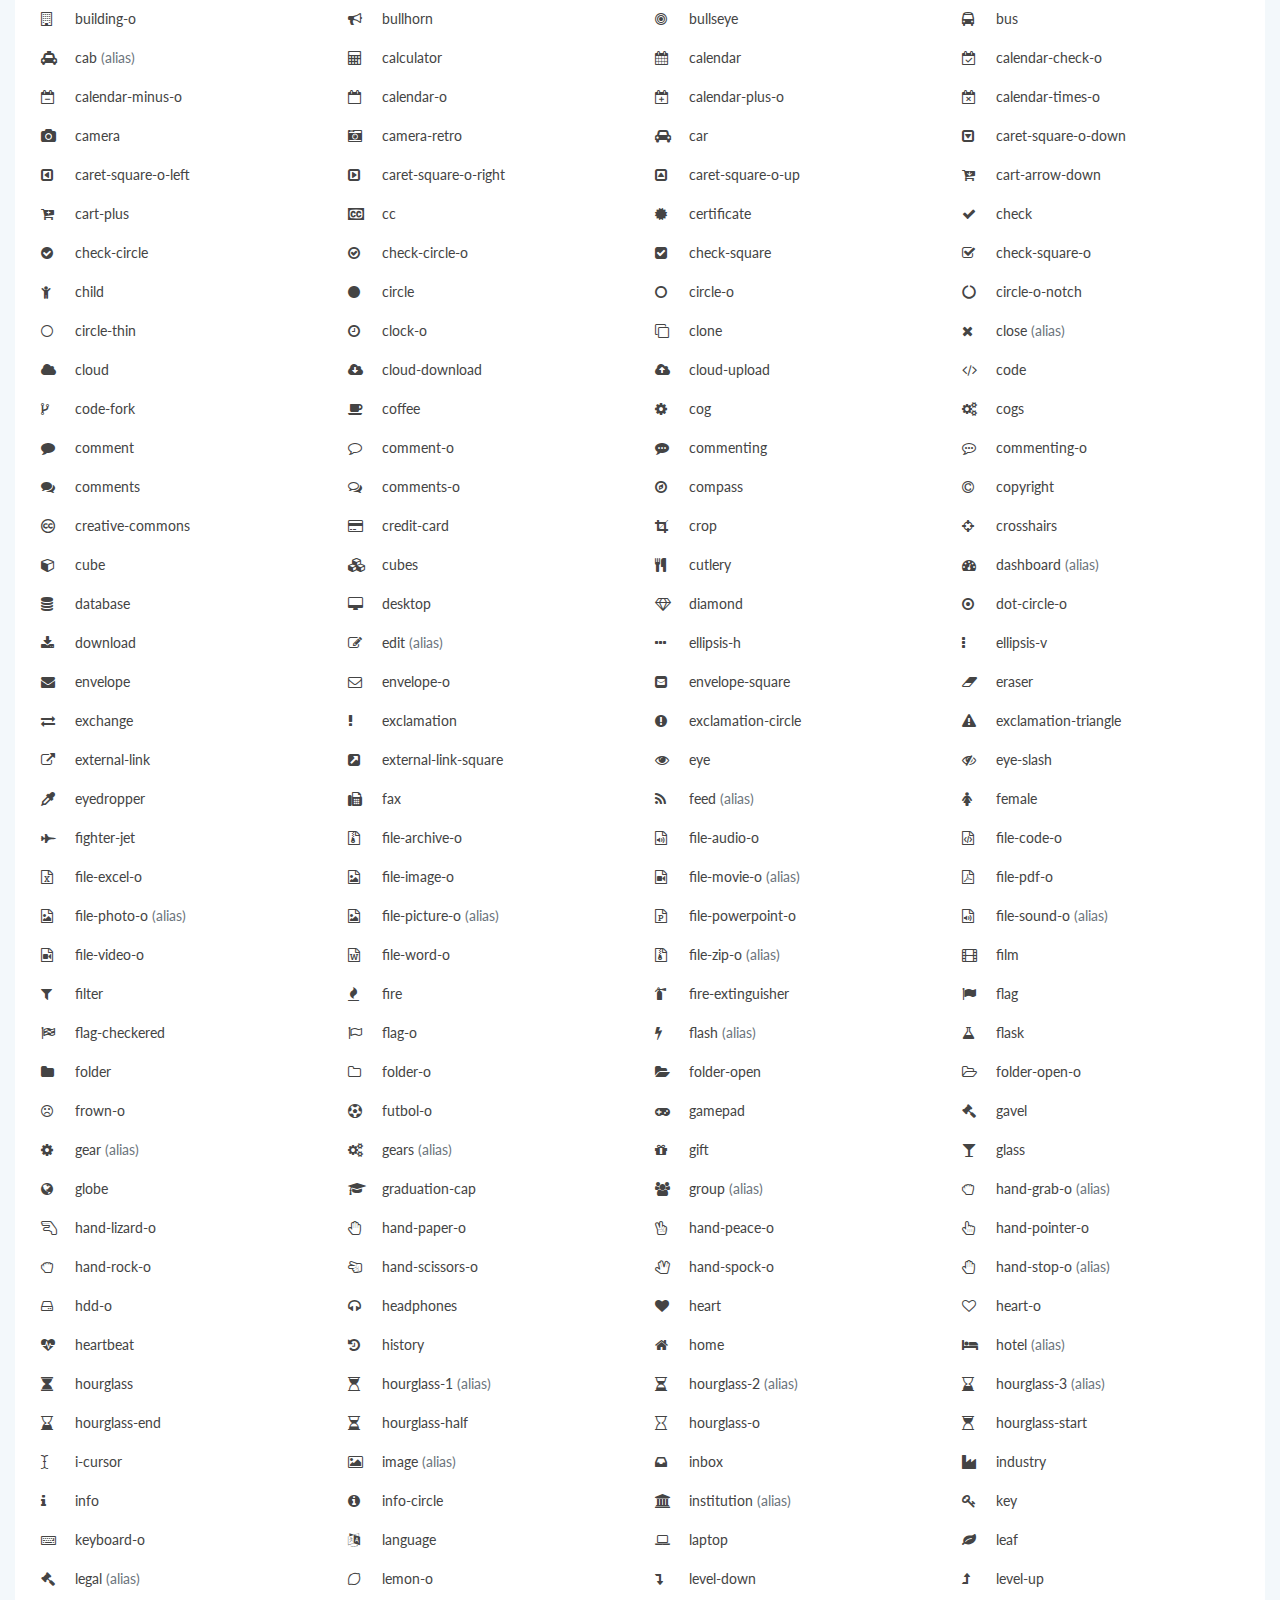
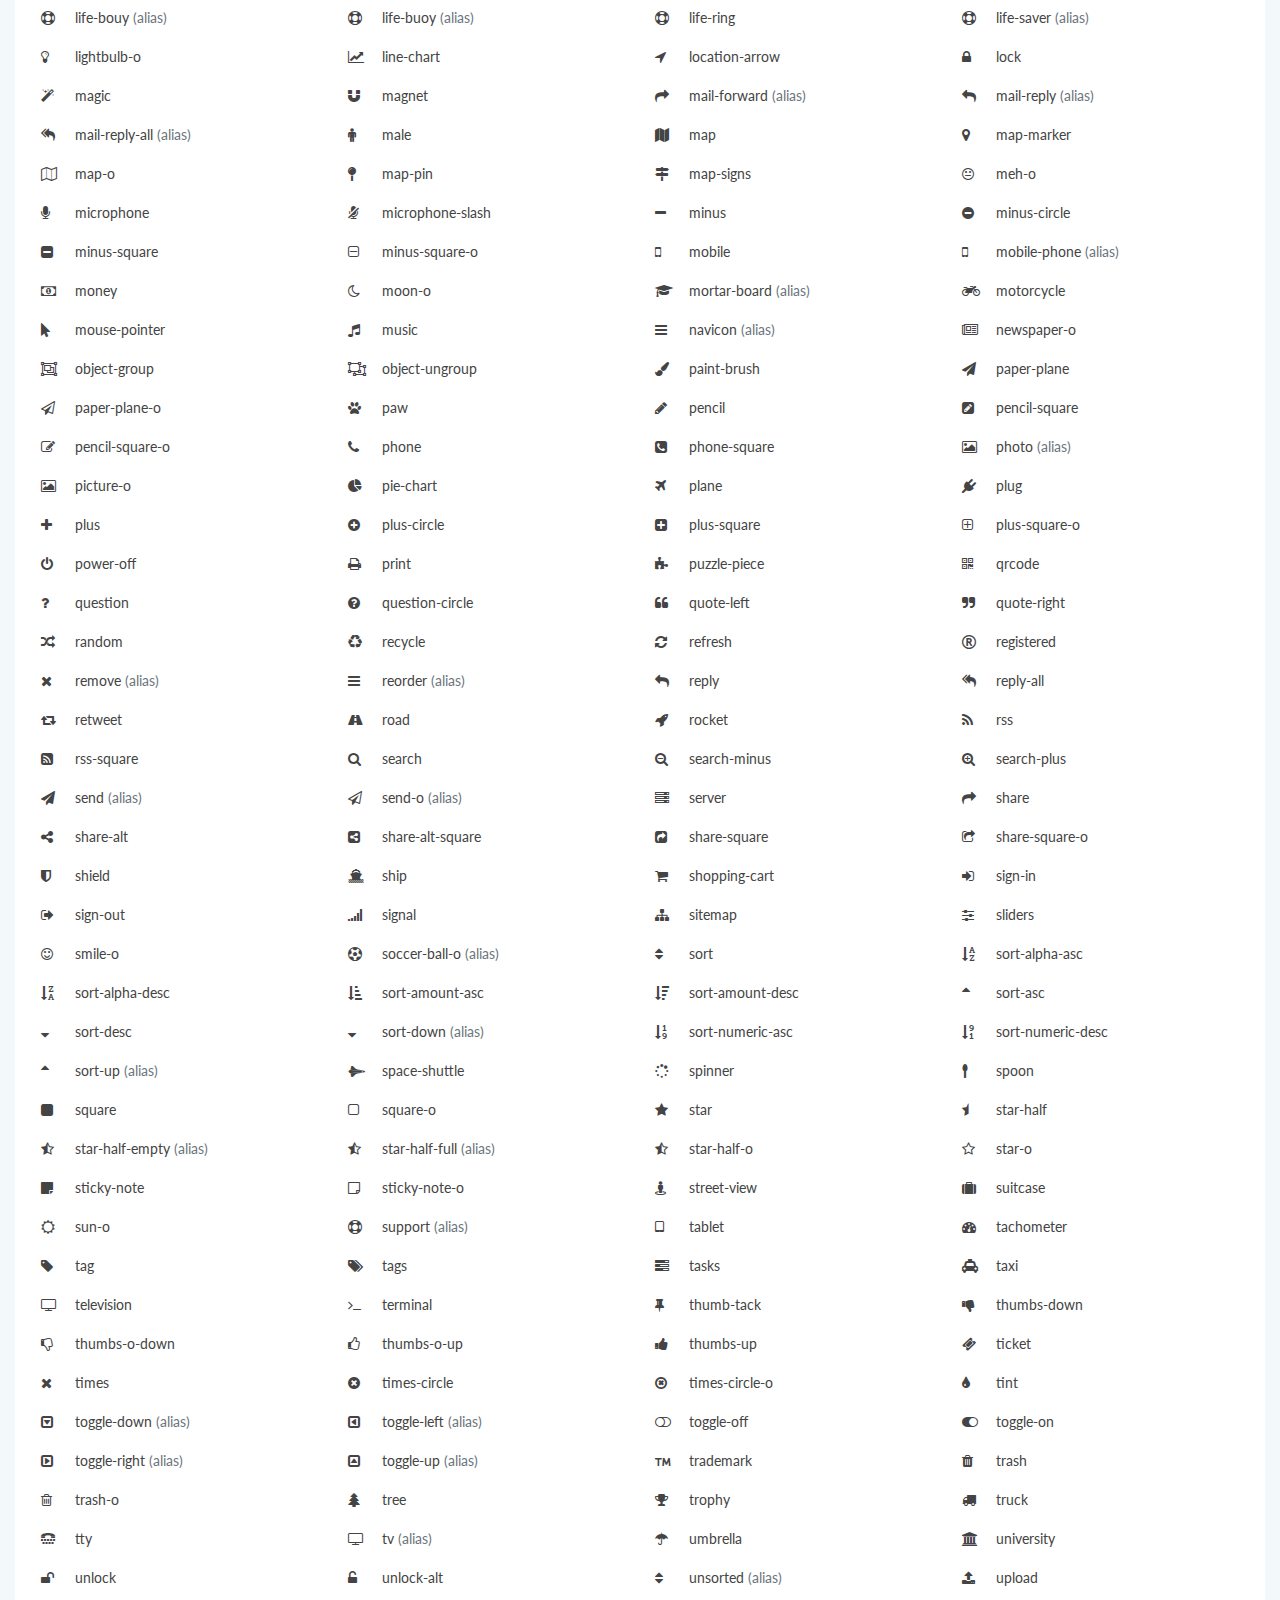
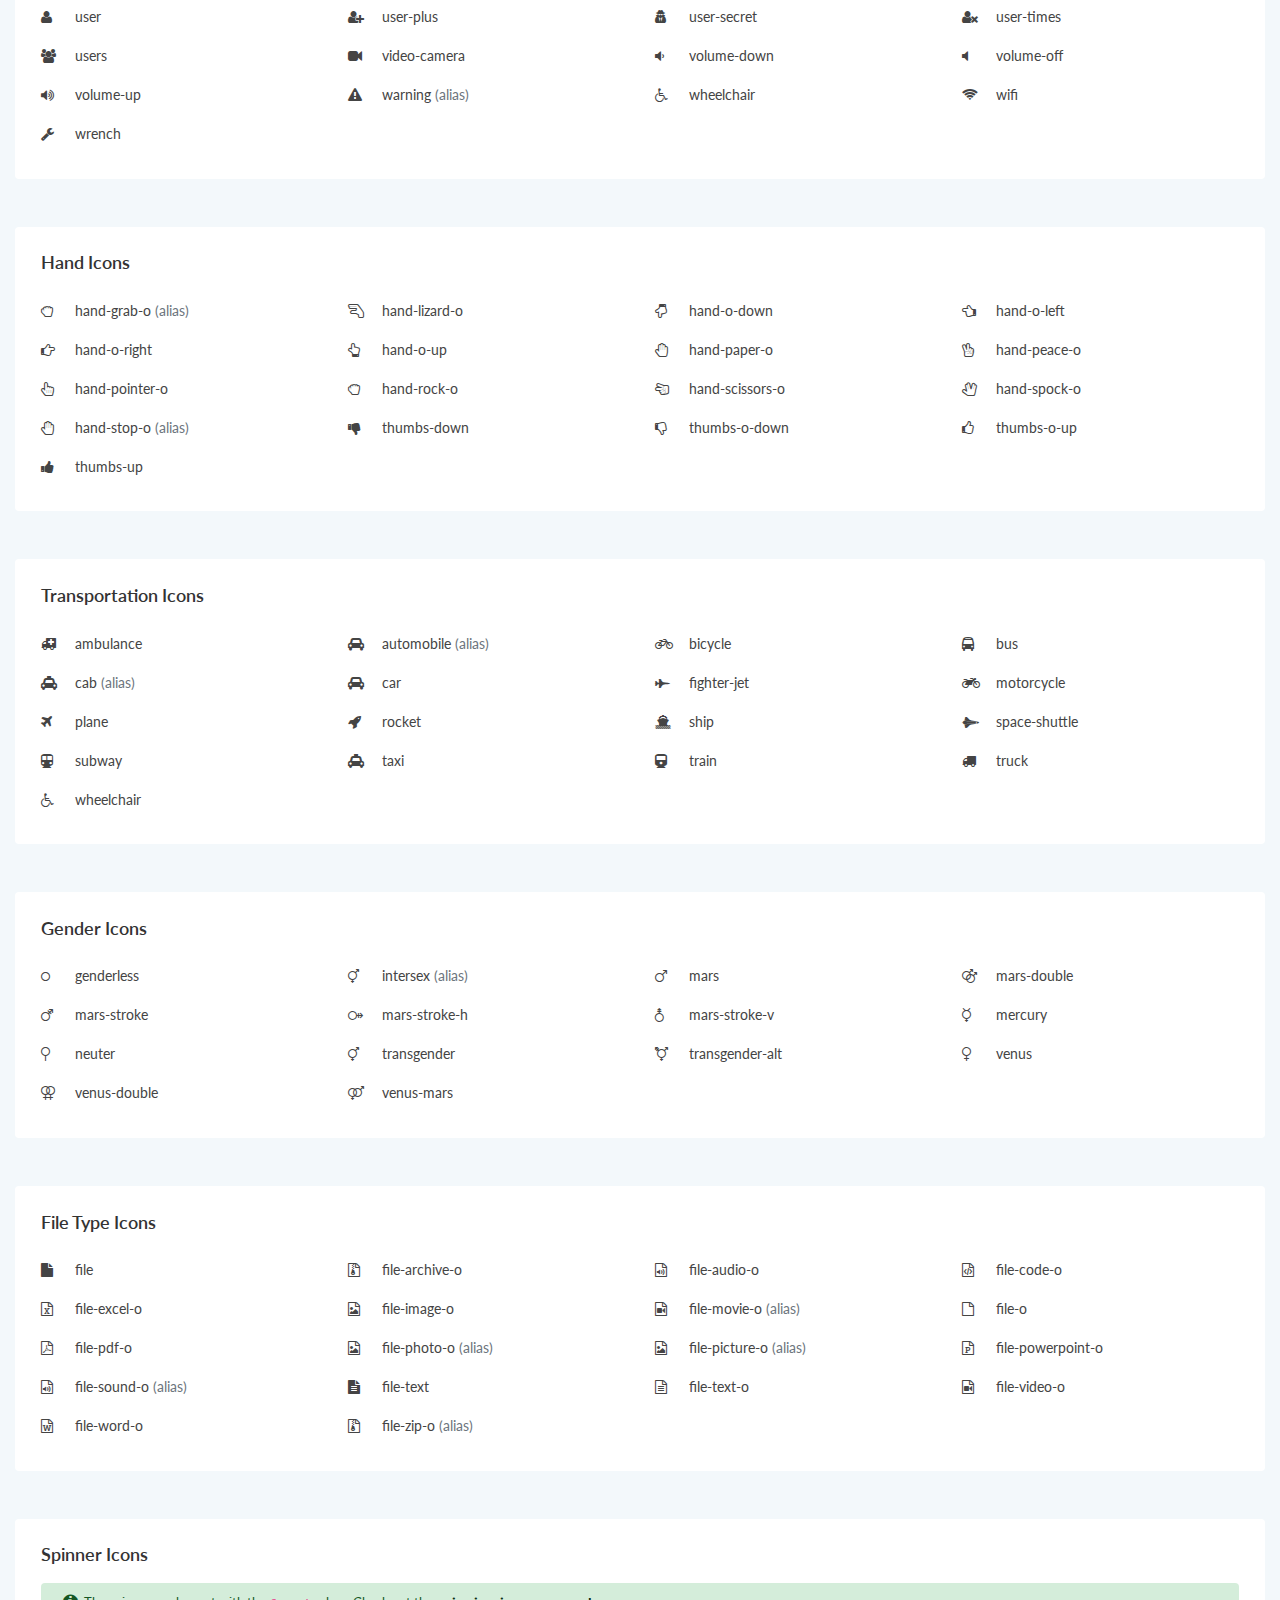
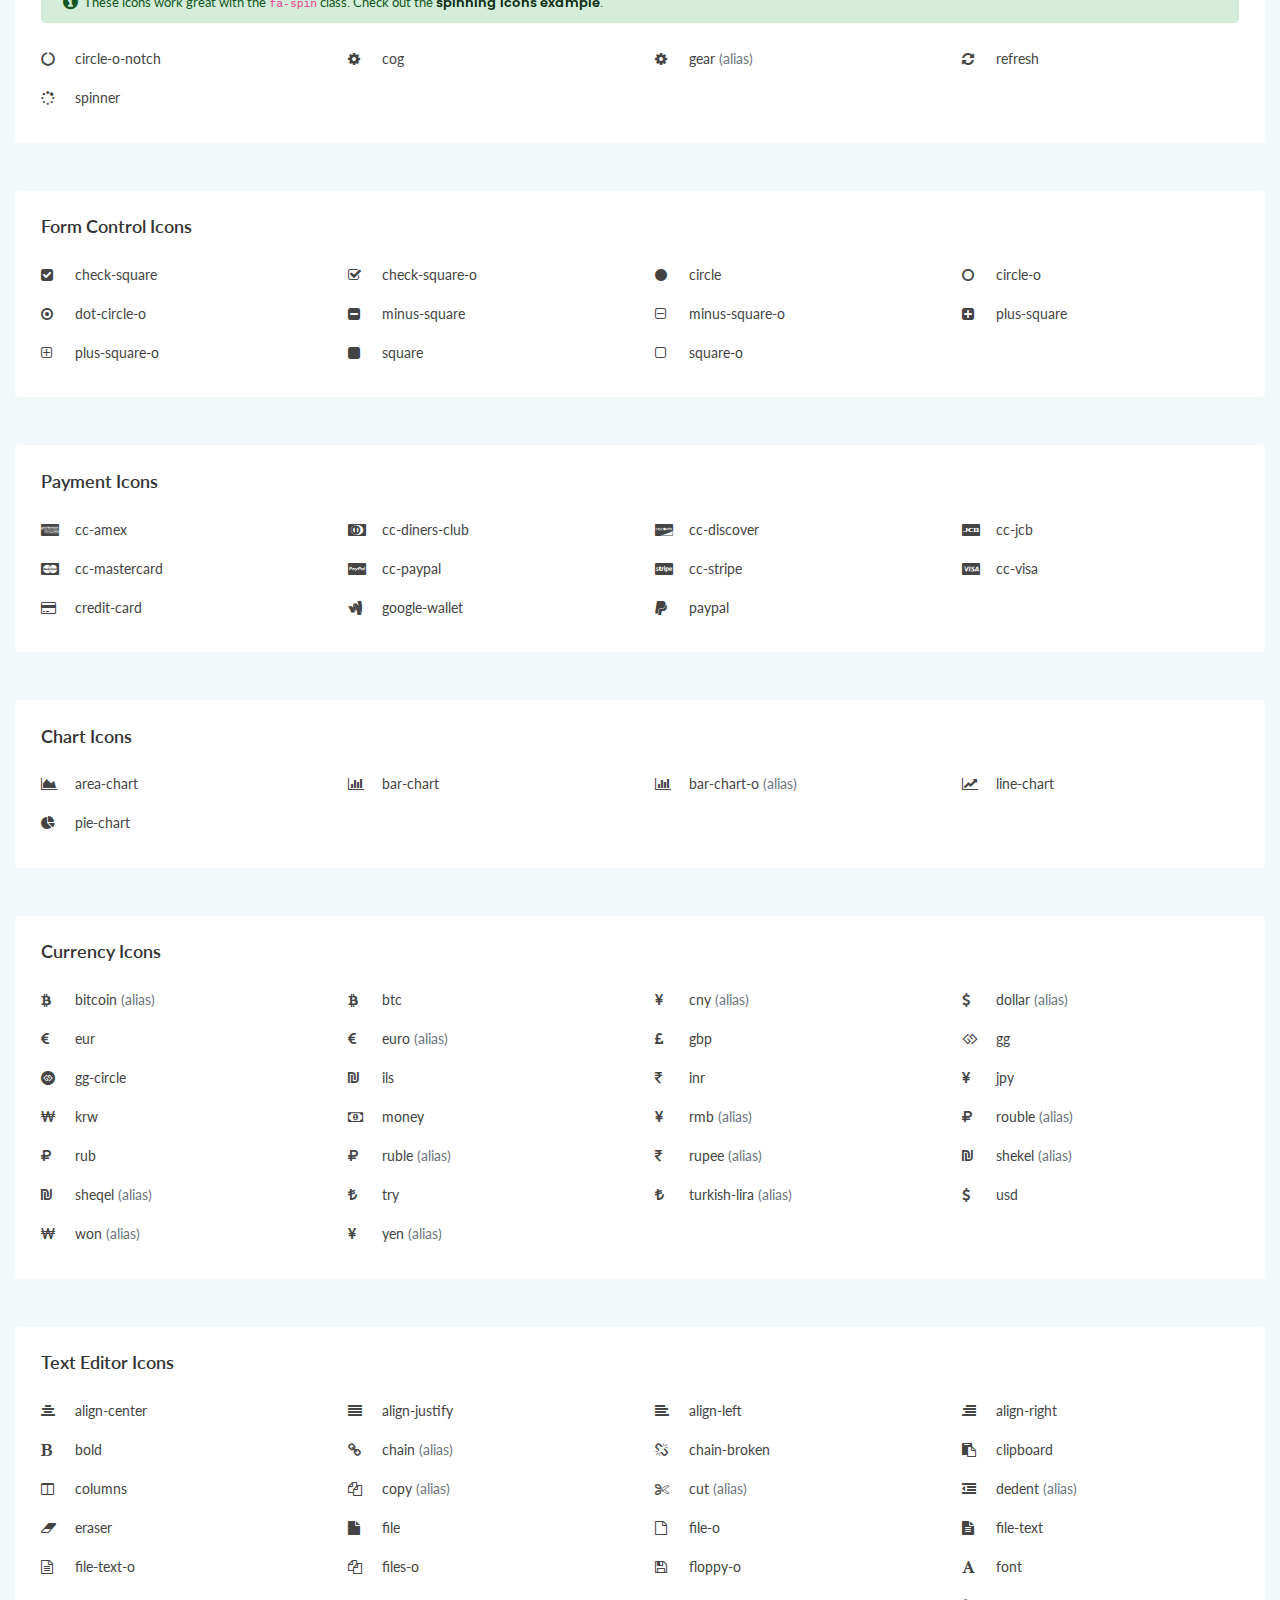
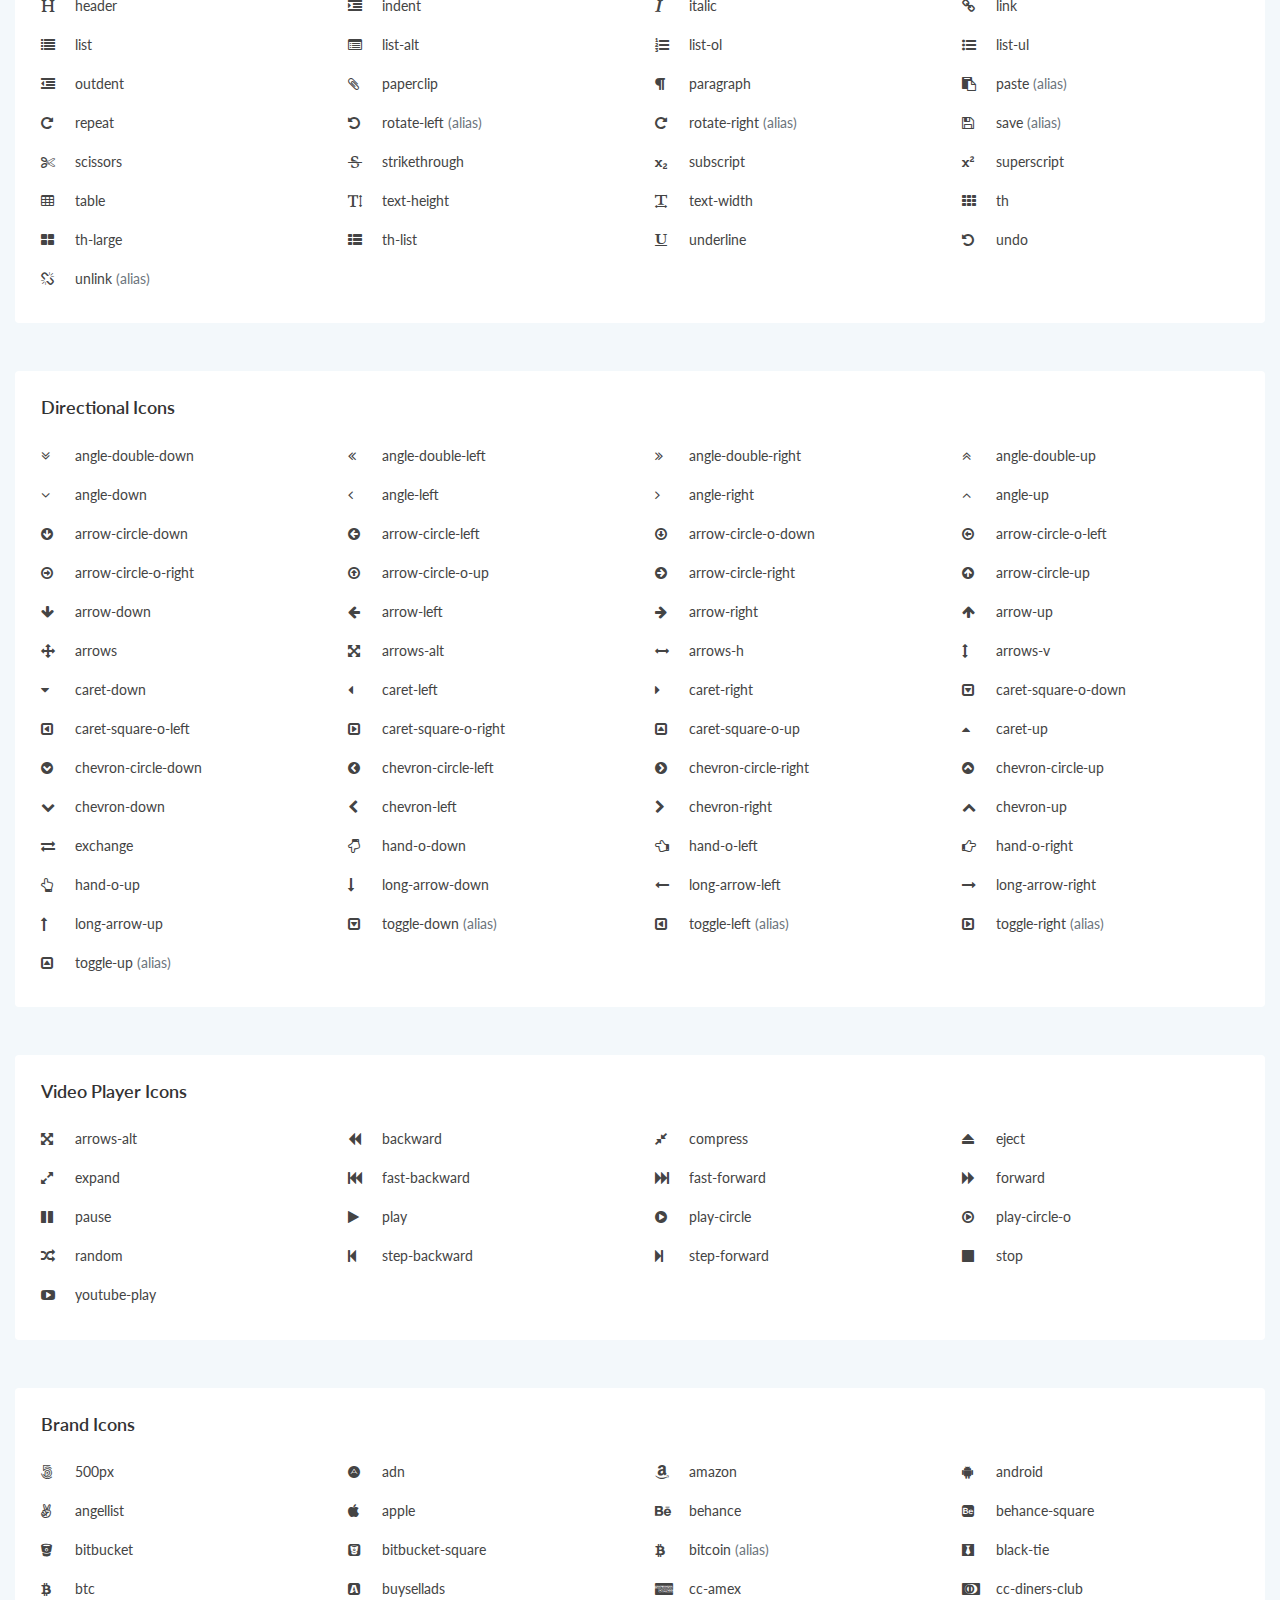
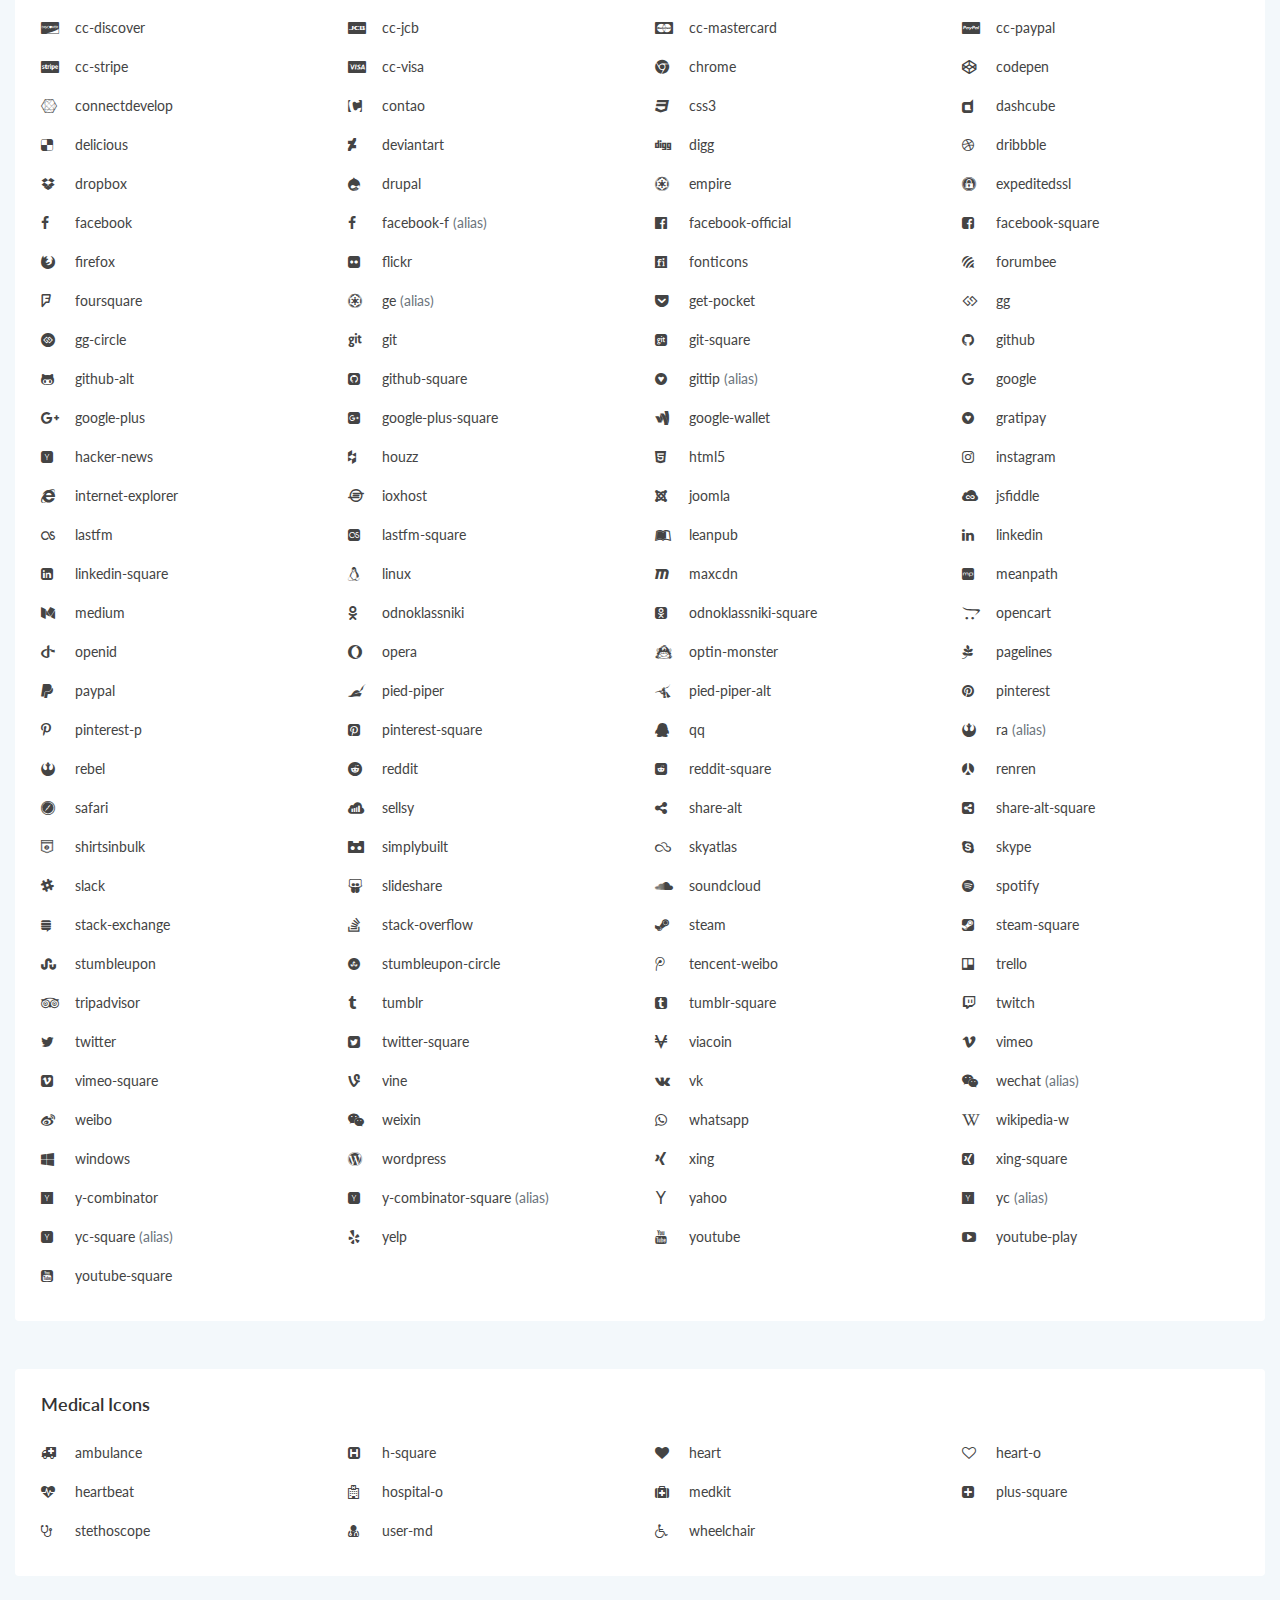
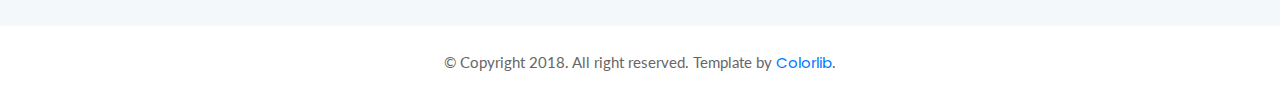
<file: fontawesome.html>
<!doctype html>
<html class="no-js" lang="en">

<head>
    <meta charset="utf-8">
    <meta http-equiv="x-ua-compatible" content="ie=edge">
    <title>Fontawesome - srtdash</title>
    <meta name="viewport" content="width=device-width, initial-scale=1">
    <link rel="shortcut icon" type="image/png" href="assets/images/icon/favicon.ico">
    <link rel="stylesheet" href="assets/css/bootstrap.min.css">
    <link rel="stylesheet" href="assets/css/font-awesome.min.css">
    <link rel="stylesheet" href="assets/css/themify-icons.css">
    <link rel="stylesheet" href="assets/css/metisMenu.css">
    <link rel="stylesheet" href="assets/css/owl.carousel.min.css">
    <link rel="stylesheet" href="assets/css/slicknav.min.css">
    <!-- amchart css -->
    <link rel="stylesheet" href="https://www.amcharts.com/lib/3/plugins/export/export.css" type="text/css" media="all" />
    <!-- others css -->
    <link rel="stylesheet" href="assets/css/typography.css">
    <link rel="stylesheet" href="assets/css/default-css.css">
    <link rel="stylesheet" href="assets/css/styles.css">
    <link rel="stylesheet" href="assets/css/responsive.css">
    <!-- modernizr css -->
    <script src="assets/js/vendor/modernizr-2.8.3.min.js"></script>
</head>

<body>
    <!--[if lt IE 8]>
            <p class="browserupgrade">You are using an <strong>outdated</strong> browser. Please <a href="http://browsehappy.com/">upgrade your browser</a> to improve your experience.</p>
        <![endif]-->
    <!-- preloader area start -->
    <div id="preloader">
        <div class="loader"></div>
    </div>
    <!-- preloader area end -->
    <!-- page container area start -->
    <div class="page-container">
        <!-- sidebar menu area start -->
        <div class="sidebar-menu">
            <div class="sidebar-header">
                <div class="logo">
                    <a href="index.html"><img src="assets/images/icon/logo.png" alt="logo"></a>
                </div>
            </div>
            <div class="main-menu">
                <div class="menu-inner">
                    <nav>
                        <ul class="metismenu" id="menu">
                            <li>
                                <a href="javascript:void(0)" aria-expanded="true"><i class="ti-dashboard"></i><span>dashboard</span></a>
                                <ul class="collapse">
                                    <li><a href="index.html">ICO dashboard</a></li>
                                    <li><a href="index2.html">Ecommerce dashboard</a></li>
                                    <li><a href="index3.html">SEO dashboard</a></li>
                                </ul>
                            </li>
                            <li>
                                <a href="javascript:void(0)" aria-expanded="true"><i class="ti-layout-sidebar-left"></i><span>Sidebar
                                                                                Types
                                                                        </span></a>
                                <ul class="collapse">
                                    <li><a href="index.html">Left Sidebar</a></li>
                                    <li><a href="index3-horizontalmenu.html">Horizontal
                                                                                        Sidebar
                                                                                </a></li>
                                </ul>
                            </li>
                            <li>
                                <a href="javascript:void(0)" aria-expanded="true"><i class="ti-pie-chart"></i><span>Charts</span></a>
                                <ul class="collapse">
                                    <li><a href="barchart.html">bar chart</a></li>
                                    <li><a href="linechart.html">line Chart</a></li>
                                    <li><a href="piechart.html">pie chart</a></li>
                                </ul>
                            </li>
                            <li>
                                <a href="javascript:void(0)" aria-expanded="true"><i class="ti-palette"></i><span>UI
                                                                                Features
                                                                        </span></a>
                                <ul class="collapse">
                                    <li><a href="accordion.html">Accordion</a></li>
                                    <li><a href="alert.html">Alert</a></li>
                                    <li><a href="badge.html">Badge</a></li>
                                    <li><a href="button.html">Button</a></li>
                                    <li><a href="button-group.html">Button Group</a></li>
                                    <li><a href="cards.html">Cards</a></li>
                                    <li><a href="dropdown.html">Dropdown</a></li>
                                    <li><a href="list-group.html">List Group</a></li>
                                    <li><a href="media-object.html">Media Object</a></li>
                                    <li><a href="modal.html">Modal</a></li>
                                    <li><a href="pagination.html">Pagination</a></li>
                                    <li><a href="popovers.html">Popover</a></li>
                                    <li><a href="progressbar.html">Progressbar</a></li>
                                    <li><a href="tab.html">Tab</a></li>
                                    <li><a href="typography.html">Typography</a></li>
                                    <li><a href="form.html">Form</a></li>
                                    <li><a href="grid.html">grid system</a></li>
                                </ul>
                            </li>
                            <li class="active">
                                <a href="javascript:void(0)" aria-expanded="true"><i class="ti-slice"></i><span>icons</span></a>
                                <ul class="collapse">
                                    <li class="active"><a href="fontawesome.html">fontawesome
                                                                                        icons
                                                                                </a></li>
                                    <li><a href="themify.html">themify icons</a></li>
                                </ul>
                            </li>
                            <li>
                                <a href="javascript:void(0)" aria-expanded="true"><i class="fa fa-table"></i>
                                                                        <span>Tables</span></a>
                                <ul class="collapse">
                                    <li><a href="table-basic.html">basic table</a></li>
                                    <li><a href="table-layout.html">table layout</a></li>
                                    <li><a href="datatable.html">datatable</a></li>
                                </ul>
                            </li>
                            <li><a href="maps.html"><i class="ti-map-alt"></i> <span>maps</span></a></li>
                            <li><a href="invoice.html"><i class="ti-receipt"></i> <span>Invoice
                                                                                Summary
                                                                        </span></a></li>
                            <li>
                                <a href="javascript:void(0)" aria-expanded="true"><i class="ti-layers-alt"></i>
                                                                        <span>Pages</span></a>
                                <ul class="collapse">
                                    <li><a href="login.html">Login</a></li>
                                    <li><a href="login2.html">Login 2</a></li>
                                    <li><a href="login3.html">Login 3</a></li>
                                    <li><a href="register.html">Register</a></li>
                                    <li><a href="register2.html">Register 2</a></li>
                                    <li><a href="register3.html">Register 3</a></li>
                                    <li><a href="register4.html">Register 4</a></li>
                                    <li><a href="screenlock.html">Lock Screen</a></li>
                                    <li><a href="screenlock2.html">Lock Screen 2</a></li>
                                    <li><a href="reset-pass.html">reset password</a></li>
                                    <li><a href="pricing.html">Pricing</a></li>
                                </ul>
                            </li>
                            <li>
                                <a href="javascript:void(0)" aria-expanded="true"><i class="fa fa-exclamation-triangle"></i>
                                                                        <span>Error</span></a>
                                <ul class="collapse">
                                    <li><a href="404.html">Error 404</a></li>
                                    <li><a href="403.html">Error 403</a></li>
                                    <li><a href="500.html">Error 500</a></li>
                                </ul>
                            </li>
                            <li>
                                <a href="javascript:void(0)" aria-expanded="true"><i class="fa fa-align-left"></i>
                                                                        <span>Multi level menu</span></a>
                                <ul class="collapse">
                                    <li><a href="#">Item level (1)</a></li>
                                    <li><a href="#">Item level (1)</a></li>
                                    <li><a href="#" aria-expanded="true">Item level (1)</a>
                                        <ul class="collapse">
                                            <li><a href="#">Item level (2)</a></li>
                                            <li><a href="#">Item level (2)</a></li>
                                            <li><a href="#">Item level (2)</a></li>
                                        </ul>
                                    </li>
                                    <li><a href="#">Item level (1)</a></li>
                                </ul>
                            </li>
                        </ul>
                    </nav>
                </div>
            </div>
        </div>
        <!-- sidebar menu area end -->
        <!-- main content area start -->
        <div class="main-content">
            <!-- header area start -->
            <div class="header-area">
                <div class="row align-items-center">
                    <!-- nav and search button -->
                    <div class="col-md-6 col-sm-8 clearfix">
                        <div class="nav-btn pull-left">
                            <span></span>
                            <span></span>
                            <span></span>
                        </div>
                        <div class="search-box pull-left">
                            <form action="#">
                                <input type="text" name="search" placeholder="Search..." required>
                                <i class="ti-search"></i>
                            </form>
                        </div>
                    </div>
                    <!-- profile info & task notification -->
                    <div class="col-md-6 col-sm-4 clearfix">
                        <ul class="notification-area pull-right">
                            <li id="full-view"><i class="ti-fullscreen"></i></li>
                            <li id="full-view-exit"><i class="ti-zoom-out"></i></li>
                            <li class="dropdown">
                                <i class="ti-bell dropdown-toggle" data-toggle="dropdown">
                                                                        <span>2</span>
                                                                </i>
                                <div class="dropdown-menu bell-notify-box notify-box">
                                    <span class="notify-title">You have 3 new notifications
                                                                                <a href="#">view all</a></span>
                                    <div class="nofity-list">
                                        <a href="#" class="notify-item">
                                            <div class="notify-thumb"><i class="ti-key btn-danger"></i></div>
                                            <div class="notify-text">
                                                <p>You have Changed Your Password
                                                </p>
                                                <span>Just Now</span>
                                            </div>
                                        </a>
                                        <a href="#" class="notify-item">
                                            <div class="notify-thumb"><i class="ti-comments-smiley btn-info"></i></div>
                                            <div class="notify-text">
                                                <p>New Commetns On Post</p>
                                                <span>30 Seconds ago</span>
                                            </div>
                                        </a>
                                        <a href="#" class="notify-item">
                                            <div class="notify-thumb"><i class="ti-key btn-primary"></i></div>
                                            <div class="notify-text">
                                                <p>Some special like you</p>
                                                <span>Just Now</span>
                                            </div>
                                        </a>
                                        <a href="#" class="notify-item">
                                            <div class="notify-thumb"><i class="ti-comments-smiley btn-info"></i></div>
                                            <div class="notify-text">
                                                <p>New Commetns On Post</p>
                                                <span>30 Seconds ago</span>
                                            </div>
                                        </a>
                                        <a href="#" class="notify-item">
                                            <div class="notify-thumb"><i class="ti-key btn-primary"></i></div>
                                            <div class="notify-text">
                                                <p>Some special like you</p>
                                                <span>Just Now</span>
                                            </div>
                                        </a>
                                        <a href="#" class="notify-item">
                                            <div class="notify-thumb"><i class="ti-key btn-danger"></i></div>
                                            <div class="notify-text">
                                                <p>You have Changed Your Password
                                                </p>
                                                <span>Just Now</span>
                                            </div>
                                        </a>
                                        <a href="#" class="notify-item">
                                            <div class="notify-thumb"><i class="ti-key btn-danger"></i></div>
                                            <div class="notify-text">
                                                <p>You have Changed Your Password
                                                </p>
                                                <span>Just Now</span>
                                            </div>
                                        </a>
                                    </div>
                                </div>
                            </li>
                            <li class="dropdown">
                                <i class="fa fa-envelope-o dropdown-toggle" data-toggle="dropdown"><span>3</span></i>
                                <div class="dropdown-menu notify-box nt-enveloper-box">
                                    <span class="notify-title">You have 3 new notifications
                                                                                <a href="#">view all</a></span>
                                    <div class="nofity-list">
                                        <a href="#" class="notify-item">
                                            <div class="notify-thumb">
                                                <img src="assets/images/author/author-img1.jpg" alt="image">
                                            </div>
                                            <div class="notify-text">
                                                <p>Aglae Mayer</p>
                                                <span class="msg">Hey I am
                                                                                                        waiting for you...</span>
                                                <span>3:15 PM</span>
                                            </div>
                                        </a>
                                        <a href="#" class="notify-item">
                                            <div class="notify-thumb">
                                                <img src="assets/images/author/author-img2.jpg" alt="image">
                                            </div>
                                            <div class="notify-text">
                                                <p>Aglae Mayer</p>
                                                <span class="msg">When you
                                                                                                        can connect with
                                                                                                        me...
                                                                                                </span>
                                                <span>3:15 PM</span>
                                            </div>
                                        </a>
                                        <a href="#" class="notify-item">
                                            <div class="notify-thumb">
                                                <img src="assets/images/author/author-img3.jpg" alt="image">
                                            </div>
                                            <div class="notify-text">
                                                <p>Aglae Mayer</p>
                                                <span class="msg">I missed
                                                                                                        you so much...</span>
                                                <span>3:15 PM</span>
                                            </div>
                                        </a>
                                        <a href="#" class="notify-item">
                                            <div class="notify-thumb">
                                                <img src="assets/images/author/author-img4.jpg" alt="image">
                                            </div>
                                            <div class="notify-text">
                                                <p>Aglae Mayer</p>
                                                <span class="msg">Your product
                                                                                                        is completely Ready...</span>
                                                <span>3:15 PM</span>
                                            </div>
                                        </a>
                                        <a href="#" class="notify-item">
                                            <div class="notify-thumb">
                                                <img src="assets/images/author/author-img2.jpg" alt="image">
                                            </div>
                                            <div class="notify-text">
                                                <p>Aglae Mayer</p>
                                                <span class="msg">Hey I am
                                                                                                        waiting for you...</span>
                                                <span>3:15 PM</span>
                                            </div>
                                        </a>
                                        <a href="#" class="notify-item">
                                            <div class="notify-thumb">
                                                <img src="assets/images/author/author-img1.jpg" alt="image">
                                            </div>
                                            <div class="notify-text">
                                                <p>Aglae Mayer</p>
                                                <span class="msg">Hey I am
                                                                                                        waiting for you...</span>
                                                <span>3:15 PM</span>
                                            </div>
                                        </a>
                                        <a href="#" class="notify-item">
                                            <div class="notify-thumb">
                                                <img src="assets/images/author/author-img3.jpg" alt="image">
                                            </div>
                                            <div class="notify-text">
                                                <p>Aglae Mayer</p>
                                                <span class="msg">Hey I am
                                                                                                        waiting for you...</span>
                                                <span>3:15 PM</span>
                                            </div>
                                        </a>
                                    </div>
                                </div>
                            </li>
                            <li>
                                <i class="ti-settings"></i>
                            </li>
                        </ul>
                    </div>
                </div>
            </div>
            <!-- header area end -->
            <!-- page title area start -->
            <div class="page-title-area">
                <div class="row align-items-center">
                    <div class="col-sm-6">
                        <div class="breadcrumbs-area clearfix">
                            <h4 class="page-title pull-left">Dashboard</h4>
                            <ul class="breadcrumbs pull-left">
                                <li><a href="index.html">Home</a></li>
                                <li><span>fontawesome</span></li>
                            </ul>
                        </div>
                    </div>
                    <div class="col-sm-6 clearfix">
                        <div class="user-profile pull-right">
                            <img class="avatar user-thumb" src="assets/images/author/avatar.png" alt="avatar">
                            <h4 class="user-name dropdown-toggle" data-toggle="dropdown">Kumkum
                                                                Rai <i class="fa fa-angle-down"></i></h4>
                            <div class="dropdown-menu">
                                <a class="dropdown-item" href="#">Message</a>
                                <a class="dropdown-item" href="#">Settings</a>
                                <a class="dropdown-item" href="#">Log Out</a>
                            </div>
                        </div>
                    </div>
                </div>
            </div>
            <!-- page title area end -->
            <div class="main-content-inner">
                <div class="row">
                    <!-- new icon start -->
                    <div class="col-12 mt-5">
                        <div class="card">
                            <div class="card-body">
                                <h4 class="header-title">66 New Icons In 4.4</h4>
                                <div class="row">
                                    <div class="fw-icons col-lg-3 col-sm-6"><a href="#"><i
                                                                                                class="fa fa-500px"></i> 500px</a></div>
                                    <div class="fw-icons col-lg-3 col-sm-6"><a href="#"><i
                                                                                                class="fa fa-amazon"></i> amazon</a></div>
                                    <div class="fw-icons col-lg-3 col-sm-6"><a href="#"><i
                                                                                                class="fa fa-balance-scale"></i>
                                                                                        balance-scale</a></div>
                                    <div class="fw-icons col-lg-3 col-sm-6"><a href="#"><i
                                                                                                class="fa fa-battery-0"></i> battery-0
                                                                                        <span class="text-muted">(alias)</span></a></div>
                                    <div class="fw-icons col-lg-3 col-sm-6"><a href="#"><i
                                                                                                class="fa fa-battery-1"></i> battery-1
                                                                                        <span class="text-muted">(alias)</span></a></div>
                                    <div class="fw-icons col-lg-3 col-sm-6"><a href="#"><i
                                                                                                class="fa fa-battery-2"></i> battery-2
                                                                                        <span class="text-muted">(alias)</span></a></div>
                                    <div class="fw-icons col-lg-3 col-sm-6"><a href="#"><i
                                                                                                class="fa fa-battery-3"></i> battery-3
                                                                                        <span class="text-muted">(alias)</span></a></div>
                                    <div class="fw-icons col-lg-3 col-sm-6"><a href="#"><i
                                                                                                class="fa fa-battery-4"></i> battery-4
                                                                                        <span class="text-muted">(alias)</span></a></div>
                                    <div class="fw-icons col-lg-3 col-sm-6"><a href="#"><i
                                                                                                class="fa fa-battery-empty"></i>
                                                                                        battery-empty</a></div>
                                    <div class="fw-icons col-lg-3 col-sm-6"><a href="#"><i
                                                                                                class="fa fa-battery-full"></i>
                                                                                        battery-full</a></div>
                                    <div class="fw-icons col-lg-3 col-sm-6"><a href="#"><i
                                                                                                class="fa fa-battery-half"></i>
                                                                                        battery-half</a></div>
                                    <div class="fw-icons col-lg-3 col-sm-6"><a href="#"><i
                                                                                                class="fa fa-battery-quarter"></i>
                                                                                        battery-quarter</a></div>
                                    <div class="fw-icons col-lg-3 col-sm-6"><a href="#"><i
                                                                                                class="fa fa-battery-three-quarters"></i>
                                                                                        battery-three-quarters</a></div>
                                    <div class="fw-icons col-lg-3 col-sm-6"><a href="#"><i
                                                                                                class="fa fa-black-tie"></i> black-tie</a></div>
                                    <div class="fw-icons col-lg-3 col-sm-6"><a href="#"><i
                                                                                                class="fa fa-calendar-check-o"></i>
                                                                                        calendar-check-o</a></div>
                                    <div class="fw-icons col-lg-3 col-sm-6"><a href="#"><i
                                                                                                class="fa fa-calendar-minus-o"></i>
                                                                                        calendar-minus-o</a></div>
                                    <div class="fw-icons col-lg-3 col-sm-6"><a href="#"><i
                                                                                                class="fa fa-calendar-plus-o"></i>
                                                                                        calendar-plus-o</a></div>
                                    <div class="fw-icons col-lg-3 col-sm-6"><a href="#"><i
                                                                                                class="fa fa-calendar-times-o"></i>
                                                                                        calendar-times-o</a></div>
                                    <div class="fw-icons col-lg-3 col-sm-6"><a href="#"><i
                                                                                                class="fa fa-cc-diners-club"></i>
                                                                                        cc-diners-club</a></div>
                                    <div class="fw-icons col-lg-3 col-sm-6"><a href="#"><i
                                                                                                class="fa fa-cc-jcb"></i> cc-jcb</a></div>
                                    <div class="fw-icons col-lg-3 col-sm-6"><a href="#"><i
                                                                                                class="fa fa-chrome"></i> chrome</a></div>
                                    <div class="fw-icons col-lg-3 col-sm-6"><a href="#"><i
                                                                                                class="fa fa-clone"></i> clone</a></div>
                                    <div class="fw-icons col-lg-3 col-sm-6"><a href="#"><i
                                                                                                class="fa fa-commenting"></i>
                                                                                        commenting</a></div>
                                    <div class="fw-icons col-lg-3 col-sm-6"><a href="#"><i
                                                                                                class="fa fa-commenting-o"></i>
                                                                                        commenting-o</a></div>
                                    <div class="fw-icons col-lg-3 col-sm-6"><a href="#"><i
                                                                                                class="fa fa-contao"></i> contao</a></div>
                                    <div class="fw-icons col-lg-3 col-sm-6"><a href="#"><i
                                                                                                class="fa fa-creative-commons"></i>
                                                                                        creative-commons</a></div>
                                    <div class="fw-icons col-lg-3 col-sm-6"><a href="#"><i
                                                                                                class="fa fa-expeditedssl"></i>
                                                                                        expeditedssl</a></div>
                                    <div class="fw-icons col-lg-3 col-sm-6"><a href="#"><i
                                                                                                class="fa fa-firefox"></i> firefox</a></div>
                                    <div class="fw-icons col-lg-3 col-sm-6"><a href="#"><i
                                                                                                class="fa fa-fonticons"></i> fonticons</a></div>
                                    <div class="fw-icons col-lg-3 col-sm-6"><a href="#"><i
                                                                                                class="fa fa-genderless"></i>
                                                                                        genderless</a></div>
                                    <div class="fw-icons col-lg-3 col-sm-6"><a href="#"><i
                                                                                                class="fa fa-get-pocket"></i>
                                                                                        get-pocket</a></div>
                                    <div class="fw-icons col-lg-3 col-sm-6"><a href="#"><i
                                                                                                class="fa fa-gg"></i> gg</a></div>
                                    <div class="fw-icons col-lg-3 col-sm-6"><a href="#"><i
                                                                                                class="fa fa-gg-circle"></i> gg-circle</a></div>
                                    <div class="fw-icons col-lg-3 col-sm-6"><a href="#"><i
                                                                                                class="fa fa-hand-grab-o"></i>
                                                                                        hand-grab-o <span class="text-muted">(alias)</span></a></div>
                                    <div class="fw-icons col-lg-3 col-sm-6"><a href="#"><i
                                                                                                class="fa fa-hand-lizard-o"></i>
                                                                                        hand-lizard-o</a></div>
                                    <div class="fw-icons col-lg-3 col-sm-6"><a href="#"><i
                                                                                                class="fa fa-hand-paper-o"></i>
                                                                                        hand-paper-o</a></div>
                                    <div class="fw-icons col-lg-3 col-sm-6"><a href="#"><i
                                                                                                class="fa fa-hand-peace-o"></i>
                                                                                        hand-peace-o</a></div>
                                    <div class="fw-icons col-lg-3 col-sm-6"><a href="#"><i
                                                                                                class="fa fa-hand-pointer-o"></i>
                                                                                        hand-pointer-o</a></div>
                                    <div class="fw-icons col-lg-3 col-sm-6"><a href="#"><i
                                                                                                class="fa fa-hand-rock-o"></i>
                                                                                        hand-rock-o</a></div>
                                    <div class="fw-icons col-lg-3 col-sm-6"><a href="#"><i
                                                                                                class="fa fa-hand-scissors-o"></i>
                                                                                        hand-scissors-o</a></div>
                                    <div class="fw-icons col-lg-3 col-sm-6"><a href="#"><i
                                                                                                class="fa fa-hand-spock-o"></i>
                                                                                        hand-spock-o</a></div>
                                    <div class="fw-icons col-lg-3 col-sm-6"><a href="#"><i
                                                                                                class="fa fa-hand-stop-o"></i>
                                                                                        hand-stop-o <span class="text-muted">(alias)</span></a></div>
                                    <div class="fw-icons col-lg-3 col-sm-6"><a href="#"><i
                                                                                                class="fa fa-hourglass"></i> hourglass</a></div>
                                    <div class="fw-icons col-lg-3 col-sm-6"><a href="#"><i
                                                                                                class="fa fa-hourglass-1"></i>
                                                                                        hourglass-1 <span class="text-muted">(alias)</span></a></div>
                                    <div class="fw-icons col-lg-3 col-sm-6"><a href="#"><i
                                                                                                class="fa fa-hourglass-2"></i>
                                                                                        hourglass-2 <span class="text-muted">(alias)</span></a></div>
                                    <div class="fw-icons col-lg-3 col-sm-6"><a href="#"><i
                                                                                                class="fa fa-hourglass-3"></i>
                                                                                        hourglass-3 <span class="text-muted">(alias)</span></a></div>
                                    <div class="fw-icons col-lg-3 col-sm-6"><a href="#"><i
                                                                                                class="fa fa-hourglass-end"></i>
                                                                                        hourglass-end</a></div>
                                    <div class="fw-icons col-lg-3 col-sm-6"><a href="#"><i
                                                                                                class="fa fa-hourglass-half"></i>
                                                                                        hourglass-half</a></div>
                                    <div class="fw-icons col-lg-3 col-sm-6"><a href="#"><i
                                                                                                class="fa fa-hourglass-o"></i>
                                                                                        hourglass-o</a></div>
                                    <div class="fw-icons col-lg-3 col-sm-6"><a href="#"><i
                                                                                                class="fa fa-hourglass-start"></i>
                                                                                        hourglass-start</a></div>
                                    <div class="fw-icons col-lg-3 col-sm-6"><a href="#"><i
                                                                                                class="fa fa-houzz"></i> houzz</a></div>
                                    <div class="fw-icons col-lg-3 col-sm-6"><a href="#"><i
                                                                                                class="fa fa-i-cursor"></i> i-cursor</a></div>
                                    <div class="fw-icons col-lg-3 col-sm-6"><a href="#"><i
                                                                                                class="fa fa-industry"></i> industry</a></div>
                                    <div class="fw-icons col-lg-3 col-sm-6"><a href="#"><i
                                                                                                class="fa fa-internet-explorer"></i>
                                                                                        internet-explorer</a></div>
                                    <div class="fw-icons col-lg-3 col-sm-6"><a href="#"><i
                                                                                                class="fa fa-map"></i> map</a></div>
                                    <div class="fw-icons col-lg-3 col-sm-6"><a href="#"><i
                                                                                                class="fa fa-map-o"></i> map-o</a></div>
                                    <div class="fw-icons col-lg-3 col-sm-6"><a href="#"><i
                                                                                                class="fa fa-map-pin"></i> map-pin</a></div>
                                    <div class="fw-icons col-lg-3 col-sm-6"><a href="#"><i
                                                                                                class="fa fa-map-signs"></i> map-signs</a></div>
                                    <div class="fw-icons col-lg-3 col-sm-6"><a href="#"><i
                                                                                                class="fa fa-mouse-pointer"></i>
                                                                                        mouse-pointer</a></div>
                                    <div class="fw-icons col-lg-3 col-sm-6"><a href="#"><i
                                                                                                class="fa fa-object-group"></i>
                                                                                        object-group</a></div>
                                    <div class="fw-icons col-lg-3 col-sm-6"><a href="#"><i
                                                                                                class="fa fa-object-ungroup"></i>
                                                                                        object-ungroup</a></div>
                                    <div class="fw-icons col-lg-3 col-sm-6"><a href="#"><i
                                                                                                class="fa fa-odnoklassniki"></i>
                                                                                        odnoklassniki</a></div>
                                    <div class="fw-icons col-lg-3 col-sm-6"><a href="#"><i
                                                                                                class="fa fa-odnoklassniki-square"></i>
                                                                                        odnoklassniki-square</a></div>
                                    <div class="fw-icons col-lg-3 col-sm-6"><a href="#"><i
                                                                                                class="fa fa-opencart"></i> opencart</a></div>
                                    <div class="fw-icons col-lg-3 col-sm-6"><a href="#"><i
                                                                                                class="fa fa-opera"></i> opera</a></div>
                                    <div class="fw-icons col-lg-3 col-sm-6"><a href="#"><i
                                                                                                class="fa fa-optin-monster"></i>
                                                                                        optin-monster</a></div>
                                    <div class="fw-icons col-lg-3 col-sm-6"><a href="#"><i
                                                                                                class="fa fa-registered"></i>
                                                                                        registered</a></div>
                                    <div class="fw-icons col-lg-3 col-sm-6"><a href="#"><i
                                                                                                class="fa fa-safari"></i> safari</a></div>
                                    <div class="fw-icons col-lg-3 col-sm-6"><a href="#"><i
                                                                                                class="fa fa-sticky-note"></i>
                                                                                        sticky-note</a></div>
                                    <div class="fw-icons col-lg-3 col-sm-6"><a href="#"><i
                                                                                                class="fa fa-sticky-note-o"></i>
                                                                                        sticky-note-o</a></div>
                                    <div class="fw-icons col-lg-3 col-sm-6"><a href="#"><i
                                                                                                class="fa fa-television"></i>
                                                                                        television</a></div>
                                    <div class="fw-icons col-lg-3 col-sm-6"><a href="#"><i
                                                                                                class="fa fa-trademark"></i> trademark</a></div>
                                    <div class="fw-icons col-lg-3 col-sm-6"><a href="#"><i
                                                                                                class="fa fa-tripadvisor"></i>
                                                                                        tripadvisor</a></div>
                                    <div class="fw-icons col-lg-3 col-sm-6"><a href="#"><i
                                                                                                class="fa fa-tv"></i> tv <span class="text-muted">(alias)</span></a></div>
                                    <div class="fw-icons col-lg-3 col-sm-6"><a href="#"><i
                                                                                                class="fa fa-vimeo"></i> vimeo</a></div>
                                    <div class="fw-icons col-lg-3 col-sm-6"><a href="#"><i
                                                                                                class="fa fa-wikipedia-w"></i>
                                                                                        wikipedia-w</a></div>
                                    <div class="fw-icons col-lg-3 col-sm-6"><a href="#"><i
                                                                                                class="fa fa-y-combinator"></i>
                                                                                        y-combinator</a></div>
                                    <div class="fw-icons col-lg-3 col-sm-6"><a href="#"><i
                                                                                                class="fa fa-yc"></i> yc <span class="text-muted">(alias)</span></a></div>
                                </div>
                            </div>
                        </div>
                    </div>
                    <!-- new icon end -->
                    <!-- Web icon start -->
                    <div class="col-12 mt-5">
                        <div class="card">
                            <div class="card-body">
                                <h4 class="header-title">Web Application Icons</h4>
                                <div class="row">
                                    <div class="fw-icons col-lg-3 col-sm-6"><a href="#"><i
                                                                                                class="fa fa-adjust"></i> adjust</a></div>
                                    <div class="fw-icons col-lg-3 col-sm-6"><a href="#"><i
                                                                                                class="fa fa-anchor"></i> anchor</a></div>
                                    <div class="fw-icons col-lg-3 col-sm-6"><a href="#"><i
                                                                                                class="fa fa-archive"></i> archive</a></div>
                                    <div class="fw-icons col-lg-3 col-sm-6"><a href="#"><i
                                                                                                class="fa fa-area-chart"></i>
                                                                                        area-chart</a></div>
                                    <div class="fw-icons col-lg-3 col-sm-6"><a href="#"><i
                                                                                                class="fa fa-arrows"></i> arrows</a></div>
                                    <div class="fw-icons col-lg-3 col-sm-6"><a href="#"><i
                                                                                                class="fa fa-arrows-h"></i> arrows-h</a></div>
                                    <div class="fw-icons col-lg-3 col-sm-6"><a href="#"><i
                                                                                                class="fa fa-arrows-v"></i> arrows-v</a></div>
                                    <div class="fw-icons col-lg-3 col-sm-6"><a href="#"><i
                                                                                                class="fa fa-asterisk"></i> asterisk</a></div>
                                    <div class="fw-icons col-lg-3 col-sm-6"><a href="#"><i
                                                                                                class="fa fa-at"></i> at</a></div>
                                    <div class="fw-icons col-lg-3 col-sm-6"><a href="#"><i
                                                                                                class="fa fa-automobile"></i>
                                                                                        automobile <span class="text-muted">(alias)</span></a></div>
                                    <div class="fw-icons col-lg-3 col-sm-6"><a href="#"><i
                                                                                                class="fa fa-balance-scale"></i>
                                                                                        balance-scale</a></div>
                                    <div class="fw-icons col-lg-3 col-sm-6"><a href="#"><i
                                                                                                class="fa fa-ban"></i> ban</a></div>
                                    <div class="fw-icons col-lg-3 col-sm-6"><a href="#"><i
                                                                                                class="fa fa-bank"></i> bank <span
                                                                                                class="text-muted">(alias)</span></a></div>
                                    <div class="fw-icons col-lg-3 col-sm-6"><a href="#"><i
                                                                                                class="fa fa-bar-chart"></i> bar-chart</a></div>
                                    <div class="fw-icons col-lg-3 col-sm-6"><a href="#"><i
                                                                                                class="fa fa-bar-chart-o"></i>
                                                                                        bar-chart-o <span class="text-muted">(alias)</span></a></div>
                                    <div class="fw-icons col-lg-3 col-sm-6"><a href="#"><i
                                                                                                class="fa fa-barcode"></i> barcode</a></div>
                                    <div class="fw-icons col-lg-3 col-sm-6"><a href="#"><i
                                                                                                class="fa fa-bars"></i> bars</a></div>
                                    <div class="fw-icons col-lg-3 col-sm-6"><a href="#"><i
                                                                                                class="fa fa-battery-0"></i> battery-0
                                                                                        <span class="text-muted">(alias)</span></a></div>
                                    <div class="fw-icons col-lg-3 col-sm-6"><a href="#"><i
                                                                                                class="fa fa-battery-1"></i> battery-1
                                                                                        <span class="text-muted">(alias)</span></a></div>
                                    <div class="fw-icons col-lg-3 col-sm-6"><a href="#"><i
                                                                                                class="fa fa-battery-2"></i> battery-2
                                                                                        <span class="text-muted">(alias)</span></a></div>
                                    <div class="fw-icons col-lg-3 col-sm-6"><a href="#"><i
                                                                                                class="fa fa-battery-3"></i> battery-3
                                                                                        <span class="text-muted">(alias)</span></a></div>
                                    <div class="fw-icons col-lg-3 col-sm-6"><a href="#"><i
                                                                                                class="fa fa-battery-4"></i> battery-4
                                                                                        <span class="text-muted">(alias)</span></a></div>
                                    <div class="fw-icons col-lg-3 col-sm-6"><a href="#"><i
                                                                                                class="fa fa-battery-empty"></i>
                                                                                        battery-empty</a></div>
                                    <div class="fw-icons col-lg-3 col-sm-6"><a href="#"><i
                                                                                                class="fa fa-battery-full"></i>
                                                                                        battery-full</a></div>
                                    <div class="fw-icons col-lg-3 col-sm-6"><a href="#"><i
                                                                                                class="fa fa-battery-half"></i>
                                                                                        battery-half</a></div>
                                    <div class="fw-icons col-lg-3 col-sm-6"><a href="#"><i
                                                                                                class="fa fa-battery-quarter"></i>
                                                                                        battery-quarter</a></div>
                                    <div class="fw-icons col-lg-3 col-sm-6"><a href="#"><i
                                                                                                class="fa fa-battery-three-quarters"></i>
                                                                                        battery-three-quarters</a></div>
                                    <div class="fw-icons col-lg-3 col-sm-6"><a href="#"><i
                                                                                                class="fa fa-bed"></i> bed</a></div>
                                    <div class="fw-icons col-lg-3 col-sm-6"><a href="#"><i
                                                                                                class="fa fa-beer"></i> beer</a></div>
                                    <div class="fw-icons col-lg-3 col-sm-6"><a href="#"><i
                                                                                                class="fa fa-bell"></i> bell</a></div>
                                    <div class="fw-icons col-lg-3 col-sm-6"><a href="#"><i
                                                                                                class="fa fa-bell-o"></i> bell-o</a></div>
                                    <div class="fw-icons col-lg-3 col-sm-6"><a href="#"><i
                                                                                                class="fa fa-bell-slash"></i>
                                                                                        bell-slash</a></div>
                                    <div class="fw-icons col-lg-3 col-sm-6"><a href="#"><i
                                                                                                class="fa fa-bell-slash-o"></i>
                                                                                        bell-slash-o</a></div>
                                    <div class="fw-icons col-lg-3 col-sm-6"><a href="#"><i
                                                                                                class="fa fa-bicycle"></i> bicycle</a></div>
                                    <div class="fw-icons col-lg-3 col-sm-6"><a href="#"><i
                                                                                                class="fa fa-binoculars"></i>
                                                                                        binoculars</a></div>
                                    <div class="fw-icons col-lg-3 col-sm-6"><a href="#"><i
                                                                                                class="fa fa-birthday-cake"></i>
                                                                                        birthday-cake</a></div>
                                    <div class="fw-icons col-lg-3 col-sm-6"><a href="#"><i
                                                                                                class="fa fa-bolt"></i> bolt</a></div>
                                    <div class="fw-icons col-lg-3 col-sm-6"><a href="#"><i
                                                                                                class="fa fa-bomb"></i> bomb</a></div>
                                    <div class="fw-icons col-lg-3 col-sm-6"><a href="#"><i
                                                                                                class="fa fa-book"></i> book</a></div>
                                    <div class="fw-icons col-lg-3 col-sm-6"><a href="#"><i
                                                                                                class="fa fa-bookmark"></i> bookmark</a></div>
                                    <div class="fw-icons col-lg-3 col-sm-6"><a href="#"><i
                                                                                                class="fa fa-bookmark-o"></i>
                                                                                        bookmark-o</a></div>
                                    <div class="fw-icons col-lg-3 col-sm-6"><a href="#"><i
                                                                                                class="fa fa-briefcase"></i> briefcase</a></div>
                                    <div class="fw-icons col-lg-3 col-sm-6"><a href="#"><i
                                                                                                class="fa fa-bug"></i> bug</a></div>
                                    <div class="fw-icons col-lg-3 col-sm-6"><a href="#"><i
                                                                                                class="fa fa-building"></i> building</a></div>
                                    <div class="fw-icons col-lg-3 col-sm-6"><a href="#"><i
                                                                                                class="fa fa-building-o"></i>
                                                                                        building-o</a></div>
                                    <div class="fw-icons col-lg-3 col-sm-6"><a href="#"><i
                                                                                                class="fa fa-bullhorn"></i> bullhorn</a></div>
                                    <div class="fw-icons col-lg-3 col-sm-6"><a href="#"><i
                                                                                                class="fa fa-bullseye"></i> bullseye</a></div>
                                    <div class="fw-icons col-lg-3 col-sm-6"><a href="#"><i
                                                                                                class="fa fa-bus"></i> bus</a></div>
                                    <div class="fw-icons col-lg-3 col-sm-6"><a href="#"><i
                                                                                                class="fa fa-cab"></i> cab <span
                                                                                                class="text-muted">(alias)</span></a></div>
                                    <div class="fw-icons col-lg-3 col-sm-6"><a href="#"><i
                                                                                                class="fa fa-calculator"></i>
                                                                                        calculator</a></div>
                                    <div class="fw-icons col-lg-3 col-sm-6"><a href="#"><i
                                                                                                class="fa fa-calendar"></i> calendar</a></div>
                                    <div class="fw-icons col-lg-3 col-sm-6"><a href="#"><i
                                                                                                class="fa fa-calendar-check-o"></i>
                                                                                        calendar-check-o</a></div>
                                    <div class="fw-icons col-lg-3 col-sm-6"><a href="#"><i
                                                                                                class="fa fa-calendar-minus-o"></i>
                                                                                        calendar-minus-o</a></div>
                                    <div class="fw-icons col-lg-3 col-sm-6"><a href="#"><i
                                                                                                class="fa fa-calendar-o"></i>
                                                                                        calendar-o</a></div>
                                    <div class="fw-icons col-lg-3 col-sm-6"><a href="#"><i
                                                                                                class="fa fa-calendar-plus-o"></i>
                                                                                        calendar-plus-o</a></div>
                                    <div class="fw-icons col-lg-3 col-sm-6"><a href="#"><i
                                                                                                class="fa fa-calendar-times-o"></i>
                                                                                        calendar-times-o</a></div>
                                    <div class="fw-icons col-lg-3 col-sm-6"><a href="#"><i
                                                                                                class="fa fa-camera"></i> camera</a></div>
                                    <div class="fw-icons col-lg-3 col-sm-6"><a href="#"><i
                                                                                                class="fa fa-camera-retro"></i>
                                                                                        camera-retro</a></div>
                                    <div class="fw-icons col-lg-3 col-sm-6"><a href="#"><i
                                                                                                class="fa fa-car"></i> car</a></div>
                                    <div class="fw-icons col-lg-3 col-sm-6"><a href="#"><i
                                                                                                class="fa fa-caret-square-o-down"></i>
                                                                                        caret-square-o-down</a></div>
                                    <div class="fw-icons col-lg-3 col-sm-6"><a href="#"><i
                                                                                                class="fa fa-caret-square-o-left"></i>
                                                                                        caret-square-o-left</a></div>
                                    <div class="fw-icons col-lg-3 col-sm-6"><a href="#"><i
                                                                                                class="fa fa-caret-square-o-right"></i>
                                                                                        caret-square-o-right</a></div>
                                    <div class="fw-icons col-lg-3 col-sm-6"><a href="#"><i
                                                                                                class="fa fa-caret-square-o-up"></i>
                                                                                        caret-square-o-up</a></div>
                                    <div class="fw-icons col-lg-3 col-sm-6"><a href="#"><i
                                                                                                class="fa fa-cart-arrow-down"></i>
                                                                                        cart-arrow-down</a></div>
                                    <div class="fw-icons col-lg-3 col-sm-6"><a href="#"><i
                                                                                                class="fa fa-cart-plus"></i> cart-plus</a></div>
                                    <div class="fw-icons col-lg-3 col-sm-6"><a href="#"><i
                                                                                                class="fa fa-cc"></i> cc</a></div>
                                    <div class="fw-icons col-lg-3 col-sm-6"><a href="#"><i
                                                                                                class="fa fa-certificate"></i>
                                                                                        certificate</a></div>
                                    <div class="fw-icons col-lg-3 col-sm-6"><a href="#"><i
                                                                                                class="fa fa-check"></i> check</a></div>
                                    <div class="fw-icons col-lg-3 col-sm-6"><a href="#"><i
                                                                                                class="fa fa-check-circle"></i>
                                                                                        check-circle</a></div>
                                    <div class="fw-icons col-lg-3 col-sm-6"><a href="#"><i
                                                                                                class="fa fa-check-circle-o"></i>
                                                                                        check-circle-o</a></div>
                                    <div class="fw-icons col-lg-3 col-sm-6"><a href="#"><i
                                                                                                class="fa fa-check-square"></i>
                                                                                        check-square</a></div>
                                    <div class="fw-icons col-lg-3 col-sm-6"><a href="#"><i
                                                                                                class="fa fa-check-square-o"></i>
                                                                                        check-square-o</a></div>
                                    <div class="fw-icons col-lg-3 col-sm-6"><a href="#"><i
                                                                                                class="fa fa-child"></i> child</a></div>
                                    <div class="fw-icons col-lg-3 col-sm-6"><a href="#"><i
                                                                                                class="fa fa-circle"></i> circle</a></div>
                                    <div class="fw-icons col-lg-3 col-sm-6"><a href="#"><i
                                                                                                class="fa fa-circle-o"></i> circle-o</a></div>
                                    <div class="fw-icons col-lg-3 col-sm-6"><a href="#"><i
                                                                                                class="fa fa-circle-o-notch"></i>
                                                                                        circle-o-notch</a></div>
                                    <div class="fw-icons col-lg-3 col-sm-6"><a href="#"><i
                                                                                                class="fa fa-circle-thin"></i>
                                                                                        circle-thin</a></div>
                                    <div class="fw-icons col-lg-3 col-sm-6"><a href="#"><i
                                                                                                class="fa fa-clock-o"></i> clock-o</a></div>
                                    <div class="fw-icons col-lg-3 col-sm-6"><a href="#"><i
                                                                                                class="fa fa-clone"></i> clone</a></div>
                                    <div class="fw-icons col-lg-3 col-sm-6"><a href="#"><i
                                                                                                class="fa fa-close"></i> close
                                                                                        <span class="text-muted">(alias)</span></a></div>
                                    <div class="fw-icons col-lg-3 col-sm-6"><a href="#"><i
                                                                                                class="fa fa-cloud"></i> cloud</a></div>
                                    <div class="fw-icons col-lg-3 col-sm-6"><a href="#"><i
                                                                                                class="fa fa-cloud-download"></i>
                                                                                        cloud-download</a></div>
                                    <div class="fw-icons col-lg-3 col-sm-6"><a href="#"><i
                                                                                                class="fa fa-cloud-upload"></i>
                                                                                        cloud-upload</a></div>
                                    <div class="fw-icons col-lg-3 col-sm-6"><a href="#"><i
                                                                                                class="fa fa-code"></i> code</a></div>
                                    <div class="fw-icons col-lg-3 col-sm-6"><a href="#"><i
                                                                                                class="fa fa-code-fork"></i> code-fork</a></div>
                                    <div class="fw-icons col-lg-3 col-sm-6"><a href="#"><i
                                                                                                class="fa fa-coffee"></i> coffee</a></div>
                                    <div class="fw-icons col-lg-3 col-sm-6"><a href="#"><i
                                                                                                class="fa fa-cog"></i> cog</a></div>
                                    <div class="fw-icons col-lg-3 col-sm-6"><a href="#"><i
                                                                                                class="fa fa-cogs"></i> cogs</a></div>
                                    <div class="fw-icons col-lg-3 col-sm-6"><a href="#"><i
                                                                                                class="fa fa-comment"></i> comment</a></div>
                                    <div class="fw-icons col-lg-3 col-sm-6"><a href="#"><i
                                                                                                class="fa fa-comment-o"></i> comment-o</a></div>
                                    <div class="fw-icons col-lg-3 col-sm-6"><a href="#"><i
                                                                                                class="fa fa-commenting"></i>
                                                                                        commenting</a></div>
                                    <div class="fw-icons col-lg-3 col-sm-6"><a href="#"><i
                                                                                                class="fa fa-commenting-o"></i>
                                                                                        commenting-o</a></div>
                                    <div class="fw-icons col-lg-3 col-sm-6"><a href="#"><i
                                                                                                class="fa fa-comments"></i> comments</a></div>
                                    <div class="fw-icons col-lg-3 col-sm-6"><a href="#"><i
                                                                                                class="fa fa-comments-o"></i>
                                                                                        comments-o</a></div>
                                    <div class="fw-icons col-lg-3 col-sm-6"><a href="#"><i
                                                                                                class="fa fa-compass"></i> compass</a></div>
                                    <div class="fw-icons col-lg-3 col-sm-6"><a href="#"><i
                                                                                                class="fa fa-copyright"></i> copyright</a></div>
                                    <div class="fw-icons col-lg-3 col-sm-6"><a href="#"><i
                                                                                                class="fa fa-creative-commons"></i>
                                                                                        creative-commons</a></div>
                                    <div class="fw-icons col-lg-3 col-sm-6"><a href="#"><i
                                                                                                class="fa fa-credit-card"></i>
                                                                                        credit-card</a></div>
                                    <div class="fw-icons col-lg-3 col-sm-6"><a href="#"><i
                                                                                                class="fa fa-crop"></i> crop</a></div>
                                    <div class="fw-icons col-lg-3 col-sm-6"><a href="#"><i
                                                                                                class="fa fa-crosshairs"></i>
                                                                                        crosshairs</a></div>
                                    <div class="fw-icons col-lg-3 col-sm-6"><a href="#"><i
                                                                                                class="fa fa-cube"></i> cube</a></div>
                                    <div class="fw-icons col-lg-3 col-sm-6"><a href="#"><i
                                                                                                class="fa fa-cubes"></i> cubes</a></div>
                                    <div class="fw-icons col-lg-3 col-sm-6"><a href="#"><i
                                                                                                class="fa fa-cutlery"></i> cutlery</a></div>
                                    <div class="fw-icons col-lg-3 col-sm-6"><a href="#"><i
                                                                                                class="fa fa-dashboard"></i> dashboard
                                                                                        <span class="text-muted">(alias)</span></a></div>
                                    <div class="fw-icons col-lg-3 col-sm-6"><a href="#"><i
                                                                                                class="fa fa-database"></i> database</a></div>
                                    <div class="fw-icons col-lg-3 col-sm-6"><a href="#"><i
                                                                                                class="fa fa-desktop"></i> desktop</a></div>
                                    <div class="fw-icons col-lg-3 col-sm-6"><a href="#"><i
                                                                                                class="fa fa-diamond"></i> diamond</a></div>
                                    <div class="fw-icons col-lg-3 col-sm-6"><a href="#"><i
                                                                                                class="fa fa-dot-circle-o"></i>
                                                                                        dot-circle-o</a></div>
                                    <div class="fw-icons col-lg-3 col-sm-6"><a href="#"><i
                                                                                                class="fa fa-download"></i> download</a></div>
                                    <div class="fw-icons col-lg-3 col-sm-6"><a href="#"><i
                                                                                                class="fa fa-edit"></i> edit <span
                                                                                                class="text-muted">(alias)</span></a></div>
                                    <div class="fw-icons col-lg-3 col-sm-6"><a href="#"><i
                                                                                                class="fa fa-ellipsis-h"></i>
                                                                                        ellipsis-h</a></div>
                                    <div class="fw-icons col-lg-3 col-sm-6"><a href="#"><i
                                                                                                class="fa fa-ellipsis-v"></i>
                                                                                        ellipsis-v</a></div>
                                    <div class="fw-icons col-lg-3 col-sm-6"><a href="#"><i
                                                                                                class="fa fa-envelope"></i> envelope</a></div>
                                    <div class="fw-icons col-lg-3 col-sm-6"><a href="#"><i
                                                                                                class="fa fa-envelope-o"></i>
                                                                                        envelope-o</a></div>
                                    <div class="fw-icons col-lg-3 col-sm-6"><a href="#"><i
                                                                                                class="fa fa-envelope-square"></i>
                                                                                        envelope-square</a></div>
                                    <div class="fw-icons col-lg-3 col-sm-6"><a href="#"><i
                                                                                                class="fa fa-eraser"></i> eraser</a></div>
                                    <div class="fw-icons col-lg-3 col-sm-6"><a href="#"><i
                                                                                                class="fa fa-exchange"></i> exchange</a></div>
                                    <div class="fw-icons col-lg-3 col-sm-6"><a href="#"><i
                                                                                                class="fa fa-exclamation"></i>
                                                                                        exclamation</a></div>
                                    <div class="fw-icons col-lg-3 col-sm-6"><a href="#"><i
                                                                                                class="fa fa-exclamation-circle"></i>
                                                                                        exclamation-circle</a></div>
                                    <div class="fw-icons col-lg-3 col-sm-6"><a href="#"><i
                                                                                                class="fa fa-exclamation-triangle"></i>
                                                                                        exclamation-triangle</a></div>
                                    <div class="fw-icons col-lg-3 col-sm-6"><a href="#"><i
                                                                                                class="fa fa-external-link"></i>
                                                                                        external-link</a></div>
                                    <div class="fw-icons col-lg-3 col-sm-6"><a href="#"><i
                                                                                                class="fa fa-external-link-square"></i>
                                                                                        external-link-square</a></div>
                                    <div class="fw-icons col-lg-3 col-sm-6"><a href="#"><i
                                                                                                class="fa fa-eye"></i> eye</a></div>
                                    <div class="fw-icons col-lg-3 col-sm-6"><a href="#"><i
                                                                                                class="fa fa-eye-slash"></i> eye-slash</a></div>
                                    <div class="fw-icons col-lg-3 col-sm-6"><a href="#"><i
                                                                                                class="fa fa-eyedropper"></i>
                                                                                        eyedropper</a></div>
                                    <div class="fw-icons col-lg-3 col-sm-6"><a href="#"><i
                                                                                                class="fa fa-fax"></i> fax</a></div>
                                    <div class="fw-icons col-lg-3 col-sm-6"><a href="#"><i
                                                                                                class="fa fa-feed"></i> feed <span
                                                                                                class="text-muted">(alias)</span></a></div>
                                    <div class="fw-icons col-lg-3 col-sm-6"><a href="#"><i
                                                                                                class="fa fa-female"></i> female</a></div>
                                    <div class="fw-icons col-lg-3 col-sm-6"><a href="#"><i
                                                                                                class="fa fa-fighter-jet"></i>
                                                                                        fighter-jet</a></div>
                                    <div class="fw-icons col-lg-3 col-sm-6"><a href="#"><i
                                                                                                class="fa fa-file-archive-o"></i>
                                                                                        file-archive-o</a></div>
                                    <div class="fw-icons col-lg-3 col-sm-6"><a href="#"><i
                                                                                                class="fa fa-file-audio-o"></i>
                                                                                        file-audio-o</a></div>
                                    <div class="fw-icons col-lg-3 col-sm-6"><a href="#"><i
                                                                                                class="fa fa-file-code-o"></i>
                                                                                        file-code-o</a></div>
                                    <div class="fw-icons col-lg-3 col-sm-6"><a href="#"><i
                                                                                                class="fa fa-file-excel-o"></i>
                                                                                        file-excel-o</a></div>
                                    <div class="fw-icons col-lg-3 col-sm-6"><a href="#"><i
                                                                                                class="fa fa-file-image-o"></i>
                                                                                        file-image-o</a></div>
                                    <div class="fw-icons col-lg-3 col-sm-6"><a href="#"><i
                                                                                                class="fa fa-file-movie-o"></i>
                                                                                        file-movie-o <span class="text-muted">(alias)</span></a></div>
                                    <div class="fw-icons col-lg-3 col-sm-6"><a href="#"><i
                                                                                                class="fa fa-file-pdf-o"></i>
                                                                                        file-pdf-o</a></div>
                                    <div class="fw-icons col-lg-3 col-sm-6"><a href="#"><i
                                                                                                class="fa fa-file-photo-o"></i>
                                                                                        file-photo-o <span class="text-muted">(alias)</span></a></div>
                                    <div class="fw-icons col-lg-3 col-sm-6"><a href="#"><i
                                                                                                class="fa fa-file-picture-o"></i>
                                                                                        file-picture-o <span class="text-muted">(alias)</span></a></div>
                                    <div class="fw-icons col-lg-3 col-sm-6"><a href="#"><i
                                                                                                class="fa fa-file-powerpoint-o"></i>
                                                                                        file-powerpoint-o</a></div>
                                    <div class="fw-icons col-lg-3 col-sm-6"><a href="#"><i
                                                                                                class="fa fa-file-sound-o"></i>
                                                                                        file-sound-o <span class="text-muted">(alias)</span></a></div>
                                    <div class="fw-icons col-lg-3 col-sm-6"><a href="#"><i
                                                                                                class="fa fa-file-video-o"></i>
                                                                                        file-video-o</a></div>
                                    <div class="fw-icons col-lg-3 col-sm-6"><a href="#"><i
                                                                                                class="fa fa-file-word-o"></i>
                                                                                        file-word-o</a></div>
                                    <div class="fw-icons col-lg-3 col-sm-6"><a href="#"><i
                                                                                                class="fa fa-file-zip-o"></i>
                                                                                        file-zip-o <span class="text-muted">(alias)</span></a></div>
                                    <div class="fw-icons col-lg-3 col-sm-6"><a href="#"><i
                                                                                                class="fa fa-film"></i> film</a></div>
                                    <div class="fw-icons col-lg-3 col-sm-6"><a href="#"><i
                                                                                                class="fa fa-filter"></i> filter</a></div>
                                    <div class="fw-icons col-lg-3 col-sm-6"><a href="#"><i
                                                                                                class="fa fa-fire"></i> fire</a></div>
                                    <div class="fw-icons col-lg-3 col-sm-6"><a href="#"><i
                                                                                                class="fa fa-fire-extinguisher"></i>
                                                                                        fire-extinguisher</a></div>
                                    <div class="fw-icons col-lg-3 col-sm-6"><a href="#"><i
                                                                                                class="fa fa-flag"></i> flag</a></div>
                                    <div class="fw-icons col-lg-3 col-sm-6"><a href="#"><i
                                                                                                class="fa fa-flag-checkered"></i>
                                                                                        flag-checkered</a></div>
                                    <div class="fw-icons col-lg-3 col-sm-6"><a href="#"><i
                                                                                                class="fa fa-flag-o"></i> flag-o</a></div>
                                    <div class="fw-icons col-lg-3 col-sm-6"><a href="#"><i
                                                                                                class="fa fa-flash"></i> flash
                                                                                        <span class="text-muted">(alias)</span></a></div>
                                    <div class="fw-icons col-lg-3 col-sm-6"><a href="#"><i
                                                                                                class="fa fa-flask"></i> flask</a></div>
                                    <div class="fw-icons col-lg-3 col-sm-6"><a href="#"><i
                                                                                                class="fa fa-folder"></i> folder</a></div>
                                    <div class="fw-icons col-lg-3 col-sm-6"><a href="#"><i
                                                                                                class="fa fa-folder-o"></i> folder-o</a></div>
                                    <div class="fw-icons col-lg-3 col-sm-6"><a href="#"><i
                                                                                                class="fa fa-folder-open"></i>
                                                                                        folder-open</a></div>
                                    <div class="fw-icons col-lg-3 col-sm-6"><a href="#"><i
                                                                                                class="fa fa-folder-open-o"></i>
                                                                                        folder-open-o</a></div>
                                    <div class="fw-icons col-lg-3 col-sm-6"><a href="#"><i
                                                                                                class="fa fa-frown-o"></i> frown-o</a></div>
                                    <div class="fw-icons col-lg-3 col-sm-6"><a href="#"><i
                                                                                                class="fa fa-futbol-o"></i> futbol-o</a></div>
                                    <div class="fw-icons col-lg-3 col-sm-6"><a href="#"><i
                                                                                                class="fa fa-gamepad"></i> gamepad</a></div>
                                    <div class="fw-icons col-lg-3 col-sm-6"><a href="#"><i
                                                                                                class="fa fa-gavel"></i> gavel</a></div>
                                    <div class="fw-icons col-lg-3 col-sm-6"><a href="#"><i
                                                                                                class="fa fa-gear"></i> gear <span
                                                                                                class="text-muted">(alias)</span></a></div>
                                    <div class="fw-icons col-lg-3 col-sm-6"><a href="#"><i
                                                                                                class="fa fa-gears"></i> gears
                                                                                        <span class="text-muted">(alias)</span></a></div>
                                    <div class="fw-icons col-lg-3 col-sm-6"><a href="#"><i
                                                                                                class="fa fa-gift"></i> gift</a></div>
                                    <div class="fw-icons col-lg-3 col-sm-6"><a href="#"><i
                                                                                                class="fa fa-glass"></i> glass</a></div>
                                    <div class="fw-icons col-lg-3 col-sm-6"><a href="#"><i
                                                                                                class="fa fa-globe"></i> globe</a></div>
                                    <div class="fw-icons col-lg-3 col-sm-6"><a href="#"><i
                                                                                                class="fa fa-graduation-cap"></i>
                                                                                        graduation-cap</a></div>
                                    <div class="fw-icons col-lg-3 col-sm-6"><a href="#"><i
                                                                                                class="fa fa-group"></i> group
                                                                                        <span class="text-muted">(alias)</span></a></div>
                                    <div class="fw-icons col-lg-3 col-sm-6"><a href="#"><i
                                                                                                class="fa fa-hand-grab-o"></i>
                                                                                        hand-grab-o <span class="text-muted">(alias)</span></a></div>
                                    <div class="fw-icons col-lg-3 col-sm-6"><a href="#"><i
                                                                                                class="fa fa-hand-lizard-o"></i>
                                                                                        hand-lizard-o</a></div>
                                    <div class="fw-icons col-lg-3 col-sm-6"><a href="#"><i
                                                                                                class="fa fa-hand-paper-o"></i>
                                                                                        hand-paper-o</a></div>
                                    <div class="fw-icons col-lg-3 col-sm-6"><a href="#"><i
                                                                                                class="fa fa-hand-peace-o"></i>
                                                                                        hand-peace-o</a></div>
                                    <div class="fw-icons col-lg-3 col-sm-6"><a href="#"><i
                                                                                                class="fa fa-hand-pointer-o"></i>
                                                                                        hand-pointer-o</a></div>
                                    <div class="fw-icons col-lg-3 col-sm-6"><a href="#"><i
                                                                                                class="fa fa-hand-rock-o"></i>
                                                                                        hand-rock-o</a></div>
                                    <div class="fw-icons col-lg-3 col-sm-6"><a href="#"><i
                                                                                                class="fa fa-hand-scissors-o"></i>
                                                                                        hand-scissors-o</a></div>
                                    <div class="fw-icons col-lg-3 col-sm-6"><a href="#"><i
                                                                                                class="fa fa-hand-spock-o"></i>
                                                                                        hand-spock-o</a></div>
                                    <div class="fw-icons col-lg-3 col-sm-6"><a href="#"><i
                                                                                                class="fa fa-hand-stop-o"></i>
                                                                                        hand-stop-o <span class="text-muted">(alias)</span></a></div>
                                    <div class="fw-icons col-lg-3 col-sm-6"><a href="#"><i
                                                                                                class="fa fa-hdd-o"></i> hdd-o</a></div>
                                    <div class="fw-icons col-lg-3 col-sm-6"><a href="#"><i
                                                                                                class="fa fa-headphones"></i>
                                                                                        headphones</a></div>
                                    <div class="fw-icons col-lg-3 col-sm-6"><a href="#"><i
                                                                                                class="fa fa-heart"></i> heart</a></div>
                                    <div class="fw-icons col-lg-3 col-sm-6"><a href="#"><i
                                                                                                class="fa fa-heart-o"></i> heart-o</a></div>
                                    <div class="fw-icons col-lg-3 col-sm-6"><a href="#"><i
                                                                                                class="fa fa-heartbeat"></i> heartbeat</a></div>
                                    <div class="fw-icons col-lg-3 col-sm-6"><a href="#"><i
                                                                                                class="fa fa-history"></i> history</a></div>
                                    <div class="fw-icons col-lg-3 col-sm-6"><a href="#"><i
                                                                                                class="fa fa-home"></i> home</a></div>
                                    <div class="fw-icons col-lg-3 col-sm-6"><a href="#"><i
                                                                                                class="fa fa-hotel"></i> hotel
                                                                                        <span class="text-muted">(alias)</span></a></div>
                                    <div class="fw-icons col-lg-3 col-sm-6"><a href="#"><i
                                                                                                class="fa fa-hourglass"></i> hourglass</a></div>
                                    <div class="fw-icons col-lg-3 col-sm-6"><a href="#"><i
                                                                                                class="fa fa-hourglass-1"></i>
                                                                                        hourglass-1 <span class="text-muted">(alias)</span></a></div>
                                    <div class="fw-icons col-lg-3 col-sm-6"><a href="#"><i
                                                                                                class="fa fa-hourglass-2"></i>
                                                                                        hourglass-2 <span class="text-muted">(alias)</span></a></div>
                                    <div class="fw-icons col-lg-3 col-sm-6"><a href="#"><i
                                                                                                class="fa fa-hourglass-3"></i>
                                                                                        hourglass-3 <span class="text-muted">(alias)</span></a></div>
                                    <div class="fw-icons col-lg-3 col-sm-6"><a href="#"><i
                                                                                                class="fa fa-hourglass-end"></i>
                                                                                        hourglass-end</a></div>
                                    <div class="fw-icons col-lg-3 col-sm-6"><a href="#"><i
                                                                                                class="fa fa-hourglass-half"></i>
                                                                                        hourglass-half</a></div>
                                    <div class="fw-icons col-lg-3 col-sm-6"><a href="#"><i
                                                                                                class="fa fa-hourglass-o"></i>
                                                                                        hourglass-o</a></div>
                                    <div class="fw-icons col-lg-3 col-sm-6"><a href="#"><i
                                                                                                class="fa fa-hourglass-start"></i>
                                                                                        hourglass-start</a></div>
                                    <div class="fw-icons col-lg-3 col-sm-6"><a href="#"><i
                                                                                                class="fa fa-i-cursor"></i> i-cursor</a></div>
                                    <div class="fw-icons col-lg-3 col-sm-6"><a href="#"><i
                                                                                                class="fa fa-image"></i> image
                                                                                        <span class="text-muted">(alias)</span></a></div>
                                    <div class="fw-icons col-lg-3 col-sm-6"><a href="#"><i
                                                                                                class="fa fa-inbox"></i> inbox</a></div>
                                    <div class="fw-icons col-lg-3 col-sm-6"><a href="#"><i
                                                                                                class="fa fa-industry"></i> industry</a></div>
                                    <div class="fw-icons col-lg-3 col-sm-6"><a href="#"><i
                                                                                                class="fa fa-info"></i> info</a></div>
                                    <div class="fw-icons col-lg-3 col-sm-6"><a href="#"><i
                                                                                                class="fa fa-info-circle"></i>
                                                                                        info-circle</a></div>
                                    <div class="fw-icons col-lg-3 col-sm-6"><a href="#"><i
                                                                                                class="fa fa-institution"></i>
                                                                                        institution <span class="text-muted">(alias)</span></a></div>
                                    <div class="fw-icons col-lg-3 col-sm-6"><a href="#"><i
                                                                                                class="fa fa-key"></i> key</a></div>
                                    <div class="fw-icons col-lg-3 col-sm-6"><a href="#"><i
                                                                                                class="fa fa-keyboard-o"></i>
                                                                                        keyboard-o</a></div>
                                    <div class="fw-icons col-lg-3 col-sm-6"><a href="#"><i
                                                                                                class="fa fa-language"></i> language</a></div>
                                    <div class="fw-icons col-lg-3 col-sm-6"><a href="#"><i
                                                                                                class="fa fa-laptop"></i> laptop</a></div>
                                    <div class="fw-icons col-lg-3 col-sm-6"><a href="#"><i
                                                                                                class="fa fa-leaf"></i> leaf</a></div>
                                    <div class="fw-icons col-lg-3 col-sm-6"><a href="#"><i
                                                                                                class="fa fa-legal"></i> legal
                                                                                        <span class="text-muted">(alias)</span></a></div>
                                    <div class="fw-icons col-lg-3 col-sm-6"><a href="#"><i
                                                                                                class="fa fa-lemon-o"></i> lemon-o</a></div>
                                    <div class="fw-icons col-lg-3 col-sm-6"><a href="#"><i
                                                                                                class="fa fa-level-down"></i>
                                                                                        level-down</a></div>
                                    <div class="fw-icons col-lg-3 col-sm-6"><a href="#"><i
                                                                                                class="fa fa-level-up"></i> level-up</a></div>
                                    <div class="fw-icons col-lg-3 col-sm-6"><a href="#"><i
                                                                                                class="fa fa-life-bouy"></i> life-bouy
                                                                                        <span class="text-muted">(alias)</span></a></div>
                                    <div class="fw-icons col-lg-3 col-sm-6"><a href="#"><i
                                                                                                class="fa fa-life-buoy"></i> life-buoy
                                                                                        <span class="text-muted">(alias)</span></a></div>
                                    <div class="fw-icons col-lg-3 col-sm-6"><a href="#"><i
                                                                                                class="fa fa-life-ring"></i> life-ring</a></div>
                                    <div class="fw-icons col-lg-3 col-sm-6"><a href="#"><i
                                                                                                class="fa fa-life-saver"></i>
                                                                                        life-saver <span class="text-muted">(alias)</span></a></div>
                                    <div class="fw-icons col-lg-3 col-sm-6"><a href="#"><i
                                                                                                class="fa fa-lightbulb-o"></i>
                                                                                        lightbulb-o</a></div>
                                    <div class="fw-icons col-lg-3 col-sm-6"><a href="#"><i
                                                                                                class="fa fa-line-chart"></i>
                                                                                        line-chart</a></div>
                                    <div class="fw-icons col-lg-3 col-sm-6"><a href="#"><i
                                                                                                class="fa fa-location-arrow"></i>
                                                                                        location-arrow</a></div>
                                    <div class="fw-icons col-lg-3 col-sm-6"><a href="#"><i
                                                                                                class="fa fa-lock"></i> lock</a></div>
                                    <div class="fw-icons col-lg-3 col-sm-6"><a href="#"><i
                                                                                                class="fa fa-magic"></i> magic</a></div>
                                    <div class="fw-icons col-lg-3 col-sm-6"><a href="#"><i
                                                                                                class="fa fa-magnet"></i> magnet</a></div>
                                    <div class="fw-icons col-lg-3 col-sm-6"><a href="#"><i
                                                                                                class="fa fa-mail-forward"></i>
                                                                                        mail-forward <span class="text-muted">(alias)</span></a></div>
                                    <div class="fw-icons col-lg-3 col-sm-6"><a href="#"><i
                                                                                                class="fa fa-mail-reply"></i>
                                                                                        mail-reply <span class="text-muted">(alias)</span></a></div>
                                    <div class="fw-icons col-lg-3 col-sm-6"><a href="#"><i
                                                                                                class="fa fa-mail-reply-all"></i>
                                                                                        mail-reply-all <span class="text-muted">(alias)</span></a></div>
                                    <div class="fw-icons col-lg-3 col-sm-6"><a href="#"><i
                                                                                                class="fa fa-male"></i> male</a></div>
                                    <div class="fw-icons col-lg-3 col-sm-6"><a href="#"><i
                                                                                                class="fa fa-map"></i> map</a></div>
                                    <div class="fw-icons col-lg-3 col-sm-6"><a href="#"><i
                                                                                                class="fa fa-map-marker"></i>
                                                                                        map-marker</a></div>
                                    <div class="fw-icons col-lg-3 col-sm-6"><a href="#"><i
                                                                                                class="fa fa-map-o"></i> map-o</a></div>
                                    <div class="fw-icons col-lg-3 col-sm-6"><a href="#"><i
                                                                                                class="fa fa-map-pin"></i> map-pin</a></div>
                                    <div class="fw-icons col-lg-3 col-sm-6"><a href="#"><i
                                                                                                class="fa fa-map-signs"></i> map-signs</a></div>
                                    <div class="fw-icons col-lg-3 col-sm-6"><a href="#"><i
                                                                                                class="fa fa-meh-o"></i> meh-o</a></div>
                                    <div class="fw-icons col-lg-3 col-sm-6"><a href="#"><i
                                                                                                class="fa fa-microphone"></i>
                                                                                        microphone</a></div>
                                    <div class="fw-icons col-lg-3 col-sm-6"><a href="#"><i
                                                                                                class="fa fa-microphone-slash"></i>
                                                                                        microphone-slash</a></div>
                                    <div class="fw-icons col-lg-3 col-sm-6"><a href="#"><i
                                                                                                class="fa fa-minus"></i> minus</a></div>
                                    <div class="fw-icons col-lg-3 col-sm-6"><a href="#"><i
                                                                                                class="fa fa-minus-circle"></i>
                                                                                        minus-circle</a></div>
                                    <div class="fw-icons col-lg-3 col-sm-6"><a href="#"><i
                                                                                                class="fa fa-minus-square"></i>
                                                                                        minus-square</a></div>
                                    <div class="fw-icons col-lg-3 col-sm-6"><a href="#"><i
                                                                                                class="fa fa-minus-square-o"></i>
                                                                                        minus-square-o</a></div>
                                    <div class="fw-icons col-lg-3 col-sm-6"><a href="#"><i
                                                                                                class="fa fa-mobile"></i> mobile</a></div>
                                    <div class="fw-icons col-lg-3 col-sm-6"><a href="#"><i
                                                                                                class="fa fa-mobile-phone"></i>
                                                                                        mobile-phone <span class="text-muted">(alias)</span></a></div>
                                    <div class="fw-icons col-lg-3 col-sm-6"><a href="#"><i
                                                                                                class="fa fa-money"></i> money</a></div>
                                    <div class="fw-icons col-lg-3 col-sm-6"><a href="#"><i
                                                                                                class="fa fa-moon-o"></i> moon-o</a></div>
                                    <div class="fw-icons col-lg-3 col-sm-6"><a href="#"><i
                                                                                                class="fa fa-mortar-board"></i>
                                                                                        mortar-board <span class="text-muted">(alias)</span></a></div>
                                    <div class="fw-icons col-lg-3 col-sm-6"><a href="#"><i
                                                                                                class="fa fa-motorcycle"></i>
                                                                                        motorcycle</a></div>
                                    <div class="fw-icons col-lg-3 col-sm-6"><a href="#"><i
                                                                                                class="fa fa-mouse-pointer"></i>
                                                                                        mouse-pointer</a></div>
                                    <div class="fw-icons col-lg-3 col-sm-6"><a href="#"><i
                                                                                                class="fa fa-music"></i> music</a></div>
                                    <div class="fw-icons col-lg-3 col-sm-6"><a href="#"><i
                                                                                                class="fa fa-navicon"></i> navicon
                                                                                        <span class="text-muted">(alias)</span></a></div>
                                    <div class="fw-icons col-lg-3 col-sm-6"><a href="#"><i
                                                                                                class="fa fa-newspaper-o"></i>
                                                                                        newspaper-o</a></div>
                                    <div class="fw-icons col-lg-3 col-sm-6"><a href="#"><i
                                                                                                class="fa fa-object-group"></i>
                                                                                        object-group</a></div>
                                    <div class="fw-icons col-lg-3 col-sm-6"><a href="#"><i
                                                                                                class="fa fa-object-ungroup"></i>
                                                                                        object-ungroup</a></div>
                                    <div class="fw-icons col-lg-3 col-sm-6"><a href="#"><i
                                                                                                class="fa fa-paint-brush"></i>
                                                                                        paint-brush</a></div>
                                    <div class="fw-icons col-lg-3 col-sm-6"><a href="#"><i
                                                                                                class="fa fa-paper-plane"></i>
                                                                                        paper-plane</a></div>
                                    <div class="fw-icons col-lg-3 col-sm-6"><a href="#"><i
                                                                                                class="fa fa-paper-plane-o"></i>
                                                                                        paper-plane-o</a></div>
                                    <div class="fw-icons col-lg-3 col-sm-6"><a href="#"><i
                                                                                                class="fa fa-paw"></i> paw</a></div>
                                    <div class="fw-icons col-lg-3 col-sm-6"><a href="#"><i
                                                                                                class="fa fa-pencil"></i> pencil</a></div>
                                    <div class="fw-icons col-lg-3 col-sm-6"><a href="#"><i
                                                                                                class="fa fa-pencil-square"></i>
                                                                                        pencil-square</a></div>
                                    <div class="fw-icons col-lg-3 col-sm-6"><a href="#"><i
                                                                                                class="fa fa-pencil-square-o"></i>
                                                                                        pencil-square-o</a></div>
                                    <div class="fw-icons col-lg-3 col-sm-6"><a href="#"><i
                                                                                                class="fa fa-phone"></i> phone</a></div>
                                    <div class="fw-icons col-lg-3 col-sm-6"><a href="#"><i
                                                                                                class="fa fa-phone-square"></i>
                                                                                        phone-square</a></div>
                                    <div class="fw-icons col-lg-3 col-sm-6"><a href="#"><i
                                                                                                class="fa fa-photo"></i> photo
                                                                                        <span class="text-muted">(alias)</span></a></div>
                                    <div class="fw-icons col-lg-3 col-sm-6"><a href="#"><i
                                                                                                class="fa fa-picture-o"></i> picture-o</a></div>
                                    <div class="fw-icons col-lg-3 col-sm-6"><a href="#"><i
                                                                                                class="fa fa-pie-chart"></i> pie-chart</a></div>
                                    <div class="fw-icons col-lg-3 col-sm-6"><a href="#"><i
                                                                                                class="fa fa-plane"></i> plane</a></div>
                                    <div class="fw-icons col-lg-3 col-sm-6"><a href="#"><i
                                                                                                class="fa fa-plug"></i> plug</a></div>
                                    <div class="fw-icons col-lg-3 col-sm-6"><a href="#"><i
                                                                                                class="fa fa-plus"></i> plus</a></div>
                                    <div class="fw-icons col-lg-3 col-sm-6"><a href="#"><i
                                                                                                class="fa fa-plus-circle"></i>
                                                                                        plus-circle</a></div>
                                    <div class="fw-icons col-lg-3 col-sm-6"><a href="#"><i
                                                                                                class="fa fa-plus-square"></i>
                                                                                        plus-square</a></div>
                                    <div class="fw-icons col-lg-3 col-sm-6"><a href="#"><i
                                                                                                class="fa fa-plus-square-o"></i>
                                                                                        plus-square-o</a></div>
                                    <div class="fw-icons col-lg-3 col-sm-6"><a href="#"><i
                                                                                                class="fa fa-power-off"></i> power-off</a></div>
                                    <div class="fw-icons col-lg-3 col-sm-6"><a href="#"><i
                                                                                                class="fa fa-print"></i> print</a></div>
                                    <div class="fw-icons col-lg-3 col-sm-6"><a href="#"><i
                                                                                                class="fa fa-puzzle-piece"></i>
                                                                                        puzzle-piece</a></div>
                                    <div class="fw-icons col-lg-3 col-sm-6"><a href="#"><i
                                                                                                class="fa fa-qrcode"></i> qrcode</a></div>
                                    <div class="fw-icons col-lg-3 col-sm-6"><a href="#"><i
                                                                                                class="fa fa-question"></i> question</a></div>
                                    <div class="fw-icons col-lg-3 col-sm-6"><a href="#"><i
                                                                                                class="fa fa-question-circle"></i>
                                                                                        question-circle</a></div>
                                    <div class="fw-icons col-lg-3 col-sm-6"><a href="#"><i
                                                                                                class="fa fa-quote-left"></i>
                                                                                        quote-left</a></div>
                                    <div class="fw-icons col-lg-3 col-sm-6"><a href="#"><i
                                                                                                class="fa fa-quote-right"></i>
                                                                                        quote-right</a></div>
                                    <div class="fw-icons col-lg-3 col-sm-6"><a href="#"><i
                                                                                                class="fa fa-random"></i> random</a></div>
                                    <div class="fw-icons col-lg-3 col-sm-6"><a href="#"><i
                                                                                                class="fa fa-recycle"></i> recycle</a></div>
                                    <div class="fw-icons col-lg-3 col-sm-6"><a href="#"><i
                                                                                                class="fa fa-refresh"></i> refresh</a></div>
                                    <div class="fw-icons col-lg-3 col-sm-6"><a href="#"><i
                                                                                                class="fa fa-registered"></i>
                                                                                        registered</a></div>
                                    <div class="fw-icons col-lg-3 col-sm-6"><a href="#"><i
                                                                                                class="fa fa-remove"></i> remove
                                                                                        <span class="text-muted">(alias)</span></a></div>
                                    <div class="fw-icons col-lg-3 col-sm-6"><a href="#"><i
                                                                                                class="fa fa-reorder"></i> reorder
                                                                                        <span class="text-muted">(alias)</span></a></div>
                                    <div class="fw-icons col-lg-3 col-sm-6"><a href="#"><i
                                                                                                class="fa fa-reply"></i> reply</a></div>
                                    <div class="fw-icons col-lg-3 col-sm-6"><a href="#"><i
                                                                                                class="fa fa-reply-all"></i> reply-all</a></div>
                                    <div class="fw-icons col-lg-3 col-sm-6"><a href="#"><i
                                                                                                class="fa fa-retweet"></i> retweet</a></div>
                                    <div class="fw-icons col-lg-3 col-sm-6"><a href="#"><i
                                                                                                class="fa fa-road"></i> road</a></div>
                                    <div class="fw-icons col-lg-3 col-sm-6"><a href="#"><i
                                                                                                class="fa fa-rocket"></i> rocket</a></div>
                                    <div class="fw-icons col-lg-3 col-sm-6"><a href="#"><i
                                                                                                class="fa fa-rss"></i> rss</a></div>
                                    <div class="fw-icons col-lg-3 col-sm-6"><a href="#"><i
                                                                                                class="fa fa-rss-square"></i>
                                                                                        rss-square</a></div>
                                    <div class="fw-icons col-lg-3 col-sm-6"><a href="#"><i
                                                                                                class="fa fa-search"></i> search</a></div>
                                    <div class="fw-icons col-lg-3 col-sm-6"><a href="#"><i
                                                                                                class="fa fa-search-minus"></i>
                                                                                        search-minus</a></div>
                                    <div class="fw-icons col-lg-3 col-sm-6"><a href="#"><i
                                                                                                class="fa fa-search-plus"></i>
                                                                                        search-plus</a></div>
                                    <div class="fw-icons col-lg-3 col-sm-6"><a href="#"><i
                                                                                                class="fa fa-send"></i> send <span
                                                                                                class="text-muted">(alias)</span></a></div>
                                    <div class="fw-icons col-lg-3 col-sm-6"><a href="#"><i
                                                                                                class="fa fa-send-o"></i> send-o
                                                                                        <span class="text-muted">(alias)</span></a></div>
                                    <div class="fw-icons col-lg-3 col-sm-6"><a href="#"><i
                                                                                                class="fa fa-server"></i> server</a></div>
                                    <div class="fw-icons col-lg-3 col-sm-6"><a href="#"><i
                                                                                                class="fa fa-share"></i> share</a></div>
                                    <div class="fw-icons col-lg-3 col-sm-6"><a href="#"><i
                                                                                                class="fa fa-share-alt"></i> share-alt</a></div>
                                    <div class="fw-icons col-lg-3 col-sm-6"><a href="#"><i
                                                                                                class="fa fa-share-alt-square"></i>
                                                                                        share-alt-square</a></div>
                                    <div class="fw-icons col-lg-3 col-sm-6"><a href="#"><i
                                                                                                class="fa fa-share-square"></i>
                                                                                        share-square</a></div>
                                    <div class="fw-icons col-lg-3 col-sm-6"><a href="#"><i
                                                                                                class="fa fa-share-square-o"></i>
                                                                                        share-square-o</a></div>
                                    <div class="fw-icons col-lg-3 col-sm-6"><a href="#"><i
                                                                                                class="fa fa-shield"></i> shield</a></div>
                                    <div class="fw-icons col-lg-3 col-sm-6"><a href="#"><i
                                                                                                class="fa fa-ship"></i> ship</a></div>
                                    <div class="fw-icons col-lg-3 col-sm-6"><a href="#"><i
                                                                                                class="fa fa-shopping-cart"></i>
                                                                                        shopping-cart</a></div>
                                    <div class="fw-icons col-lg-3 col-sm-6"><a href="#"><i
                                                                                                class="fa fa-sign-in"></i> sign-in</a></div>
                                    <div class="fw-icons col-lg-3 col-sm-6"><a href="#"><i
                                                                                                class="fa fa-sign-out"></i> sign-out</a></div>
                                    <div class="fw-icons col-lg-3 col-sm-6"><a href="#"><i
                                                                                                class="fa fa-signal"></i> signal</a></div>
                                    <div class="fw-icons col-lg-3 col-sm-6"><a href="#"><i
                                                                                                class="fa fa-sitemap"></i> sitemap</a></div>
                                    <div class="fw-icons col-lg-3 col-sm-6"><a href="#"><i
                                                                                                class="fa fa-sliders"></i> sliders</a></div>
                                    <div class="fw-icons col-lg-3 col-sm-6"><a href="#"><i
                                                                                                class="fa fa-smile-o"></i> smile-o</a></div>
                                    <div class="fw-icons col-lg-3 col-sm-6"><a href="#"><i
                                                                                                class="fa fa-soccer-ball-o"></i>
                                                                                        soccer-ball-o <span class="text-muted">(alias)</span></a></div>
                                    <div class="fw-icons col-lg-3 col-sm-6"><a href="#"><i
                                                                                                class="fa fa-sort"></i> sort</a></div>
                                    <div class="fw-icons col-lg-3 col-sm-6"><a href="#"><i
                                                                                                class="fa fa-sort-alpha-asc"></i>
                                                                                        sort-alpha-asc</a></div>
                                    <div class="fw-icons col-lg-3 col-sm-6"><a href="#"><i
                                                                                                class="fa fa-sort-alpha-desc"></i>
                                                                                        sort-alpha-desc</a></div>
                                    <div class="fw-icons col-lg-3 col-sm-6"><a href="#"><i
                                                                                                class="fa fa-sort-amount-asc"></i>
                                                                                        sort-amount-asc</a></div>
                                    <div class="fw-icons col-lg-3 col-sm-6"><a href="#"><i
                                                                                                class="fa fa-sort-amount-desc"></i>
                                                                                        sort-amount-desc</a></div>
                                    <div class="fw-icons col-lg-3 col-sm-6"><a href="#"><i
                                                                                                class="fa fa-sort-asc"></i> sort-asc</a></div>
                                    <div class="fw-icons col-lg-3 col-sm-6"><a href="#"><i
                                                                                                class="fa fa-sort-desc"></i> sort-desc</a></div>
                                    <div class="fw-icons col-lg-3 col-sm-6"><a href="#"><i
                                                                                                class="fa fa-sort-down"></i> sort-down
                                                                                        <span class="text-muted">(alias)</span></a></div>
                                    <div class="fw-icons col-lg-3 col-sm-6"><a href="#"><i
                                                                                                class="fa fa-sort-numeric-asc"></i>
                                                                                        sort-numeric-asc</a></div>
                                    <div class="fw-icons col-lg-3 col-sm-6"><a href="#"><i
                                                                                                class="fa fa-sort-numeric-desc"></i>
                                                                                        sort-numeric-desc</a></div>
                                    <div class="fw-icons col-lg-3 col-sm-6"><a href="#"><i
                                                                                                class="fa fa-sort-up"></i> sort-up
                                                                                        <span class="text-muted">(alias)</span></a></div>
                                    <div class="fw-icons col-lg-3 col-sm-6"><a href="#"><i
                                                                                                class="fa fa-space-shuttle"></i>
                                                                                        space-shuttle</a></div>
                                    <div class="fw-icons col-lg-3 col-sm-6"><a href="#"><i
                                                                                                class="fa fa-spinner"></i> spinner</a></div>
                                    <div class="fw-icons col-lg-3 col-sm-6"><a href="#"><i
                                                                                                class="fa fa-spoon"></i> spoon</a></div>
                                    <div class="fw-icons col-lg-3 col-sm-6"><a href="#"><i
                                                                                                class="fa fa-square"></i> square</a></div>
                                    <div class="fw-icons col-lg-3 col-sm-6"><a href="#"><i
                                                                                                class="fa fa-square-o"></i> square-o</a></div>
                                    <div class="fw-icons col-lg-3 col-sm-6"><a href="#"><i
                                                                                                class="fa fa-star"></i> star</a></div>
                                    <div class="fw-icons col-lg-3 col-sm-6"><a href="#"><i
                                                                                                class="fa fa-star-half"></i> star-half</a></div>
                                    <div class="fw-icons col-lg-3 col-sm-6"><a href="#"><i
                                                                                                class="fa fa-star-half-empty"></i>
                                                                                        star-half-empty <span class="text-muted">(alias)</span></a></div>
                                    <div class="fw-icons col-lg-3 col-sm-6"><a href="#"><i
                                                                                                class="fa fa-star-half-full"></i>
                                                                                        star-half-full <span class="text-muted">(alias)</span></a></div>
                                    <div class="fw-icons col-lg-3 col-sm-6"><a href="#"><i
                                                                                                class="fa fa-star-half-o"></i>
                                                                                        star-half-o</a></div>
                                    <div class="fw-icons col-lg-3 col-sm-6"><a href="#"><i
                                                                                                class="fa fa-star-o"></i> star-o</a></div>
                                    <div class="fw-icons col-lg-3 col-sm-6"><a href="#"><i
                                                                                                class="fa fa-sticky-note"></i>
                                                                                        sticky-note</a></div>
                                    <div class="fw-icons col-lg-3 col-sm-6"><a href="#"><i
                                                                                                class="fa fa-sticky-note-o"></i>
                                                                                        sticky-note-o</a></div>
                                    <div class="fw-icons col-lg-3 col-sm-6"><a href="#"><i
                                                                                                class="fa fa-street-view"></i>
                                                                                        street-view</a></div>
                                    <div class="fw-icons col-lg-3 col-sm-6"><a href="#"><i
                                                                                                class="fa fa-suitcase"></i> suitcase</a></div>
                                    <div class="fw-icons col-lg-3 col-sm-6"><a href="#"><i
                                                                                                class="fa fa-sun-o"></i> sun-o</a></div>
                                    <div class="fw-icons col-lg-3 col-sm-6"><a href="#"><i
                                                                                                class="fa fa-support"></i> support
                                                                                        <span class="text-muted">(alias)</span></a></div>
                                    <div class="fw-icons col-lg-3 col-sm-6"><a href="#"><i
                                                                                                class="fa fa-tablet"></i> tablet</a></div>
                                    <div class="fw-icons col-lg-3 col-sm-6"><a href="#"><i
                                                                                                class="fa fa-tachometer"></i>
                                                                                        tachometer</a></div>
                                    <div class="fw-icons col-lg-3 col-sm-6"><a href="#"><i
                                                                                                class="fa fa-tag"></i> tag</a></div>
                                    <div class="fw-icons col-lg-3 col-sm-6"><a href="#"><i
                                                                                                class="fa fa-tags"></i> tags</a></div>
                                    <div class="fw-icons col-lg-3 col-sm-6"><a href="#"><i
                                                                                                class="fa fa-tasks"></i> tasks</a></div>
                                    <div class="fw-icons col-lg-3 col-sm-6"><a href="#"><i
                                                                                                class="fa fa-taxi"></i> taxi</a></div>
                                    <div class="fw-icons col-lg-3 col-sm-6"><a href="#"><i
                                                                                                class="fa fa-television"></i>
                                                                                        television</a></div>
                                    <div class="fw-icons col-lg-3 col-sm-6"><a href="#"><i
                                                                                                class="fa fa-terminal"></i> terminal</a></div>
                                    <div class="fw-icons col-lg-3 col-sm-6"><a href="#"><i
                                                                                                class="fa fa-thumb-tack"></i>
                                                                                        thumb-tack</a></div>
                                    <div class="fw-icons col-lg-3 col-sm-6"><a href="#"><i
                                                                                                class="fa fa-thumbs-down"></i>
                                                                                        thumbs-down</a></div>
                                    <div class="fw-icons col-lg-3 col-sm-6"><a href="#"><i
                                                                                                class="fa fa-thumbs-o-down"></i>
                                                                                        thumbs-o-down</a></div>
                                    <div class="fw-icons col-lg-3 col-sm-6"><a href="#"><i
                                                                                                class="fa fa-thumbs-o-up"></i>
                                                                                        thumbs-o-up</a></div>
                                    <div class="fw-icons col-lg-3 col-sm-6"><a href="#"><i
                                                                                                class="fa fa-thumbs-up"></i> thumbs-up</a></div>
                                    <div class="fw-icons col-lg-3 col-sm-6"><a href="#"><i
                                                                                                class="fa fa-ticket"></i> ticket</a></div>
                                    <div class="fw-icons col-lg-3 col-sm-6"><a href="#"><i
                                                                                                class="fa fa-times"></i> times</a></div>
                                    <div class="fw-icons col-lg-3 col-sm-6"><a href="#"><i
                                                                                                class="fa fa-times-circle"></i>
                                                                                        times-circle</a></div>
                                    <div class="fw-icons col-lg-3 col-sm-6"><a href="#"><i
                                                                                                class="fa fa-times-circle-o"></i>
                                                                                        times-circle-o</a></div>
                                    <div class="fw-icons col-lg-3 col-sm-6"><a href="#"><i
                                                                                                class="fa fa-tint"></i> tint</a></div>
                                    <div class="fw-icons col-lg-3 col-sm-6"><a href="#"><i
                                                                                                class="fa fa-toggle-down"></i>
                                                                                        toggle-down <span class="text-muted">(alias)</span></a></div>
                                    <div class="fw-icons col-lg-3 col-sm-6"><a href="#"><i
                                                                                                class="fa fa-toggle-left"></i>
                                                                                        toggle-left <span class="text-muted">(alias)</span></a></div>
                                    <div class="fw-icons col-lg-3 col-sm-6"><a href="#"><i
                                                                                                class="fa fa-toggle-off"></i>
                                                                                        toggle-off</a></div>
                                    <div class="fw-icons col-lg-3 col-sm-6"><a href="#"><i
                                                                                                class="fa fa-toggle-on"></i> toggle-on</a></div>
                                    <div class="fw-icons col-lg-3 col-sm-6"><a href="#"><i
                                                                                                class="fa fa-toggle-right"></i>
                                                                                        toggle-right <span class="text-muted">(alias)</span></a></div>
                                    <div class="fw-icons col-lg-3 col-sm-6"><a href="#"><i
                                                                                                class="fa fa-toggle-up"></i> toggle-up
                                                                                        <span class="text-muted">(alias)</span></a></div>
                                    <div class="fw-icons col-lg-3 col-sm-6"><a href="#"><i
                                                                                                class="fa fa-trademark"></i> trademark</a></div>
                                    <div class="fw-icons col-lg-3 col-sm-6"><a href="#"><i
                                                                                                class="fa fa-trash"></i> trash</a></div>
                                    <div class="fw-icons col-lg-3 col-sm-6"><a href="#"><i
                                                                                                class="fa fa-trash-o"></i> trash-o</a></div>
                                    <div class="fw-icons col-lg-3 col-sm-6"><a href="#"><i
                                                                                                class="fa fa-tree"></i> tree</a></div>
                                    <div class="fw-icons col-lg-3 col-sm-6"><a href="#"><i
                                                                                                class="fa fa-trophy"></i> trophy</a></div>
                                    <div class="fw-icons col-lg-3 col-sm-6"><a href="#"><i
                                                                                                class="fa fa-truck"></i> truck</a></div>
                                    <div class="fw-icons col-lg-3 col-sm-6"><a href="#"><i
                                                                                                class="fa fa-tty"></i> tty</a></div>
                                    <div class="fw-icons col-lg-3 col-sm-6"><a href="#"><i
                                                                                                class="fa fa-tv"></i> tv <span class="text-muted">(alias)</span></a></div>
                                    <div class="fw-icons col-lg-3 col-sm-6"><a href="#"><i
                                                                                                class="fa fa-umbrella"></i> umbrella</a></div>
                                    <div class="fw-icons col-lg-3 col-sm-6"><a href="#"><i
                                                                                                class="fa fa-university"></i>
                                                                                        university</a></div>
                                    <div class="fw-icons col-lg-3 col-sm-6"><a href="#"><i
                                                                                                class="fa fa-unlock"></i> unlock</a></div>
                                    <div class="fw-icons col-lg-3 col-sm-6"><a href="#"><i
                                                                                                class="fa fa-unlock-alt"></i>
                                                                                        unlock-alt</a></div>
                                    <div class="fw-icons col-lg-3 col-sm-6"><a href="#"><i
                                                                                                class="fa fa-unsorted"></i> unsorted
                                                                                        <span class="text-muted">(alias)</span></a></div>
                                    <div class="fw-icons col-lg-3 col-sm-6"><a href="#"><i
                                                                                                class="fa fa-upload"></i> upload</a></div>
                                    <div class="fw-icons col-lg-3 col-sm-6"><a href="#"><i
                                                                                                class="fa fa-user"></i> user</a></div>
                                    <div class="fw-icons col-lg-3 col-sm-6"><a href="#"><i
                                                                                                class="fa fa-user-plus"></i> user-plus</a></div>
                                    <div class="fw-icons col-lg-3 col-sm-6"><a href="#"><i
                                                                                                class="fa fa-user-secret"></i>
                                                                                        user-secret</a></div>
                                    <div class="fw-icons col-lg-3 col-sm-6"><a href="#"><i
                                                                                                class="fa fa-user-times"></i>
                                                                                        user-times</a></div>
                                    <div class="fw-icons col-lg-3 col-sm-6"><a href="#"><i
                                                                                                class="fa fa-users"></i> users</a></div>
                                    <div class="fw-icons col-lg-3 col-sm-6"><a href="#"><i
                                                                                                class="fa fa-video-camera"></i>
                                                                                        video-camera</a></div>
                                    <div class="fw-icons col-lg-3 col-sm-6"><a href="#"><i
                                                                                                class="fa fa-volume-down"></i>
                                                                                        volume-down</a></div>
                                    <div class="fw-icons col-lg-3 col-sm-6"><a href="#"><i
                                                                                                class="fa fa-volume-off"></i>
                                                                                        volume-off</a></div>
                                    <div class="fw-icons col-lg-3 col-sm-6"><a href="#"><i
                                                                                                class="fa fa-volume-up"></i> volume-up</a></div>
                                    <div class="fw-icons col-lg-3 col-sm-6"><a href="#"><i
                                                                                                class="fa fa-warning"></i> warning
                                                                                        <span class="text-muted">(alias)</span></a></div>
                                    <div class="fw-icons col-lg-3 col-sm-6"><a href="#"><i
                                                                                                class="fa fa-wheelchair"></i>
                                                                                        wheelchair</a></div>
                                    <div class="fw-icons col-lg-3 col-sm-6"><a href="#"><i
                                                                                                class="fa fa-wifi"></i> wifi</a></div>
                                    <div class="fw-icons col-lg-3 col-sm-6"><a href="#"><i
                                                                                                class="fa fa-wrench"></i> wrench</a></div>
                                </div>
                            </div>
                        </div>
                    </div>
                    <!-- Web icon end -->
                    <!-- Hand icon start -->
                    <div class="col-12 mt-5">
                        <div class="card">
                            <div class="card-body">
                                <h4 class="header-title">Hand Icons</h4>
                                <div class="row">
                                    <div class="fw-icons col-lg-3 col-sm-6"><a href="#"><i
                                                                                                class="fa fa-hand-grab-o"></i>
                                                                                        hand-grab-o <span class="text-muted">(alias)</span></a></div>
                                    <div class="fw-icons col-lg-3 col-sm-6"><a href="#"><i
                                                                                                class="fa fa-hand-lizard-o"></i>
                                                                                        hand-lizard-o</a></div>
                                    <div class="fw-icons col-lg-3 col-sm-6"><a href="#"><i
                                                                                                class="fa fa-hand-o-down"></i>
                                                                                        hand-o-down</a></div>
                                    <div class="fw-icons col-lg-3 col-sm-6"><a href="#"><i
                                                                                                class="fa fa-hand-o-left"></i>
                                                                                        hand-o-left</a></div>
                                    <div class="fw-icons col-lg-3 col-sm-6"><a href="#"><i
                                                                                                class="fa fa-hand-o-right"></i>
                                                                                        hand-o-right</a></div>
                                    <div class="fw-icons col-lg-3 col-sm-6"><a href="#"><i
                                                                                                class="fa fa-hand-o-up"></i> hand-o-up</a></div>
                                    <div class="fw-icons col-lg-3 col-sm-6"><a href="#"><i
                                                                                                class="fa fa-hand-paper-o"></i>
                                                                                        hand-paper-o</a></div>
                                    <div class="fw-icons col-lg-3 col-sm-6"><a href="#"><i
                                                                                                class="fa fa-hand-peace-o"></i>
                                                                                        hand-peace-o</a></div>
                                    <div class="fw-icons col-lg-3 col-sm-6"><a href="#"><i
                                                                                                class="fa fa-hand-pointer-o"></i>
                                                                                        hand-pointer-o</a></div>
                                    <div class="fw-icons col-lg-3 col-sm-6"><a href="#"><i
                                                                                                class="fa fa-hand-rock-o"></i>
                                                                                        hand-rock-o</a></div>
                                    <div class="fw-icons col-lg-3 col-sm-6"><a href="#"><i
                                                                                                class="fa fa-hand-scissors-o"></i>
                                                                                        hand-scissors-o</a></div>
                                    <div class="fw-icons col-lg-3 col-sm-6"><a href="#"><i
                                                                                                class="fa fa-hand-spock-o"></i>
                                                                                        hand-spock-o</a></div>
                                    <div class="fw-icons col-lg-3 col-sm-6"><a href="#"><i
                                                                                                class="fa fa-hand-stop-o"></i>
                                                                                        hand-stop-o <span class="text-muted">(alias)</span></a></div>
                                    <div class="fw-icons col-lg-3 col-sm-6"><a href="#"><i
                                                                                                class="fa fa-thumbs-down"></i>
                                                                                        thumbs-down</a></div>
                                    <div class="fw-icons col-lg-3 col-sm-6"><a href="#"><i
                                                                                                class="fa fa-thumbs-o-down"></i>
                                                                                        thumbs-o-down</a></div>
                                    <div class="fw-icons col-lg-3 col-sm-6"><a href="#"><i
                                                                                                class="fa fa-thumbs-o-up"></i>
                                                                                        thumbs-o-up</a></div>
                                    <div class="fw-icons col-lg-3 col-sm-6"><a href="#"><i
                                                                                                class="fa fa-thumbs-up"></i> thumbs-up</a></div>
                                </div>
                            </div>
                        </div>
                    </div>
                    <!-- Hand icon end -->
                    <!-- Transportation icon start -->
                    <div class="col-12 mt-5">
                        <div class="card">
                            <div class="card-body">
                                <h4 class="header-title">Transportation Icons</h4>
                                <div class="row">
                                    <div class="fw-icons col-lg-3 col-sm-6"><a href="#"><i
                                                                                                class="fa fa-ambulance"></i> ambulance</a></div>
                                    <div class="fw-icons col-lg-3 col-sm-6"><a href="#"><i
                                                                                                class="fa fa-automobile"></i>
                                                                                        automobile <span class="text-muted">(alias)</span></a></div>
                                    <div class="fw-icons col-lg-3 col-sm-6"><a href="#"><i
                                                                                                class="fa fa-bicycle"></i> bicycle</a></div>
                                    <div class="fw-icons col-lg-3 col-sm-6"><a href="#"><i
                                                                                                class="fa fa-bus"></i> bus</a></div>
                                    <div class="fw-icons col-lg-3 col-sm-6"><a href="#"><i
                                                                                                class="fa fa-cab"></i> cab <span
                                                                                                class="text-muted">(alias)</span></a></div>
                                    <div class="fw-icons col-lg-3 col-sm-6"><a href="#"><i
                                                                                                class="fa fa-car"></i> car</a></div>
                                    <div class="fw-icons col-lg-3 col-sm-6"><a href="#"><i
                                                                                                class="fa fa-fighter-jet"></i>
                                                                                        fighter-jet</a></div>
                                    <div class="fw-icons col-lg-3 col-sm-6"><a href="#"><i
                                                                                                class="fa fa-motorcycle"></i>
                                                                                        motorcycle</a></div>
                                    <div class="fw-icons col-lg-3 col-sm-6"><a href="#"><i
                                                                                                class="fa fa-plane"></i> plane</a></div>
                                    <div class="fw-icons col-lg-3 col-sm-6"><a href="#"><i
                                                                                                class="fa fa-rocket"></i> rocket</a></div>
                                    <div class="fw-icons col-lg-3 col-sm-6"><a href="#"><i
                                                                                                class="fa fa-ship"></i> ship</a></div>
                                    <div class="fw-icons col-lg-3 col-sm-6"><a href="#"><i
                                                                                                class="fa fa-space-shuttle"></i>
                                                                                        space-shuttle</a></div>
                                    <div class="fw-icons col-lg-3 col-sm-6"><a href="#"><i
                                                                                                class="fa fa-subway"></i> subway</a></div>
                                    <div class="fw-icons col-lg-3 col-sm-6"><a href="#"><i
                                                                                                class="fa fa-taxi"></i> taxi</a></div>
                                    <div class="fw-icons col-lg-3 col-sm-6"><a href="#"><i
                                                                                                class="fa fa-train"></i> train</a></div>
                                    <div class="fw-icons col-lg-3 col-sm-6"><a href="#"><i
                                                                                                class="fa fa-truck"></i> truck</a></div>
                                    <div class="fw-icons col-lg-3 col-sm-6"><a href="#"><i
                                                                                                class="fa fa-wheelchair"></i>
                                                                                        wheelchair</a></div>
                                </div>
                            </div>
                        </div>
                    </div>
                    <!-- Transportation icon end -->
                    <!-- Gender icon start -->
                    <div class="col-12 mt-5">
                        <div class="card">
                            <div class="card-body">
                                <h4 class="header-title">Gender Icons</h4>
                                <div class="row">
                                    <div class="fw-icons col-lg-3 col-sm-6"><a href="#"><i
                                                                                                class="fa fa-genderless"></i>
                                                                                        genderless</a></div>
                                    <div class="fw-icons col-lg-3 col-sm-6"><a href="#"><i
                                                                                                class="fa fa-intersex"></i> intersex
                                                                                        <span class="text-muted">(alias)</span></a></div>
                                    <div class="fw-icons col-lg-3 col-sm-6"><a href="#"><i
                                                                                                class="fa fa-mars"></i> mars</a></div>
                                    <div class="fw-icons col-lg-3 col-sm-6"><a href="#"><i
                                                                                                class="fa fa-mars-double"></i>
                                                                                        mars-double</a></div>
                                    <div class="fw-icons col-lg-3 col-sm-6"><a href="#"><i
                                                                                                class="fa fa-mars-stroke"></i>
                                                                                        mars-stroke</a></div>
                                    <div class="fw-icons col-lg-3 col-sm-6"><a href="#"><i
                                                                                                class="fa fa-mars-stroke-h"></i>
                                                                                        mars-stroke-h</a></div>
                                    <div class="fw-icons col-lg-3 col-sm-6"><a href="#"><i
                                                                                                class="fa fa-mars-stroke-v"></i>
                                                                                        mars-stroke-v</a></div>
                                    <div class="fw-icons col-lg-3 col-sm-6"><a href="#"><i
                                                                                                class="fa fa-mercury"></i> mercury</a></div>
                                    <div class="fw-icons col-lg-3 col-sm-6"><a href="#"><i
                                                                                                class="fa fa-neuter"></i> neuter</a></div>
                                    <div class="fw-icons col-lg-3 col-sm-6"><a href="#"><i
                                                                                                class="fa fa-transgender"></i>
                                                                                        transgender</a></div>
                                    <div class="fw-icons col-lg-3 col-sm-6"><a href="#"><i
                                                                                                class="fa fa-transgender-alt"></i>
                                                                                        transgender-alt</a></div>
                                    <div class="fw-icons col-lg-3 col-sm-6"><a href="#"><i
                                                                                                class="fa fa-venus"></i> venus</a></div>
                                    <div class="fw-icons col-lg-3 col-sm-6"><a href="#"><i
                                                                                                class="fa fa-venus-double"></i>
                                                                                        venus-double</a></div>
                                    <div class="fw-icons col-lg-3 col-sm-6"><a href="#"><i
                                                                                                class="fa fa-venus-mars"></i>
                                                                                        venus-mars</a></div>
                                </div>
                            </div>
                        </div>
                    </div>
                    <!-- Gender icon end -->
                    <!-- File icon start -->
                    <div class="col-12 mt-5">
                        <div class="card">
                            <div class="card-body">
                                <h4 class="header-title">File Type Icons</h4>
                                <div class="row">
                                    <div class="fw-icons col-lg-3 col-sm-6"><a href="#"><i
                                                                                                class="fa fa-file"></i> file</a></div>
                                    <div class="fw-icons col-lg-3 col-sm-6"><a href="#"><i
                                                                                                class="fa fa-file-archive-o"></i>
                                                                                        file-archive-o</a></div>
                                    <div class="fw-icons col-lg-3 col-sm-6"><a href="#"><i
                                                                                                class="fa fa-file-audio-o"></i>
                                                                                        file-audio-o</a></div>
                                    <div class="fw-icons col-lg-3 col-sm-6"><a href="#"><i
                                                                                                class="fa fa-file-code-o"></i>
                                                                                        file-code-o</a></div>
                                    <div class="fw-icons col-lg-3 col-sm-6"><a href="#"><i
                                                                                                class="fa fa-file-excel-o"></i>
                                                                                        file-excel-o</a></div>
                                    <div class="fw-icons col-lg-3 col-sm-6"><a href="#"><i
                                                                                                class="fa fa-file-image-o"></i>
                                                                                        file-image-o</a></div>
                                    <div class="fw-icons col-lg-3 col-sm-6"><a href="#"><i
                                                                                                class="fa fa-file-movie-o"></i>
                                                                                        file-movie-o <span class="text-muted">(alias)</span></a></div>
                                    <div class="fw-icons col-lg-3 col-sm-6"><a href="#"><i
                                                                                                class="fa fa-file-o"></i> file-o</a></div>
                                    <div class="fw-icons col-lg-3 col-sm-6"><a href="#"><i
                                                                                                class="fa fa-file-pdf-o"></i>
                                                                                        file-pdf-o</a></div>
                                    <div class="fw-icons col-lg-3 col-sm-6"><a href="#"><i
                                                                                                class="fa fa-file-photo-o"></i>
                                                                                        file-photo-o <span class="text-muted">(alias)</span></a></div>
                                    <div class="fw-icons col-lg-3 col-sm-6"><a href="#"><i
                                                                                                class="fa fa-file-picture-o"></i>
                                                                                        file-picture-o <span class="text-muted">(alias)</span></a></div>
                                    <div class="fw-icons col-lg-3 col-sm-6"><a href="#"><i
                                                                                                class="fa fa-file-powerpoint-o"></i>
                                                                                        file-powerpoint-o</a></div>
                                    <div class="fw-icons col-lg-3 col-sm-6"><a href="#"><i
                                                                                                class="fa fa-file-sound-o"></i>
                                                                                        file-sound-o <span class="text-muted">(alias)</span></a></div>
                                    <div class="fw-icons col-lg-3 col-sm-6"><a href="#"><i
                                                                                                class="fa fa-file-text"></i> file-text</a></div>
                                    <div class="fw-icons col-lg-3 col-sm-6"><a href="#"><i
                                                                                                class="fa fa-file-text-o"></i>
                                                                                        file-text-o</a></div>
                                    <div class="fw-icons col-lg-3 col-sm-6"><a href="#"><i
                                                                                                class="fa fa-file-video-o"></i>
                                                                                        file-video-o</a></div>
                                    <div class="fw-icons col-lg-3 col-sm-6"><a href="#"><i
                                                                                                class="fa fa-file-word-o"></i>
                                                                                        file-word-o</a></div>
                                    <div class="fw-icons col-lg-3 col-sm-6"><a href="#"><i
                                                                                                class="fa fa-file-zip-o"></i>
                                                                                        file-zip-o <span class="text-muted">(alias)</span></a></div>
                                </div>
                            </div>
                        </div>
                    </div>
                    <!-- File icon end -->
                    <!-- Gender icon start -->
                    <div class="col-12 mt-5">
                        <div class="card">
                            <div class="card-body">
                                <h4 class="header-title">Spinner Icons</h4>
                                <div class="alert alert-success">
                                    <ul class="fa-ul">
                                        <li> <i class="fa fa-info-circle fa-lg fa-li"></i> These icons work great with the
                                            <code>fa-spin</code> class. Check out the
                                            <a href="#" class="alert-link">spinning
                                                                                                icons example</a>.
                                        </li>
                                    </ul>
                                </div>
                                <div class="row">
                                    <div class="fw-icons col-lg-3 col-sm-6"><a href="#"><i
                                                                                                class="fa fa-circle-o-notch"></i>
                                                                                        circle-o-notch</a></div>
                                    <div class="fw-icons col-lg-3 col-sm-6"><a href="#"><i
                                                                                                class="fa fa-cog"></i> cog</a></div>
                                    <div class="fw-icons col-lg-3 col-sm-6"><a href="#"><i
                                                                                                class="fa fa-gear"></i> gear <span
                                                                                                class="text-muted">(alias)</span></a></div>
                                    <div class="fw-icons col-lg-3 col-sm-6"><a href="#"><i
                                                                                                class="fa fa-refresh"></i> refresh</a></div>
                                    <div class="fw-icons col-lg-3 col-sm-6"><a href="#"><i
                                                                                                class="fa fa-spinner"></i> spinner</a></div>
                                </div>
                            </div>
                        </div>
                    </div>
                    <!-- Gender icon end -->
                    <!-- Form icon start -->
                    <div class="col-12 mt-5">
                        <div class="card">
                            <div class="card-body">
                                <h4 class="header-title">Form Control Icons</h4>
                                <div class="row">
                                    <div class="fw-icons col-lg-3 col-sm-6"><a href="#"><i
                                                                                                class="fa fa-check-square"></i>
                                                                                        check-square</a></div>
                                    <div class="fw-icons col-lg-3 col-sm-6"><a href="#"><i
                                                                                                class="fa fa-check-square-o"></i>
                                                                                        check-square-o</a></div>
                                    <div class="fw-icons col-lg-3 col-sm-6"><a href="#"><i
                                                                                                class="fa fa-circle"></i> circle</a></div>
                                    <div class="fw-icons col-lg-3 col-sm-6"><a href="#"><i
                                                                                                class="fa fa-circle-o"></i> circle-o</a></div>
                                    <div class="fw-icons col-lg-3 col-sm-6"><a href="#"><i
                                                                                                class="fa fa-dot-circle-o"></i>
                                                                                        dot-circle-o</a></div>
                                    <div class="fw-icons col-lg-3 col-sm-6"><a href="#"><i
                                                                                                class="fa fa-minus-square"></i>
                                                                                        minus-square</a></div>
                                    <div class="fw-icons col-lg-3 col-sm-6"><a href="#"><i
                                                                                                class="fa fa-minus-square-o"></i>
                                                                                        minus-square-o</a></div>
                                    <div class="fw-icons col-lg-3 col-sm-6"><a href="#"><i
                                                                                                class="fa fa-plus-square"></i>
                                                                                        plus-square</a></div>
                                    <div class="fw-icons col-lg-3 col-sm-6"><a href="#"><i
                                                                                                class="fa fa-plus-square-o"></i>
                                                                                        plus-square-o</a></div>
                                    <div class="fw-icons col-lg-3 col-sm-6"><a href="#"><i
                                                                                                class="fa fa-square"></i> square</a></div>
                                    <div class="fw-icons col-lg-3 col-sm-6"><a href="#"><i
                                                                                                class="fa fa-square-o"></i> square-o</a></div>
                                </div>
                            </div>
                        </div>
                    </div>
                    <!-- Form icon end -->
                    <!-- Payment icon start -->
                    <div class="col-12 mt-5">
                        <div class="card">
                            <div class="card-body">
                                <h4 class="header-title">Payment Icons</h4>
                                <div class="row">
                                    <div class="fw-icons col-lg-3 col-sm-6"><a href="#"><i
                                                                                                class="fa fa-cc-amex"></i> cc-amex</a></div>
                                    <div class="fw-icons col-lg-3 col-sm-6"><a href="#"><i
                                                                                                class="fa fa-cc-diners-club"></i>
                                                                                        cc-diners-club</a></div>
                                    <div class="fw-icons col-lg-3 col-sm-6"><a href="#"><i
                                                                                                class="fa fa-cc-discover"></i>
                                                                                        cc-discover</a></div>
                                    <div class="fw-icons col-lg-3 col-sm-6"><a href="#"><i
                                                                                                class="fa fa-cc-jcb"></i> cc-jcb</a></div>
                                    <div class="fw-icons col-lg-3 col-sm-6"><a href="#"><i
                                                                                                class="fa fa-cc-mastercard"></i>
                                                                                        cc-mastercard</a></div>
                                    <div class="fw-icons col-lg-3 col-sm-6"><a href="#"><i
                                                                                                class="fa fa-cc-paypal"></i> cc-paypal</a></div>
                                    <div class="fw-icons col-lg-3 col-sm-6"><a href="#"><i
                                                                                                class="fa fa-cc-stripe"></i> cc-stripe</a></div>
                                    <div class="fw-icons col-lg-3 col-sm-6"><a href="#"><i
                                                                                                class="fa fa-cc-visa"></i> cc-visa</a></div>
                                    <div class="fw-icons col-lg-3 col-sm-6"><a href="#"><i
                                                                                                class="fa fa-credit-card"></i>
                                                                                        credit-card</a></div>
                                    <div class="fw-icons col-lg-3 col-sm-6"><a href="#"><i
                                                                                                class="fa fa-google-wallet"></i>
                                                                                        google-wallet</a></div>
                                    <div class="fw-icons col-lg-3 col-sm-6"><a href="#"><i
                                                                                                class="fa fa-paypal"></i> paypal</a></div>
                                </div>
                            </div>
                        </div>
                    </div>
                    <!-- Payment icon end -->
                    <!-- Chart icon start -->
                    <div class="col-12 mt-5">
                        <div class="card">
                            <div class="card-body">
                                <h4 class="header-title">Chart Icons</h4>
                                <div class="row">
                                    <div class="fw-icons col-lg-3 col-sm-6"><a href="#"><i
                                                                                                class="fa fa-area-chart"></i>
                                                                                        area-chart</a></div>
                                    <div class="fw-icons col-lg-3 col-sm-6"><a href="#"><i
                                                                                                class="fa fa-bar-chart"></i> bar-chart</a></div>
                                    <div class="fw-icons col-lg-3 col-sm-6"><a href="#"><i
                                                                                                class="fa fa-bar-chart-o"></i>
                                                                                        bar-chart-o <span class="text-muted">(alias)</span></a></div>
                                    <div class="fw-icons col-lg-3 col-sm-6"><a href="#"><i
                                                                                                class="fa fa-line-chart"></i>
                                                                                        line-chart</a></div>
                                    <div class="fw-icons col-lg-3 col-sm-6"><a href="#"><i
                                                                                                class="fa fa-pie-chart"></i> pie-chart</a></div>
                                </div>
                            </div>
                        </div>
                    </div>
                    <!-- Chart icon end -->
                    <!-- Currency icon start -->
                    <div class="col-12 mt-5">
                        <div class="card">
                            <div class="card-body">
                                <h4 class="header-title">Currency Icons</h4>
                                <div class="row">
                                    <div class="fw-icons col-lg-3 col-sm-6"><a href="#"><i
                                                                                                class="fa fa-bitcoin"></i> bitcoin
                                                                                        <span class="text-muted">(alias)</span></a></div>
                                    <div class="fw-icons col-lg-3 col-sm-6"><a href="#"><i
                                                                                                class="fa fa-btc"></i> btc</a></div>
                                    <div class="fw-icons col-lg-3 col-sm-6"><a href="#"><i
                                                                                                class="fa fa-cny"></i> cny <span
                                                                                                class="text-muted">(alias)</span></a></div>
                                    <div class="fw-icons col-lg-3 col-sm-6"><a href="#"><i
                                                                                                class="fa fa-dollar"></i> dollar
                                                                                        <span class="text-muted">(alias)</span></a></div>
                                    <div class="fw-icons col-lg-3 col-sm-6"><a href="#"><i
                                                                                                class="fa fa-eur"></i> eur</a></div>
                                    <div class="fw-icons col-lg-3 col-sm-6"><a href="#"><i
                                                                                                class="fa fa-euro"></i> euro <span
                                                                                                class="text-muted">(alias)</span></a></div>
                                    <div class="fw-icons col-lg-3 col-sm-6"><a href="#"><i
                                                                                                class="fa fa-gbp"></i> gbp</a></div>
                                    <div class="fw-icons col-lg-3 col-sm-6"><a href="#"><i
                                                                                                class="fa fa-gg"></i> gg</a></div>
                                    <div class="fw-icons col-lg-3 col-sm-6"><a href="#"><i
                                                                                                class="fa fa-gg-circle"></i> gg-circle</a></div>
                                    <div class="fw-icons col-lg-3 col-sm-6"><a href="#"><i
                                                                                                class="fa fa-ils"></i> ils</a></div>
                                    <div class="fw-icons col-lg-3 col-sm-6"><a href="#"><i
                                                                                                class="fa fa-inr"></i> inr</a></div>
                                    <div class="fw-icons col-lg-3 col-sm-6"><a href="#"><i
                                                                                                class="fa fa-jpy"></i> jpy</a></div>
                                    <div class="fw-icons col-lg-3 col-sm-6"><a href="#"><i
                                                                                                class="fa fa-krw"></i> krw</a></div>
                                    <div class="fw-icons col-lg-3 col-sm-6"><a href="#"><i
                                                                                                class="fa fa-money"></i> money</a></div>
                                    <div class="fw-icons col-lg-3 col-sm-6"><a href="#"><i
                                                                                                class="fa fa-rmb"></i> rmb <span
                                                                                                class="text-muted">(alias)</span></a></div>
                                    <div class="fw-icons col-lg-3 col-sm-6"><a href="#"><i
                                                                                                class="fa fa-rouble"></i> rouble
                                                                                        <span class="text-muted">(alias)</span></a></div>
                                    <div class="fw-icons col-lg-3 col-sm-6"><a href="#"><i
                                                                                                class="fa fa-rub"></i> rub</a></div>
                                    <div class="fw-icons col-lg-3 col-sm-6"><a href="#"><i
                                                                                                class="fa fa-ruble"></i> ruble
                                                                                        <span class="text-muted">(alias)</span></a></div>
                                    <div class="fw-icons col-lg-3 col-sm-6"><a href="#"><i
                                                                                                class="fa fa-rupee"></i> rupee
                                                                                        <span class="text-muted">(alias)</span></a></div>
                                    <div class="fw-icons col-lg-3 col-sm-6"><a href="#"><i
                                                                                                class="fa fa-shekel"></i> shekel
                                                                                        <span class="text-muted">(alias)</span></a></div>
                                    <div class="fw-icons col-lg-3 col-sm-6"><a href="#"><i
                                                                                                class="fa fa-sheqel"></i> sheqel
                                                                                        <span class="text-muted">(alias)</span></a></div>
                                    <div class="fw-icons col-lg-3 col-sm-6"><a href="#"><i
                                                                                                class="fa fa-try"></i> try</a></div>
                                    <div class="fw-icons col-lg-3 col-sm-6"><a href="#"><i
                                                                                                class="fa fa-turkish-lira"></i>
                                                                                        turkish-lira <span class="text-muted">(alias)</span></a></div>
                                    <div class="fw-icons col-lg-3 col-sm-6"><a href="#"><i
                                                                                                class="fa fa-usd"></i> usd</a></div>
                                    <div class="fw-icons col-lg-3 col-sm-6"><a href="#"><i
                                                                                                class="fa fa-won"></i> won <span
                                                                                                class="text-muted">(alias)</span></a></div>
                                    <div class="fw-icons col-lg-3 col-sm-6"><a href="#"><i
                                                                                                class="fa fa-yen"></i> yen <span
                                                                                                class="text-muted">(alias)</span></a></div>
                                </div>
                            </div>
                        </div>
                    </div>
                    <!-- Currency icon end -->
                    <!-- Text Editor icon start -->
                    <div class="col-12 mt-5">
                        <div class="card">
                            <div class="card-body">
                                <h4 class="header-title">Text Editor Icons</h4>
                                <div class="row">
                                    <div class="fw-icons col-lg-3 col-sm-6"><a href="#"><i
                                                                                                class="fa fa-align-center"></i>
                                                                                        align-center</a></div>
                                    <div class="fw-icons col-lg-3 col-sm-6"><a href="#"><i
                                                                                                class="fa fa-align-justify"></i>
                                                                                        align-justify</a></div>
                                    <div class="fw-icons col-lg-3 col-sm-6"><a href="#"><i
                                                                                                class="fa fa-align-left"></i>
                                                                                        align-left</a></div>
                                    <div class="fw-icons col-lg-3 col-sm-6"><a href="#"><i
                                                                                                class="fa fa-align-right"></i>
                                                                                        align-right</a></div>
                                    <div class="fw-icons col-lg-3 col-sm-6"><a href="#"><i
                                                                                                class="fa fa-bold"></i> bold</a></div>
                                    <div class="fw-icons col-lg-3 col-sm-6"><a href="#"><i
                                                                                                class="fa fa-chain"></i> chain
                                                                                        <span class="text-muted">(alias)</span></a></div>
                                    <div class="fw-icons col-lg-3 col-sm-6"><a href="#"><i
                                                                                                class="fa fa-chain-broken"></i>
                                                                                        chain-broken</a></div>
                                    <div class="fw-icons col-lg-3 col-sm-6"><a href="#"><i
                                                                                                class="fa fa-clipboard"></i> clipboard</a></div>
                                    <div class="fw-icons col-lg-3 col-sm-6"><a href="#"><i
                                                                                                class="fa fa-columns"></i> columns</a></div>
                                    <div class="fw-icons col-lg-3 col-sm-6"><a href="#"><i
                                                                                                class="fa fa-copy"></i> copy <span
                                                                                                class="text-muted">(alias)</span></a></div>
                                    <div class="fw-icons col-lg-3 col-sm-6"><a href="#"><i
                                                                                                class="fa fa-cut"></i> cut <span
                                                                                                class="text-muted">(alias)</span></a></div>
                                    <div class="fw-icons col-lg-3 col-sm-6"><a href="#"><i
                                                                                                class="fa fa-dedent"></i> dedent
                                                                                        <span class="text-muted">(alias)</span></a></div>
                                    <div class="fw-icons col-lg-3 col-sm-6"><a href="#"><i
                                                                                                class="fa fa-eraser"></i> eraser</a></div>
                                    <div class="fw-icons col-lg-3 col-sm-6"><a href="#"><i
                                                                                                class="fa fa-file"></i> file</a></div>
                                    <div class="fw-icons col-lg-3 col-sm-6"><a href="#"><i
                                                                                                class="fa fa-file-o"></i> file-o</a></div>
                                    <div class="fw-icons col-lg-3 col-sm-6"><a href="#"><i
                                                                                                class="fa fa-file-text"></i> file-text</a></div>
                                    <div class="fw-icons col-lg-3 col-sm-6"><a href="#"><i
                                                                                                class="fa fa-file-text-o"></i>
                                                                                        file-text-o</a></div>
                                    <div class="fw-icons col-lg-3 col-sm-6"><a href="#"><i
                                                                                                class="fa fa-files-o"></i> files-o</a></div>
                                    <div class="fw-icons col-lg-3 col-sm-6"><a href="#"><i
                                                                                                class="fa fa-floppy-o"></i> floppy-o</a></div>
                                    <div class="fw-icons col-lg-3 col-sm-6"><a href="#"><i
                                                                                                class="fa fa-font"></i> font</a></div>
                                    <div class="fw-icons col-lg-3 col-sm-6"><a href="#"><i
                                                                                                class="fa fa-header"></i> header</a></div>
                                    <div class="fw-icons col-lg-3 col-sm-6"><a href="#"><i
                                                                                                class="fa fa-indent"></i> indent</a></div>
                                    <div class="fw-icons col-lg-3 col-sm-6"><a href="#"><i
                                                                                                class="fa fa-italic"></i> italic</a></div>
                                    <div class="fw-icons col-lg-3 col-sm-6"><a href="#"><i
                                                                                                class="fa fa-link"></i> link</a></div>
                                    <div class="fw-icons col-lg-3 col-sm-6"><a href="#"><i
                                                                                                class="fa fa-list"></i> list</a></div>
                                    <div class="fw-icons col-lg-3 col-sm-6"><a href="#"><i
                                                                                                class="fa fa-list-alt"></i> list-alt</a></div>
                                    <div class="fw-icons col-lg-3 col-sm-6"><a href="#"><i
                                                                                                class="fa fa-list-ol"></i> list-ol</a></div>
                                    <div class="fw-icons col-lg-3 col-sm-6"><a href="#"><i
                                                                                                class="fa fa-list-ul"></i> list-ul</a></div>
                                    <div class="fw-icons col-lg-3 col-sm-6"><a href="#"><i
                                                                                                class="fa fa-outdent"></i> outdent</a></div>
                                    <div class="fw-icons col-lg-3 col-sm-6"><a href="#"><i
                                                                                                class="fa fa-paperclip"></i> paperclip</a></div>
                                    <div class="fw-icons col-lg-3 col-sm-6"><a href="#"><i
                                                                                                class="fa fa-paragraph"></i> paragraph</a></div>
                                    <div class="fw-icons col-lg-3 col-sm-6"><a href="#"><i
                                                                                                class="fa fa-paste"></i> paste
                                                                                        <span class="text-muted">(alias)</span></a></div>
                                    <div class="fw-icons col-lg-3 col-sm-6"><a href="#"><i
                                                                                                class="fa fa-repeat"></i> repeat</a></div>
                                    <div class="fw-icons col-lg-3 col-sm-6"><a href="#"><i
                                                                                                class="fa fa-rotate-left"></i>
                                                                                        rotate-left <span class="text-muted">(alias)</span></a></div>
                                    <div class="fw-icons col-lg-3 col-sm-6"><a href="#"><i
                                                                                                class="fa fa-rotate-right"></i>
                                                                                        rotate-right <span class="text-muted">(alias)</span></a></div>
                                    <div class="fw-icons col-lg-3 col-sm-6"><a href="#"><i
                                                                                                class="fa fa-save"></i> save <span
                                                                                                class="text-muted">(alias)</span></a></div>
                                    <div class="fw-icons col-lg-3 col-sm-6"><a href="#"><i
                                                                                                class="fa fa-scissors"></i> scissors</a></div>
                                    <div class="fw-icons col-lg-3 col-sm-6"><a href="#"><i
                                                                                                class="fa fa-strikethrough"></i>
                                                                                        strikethrough</a></div>
                                    <div class="fw-icons col-lg-3 col-sm-6"><a href="#"><i
                                                                                                class="fa fa-subscript"></i> subscript</a></div>
                                    <div class="fw-icons col-lg-3 col-sm-6"><a href="#"><i
                                                                                                class="fa fa-superscript"></i>
                                                                                        superscript</a></div>
                                    <div class="fw-icons col-lg-3 col-sm-6"><a href="#"><i
                                                                                                class="fa fa-table"></i> table</a></div>
                                    <div class="fw-icons col-lg-3 col-sm-6"><a href="#"><i
                                                                                                class="fa fa-text-height"></i>
                                                                                        text-height</a></div>
                                    <div class="fw-icons col-lg-3 col-sm-6"><a href="#"><i
                                                                                                class="fa fa-text-width"></i>
                                                                                        text-width</a></div>
                                    <div class="fw-icons col-lg-3 col-sm-6"><a href="#"><i
                                                                                                class="fa fa-th"></i> th</a></div>
                                    <div class="fw-icons col-lg-3 col-sm-6"><a href="#"><i
                                                                                                class="fa fa-th-large"></i> th-large</a></div>
                                    <div class="fw-icons col-lg-3 col-sm-6"><a href="#"><i
                                                                                                class="fa fa-th-list"></i> th-list</a></div>
                                    <div class="fw-icons col-lg-3 col-sm-6"><a href="#"><i
                                                                                                class="fa fa-underline"></i> underline</a></div>
                                    <div class="fw-icons col-lg-3 col-sm-6"><a href="#"><i
                                                                                                class="fa fa-undo"></i> undo</a></div>
                                    <div class="fw-icons col-lg-3 col-sm-6"><a href="#"><i
                                                                                                class="fa fa-unlink"></i> unlink
                                                                                        <span class="text-muted">(alias)</span></a></div>
                                </div>
                            </div>
                        </div>
                    </div>
                    <!-- Text Editor icon end -->
                    <!-- Directional icon start -->
                    <div class="col-12 mt-5">
                        <div class="card">
                            <div class="card-body">
                                <h4 class="header-title">Directional Icons</h4>
                                <div class="row">
                                    <div class="fw-icons col-lg-3 col-sm-6"><a href="#"><i
                                                                                                class="fa fa-angle-double-down"></i>
                                                                                        angle-double-down</a></div>
                                    <div class="fw-icons col-lg-3 col-sm-6"><a href="#"><i
                                                                                                class="fa fa-angle-double-left"></i>
                                                                                        angle-double-left</a></div>
                                    <div class="fw-icons col-lg-3 col-sm-6"><a href="#"><i
                                                                                                class="fa fa-angle-double-right"></i>
                                                                                        angle-double-right</a></div>
                                    <div class="fw-icons col-lg-3 col-sm-6"><a href="#"><i
                                                                                                class="fa fa-angle-double-up"></i>
                                                                                        angle-double-up</a></div>
                                    <div class="fw-icons col-lg-3 col-sm-6"><a href="#"><i
                                                                                                class="fa fa-angle-down"></i>
                                                                                        angle-down</a></div>
                                    <div class="fw-icons col-lg-3 col-sm-6"><a href="#"><i
                                                                                                class="fa fa-angle-left"></i>
                                                                                        angle-left</a></div>
                                    <div class="fw-icons col-lg-3 col-sm-6"><a href="#"><i
                                                                                                class="fa fa-angle-right"></i>
                                                                                        angle-right</a></div>
                                    <div class="fw-icons col-lg-3 col-sm-6"><a href="#"><i
                                                                                                class="fa fa-angle-up"></i> angle-up</a></div>
                                    <div class="fw-icons col-lg-3 col-sm-6"><a href="#"><i
                                                                                                class="fa fa-arrow-circle-down"></i>
                                                                                        arrow-circle-down</a></div>
                                    <div class="fw-icons col-lg-3 col-sm-6"><a href="#"><i
                                                                                                class="fa fa-arrow-circle-left"></i>
                                                                                        arrow-circle-left</a></div>
                                    <div class="fw-icons col-lg-3 col-sm-6"><a href="#"><i
                                                                                                class="fa fa-arrow-circle-o-down"></i>
                                                                                        arrow-circle-o-down</a></div>
                                    <div class="fw-icons col-lg-3 col-sm-6"><a href="#"><i
                                                                                                class="fa fa-arrow-circle-o-left"></i>
                                                                                        arrow-circle-o-left</a></div>
                                    <div class="fw-icons col-lg-3 col-sm-6"><a href="#"><i
                                                                                                class="fa fa-arrow-circle-o-right"></i>
                                                                                        arrow-circle-o-right</a></div>
                                    <div class="fw-icons col-lg-3 col-sm-6"><a href="#"><i
                                                                                                class="fa fa-arrow-circle-o-up"></i>
                                                                                        arrow-circle-o-up</a></div>
                                    <div class="fw-icons col-lg-3 col-sm-6"><a href="#"><i
                                                                                                class="fa fa-arrow-circle-right"></i>
                                                                                        arrow-circle-right</a></div>
                                    <div class="fw-icons col-lg-3 col-sm-6"><a href="#"><i
                                                                                                class="fa fa-arrow-circle-up"></i>
                                                                                        arrow-circle-up</a></div>
                                    <div class="fw-icons col-lg-3 col-sm-6"><a href="#"><i
                                                                                                class="fa fa-arrow-down"></i>
                                                                                        arrow-down</a></div>
                                    <div class="fw-icons col-lg-3 col-sm-6"><a href="#"><i
                                                                                                class="fa fa-arrow-left"></i>
                                                                                        arrow-left</a></div>
                                    <div class="fw-icons col-lg-3 col-sm-6"><a href="#"><i
                                                                                                class="fa fa-arrow-right"></i>
                                                                                        arrow-right</a></div>
                                    <div class="fw-icons col-lg-3 col-sm-6"><a href="#"><i
                                                                                                class="fa fa-arrow-up"></i> arrow-up</a></div>
                                    <div class="fw-icons col-lg-3 col-sm-6"><a href="#"><i
                                                                                                class="fa fa-arrows"></i> arrows</a></div>
                                    <div class="fw-icons col-lg-3 col-sm-6"><a href="#"><i
                                                                                                class="fa fa-arrows-alt"></i>
                                                                                        arrows-alt</a></div>
                                    <div class="fw-icons col-lg-3 col-sm-6"><a href="#"><i
                                                                                                class="fa fa-arrows-h"></i> arrows-h</a></div>
                                    <div class="fw-icons col-lg-3 col-sm-6"><a href="#"><i
                                                                                                class="fa fa-arrows-v"></i> arrows-v</a></div>
                                    <div class="fw-icons col-lg-3 col-sm-6"><a href="#"><i
                                                                                                class="fa fa-caret-down"></i>
                                                                                        caret-down</a></div>
                                    <div class="fw-icons col-lg-3 col-sm-6"><a href="#"><i
                                                                                                class="fa fa-caret-left"></i>
                                                                                        caret-left</a></div>
                                    <div class="fw-icons col-lg-3 col-sm-6"><a href="#"><i
                                                                                                class="fa fa-caret-right"></i>
                                                                                        caret-right</a></div>
                                    <div class="fw-icons col-lg-3 col-sm-6"><a href="#"><i
                                                                                                class="fa fa-caret-square-o-down"></i>
                                                                                        caret-square-o-down</a></div>
                                    <div class="fw-icons col-lg-3 col-sm-6"><a href="#"><i
                                                                                                class="fa fa-caret-square-o-left"></i>
                                                                                        caret-square-o-left</a></div>
                                    <div class="fw-icons col-lg-3 col-sm-6"><a href="#"><i
                                                                                                class="fa fa-caret-square-o-right"></i>
                                                                                        caret-square-o-right</a></div>
                                    <div class="fw-icons col-lg-3 col-sm-6"><a href="#"><i
                                                                                                class="fa fa-caret-square-o-up"></i>
                                                                                        caret-square-o-up</a></div>
                                    <div class="fw-icons col-lg-3 col-sm-6"><a href="#"><i
                                                                                                class="fa fa-caret-up"></i> caret-up</a></div>
                                    <div class="fw-icons col-lg-3 col-sm-6"><a href="#"><i
                                                                                                class="fa fa-chevron-circle-down"></i>
                                                                                        chevron-circle-down</a></div>
                                    <div class="fw-icons col-lg-3 col-sm-6"><a href="#"><i
                                                                                                class="fa fa-chevron-circle-left"></i>
                                                                                        chevron-circle-left</a></div>
                                    <div class="fw-icons col-lg-3 col-sm-6"><a href="#"><i
                                                                                                class="fa fa-chevron-circle-right"></i>
                                                                                        chevron-circle-right</a></div>
                                    <div class="fw-icons col-lg-3 col-sm-6"><a href="#"><i
                                                                                                class="fa fa-chevron-circle-up"></i>
                                                                                        chevron-circle-up</a></div>
                                    <div class="fw-icons col-lg-3 col-sm-6"><a href="#"><i
                                                                                                class="fa fa-chevron-down"></i>
                                                                                        chevron-down</a></div>
                                    <div class="fw-icons col-lg-3 col-sm-6"><a href="#"><i
                                                                                                class="fa fa-chevron-left"></i>
                                                                                        chevron-left</a></div>
                                    <div class="fw-icons col-lg-3 col-sm-6"><a href="#"><i
                                                                                                class="fa fa-chevron-right"></i>
                                                                                        chevron-right</a></div>
                                    <div class="fw-icons col-lg-3 col-sm-6"><a href="#"><i
                                                                                                class="fa fa-chevron-up"></i>
                                                                                        chevron-up</a></div>
                                    <div class="fw-icons col-lg-3 col-sm-6"><a href="#"><i
                                                                                                class="fa fa-exchange"></i> exchange</a></div>
                                    <div class="fw-icons col-lg-3 col-sm-6"><a href="#"><i
                                                                                                class="fa fa-hand-o-down"></i>
                                                                                        hand-o-down</a></div>
                                    <div class="fw-icons col-lg-3 col-sm-6"><a href="#"><i
                                                                                                class="fa fa-hand-o-left"></i>
                                                                                        hand-o-left</a></div>
                                    <div class="fw-icons col-lg-3 col-sm-6"><a href="#"><i
                                                                                                class="fa fa-hand-o-right"></i>
                                                                                        hand-o-right</a></div>
                                    <div class="fw-icons col-lg-3 col-sm-6"><a href="#"><i
                                                                                                class="fa fa-hand-o-up"></i> hand-o-up</a></div>
                                    <div class="fw-icons col-lg-3 col-sm-6"><a href="#"><i
                                                                                                class="fa fa-long-arrow-down"></i>
                                                                                        long-arrow-down</a></div>
                                    <div class="fw-icons col-lg-3 col-sm-6"><a href="#"><i
                                                                                                class="fa fa-long-arrow-left"></i>
                                                                                        long-arrow-left</a></div>
                                    <div class="fw-icons col-lg-3 col-sm-6"><a href="#"><i
                                                                                                class="fa fa-long-arrow-right"></i>
                                                                                        long-arrow-right</a></div>
                                    <div class="fw-icons col-lg-3 col-sm-6"><a href="#"><i
                                                                                                class="fa fa-long-arrow-up"></i>
                                                                                        long-arrow-up</a></div>
                                    <div class="fw-icons col-lg-3 col-sm-6"><a href="#"><i
                                                                                                class="fa fa-toggle-down"></i>
                                                                                        toggle-down <span class="text-muted">(alias)</span></a></div>
                                    <div class="fw-icons col-lg-3 col-sm-6"><a href="#"><i
                                                                                                class="fa fa-toggle-left"></i>
                                                                                        toggle-left <span class="text-muted">(alias)</span></a></div>
                                    <div class="fw-icons col-lg-3 col-sm-6"><a href="#"><i
                                                                                                class="fa fa-toggle-right"></i>
                                                                                        toggle-right <span class="text-muted">(alias)</span></a></div>
                                    <div class="fw-icons col-lg-3 col-sm-6"><a href="#"><i
                                                                                                class="fa fa-toggle-up"></i> toggle-up
                                                                                        <span class="text-muted">(alias)</span></a></div>
                                </div>
                            </div>
                        </div>
                    </div>
                    <!-- Directional icon end -->
                    <!-- Video Player icon start -->
                    <div class="col-12 mt-5">
                        <div class="card">
                            <div class="card-body">
                                <h4 class="header-title">Video Player Icons</h4>
                                <div class="row">
                                    <div class="fw-icons col-lg-3 col-sm-6"><a href="#"><i
                                                                                                class="fa fa-arrows-alt"></i>
                                                                                        arrows-alt</a></div>
                                    <div class="fw-icons col-lg-3 col-sm-6"><a href="#"><i
                                                                                                class="fa fa-backward"></i> backward</a></div>
                                    <div class="fw-icons col-lg-3 col-sm-6"><a href="#"><i
                                                                                                class="fa fa-compress"></i> compress</a></div>
                                    <div class="fw-icons col-lg-3 col-sm-6"><a href="#"><i
                                                                                                class="fa fa-eject"></i> eject</a></div>
                                    <div class="fw-icons col-lg-3 col-sm-6"><a href="#"><i
                                                                                                class="fa fa-expand"></i> expand</a></div>
                                    <div class="fw-icons col-lg-3 col-sm-6"><a href="#"><i
                                                                                                class="fa fa-fast-backward"></i>
                                                                                        fast-backward</a></div>
                                    <div class="fw-icons col-lg-3 col-sm-6"><a href="#"><i
                                                                                                class="fa fa-fast-forward"></i>
                                                                                        fast-forward</a></div>
                                    <div class="fw-icons col-lg-3 col-sm-6"><a href="#"><i
                                                                                                class="fa fa-forward"></i> forward</a></div>
                                    <div class="fw-icons col-lg-3 col-sm-6"><a href="#"><i
                                                                                                class="fa fa-pause"></i> pause</a></div>
                                    <div class="fw-icons col-lg-3 col-sm-6"><a href="#"><i
                                                                                                class="fa fa-play"></i> play</a></div>
                                    <div class="fw-icons col-lg-3 col-sm-6"><a href="#"><i
                                                                                                class="fa fa-play-circle"></i>
                                                                                        play-circle</a></div>
                                    <div class="fw-icons col-lg-3 col-sm-6"><a href="#"><i
                                                                                                class="fa fa-play-circle-o"></i>
                                                                                        play-circle-o</a></div>
                                    <div class="fw-icons col-lg-3 col-sm-6"><a href="#"><i
                                                                                                class="fa fa-random"></i> random</a></div>
                                    <div class="fw-icons col-lg-3 col-sm-6"><a href="#"><i
                                                                                                class="fa fa-step-backward"></i>
                                                                                        step-backward</a></div>
                                    <div class="fw-icons col-lg-3 col-sm-6"><a href="#"><i
                                                                                                class="fa fa-step-forward"></i>
                                                                                        step-forward</a></div>
                                    <div class="fw-icons col-lg-3 col-sm-6"><a href="#"><i
                                                                                                class="fa fa-stop"></i> stop</a></div>
                                    <div class="fw-icons col-lg-3 col-sm-6"><a href="#"><i
                                                                                                class="fa fa-youtube-play"></i>
                                                                                        youtube-play</a></div>
                                </div>
                            </div>
                        </div>
                    </div>
                    <!-- Video Player icon end -->
                    <!-- Brand icon start -->
                    <div class="col-12 mt-5">
                        <div class="card">
                            <div class="card-body">
                                <h4 class="header-title">Brand Icons</h4>
                                <div class="row">
                                    <div class="fw-icons col-lg-3 col-sm-6"><a href="#"><i
                                                                                                class="fa fa-500px"></i> 500px</a></div>
                                    <div class="fw-icons col-lg-3 col-sm-6"><a href="#"><i
                                                                                                class="fa fa-adn"></i> adn</a></div>
                                    <div class="fw-icons col-lg-3 col-sm-6"><a href="#"><i
                                                                                                class="fa fa-amazon"></i> amazon</a></div>
                                    <div class="fw-icons col-lg-3 col-sm-6"><a href="#"><i
                                                                                                class="fa fa-android"></i> android</a></div>
                                    <div class="fw-icons col-lg-3 col-sm-6"><a href="#"><i
                                                                                                class="fa fa-angellist"></i> angellist</a></div>
                                    <div class="fw-icons col-lg-3 col-sm-6"><a href="#"><i
                                                                                                class="fa fa-apple"></i> apple</a></div>
                                    <div class="fw-icons col-lg-3 col-sm-6"><a href="#"><i
                                                                                                class="fa fa-behance"></i> behance</a></div>
                                    <div class="fw-icons col-lg-3 col-sm-6"><a href="#"><i
                                                                                                class="fa fa-behance-square"></i>
                                                                                        behance-square</a></div>
                                    <div class="fw-icons col-lg-3 col-sm-6"><a href="#"><i
                                                                                                class="fa fa-bitbucket"></i> bitbucket</a></div>
                                    <div class="fw-icons col-lg-3 col-sm-6"><a href="#"><i
                                                                                                class="fa fa-bitbucket-square"></i>
                                                                                        bitbucket-square</a></div>
                                    <div class="fw-icons col-lg-3 col-sm-6"><a href="#"><i
                                                                                                class="fa fa-bitcoin"></i> bitcoin
                                                                                        <span class="text-muted">(alias)</span></a></div>
                                    <div class="fw-icons col-lg-3 col-sm-6"><a href="#"><i
                                                                                                class="fa fa-black-tie"></i> black-tie</a></div>
                                    <div class="fw-icons col-lg-3 col-sm-6"><a href="#"><i
                                                                                                class="fa fa-btc"></i> btc</a></div>
                                    <div class="fw-icons col-lg-3 col-sm-6"><a href="#"><i
                                                                                                class="fa fa-buysellads"></i>
                                                                                        buysellads</a></div>
                                    <div class="fw-icons col-lg-3 col-sm-6"><a href="#"><i
                                                                                                class="fa fa-cc-amex"></i> cc-amex</a></div>
                                    <div class="fw-icons col-lg-3 col-sm-6"><a href="#"><i
                                                                                                class="fa fa-cc-diners-club"></i>
                                                                                        cc-diners-club</a></div>
                                    <div class="fw-icons col-lg-3 col-sm-6"><a href="#"><i
                                                                                                class="fa fa-cc-discover"></i>
                                                                                        cc-discover</a></div>
                                    <div class="fw-icons col-lg-3 col-sm-6"><a href="#"><i
                                                                                                class="fa fa-cc-jcb"></i> cc-jcb</a></div>
                                    <div class="fw-icons col-lg-3 col-sm-6"><a href="#"><i
                                                                                                class="fa fa-cc-mastercard"></i>
                                                                                        cc-mastercard</a></div>
                                    <div class="fw-icons col-lg-3 col-sm-6"><a href="#"><i
                                                                                                class="fa fa-cc-paypal"></i> cc-paypal</a></div>
                                    <div class="fw-icons col-lg-3 col-sm-6"><a href="#"><i
                                                                                                class="fa fa-cc-stripe"></i> cc-stripe</a></div>
                                    <div class="fw-icons col-lg-3 col-sm-6"><a href="#"><i
                                                                                                class="fa fa-cc-visa"></i> cc-visa</a></div>
                                    <div class="fw-icons col-lg-3 col-sm-6"><a href="#"><i
                                                                                                class="fa fa-chrome"></i> chrome</a></div>
                                    <div class="fw-icons col-lg-3 col-sm-6"><a href="#"><i
                                                                                                class="fa fa-codepen"></i> codepen</a></div>
                                    <div class="fw-icons col-lg-3 col-sm-6"><a href="#"><i
                                                                                                class="fa fa-connectdevelop"></i>
                                                                                        connectdevelop</a></div>
                                    <div class="fw-icons col-lg-3 col-sm-6"><a href="#"><i
                                                                                                class="fa fa-contao"></i> contao</a></div>
                                    <div class="fw-icons col-lg-3 col-sm-6"><a href="#"><i
                                                                                                class="fa fa-css3"></i> css3</a></div>
                                    <div class="fw-icons col-lg-3 col-sm-6"><a href="#"><i
                                                                                                class="fa fa-dashcube"></i> dashcube</a></div>
                                    <div class="fw-icons col-lg-3 col-sm-6"><a href="#"><i
                                                                                                class="fa fa-delicious"></i> delicious</a></div>
                                    <div class="fw-icons col-lg-3 col-sm-6"><a href="#"><i
                                                                                                class="fa fa-deviantart"></i>
                                                                                        deviantart</a></div>
                                    <div class="fw-icons col-lg-3 col-sm-6"><a href="#"><i
                                                                                                class="fa fa-digg"></i> digg</a></div>
                                    <div class="fw-icons col-lg-3 col-sm-6"><a href="#"><i
                                                                                                class="fa fa-dribbble"></i> dribbble</a></div>
                                    <div class="fw-icons col-lg-3 col-sm-6"><a href="#"><i
                                                                                                class="fa fa-dropbox"></i> dropbox</a></div>
                                    <div class="fw-icons col-lg-3 col-sm-6"><a href="#"><i
                                                                                                class="fa fa-drupal"></i> drupal</a></div>
                                    <div class="fw-icons col-lg-3 col-sm-6"><a href="#"><i
                                                                                                class="fa fa-empire"></i> empire</a></div>
                                    <div class="fw-icons col-lg-3 col-sm-6"><a href="#"><i
                                                                                                class="fa fa-expeditedssl"></i>
                                                                                        expeditedssl</a></div>
                                    <div class="fw-icons col-lg-3 col-sm-6"><a href="#"><i
                                                                                                class="fa fa-facebook"></i> facebook</a></div>
                                    <div class="fw-icons col-lg-3 col-sm-6"><a href="#"><i
                                                                                                class="fa fa-facebook-f"></i>
                                                                                        facebook-f <span class="text-muted">(alias)</span></a></div>
                                    <div class="fw-icons col-lg-3 col-sm-6"><a href="#"><i
                                                                                                class="fa fa-facebook-official"></i>
                                                                                        facebook-official</a></div>
                                    <div class="fw-icons col-lg-3 col-sm-6"><a href="#"><i
                                                                                                class="fa fa-facebook-square"></i>
                                                                                        facebook-square</a></div>
                                    <div class="fw-icons col-lg-3 col-sm-6"><a href="#"><i
                                                                                                class="fa fa-firefox"></i> firefox</a></div>
                                    <div class="fw-icons col-lg-3 col-sm-6"><a href="#"><i
                                                                                                class="fa fa-flickr"></i> flickr</a></div>
                                    <div class="fw-icons col-lg-3 col-sm-6"><a href="#"><i
                                                                                                class="fa fa-fonticons"></i> fonticons</a></div>
                                    <div class="fw-icons col-lg-3 col-sm-6"><a href="#"><i
                                                                                                class="fa fa-forumbee"></i> forumbee</a></div>
                                    <div class="fw-icons col-lg-3 col-sm-6"><a href="#"><i
                                                                                                class="fa fa-foursquare"></i>
                                                                                        foursquare</a></div>
                                    <div class="fw-icons col-lg-3 col-sm-6"><a href="#"><i
                                                                                                class="fa fa-ge"></i> ge <span class="text-muted">(alias)</span></a></div>
                                    <div class="fw-icons col-lg-3 col-sm-6"><a href="#"><i
                                                                                                class="fa fa-get-pocket"></i>
                                                                                        get-pocket</a></div>
                                    <div class="fw-icons col-lg-3 col-sm-6"><a href="#"><i
                                                                                                class="fa fa-gg"></i> gg</a></div>
                                    <div class="fw-icons col-lg-3 col-sm-6"><a href="#"><i
                                                                                                class="fa fa-gg-circle"></i> gg-circle</a></div>
                                    <div class="fw-icons col-lg-3 col-sm-6"><a href="#"><i
                                                                                                class="fa fa-git"></i> git</a></div>
                                    <div class="fw-icons col-lg-3 col-sm-6"><a href="#"><i
                                                                                                class="fa fa-git-square"></i>
                                                                                        git-square</a></div>
                                    <div class="fw-icons col-lg-3 col-sm-6"><a href="#"><i
                                                                                                class="fa fa-github"></i> github</a></div>
                                    <div class="fw-icons col-lg-3 col-sm-6"><a href="#"><i
                                                                                                class="fa fa-github-alt"></i>
                                                                                        github-alt</a></div>
                                    <div class="fw-icons col-lg-3 col-sm-6"><a href="#"><i
                                                                                                class="fa fa-github-square"></i>
                                                                                        github-square</a></div>
                                    <div class="fw-icons col-lg-3 col-sm-6"><a href="#"><i
                                                                                                class="fa fa-gittip"></i> gittip
                                                                                        <span class="text-muted">(alias)</span></a></div>
                                    <div class="fw-icons col-lg-3 col-sm-6"><a href="#"><i
                                                                                                class="fa fa-google"></i> google</a></div>
                                    <div class="fw-icons col-lg-3 col-sm-6"><a href="#"><i
                                                                                                class="fa fa-google-plus"></i>
                                                                                        google-plus</a></div>
                                    <div class="fw-icons col-lg-3 col-sm-6"><a href="#"><i
                                                                                                class="fa fa-google-plus-square"></i>
                                                                                        google-plus-square</a></div>
                                    <div class="fw-icons col-lg-3 col-sm-6"><a href="#"><i
                                                                                                class="fa fa-google-wallet"></i>
                                                                                        google-wallet</a></div>
                                    <div class="fw-icons col-lg-3 col-sm-6"><a href="#"><i
                                                                                                class="fa fa-gratipay"></i> gratipay</a></div>
                                    <div class="fw-icons col-lg-3 col-sm-6"><a href="#"><i
                                                                                                class="fa fa-hacker-news"></i>
                                                                                        hacker-news</a></div>
                                    <div class="fw-icons col-lg-3 col-sm-6"><a href="#"><i
                                                                                                class="fa fa-houzz"></i> houzz</a></div>
                                    <div class="fw-icons col-lg-3 col-sm-6"><a href="#"><i
                                                                                                class="fa fa-html5"></i> html5</a></div>
                                    <div class="fw-icons col-lg-3 col-sm-6"><a href="#"><i
                                                                                                class="fa fa-instagram"></i> instagram</a></div>
                                    <div class="fw-icons col-lg-3 col-sm-6"><a href="#"><i
                                                                                                class="fa fa-internet-explorer"></i>
                                                                                        internet-explorer</a></div>
                                    <div class="fw-icons col-lg-3 col-sm-6"><a href="#"><i
                                                                                                class="fa fa-ioxhost"></i> ioxhost</a></div>
                                    <div class="fw-icons col-lg-3 col-sm-6"><a href="#"><i
                                                                                                class="fa fa-joomla"></i> joomla</a></div>
                                    <div class="fw-icons col-lg-3 col-sm-6"><a href="#"><i
                                                                                                class="fa fa-jsfiddle"></i> jsfiddle</a></div>
                                    <div class="fw-icons col-lg-3 col-sm-6"><a href="#"><i
                                                                                                class="fa fa-lastfm"></i> lastfm</a></div>
                                    <div class="fw-icons col-lg-3 col-sm-6"><a href="#"><i
                                                                                                class="fa fa-lastfm-square"></i>
                                                                                        lastfm-square</a></div>
                                    <div class="fw-icons col-lg-3 col-sm-6"><a href="#"><i
                                                                                                class="fa fa-leanpub"></i> leanpub</a></div>
                                    <div class="fw-icons col-lg-3 col-sm-6"><a href="#"><i
                                                                                                class="fa fa-linkedin"></i> linkedin</a></div>
                                    <div class="fw-icons col-lg-3 col-sm-6"><a href="#"><i
                                                                                                class="fa fa-linkedin-square"></i>
                                                                                        linkedin-square</a></div>
                                    <div class="fw-icons col-lg-3 col-sm-6"><a href="#"><i
                                                                                                class="fa fa-linux"></i> linux</a></div>
                                    <div class="fw-icons col-lg-3 col-sm-6"><a href="#"><i
                                                                                                class="fa fa-maxcdn"></i> maxcdn</a></div>
                                    <div class="fw-icons col-lg-3 col-sm-6"><a href="#"><i
                                                                                                class="fa fa-meanpath"></i> meanpath</a></div>
                                    <div class="fw-icons col-lg-3 col-sm-6"><a href="#"><i
                                                                                                class="fa fa-medium"></i> medium</a></div>
                                    <div class="fw-icons col-lg-3 col-sm-6"><a href="#"><i
                                                                                                class="fa fa-odnoklassniki"></i>
                                                                                        odnoklassniki</a></div>
                                    <div class="fw-icons col-lg-3 col-sm-6"><a href="#"><i
                                                                                                class="fa fa-odnoklassniki-square"></i>
                                                                                        odnoklassniki-square</a></div>
                                    <div class="fw-icons col-lg-3 col-sm-6"><a href="#"><i
                                                                                                class="fa fa-opencart"></i> opencart</a></div>
                                    <div class="fw-icons col-lg-3 col-sm-6"><a href="#"><i
                                                                                                class="fa fa-openid"></i> openid</a></div>
                                    <div class="fw-icons col-lg-3 col-sm-6"><a href="#"><i
                                                                                                class="fa fa-opera"></i> opera</a></div>
                                    <div class="fw-icons col-lg-3 col-sm-6"><a href="#"><i
                                                                                                class="fa fa-optin-monster"></i>
                                                                                        optin-monster</a></div>
                                    <div class="fw-icons col-lg-3 col-sm-6"><a href="#"><i
                                                                                                class="fa fa-pagelines"></i> pagelines</a></div>
                                    <div class="fw-icons col-lg-3 col-sm-6"><a href="#"><i
                                                                                                class="fa fa-paypal"></i> paypal</a></div>
                                    <div class="fw-icons col-lg-3 col-sm-6"><a href="#"><i
                                                                                                class="fa fa-pied-piper"></i>
                                                                                        pied-piper</a></div>
                                    <div class="fw-icons col-lg-3 col-sm-6"><a href="#"><i
                                                                                                class="fa fa-pied-piper-alt"></i>
                                                                                        pied-piper-alt</a></div>
                                    <div class="fw-icons col-lg-3 col-sm-6"><a href="#"><i
                                                                                                class="fa fa-pinterest"></i> pinterest</a></div>
                                    <div class="fw-icons col-lg-3 col-sm-6"><a href="#"><i
                                                                                                class="fa fa-pinterest-p"></i>
                                                                                        pinterest-p</a></div>
                                    <div class="fw-icons col-lg-3 col-sm-6"><a href="#"><i
                                                                                                class="fa fa-pinterest-square"></i>
                                                                                        pinterest-square</a></div>
                                    <div class="fw-icons col-lg-3 col-sm-6"><a href="#"><i
                                                                                                class="fa fa-qq"></i> qq</a></div>
                                    <div class="fw-icons col-lg-3 col-sm-6"><a href="#"><i
                                                                                                class="fa fa-ra"></i> ra <span class="text-muted">(alias)</span></a></div>
                                    <div class="fw-icons col-lg-3 col-sm-6"><a href="#"><i
                                                                                                class="fa fa-rebel"></i> rebel</a></div>
                                    <div class="fw-icons col-lg-3 col-sm-6"><a href="#"><i
                                                                                                class="fa fa-reddit"></i> reddit</a></div>
                                    <div class="fw-icons col-lg-3 col-sm-6"><a href="#"><i
                                                                                                class="fa fa-reddit-square"></i>
                                                                                        reddit-square</a></div>
                                    <div class="fw-icons col-lg-3 col-sm-6"><a href="#"><i
                                                                                                class="fa fa-renren"></i> renren</a></div>
                                    <div class="fw-icons col-lg-3 col-sm-6"><a href="#"><i
                                                                                                class="fa fa-safari"></i> safari</a></div>
                                    <div class="fw-icons col-lg-3 col-sm-6"><a href="#"><i
                                                                                                class="fa fa-sellsy"></i> sellsy</a></div>
                                    <div class="fw-icons col-lg-3 col-sm-6"><a href="#"><i
                                                                                                class="fa fa-share-alt"></i> share-alt</a></div>
                                    <div class="fw-icons col-lg-3 col-sm-6"><a href="#"><i
                                                                                                class="fa fa-share-alt-square"></i>
                                                                                        share-alt-square</a></div>
                                    <div class="fw-icons col-lg-3 col-sm-6"><a href="#"><i
                                                                                                class="fa fa-shirtsinbulk"></i>
                                                                                        shirtsinbulk</a></div>
                                    <div class="fw-icons col-lg-3 col-sm-6"><a href="#"><i
                                                                                                class="fa fa-simplybuilt"></i>
                                                                                        simplybuilt</a></div>
                                    <div class="fw-icons col-lg-3 col-sm-6"><a href="#"><i
                                                                                                class="fa fa-skyatlas"></i> skyatlas</a></div>
                                    <div class="fw-icons col-lg-3 col-sm-6"><a href="#"><i
                                                                                                class="fa fa-skype"></i> skype</a></div>
                                    <div class="fw-icons col-lg-3 col-sm-6"><a href="#"><i
                                                                                                class="fa fa-slack"></i> slack</a></div>
                                    <div class="fw-icons col-lg-3 col-sm-6"><a href="#"><i
                                                                                                class="fa fa-slideshare"></i>
                                                                                        slideshare</a></div>
                                    <div class="fw-icons col-lg-3 col-sm-6"><a href="#"><i
                                                                                                class="fa fa-soundcloud"></i>
                                                                                        soundcloud</a></div>
                                    <div class="fw-icons col-lg-3 col-sm-6"><a href="#"><i
                                                                                                class="fa fa-spotify"></i> spotify</a></div>
                                    <div class="fw-icons col-lg-3 col-sm-6"><a href="#"><i
                                                                                                class="fa fa-stack-exchange"></i>
                                                                                        stack-exchange</a></div>
                                    <div class="fw-icons col-lg-3 col-sm-6"><a href="#"><i
                                                                                                class="fa fa-stack-overflow"></i>
                                                                                        stack-overflow</a></div>
                                    <div class="fw-icons col-lg-3 col-sm-6"><a href="#"><i
                                                                                                class="fa fa-steam"></i> steam</a></div>
                                    <div class="fw-icons col-lg-3 col-sm-6"><a href="#"><i
                                                                                                class="fa fa-steam-square"></i>
                                                                                        steam-square</a></div>
                                    <div class="fw-icons col-lg-3 col-sm-6"><a href="#"><i
                                                                                                class="fa fa-stumbleupon"></i>
                                                                                        stumbleupon</a></div>
                                    <div class="fw-icons col-lg-3 col-sm-6"><a href="#"><i
                                                                                                class="fa fa-stumbleupon-circle"></i>
                                                                                        stumbleupon-circle</a></div>
                                    <div class="fw-icons col-lg-3 col-sm-6"><a href="#"><i
                                                                                                class="fa fa-tencent-weibo"></i>
                                                                                        tencent-weibo</a></div>
                                    <div class="fw-icons col-lg-3 col-sm-6"><a href="#"><i
                                                                                                class="fa fa-trello"></i> trello</a></div>
                                    <div class="fw-icons col-lg-3 col-sm-6"><a href="#"><i
                                                                                                class="fa fa-tripadvisor"></i>
                                                                                        tripadvisor</a></div>
                                    <div class="fw-icons col-lg-3 col-sm-6"><a href="#"><i
                                                                                                class="fa fa-tumblr"></i> tumblr</a></div>
                                    <div class="fw-icons col-lg-3 col-sm-6"><a href="#"><i
                                                                                                class="fa fa-tumblr-square"></i>
                                                                                        tumblr-square</a></div>
                                    <div class="fw-icons col-lg-3 col-sm-6"><a href="#"><i
                                                                                                class="fa fa-twitch"></i> twitch</a></div>
                                    <div class="fw-icons col-lg-3 col-sm-6"><a href="#"><i
                                                                                                class="fa fa-twitter"></i> twitter</a></div>
                                    <div class="fw-icons col-lg-3 col-sm-6"><a href="#"><i
                                                                                                class="fa fa-twitter-square"></i>
                                                                                        twitter-square</a></div>
                                    <div class="fw-icons col-lg-3 col-sm-6"><a href="#"><i
                                                                                                class="fa fa-viacoin"></i> viacoin</a></div>
                                    <div class="fw-icons col-lg-3 col-sm-6"><a href="#"><i
                                                                                                class="fa fa-vimeo"></i> vimeo</a></div>
                                    <div class="fw-icons col-lg-3 col-sm-6"><a href="#"><i
                                                                                                class="fa fa-vimeo-square"></i>
                                                                                        vimeo-square</a></div>
                                    <div class="fw-icons col-lg-3 col-sm-6"><a href="#"><i
                                                                                                class="fa fa-vine"></i> vine</a></div>
                                    <div class="fw-icons col-lg-3 col-sm-6"><a href="#"><i
                                                                                                class="fa fa-vk"></i> vk</a></div>
                                    <div class="fw-icons col-lg-3 col-sm-6"><a href="#"><i
                                                                                                class="fa fa-wechat"></i> wechat
                                                                                        <span class="text-muted">(alias)</span></a></div>
                                    <div class="fw-icons col-lg-3 col-sm-6"><a href="#"><i
                                                                                                class="fa fa-weibo"></i> weibo</a></div>
                                    <div class="fw-icons col-lg-3 col-sm-6"><a href="#"><i
                                                                                                class="fa fa-weixin"></i> weixin</a></div>
                                    <div class="fw-icons col-lg-3 col-sm-6"><a href="#"><i
                                                                                                class="fa fa-whatsapp"></i> whatsapp</a></div>
                                    <div class="fw-icons col-lg-3 col-sm-6"><a href="#"><i
                                                                                                class="fa fa-wikipedia-w"></i>
                                                                                        wikipedia-w</a></div>
                                    <div class="fw-icons col-lg-3 col-sm-6"><a href="#"><i
                                                                                                class="fa fa-windows"></i> windows</a></div>
                                    <div class="fw-icons col-lg-3 col-sm-6"><a href="#"><i
                                                                                                class="fa fa-wordpress"></i> wordpress</a></div>
                                    <div class="fw-icons col-lg-3 col-sm-6"><a href="#"><i
                                                                                                class="fa fa-xing"></i> xing</a></div>
                                    <div class="fw-icons col-lg-3 col-sm-6"><a href="#"><i
                                                                                                class="fa fa-xing-square"></i>
                                                                                        xing-square</a></div>
                                    <div class="fw-icons col-lg-3 col-sm-6"><a href="#"><i
                                                                                                class="fa fa-y-combinator"></i>
                                                                                        y-combinator</a></div>
                                    <div class="fw-icons col-lg-3 col-sm-6"><a href="#"><i
                                                                                                class="fa fa-y-combinator-square"></i>
                                                                                        y-combinator-square <span class="text-muted">(alias)</span></a></div>
                                    <div class="fw-icons col-lg-3 col-sm-6"><a href="#"><i
                                                                                                class="fa fa-yahoo"></i> yahoo</a></div>
                                    <div class="fw-icons col-lg-3 col-sm-6"><a href="#"><i
                                                                                                class="fa fa-yc"></i> yc <span class="text-muted">(alias)</span></a></div>
                                    <div class="fw-icons col-lg-3 col-sm-6"><a href="#"><i
                                                                                                class="fa fa-yc-square"></i> yc-square
                                                                                        <span class="text-muted">(alias)</span></a></div>
                                    <div class="fw-icons col-lg-3 col-sm-6"><a href="#"><i
                                                                                                class="fa fa-yelp"></i> yelp</a></div>
                                    <div class="fw-icons col-lg-3 col-sm-6"><a href="#"><i
                                                                                                class="fa fa-youtube"></i> youtube</a></div>
                                    <div class="fw-icons col-lg-3 col-sm-6"><a href="#"><i
                                                                                                class="fa fa-youtube-play"></i>
                                                                                        youtube-play</a></div>
                                    <div class="fw-icons col-lg-3 col-sm-6"><a href="#"><i
                                                                                                class="fa fa-youtube-square"></i>
                                                                                        youtube-square</a></div>
                                </div>
                            </div>
                        </div>
                    </div>
                    <!-- Brand icon end -->
                    <!-- Medical icon start -->
                    <div class="col-12 mt-5">
                        <div class="card">
                            <div class="card-body">
                                <h4 class="header-title">Medical Icons</h4>
                                <div class="row">
                                    <div class="fw-icons col-lg-3 col-sm-6"><a href="#"><i
                                                                                                class="fa fa-ambulance"></i> ambulance</a></div>
                                    <div class="fw-icons col-lg-3 col-sm-6"><a href="#"><i
                                                                                                class="fa fa-h-square"></i> h-square</a></div>
                                    <div class="fw-icons col-lg-3 col-sm-6"><a href="#"><i
                                                                                                class="fa fa-heart"></i> heart</a></div>
                                    <div class="fw-icons col-lg-3 col-sm-6"><a href="#"><i
                                                                                                class="fa fa-heart-o"></i> heart-o</a></div>
                                    <div class="fw-icons col-lg-3 col-sm-6"><a href="#"><i
                                                                                                class="fa fa-heartbeat"></i> heartbeat</a></div>
                                    <div class="fw-icons col-lg-3 col-sm-6"><a href="#"><i
                                                                                                class="fa fa-hospital-o"></i>
                                                                                        hospital-o</a></div>
                                    <div class="fw-icons col-lg-3 col-sm-6"><a href="#"><i
                                                                                                class="fa fa-medkit"></i> medkit</a></div>
                                    <div class="fw-icons col-lg-3 col-sm-6"><a href="#"><i
                                                                                                class="fa fa-plus-square"></i>
                                                                                        plus-square</a></div>
                                    <div class="fw-icons col-lg-3 col-sm-6"><a href="#"><i
                                                                                                class="fa fa-stethoscope"></i>
                                                                                        stethoscope</a></div>
                                    <div class="fw-icons col-lg-3 col-sm-6"><a href="#"><i
                                                                                                class="fa fa-user-md"></i> user-md</a></div>
                                    <div class="fw-icons col-lg-3 col-sm-6"><a href="#"><i
                                                                                                class="fa fa-wheelchair"></i>
                                                                                        wheelchair</a></div>
                                </div>
                            </div>
                        </div>
                    </div>
                    <!-- Medical icon end -->
                </div>
            </div>
        </div>
        <!-- main content area end -->
        <!-- footer area start-->
        <footer>
            <div class="footer-area">
                <p>© Copyright 2018. All right reserved. Template by <a href="https://colorlib.com/wp/">Colorlib</a>.</p>
            </div>
        </footer>
        <!-- footer area end-->
    </div>
    <!-- page container area end -->
    <!-- offset area start -->
    <div class="offset-area">
        <div class="offset-close"><i class="ti-close"></i></div>
        <ul class="nav offset-menu-tab">
            <li><a class="active" data-toggle="tab" href="#activity">Activity</a></li>
            <li><a data-toggle="tab" href="#settings">Settings</a></li>
        </ul>
        <div class="offset-content tab-content">
            <div id="activity" class="tab-pane fade in show active">
                <div class="recent-activity">
                    <div class="timeline-task">
                        <div class="icon bg1">
                            <i class="fa fa-envelope"></i>
                        </div>
                        <div class="tm-title">
                            <h4>Rashed sent you an email</h4>
                            <span class="time"><i class="ti-time"></i>09:35</span>
                        </div>
                        <p>Lorem ipsum dolor sit amet consectetur adipisicing elit. Esse distinctio itaque at.
                        </p>
                    </div>
                    <div class="timeline-task">
                        <div class="icon bg2">
                            <i class="fa fa-check"></i>
                        </div>
                        <div class="tm-title">
                            <h4>Added</h4>
                            <span class="time"><i class="ti-time"></i>7 Minutes Ago</span>
                        </div>
                        <p>Lorem ipsum dolor sit amet consectetur.
                        </p>
                    </div>
                    <div class="timeline-task">
                        <div class="icon bg2">
                            <i class="fa fa-exclamation-triangle"></i>
                        </div>
                        <div class="tm-title">
                            <h4>You missed you Password!</h4>
                            <span class="time"><i class="ti-time"></i>09:20 Am</span>
                        </div>
                    </div>
                    <div class="timeline-task">
                        <div class="icon bg3">
                            <i class="fa fa-bomb"></i>
                        </div>
                        <div class="tm-title">
                            <h4>Member waiting for you Attention</h4>
                            <span class="time"><i class="ti-time"></i>09:35</span>
                        </div>
                        <p>Lorem ipsum dolor sit amet consectetur adipisicing elit. Esse distinctio itaque at.
                        </p>
                    </div>
                    <div class="timeline-task">
                        <div class="icon bg3">
                            <i class="ti-signal"></i>
                        </div>
                        <div class="tm-title">
                            <h4>You Added Kaji Patha few minutes ago</h4>
                            <span class="time"><i class="ti-time"></i>01 minutes ago</span>
                        </div>
                        <p>Lorem ipsum dolor sit amet consectetur adipisicing elit. Esse distinctio itaque at.
                        </p>
                    </div>
                    <div class="timeline-task">
                        <div class="icon bg1">
                            <i class="fa fa-envelope"></i>
                        </div>
                        <div class="tm-title">
                            <h4>Ratul Hamba sent you an email</h4>
                            <span class="time"><i class="ti-time"></i>09:35</span>
                        </div>
                        <p>Hello sir , where are you, i am egerly waiting for you.
                        </p>
                    </div>
                    <div class="timeline-task">
                        <div class="icon bg2">
                            <i class="fa fa-exclamation-triangle"></i>
                        </div>
                        <div class="tm-title">
                            <h4>Rashed sent you an email</h4>
                            <span class="time"><i class="ti-time"></i>09:35</span>
                        </div>
                        <p>Lorem ipsum dolor sit amet consectetur adipisicing elit. Esse distinctio itaque at.
                        </p>
                    </div>
                    <div class="timeline-task">
                        <div class="icon bg2">
                            <i class="fa fa-exclamation-triangle"></i>
                        </div>
                        <div class="tm-title">
                            <h4>Rashed sent you an email</h4>
                            <span class="time"><i class="ti-time"></i>09:35</span>
                        </div>
                    </div>
                    <div class="timeline-task">
                        <div class="icon bg3">
                            <i class="fa fa-bomb"></i>
                        </div>
                        <div class="tm-title">
                            <h4>Rashed sent you an email</h4>
                            <span class="time"><i class="ti-time"></i>09:35</span>
                        </div>
                        <p>Lorem ipsum dolor sit amet consectetur adipisicing elit. Esse distinctio itaque at.
                        </p>
                    </div>
                    <div class="timeline-task">
                        <div class="icon bg3">
                            <i class="ti-signal"></i>
                        </div>
                        <div class="tm-title">
                            <h4>Rashed sent you an email</h4>
                            <span class="time"><i class="ti-time"></i>09:35</span>
                        </div>
                        <p>Lorem ipsum dolor sit amet consectetur adipisicing elit. Esse distinctio itaque at.
                        </p>
                    </div>
                </div>
            </div>
            <div id="settings" class="tab-pane fade">
                <div class="offset-settings">
                    <h4>General Settings</h4>
                    <div class="settings-list">
                        <div class="s-settings">
                            <div class="s-sw-title">
                                <h5>Notifications</h5>
                                <div class="s-swtich">
                                    <input type="checkbox" id="switch1" />
                                    <label for="switch1">Toggle</label>
                                </div>
                            </div>
                            <p>Keep it 'On' When you want to get all the notification.</p>
                        </div>
                        <div class="s-settings">
                            <div class="s-sw-title">
                                <h5>Show recent activity</h5>
                                <div class="s-swtich">
                                    <input type="checkbox" id="switch2" />
                                    <label for="switch2">Toggle</label>
                                </div>
                            </div>
                            <p>The for attribute is necessary to bind our custom checkbox with the input.</p>
                        </div>
                        <div class="s-settings">
                            <div class="s-sw-title">
                                <h5>Show your emails</h5>
                                <div class="s-swtich">
                                    <input type="checkbox" id="switch3" />
                                    <label for="switch3">Toggle</label>
                                </div>
                            </div>
                            <p>Show email so that easily find you.</p>
                        </div>
                        <div class="s-settings">
                            <div class="s-sw-title">
                                <h5>Show Task statistics</h5>
                                <div class="s-swtich">
                                    <input type="checkbox" id="switch4" />
                                    <label for="switch4">Toggle</label>
                                </div>
                            </div>
                            <p>The for attribute is necessary to bind our custom checkbox with the input.</p>
                        </div>
                        <div class="s-settings">
                            <div class="s-sw-title">
                                <h5>Notifications</h5>
                                <div class="s-swtich">
                                    <input type="checkbox" id="switch5" />
                                    <label for="switch5">Toggle</label>
                                </div>
                            </div>
                            <p>Use checkboxes when looking for yes or no answers.</p>
                        </div>
                    </div>
                </div>
            </div>
        </div>
    </div>
    <!-- offset area end -->
    <!-- jquery latest version -->
    <script src="assets/js/vendor/jquery-2.2.4.min.js"></script>
    <!-- bootstrap 4 js -->
    <script src="assets/js/popper.min.js"></script>
    <script src="assets/js/bootstrap.min.js"></script>
    <script src="assets/js/owl.carousel.min.js"></script>
    <script src="assets/js/metisMenu.min.js"></script>
    <script src="assets/js/jquery.slimscroll.min.js"></script>
    <script src="assets/js/jquery.slicknav.min.js"></script>

    <!-- others plugins -->
    <script src="assets/js/plugins.js"></script>
    <script src="assets/js/scripts.js"></script>
</body>

</html>
</file>
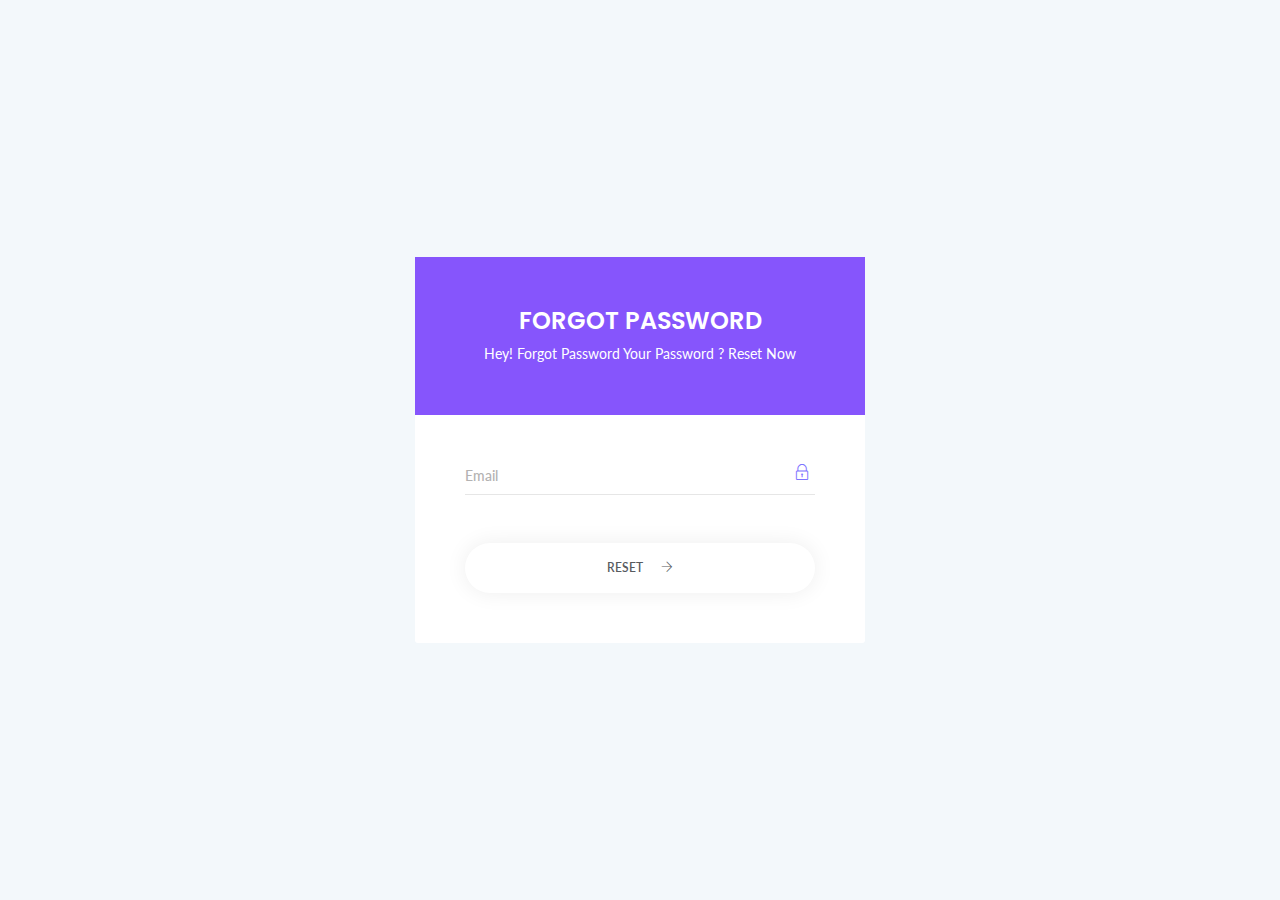
<file: forgot-password.html>
<!doctype html>
<html class="no-js" lang="en">

<head>
    <meta charset="utf-8">
    <meta http-equiv="x-ua-compatible" content="ie=edge">
    <title>Forgot Password - srtdash</title>
    <meta name="viewport" content="width=device-width, initial-scale=1">
    <link rel="shortcut icon" type="image/png" href="assets/images/icon/favicon.ico">
    <link rel="stylesheet" href="assets/css/bootstrap.min.css">
    <link rel="stylesheet" href="assets/css/font-awesome.min.css">
    <link rel="stylesheet" href="assets/css/themify-icons.css">
    <link rel="stylesheet" href="assets/css/metisMenu.css">
    <link rel="stylesheet" href="assets/css/owl.carousel.min.css">
    <link rel="stylesheet" href="assets/css/slicknav.min.css">
    <!-- amchart css -->
    <link rel="stylesheet" href="https://www.amcharts.com/lib/3/plugins/export/export.css" type="text/css" media="all" />
    <!-- others css -->
    <link rel="stylesheet" href="assets/css/typography.css">
    <link rel="stylesheet" href="assets/css/default-css.css">
    <link rel="stylesheet" href="assets/css/styles.css">
    <link rel="stylesheet" href="assets/css/responsive.css">
    <!-- modernizr css -->
    <script src="assets/js/vendor/modernizr-2.8.3.min.js"></script>
</head>

<body>
    <!--[if lt IE 8]>
            <p class="browserupgrade">You are using an <strong>outdated</strong> browser. Please <a href="http://browsehappy.com/">upgrade your browser</a> to improve your experience.</p>
        <![endif]-->
    <!-- preloader area start -->
    <div id="preloader">
        <div class="loader"></div>
    </div>
    <!-- preloader area end -->
    
    <!-- login area start -->
    <div class="login-area">
        <div class="container">
            <div class="login-box ptb--100">
                <form>
                    <div class="login-form-head">
                        <h4>Forgot Password</h4>
                        <p>Hey! Forgot Password Your Password ? Reset Now</p>
                    </div>
                    <div class="login-form-body">
                        <div class="form-gp">
                            <label for="exampleInputEmail1">Email</label>
                            <input type="email" id="exampleInputEmail1">
                            <i class="ti-lock"></i>
                        </div>
                        <div class="submit-btn-area mt-5">
                            <button id="form_submit" type="submit">Reset <i class="ti-arrow-right"></i></button>
                        </div>
                    </div>
                </form>
            </div>
        </div>
    </div>
    <!-- login area end -->

    <!-- jquery latest version -->
    <script src="assets/js/vendor/jquery-2.2.4.min.js"></script>
    <!-- bootstrap 4 js -->
    <script src="assets/js/popper.min.js"></script>
    <script src="assets/js/bootstrap.min.js"></script>
    <script src="assets/js/owl.carousel.min.js"></script>
    <script src="assets/js/metisMenu.min.js"></script>
    <script src="assets/js/jquery.slimscroll.min.js"></script>
    <script src="assets/js/jquery.slicknav.min.js"></script>
    
    <!-- others plugins -->
    <script src="assets/js/plugins.js"></script>
    <script src="assets/js/scripts.js"></script>
</body>

</html>
</file>
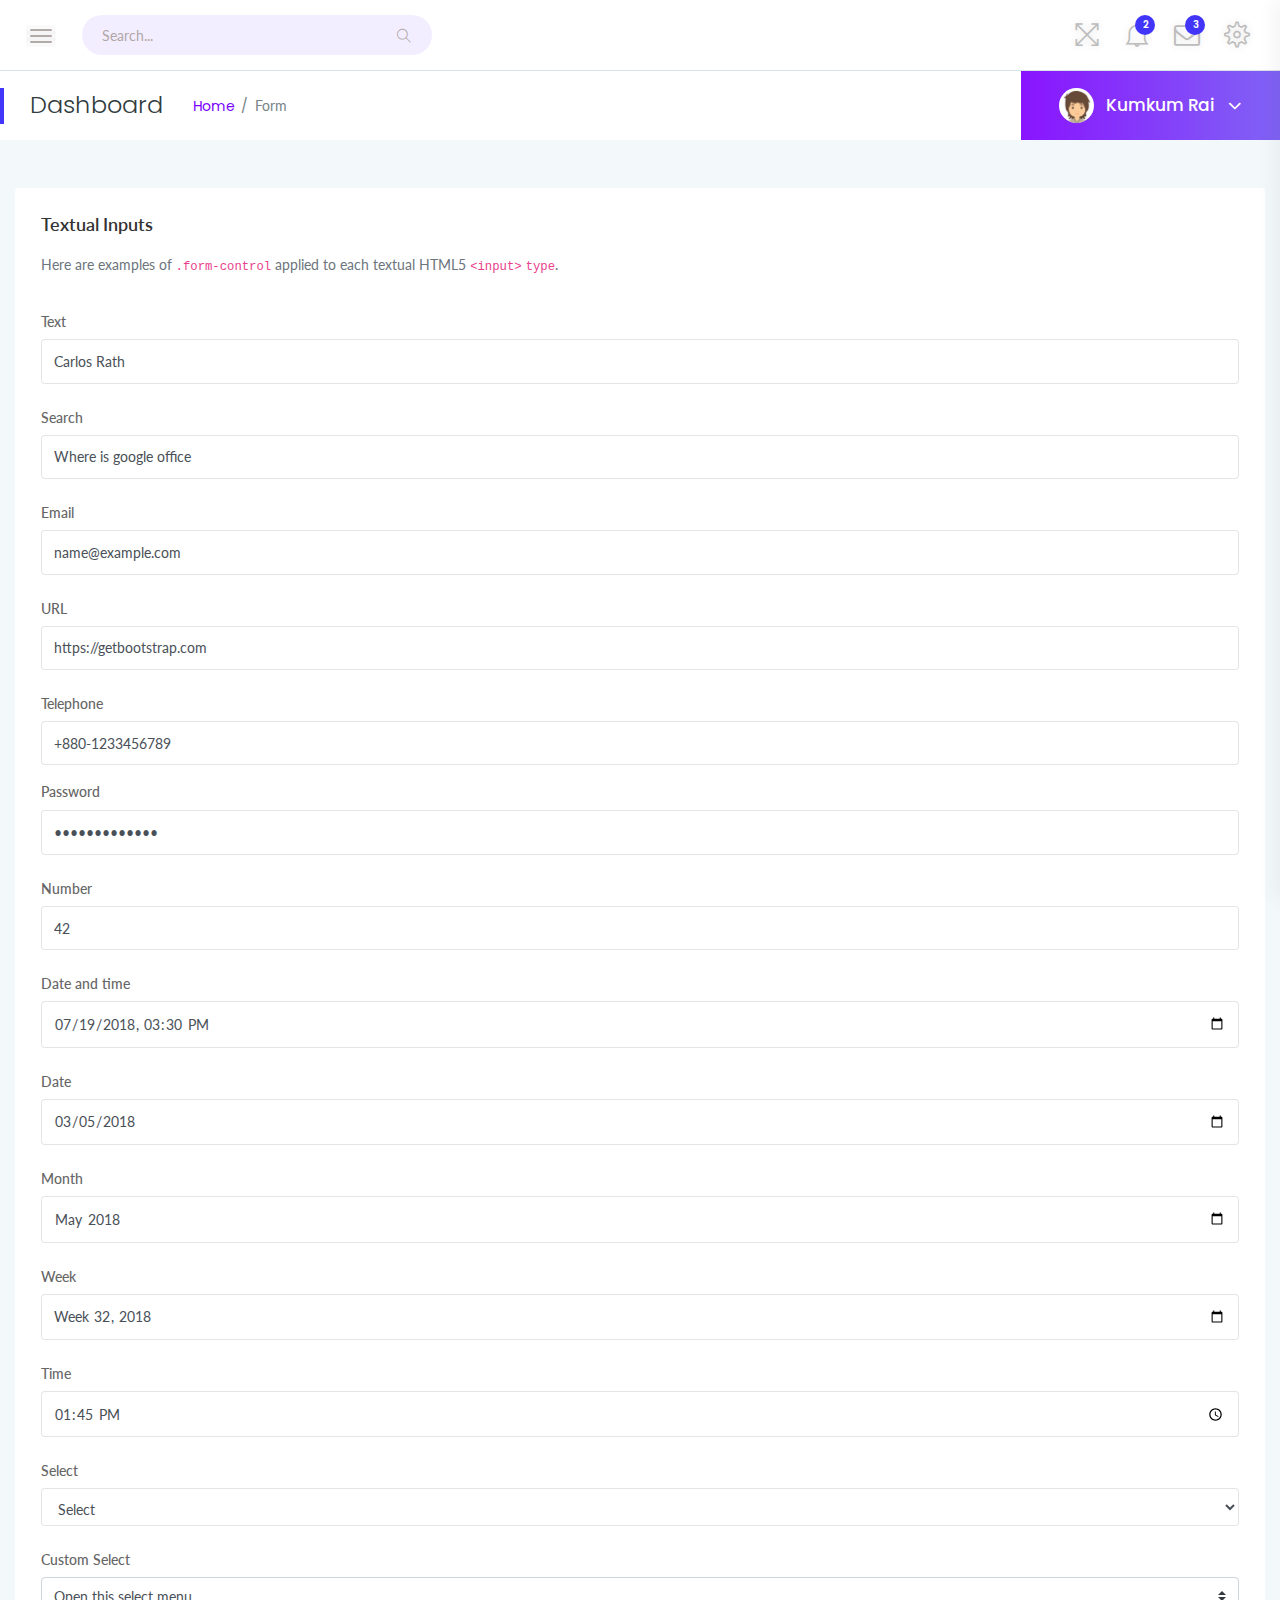
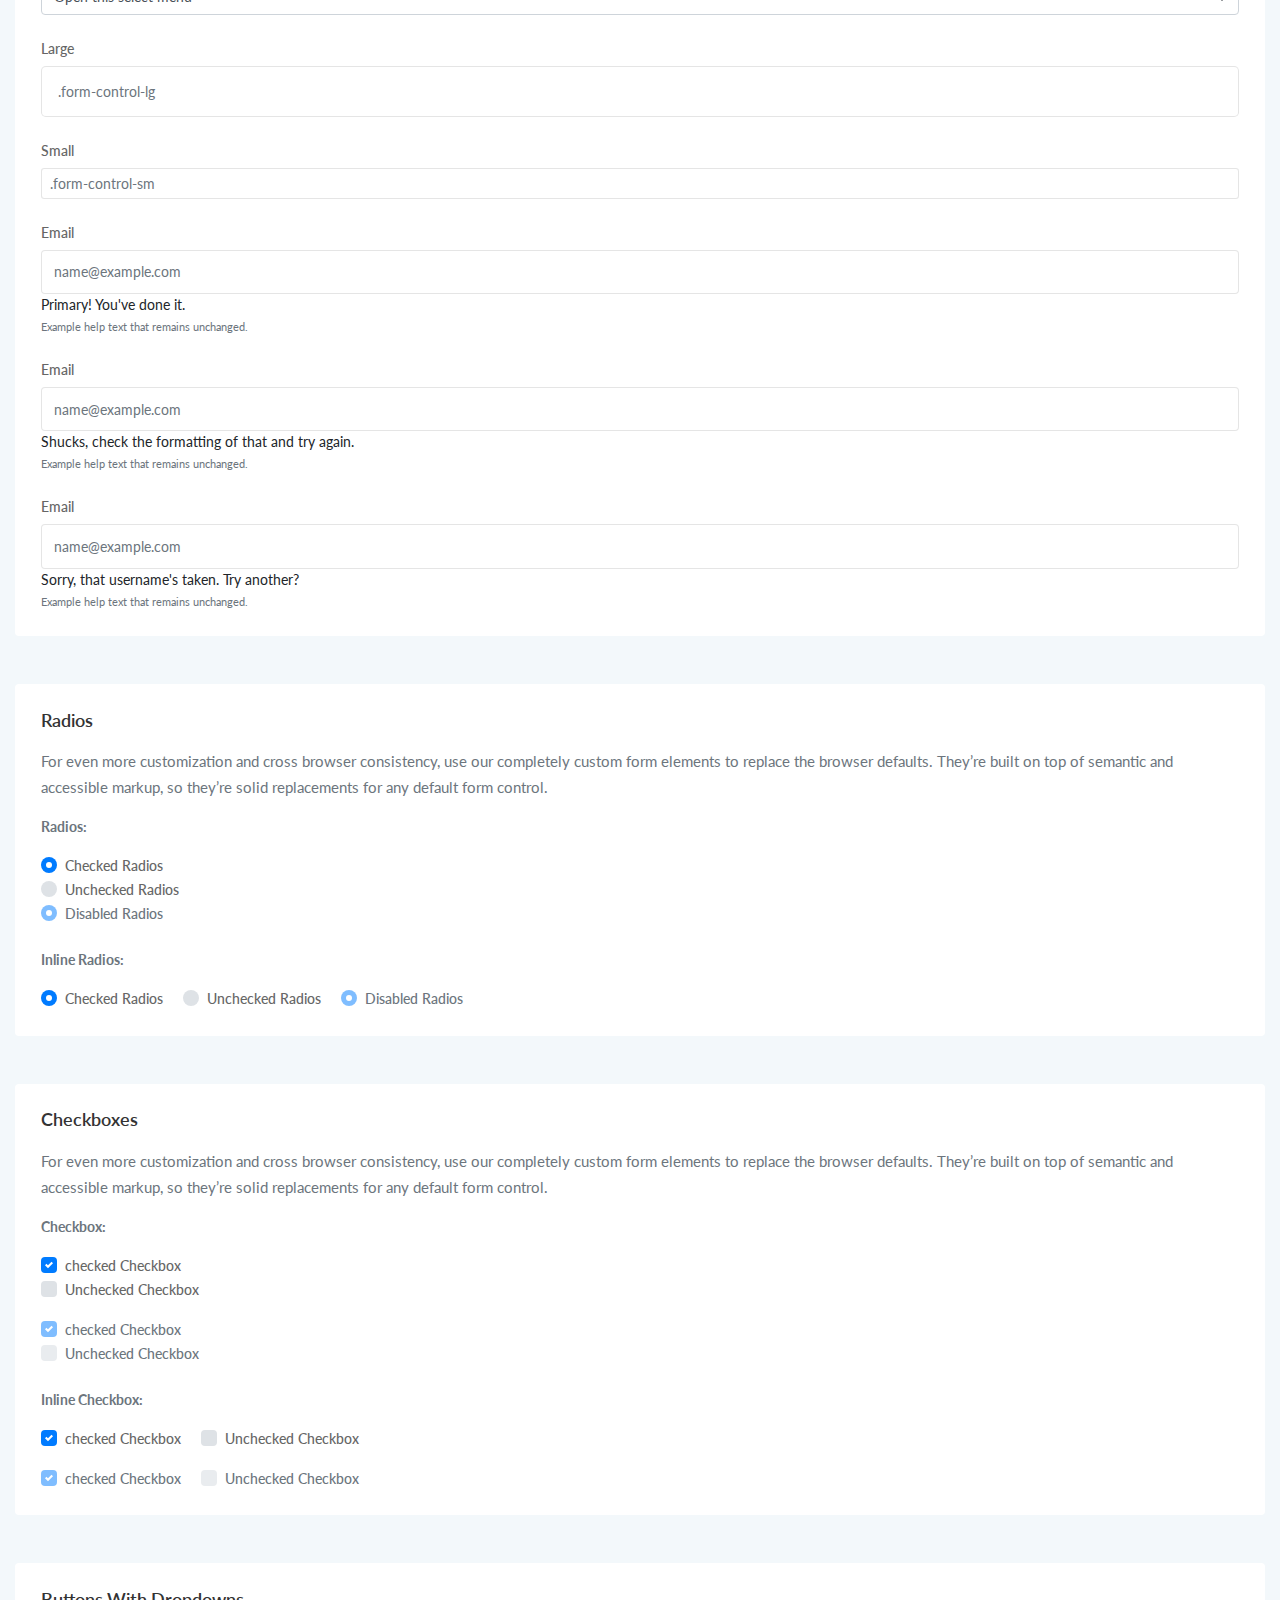
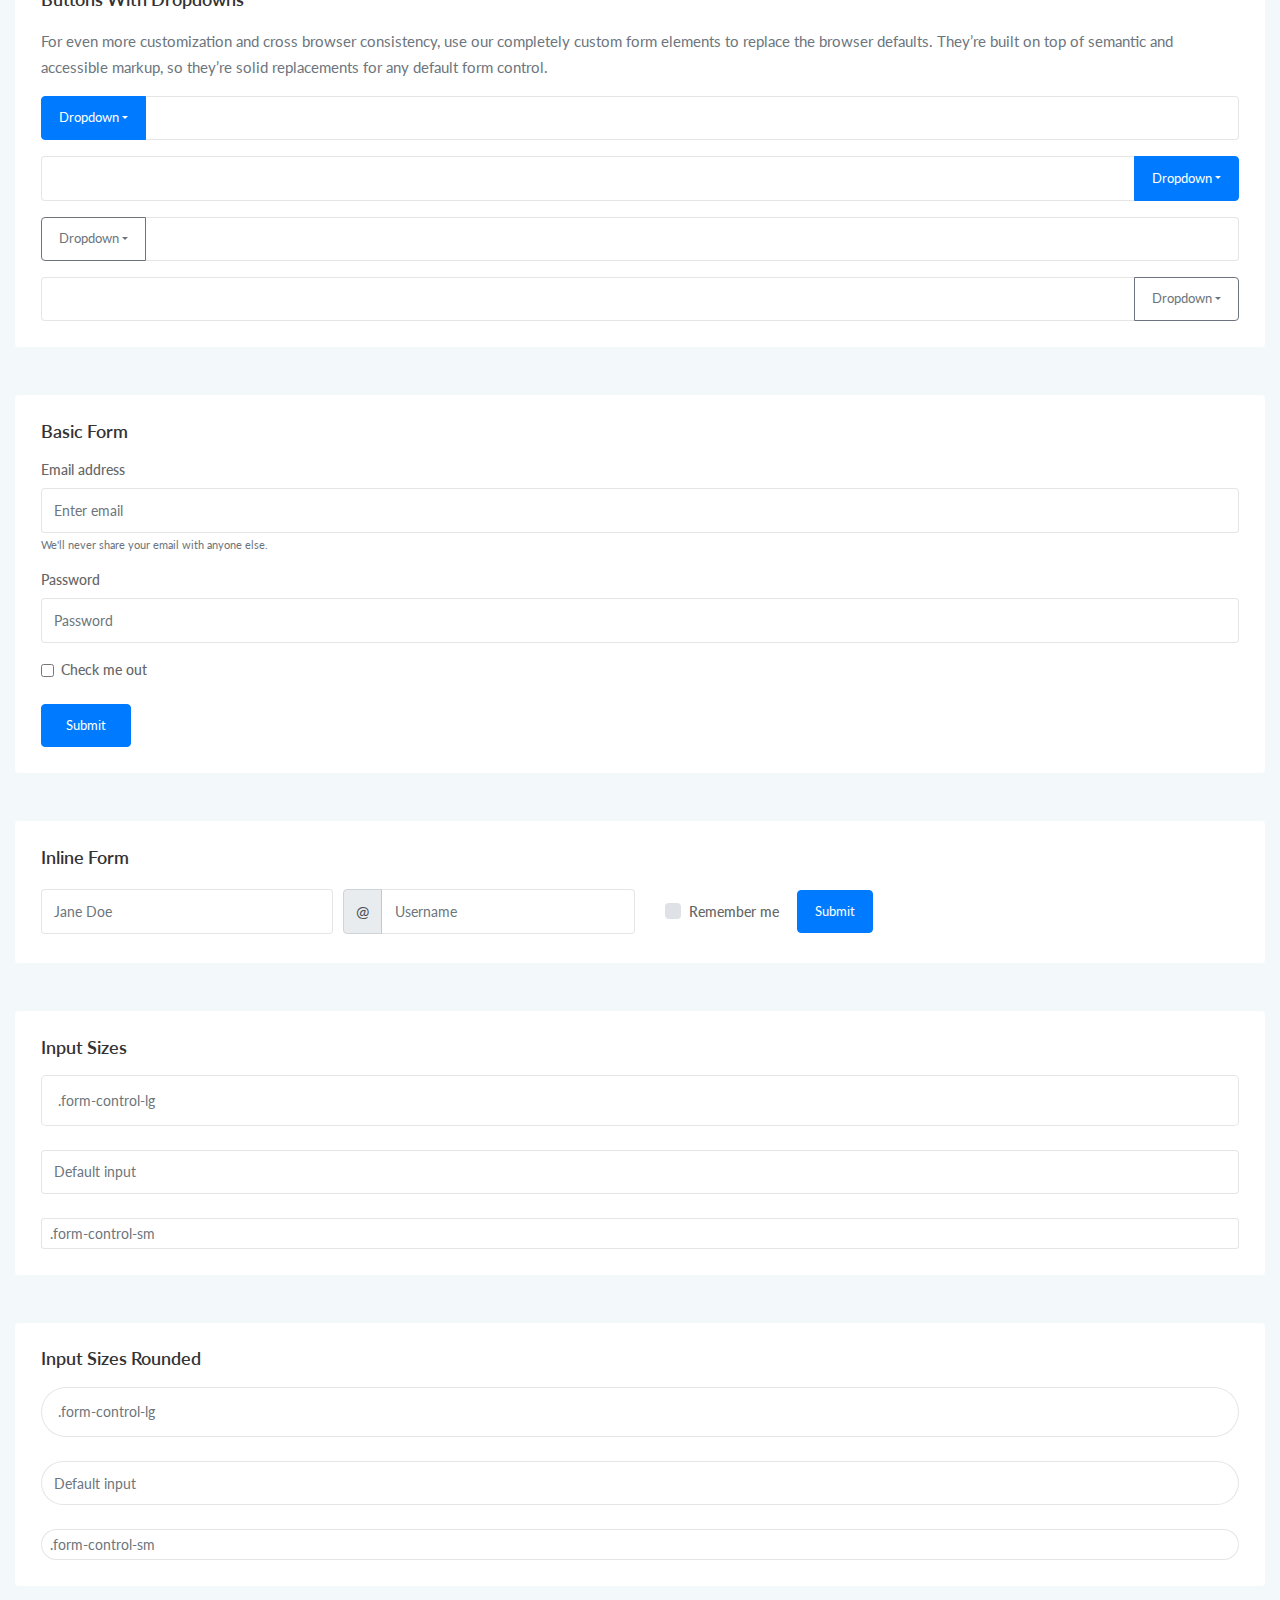
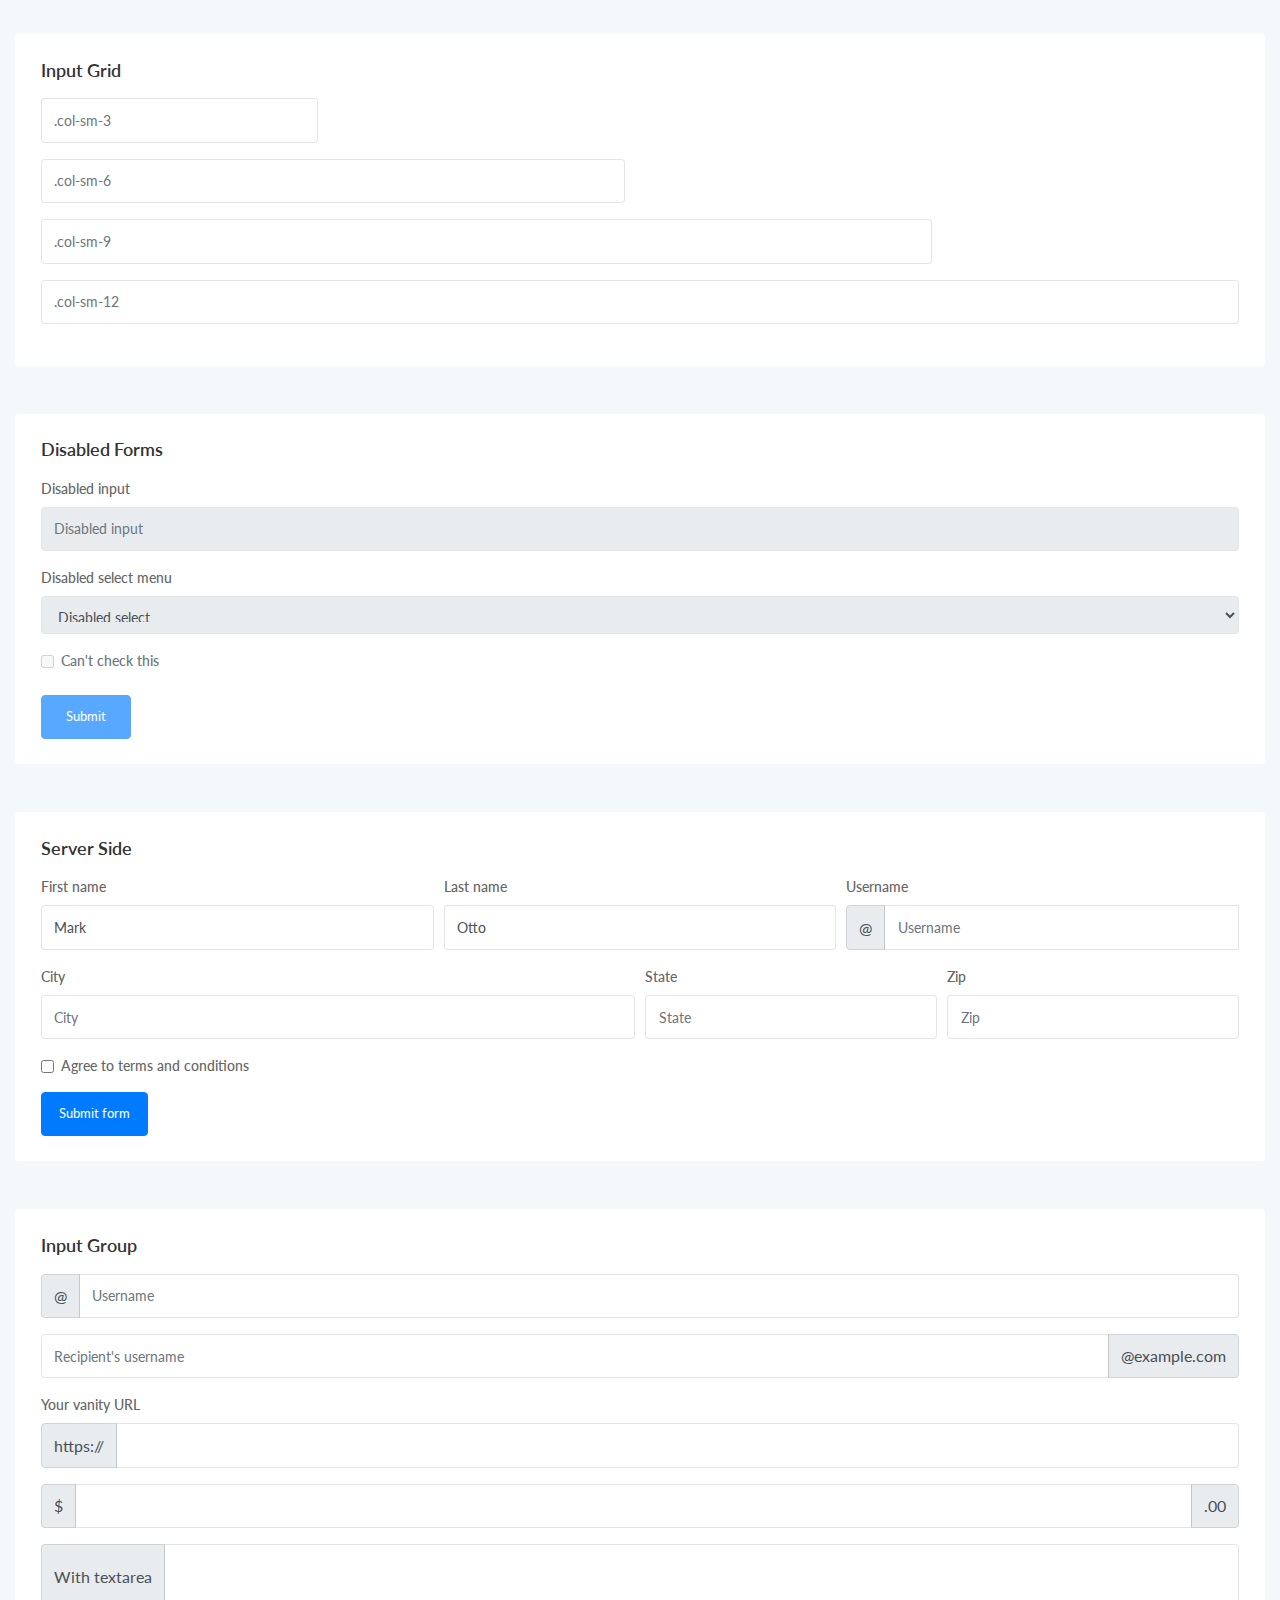
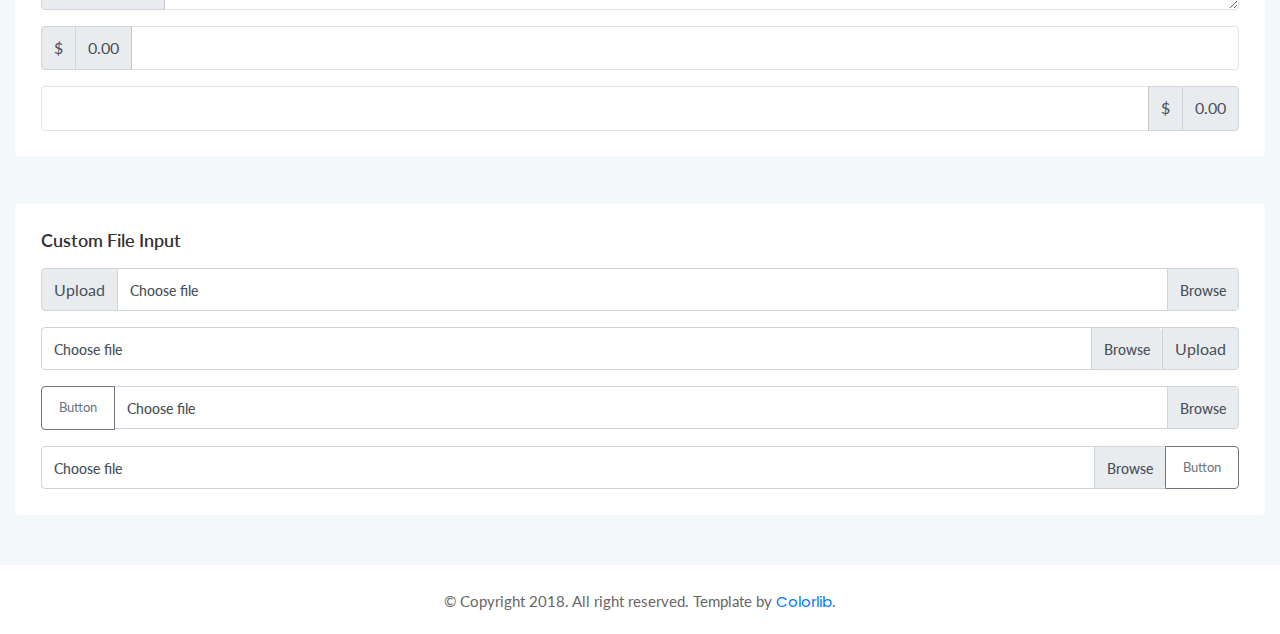
<file: form.html>
<!doctype html>
<html class="no-js" lang="en">

<head>
    <meta charset="utf-8">
    <meta http-equiv="x-ua-compatible" content="ie=edge">
    <title>Form - srtdash</title>
    <meta name="viewport" content="width=device-width, initial-scale=1">
    <link rel="shortcut icon" type="image/png" href="assets/images/icon/favicon.ico">
    <link rel="stylesheet" href="assets/css/bootstrap.min.css">
    <link rel="stylesheet" href="assets/css/font-awesome.min.css">
    <link rel="stylesheet" href="assets/css/themify-icons.css">
    <link rel="stylesheet" href="assets/css/metisMenu.css">
    <link rel="stylesheet" href="assets/css/owl.carousel.min.css">
    <link rel="stylesheet" href="assets/css/slicknav.min.css">
    <!-- amchart css -->
    <link rel="stylesheet" href="https://www.amcharts.com/lib/3/plugins/export/export.css" type="text/css" media="all" />
    <!-- others css -->
    <link rel="stylesheet" href="assets/css/typography.css">
    <link rel="stylesheet" href="assets/css/default-css.css">
    <link rel="stylesheet" href="assets/css/styles.css">
    <link rel="stylesheet" href="assets/css/responsive.css">
    <!-- modernizr css -->
    <script src="assets/js/vendor/modernizr-2.8.3.min.js"></script>
</head>

<body>
    <!--[if lt IE 8]>
            <p class="browserupgrade">You are using an <strong>outdated</strong> browser. Please <a href="http://browsehappy.com/">upgrade your browser</a> to improve your experience.</p>
        <![endif]-->
    <!-- preloader area start -->
    <div id="preloader">
        <div class="loader"></div>
    </div>
    <!-- preloader area end -->
    <!-- page container area start -->
    <div class="page-container">
        <!-- sidebar menu area start -->
        <div class="sidebar-menu">
            <div class="sidebar-header">
                <div class="logo">
                    <a href="index.html"><img src="assets/images/icon/logo.png" alt="logo"></a>
                </div>
            </div>
            <div class="main-menu">
                <div class="menu-inner">
                    <nav>
                        <ul class="metismenu" id="menu">
                            <li>
                                <a href="javascript:void(0)" aria-expanded="true"><i class="ti-dashboard"></i><span>dashboard</span></a>
                                <ul class="collapse">
                                    <li><a href="index.html">ICO dashboard</a></li>
                                    <li><a href="index2.html">Ecommerce dashboard</a></li>
                                    <li><a href="index3.html">SEO dashboard</a></li>
                                </ul>
                            </li>
                            <li>
                                <a href="javascript:void(0)" aria-expanded="true"><i class="ti-layout-sidebar-left"></i><span>Sidebar
                                        Types
                                    </span></a>
                                <ul class="collapse">
                                    <li><a href="index.html">Left Sidebar</a></li>
                                    <li><a href="index3-horizontalmenu.html">Horizontal Sidebar</a></li>
                                </ul>
                            </li>
                            <li>
                                <a href="javascript:void(0)" aria-expanded="true"><i class="ti-pie-chart"></i><span>Charts</span></a>
                                <ul class="collapse">
                                    <li><a href="barchart.html">bar chart</a></li>
                                    <li><a href="linechart.html">line Chart</a></li>
                                    <li><a href="piechart.html">pie chart</a></li>
                                </ul>
                            </li>
                            <li class="active">
                                <a href="javascript:void(0)" aria-expanded="true"><i class="ti-palette"></i><span>UI Features</span></a>
                                <ul class="collapse">
                                    <li><a href="accordion.html">Accordion</a></li>
                                    <li><a href="alert.html">Alert</a></li>
                                    <li><a href="badge.html">Badge</a></li>
                                    <li><a href="button.html">Button</a></li>
                                    <li><a href="button-group.html">Button Group</a></li>
                                    <li><a href="cards.html">Cards</a></li>
                                    <li><a href="dropdown.html">Dropdown</a></li>
                                    <li><a href="list-group.html">List Group</a></li>
                                    <li><a href="media-object.html">Media Object</a></li>
                                    <li><a href="modal.html">Modal</a></li>
                                    <li><a href="pagination.html">Pagination</a></li>
                                    <li><a href="popovers.html">Popover</a></li>
                                    <li><a href="progressbar.html">Progressbar</a></li>
                                    <li><a href="tab.html">Tab</a></li>
                                    <li><a href="typography.html">Typography</a></li>
                                    <li class="active"><a href="form.html">Form</a></li>
                                    <li><a href="grid.html">grid system</a></li>
                                </ul>
                            </li>
                            <li>
                                <a href="javascript:void(0)" aria-expanded="true"><i class="ti-slice"></i><span>icons</span></a>
                                <ul class="collapse">
                                    <li><a href="fontawesome.html">fontawesome icons</a></li>
                                    <li><a href="themify.html">themify icons</a></li>
                                </ul>
                            </li>
                            <li>
                                <a href="javascript:void(0)" aria-expanded="true"><i class="fa fa-table"></i>
                                    <span>Tables</span></a>
                                <ul class="collapse">
                                    <li><a href="table-basic.html">basic table</a></li>
                                    <li><a href="table-layout.html">table layout</a></li>
                                    <li><a href="datatable.html">datatable</a></li>
                                </ul>
                            </li>
                            <li><a href="maps.html"><i class="ti-map-alt"></i> <span>maps</span></a></li>
                            <li><a href="invoice.html"><i class="ti-receipt"></i> <span>Invoice Summary</span></a></li>
                            <li>
                                <a href="javascript:void(0)" aria-expanded="true"><i class="ti-layers-alt"></i> <span>Pages</span></a>
                                <ul class="collapse">
                                    <li><a href="login.html">Login</a></li>
                                    <li><a href="login2.html">Login 2</a></li>
                                    <li><a href="login3.html">Login 3</a></li>
                                    <li><a href="register.html">Register</a></li>
                                    <li><a href="register2.html">Register 2</a></li>
                                    <li><a href="register3.html">Register 3</a></li>
                                    <li><a href="register4.html">Register 4</a></li>
                                    <li><a href="screenlock.html">Lock Screen</a></li>
                                    <li><a href="screenlock2.html">Lock Screen 2</a></li>
                                    <li><a href="reset-pass.html">reset password</a></li>
                                    <li><a href="pricing.html">Pricing</a></li>
                                </ul>
                            </li>
                            <li>
                                <a href="javascript:void(0)" aria-expanded="true"><i class="fa fa-exclamation-triangle"></i>
                                    <span>Error</span></a>
                                <ul class="collapse">
                                    <li><a href="404.html">Error 404</a></li>
                                    <li><a href="403.html">Error 403</a></li>
                                    <li><a href="500.html">Error 500</a></li>
                                </ul>
                            </li>
                            <li>
                                <a href="javascript:void(0)" aria-expanded="true"><i class="fa fa-align-left"></i> <span>Multi
                                        level menu</span></a>
                                <ul class="collapse">
                                    <li><a href="#">Item level (1)</a></li>
                                    <li><a href="#">Item level (1)</a></li>
                                    <li><a href="#" aria-expanded="true">Item level (1)</a>
                                        <ul class="collapse">
                                            <li><a href="#">Item level (2)</a></li>
                                            <li><a href="#">Item level (2)</a></li>
                                            <li><a href="#">Item level (2)</a></li>
                                        </ul>
                                    </li>
                                    <li><a href="#">Item level (1)</a></li>
                                </ul>
                            </li>
                        </ul>
                    </nav>
                </div>
            </div>
        </div>
        <!-- sidebar menu area end -->
        <!-- main content area start -->
        <div class="main-content">
            <!-- header area start -->
            <div class="header-area">
                <div class="row align-items-center">
                    <!-- nav and search button -->
                    <div class="col-md-6 col-sm-8 clearfix">
                        <div class="nav-btn pull-left">
                            <span></span>
                            <span></span>
                            <span></span>
                        </div>
                        <div class="search-box pull-left">
                            <form action="#">
                                <input type="text" name="search" placeholder="Search..." required>
                                <i class="ti-search"></i>
                            </form>
                        </div>
                    </div>
                    <!-- profile info & task notification -->
                    <div class="col-md-6 col-sm-4 clearfix">
                        <ul class="notification-area pull-right">
                            <li id="full-view"><i class="ti-fullscreen"></i></li>
                            <li id="full-view-exit"><i class="ti-zoom-out"></i></li>
                            <li class="dropdown">
                                <i class="ti-bell dropdown-toggle" data-toggle="dropdown">
                                    <span>2</span>
                                </i>
                                <div class="dropdown-menu bell-notify-box notify-box">
                                    <span class="notify-title">You have 3 new notifications <a href="#">view all</a></span>
                                    <div class="nofity-list">
                                        <a href="#" class="notify-item">
                                            <div class="notify-thumb"><i class="ti-key btn-danger"></i></div>
                                            <div class="notify-text">
                                                <p>You have Changed Your Password</p>
                                                <span>Just Now</span>
                                            </div>
                                        </a>
                                        <a href="#" class="notify-item">
                                            <div class="notify-thumb"><i class="ti-comments-smiley btn-info"></i></div>
                                            <div class="notify-text">
                                                <p>New Commetns On Post</p>
                                                <span>30 Seconds ago</span>
                                            </div>
                                        </a>
                                        <a href="#" class="notify-item">
                                            <div class="notify-thumb"><i class="ti-key btn-primary"></i></div>
                                            <div class="notify-text">
                                                <p>Some special like you</p>
                                                <span>Just Now</span>
                                            </div>
                                        </a>
                                        <a href="#" class="notify-item">
                                            <div class="notify-thumb"><i class="ti-comments-smiley btn-info"></i></div>
                                            <div class="notify-text">
                                                <p>New Commetns On Post</p>
                                                <span>30 Seconds ago</span>
                                            </div>
                                        </a>
                                        <a href="#" class="notify-item">
                                            <div class="notify-thumb"><i class="ti-key btn-primary"></i></div>
                                            <div class="notify-text">
                                                <p>Some special like you</p>
                                                <span>Just Now</span>
                                            </div>
                                        </a>
                                        <a href="#" class="notify-item">
                                            <div class="notify-thumb"><i class="ti-key btn-danger"></i></div>
                                            <div class="notify-text">
                                                <p>You have Changed Your Password</p>
                                                <span>Just Now</span>
                                            </div>
                                        </a>
                                        <a href="#" class="notify-item">
                                            <div class="notify-thumb"><i class="ti-key btn-danger"></i></div>
                                            <div class="notify-text">
                                                <p>You have Changed Your Password</p>
                                                <span>Just Now</span>
                                            </div>
                                        </a>
                                    </div>
                                </div>
                            </li>
                            <li class="dropdown">
                                <i class="fa fa-envelope-o dropdown-toggle" data-toggle="dropdown"><span>3</span></i>
                                <div class="dropdown-menu notify-box nt-enveloper-box">
                                    <span class="notify-title">You have 3 new notifications <a href="#">view all</a></span>
                                    <div class="nofity-list">
                                        <a href="#" class="notify-item">
                                            <div class="notify-thumb">
                                                <img src="assets/images/author/author-img1.jpg" alt="image">
                                            </div>
                                            <div class="notify-text">
                                                <p>Aglae Mayer</p>
                                                <span class="msg">Hey I am waiting for you...</span>
                                                <span>3:15 PM</span>
                                            </div>
                                        </a>
                                        <a href="#" class="notify-item">
                                            <div class="notify-thumb">
                                                <img src="assets/images/author/author-img2.jpg" alt="image">
                                            </div>
                                            <div class="notify-text">
                                                <p>Aglae Mayer</p>
                                                <span class="msg">When you can connect with me...</span>
                                                <span>3:15 PM</span>
                                            </div>
                                        </a>
                                        <a href="#" class="notify-item">
                                            <div class="notify-thumb">
                                                <img src="assets/images/author/author-img3.jpg" alt="image">
                                            </div>
                                            <div class="notify-text">
                                                <p>Aglae Mayer</p>
                                                <span class="msg">I missed you so much...</span>
                                                <span>3:15 PM</span>
                                            </div>
                                        </a>
                                        <a href="#" class="notify-item">
                                            <div class="notify-thumb">
                                                <img src="assets/images/author/author-img4.jpg" alt="image">
                                            </div>
                                            <div class="notify-text">
                                                <p>Aglae Mayer</p>
                                                <span class="msg">Your product is completely Ready...</span>
                                                <span>3:15 PM</span>
                                            </div>
                                        </a>
                                        <a href="#" class="notify-item">
                                            <div class="notify-thumb">
                                                <img src="assets/images/author/author-img2.jpg" alt="image">
                                            </div>
                                            <div class="notify-text">
                                                <p>Aglae Mayer</p>
                                                <span class="msg">Hey I am waiting for you...</span>
                                                <span>3:15 PM</span>
                                            </div>
                                        </a>
                                        <a href="#" class="notify-item">
                                            <div class="notify-thumb">
                                                <img src="assets/images/author/author-img1.jpg" alt="image">
                                            </div>
                                            <div class="notify-text">
                                                <p>Aglae Mayer</p>
                                                <span class="msg">Hey I am waiting for you...</span>
                                                <span>3:15 PM</span>
                                            </div>
                                        </a>
                                        <a href="#" class="notify-item">
                                            <div class="notify-thumb">
                                                <img src="assets/images/author/author-img3.jpg" alt="image">
                                            </div>
                                            <div class="notify-text">
                                                <p>Aglae Mayer</p>
                                                <span class="msg">Hey I am waiting for you...</span>
                                                <span>3:15 PM</span>
                                            </div>
                                        </a>
                                    </div>
                                </div>
                            </li>
                            <li class="settings-btn">
                                <i class="ti-settings"></i>
                            </li>
                        </ul>
                    </div>
                </div>
            </div>
            <!-- header area end -->
            <!-- page title area start -->
            <div class="page-title-area">
                <div class="row align-items-center">
                    <div class="col-sm-6">
                        <div class="breadcrumbs-area clearfix">
                            <h4 class="page-title pull-left">Dashboard</h4>
                            <ul class="breadcrumbs pull-left">
                                <li><a href="index.html">Home</a></li>
                                <li><span>Form</span></li>
                            </ul>
                        </div>
                    </div>
                    <div class="col-sm-6 clearfix">
                        <div class="user-profile pull-right">
                            <img class="avatar user-thumb" src="assets/images/author/avatar.png" alt="avatar">
                            <h4 class="user-name dropdown-toggle" data-toggle="dropdown">Kumkum Rai <i class="fa fa-angle-down"></i></h4>
                            <div class="dropdown-menu">
                                <a class="dropdown-item" href="#">Message</a>
                                <a class="dropdown-item" href="#">Settings</a>
                                <a class="dropdown-item" href="#">Log Out</a>
                            </div>
                        </div>
                    </div>
                </div>
            </div>
            <!-- page title area end -->
            <div class="main-content-inner">
                <div class="row">
                    <div class="col-lg-6 col-ml-12">
                        <div class="row">
                            <!-- Textual inputs start -->
                            <div class="col-12 mt-5">
                                <div class="card">
                                    <div class="card-body">
                                        <h4 class="header-title">Textual inputs</h4>
                                        <p class="text-muted font-14 mb-4">Here are examples of <code>.form-control</code> applied to each textual HTML5 <code>&lt;input&gt;</code> <code>type</code>.</p>
                                        <div class="form-group">
                                            <label for="example-text-input" class="col-form-label">Text</label>
                                            <input class="form-control" type="text" value="Carlos Rath" id="example-text-input">
                                        </div>
                                        <div class="form-group">
                                            <label for="example-search-input" class="col-form-label">Search</label>
                                            <input class="form-control" type="search" value="Where is google office" id="example-search-input">
                                        </div>
                                        <div class="form-group">
                                            <label for="example-email-input" class="col-form-label">Email</label>
                                            <input class="form-control" type="email" value="name@example.com" id="example-email-input">
                                        </div>
                                        <div class="form-group">
                                            <label for="example-url-input" class="col-form-label">URL</label>
                                            <input class="form-control" type="url" value="https://getbootstrap.com" id="example-url-input">
                                        </div>
                                        <div class="form-group">
                                            <label for="example-tel-input" class="col-form-label">Telephone</label>
                                            <input class="form-control" type="tel" value="+880-1233456789" id="example-tel-input">
                                        </div>
                                        <div class="form-group">
                                            <label for="inputPassword" class="">Password</label>
                                            <input type="password" class="form-control" id="inputPassword" value="inputPassword" placeholder="Password">
                                        </div>
                                        <div class="form-group">
                                            <label for="example-number-input" class="col-form-label">Number</label>
                                            <input class="form-control" type="number" value="42" id="example-number-input">
                                        </div>
                                        <div class="form-group">
                                            <label for="example-datetime-local-input" class="col-form-label">Date and time</label>
                                            <input class="form-control" type="datetime-local" value="2018-07-19T15:30:00" id="example-datetime-local-input">
                                        </div>
                                        <div class="form-group">
                                            <label for="example-date-input" class="col-form-label">Date</label>
                                            <input class="form-control" type="date" value="2018-03-05" id="example-date-input">
                                        </div>
                                        <div class="form-group">
                                            <label for="example-month-input" class="col-form-label">Month</label>
                                            <input class="form-control" type="month" value="2018-05" id="example-month-input">
                                        </div>
                                        <div class="form-group">
                                            <label for="example-week-input" class="col-form-label">Week</label>
                                            <input class="form-control" type="week" value="2018-W32" id="example-week-input">
                                        </div>
                                        <div class="form-group">
                                            <label for="example-time-input" class="col-form-label">Time</label>
                                            <input class="form-control" type="time" value="13:45:00" id="example-time-input">
                                        </div>
                                        <div class="form-group">
                                            <label class="col-form-label">Select</label>
                                            <select class="form-control">
                                                <option>Select</option>
                                                <option>Large select</option>
                                                <option>Small select</option>
                                            </select>
                                        </div>
                                        <div class="form-group">
                                            <label class="col-form-label">Custom Select</label>
                                            <select class="custom-select">
                                                <option selected="selected">Open this select menu</option>
                                                <option value="1">One</option>
                                                <option value="2">Two</option>
                                                <option value="3">Three</option>
                                            </select>
                                        </div>
                                        <div class="form-group">
                                            <label for="example-text-input-lg" class="col-form-label">Large</label>
                                            <input class="form-control form-control-lg" type="text" placeholder=".form-control-lg" id="example-text-input-lg">
                                        </div>
                                        <div class="form-group">
                                            <label for="example-text-input-sm" class="col-form-label">Small</label>
                                            <input class="form-control form-control-sm" type="text" placeholder=".form-control-sm" id="example-text-input-sm">
                                        </div>
                                        <div class="form-group has-primary">
                                            <label for="inputHorizontalPrimary" class="col-form-label">Email</label>
                                            <input type="email" class="form-control form-control-primary" id="inputHorizontalPrimary" placeholder="name@example.com">
                                            <div class="form-control-feedback">Primary! You've done it.</div>
                                            <small class="form-text text-muted">Example help text that remains unchanged.</small>
                                        </div>
                                        <div class="form-group has-warning">
                                            <label for="inputHorizontalWarning" class="col-form-label">Email</label>
                                            <input type="email" class="form-control form-control-warning" id="inputHorizontalWarning" placeholder="name@example.com">
                                            <div class="form-control-feedback">Shucks, check the formatting of that and try again.
                                            </div><small class="form-text text-muted">Example help text that remains unchanged.
                                            </small>
                                        </div>
                                        <div class="form-group mb-0 has-danger">
                                            <label for="inputHorizontalDnger" class="col-form-label">Email</label>
                                            <input type="email" class="form-control form-control-danger" id="inputHorizontalDnger" placeholder="name@example.com">
                                            <div class="form-control-feedback">Sorry, that username's taken. Try another?</div><small class="form-text text-muted">Example help text that remains unchanged.</small>
                                        </div>
                                    </div>
                                </div>
                            </div>
                            <!-- Textual inputs end -->
                            <!-- Radios start -->
                            <div class="col-12 mt-5">
                                <div class="card">
                                    <div class="card-body">
                                        <h4 class="header-title">Radios</h4>
                                        <p class="text-muted mb-3">For even more customization and cross browser consistency, use our completely custom form elements to replace the browser defaults. They’re built on top of semantic and accessible markup, so they’re solid replacements for any default form control.</p>
                                        <form action="#">
                                            <b class="text-muted mb-3 d-block">Radios:</b>
                                            <div class="custom-control custom-radio">
                                                <input type="radio" checked id="customRadio1" name="customRadio" class="custom-control-input">
                                                <label class="custom-control-label" for="customRadio1">Checked Radios</label>
                                            </div>
                                            <div class="custom-control custom-radio">
                                                <input type="radio" id="customRadio2" name="customRadio" class="custom-control-input">
                                                <label class="custom-control-label" for="customRadio2">Unchecked Radios</label>
                                            </div>
                                            <div class="custom-control custom-radio">
                                                <input type="radio" checked disabled id="customRadio3" name="customRadio33" class="custom-control-input">
                                                <label class="custom-control-label" for="customRadio3">Disabled Radios</label>
                                            </div>
                                            <b class="text-muted mb-3 mt-4 d-block">Inline Radios:</b>
                                            <div class="custom-control custom-radio custom-control-inline">
                                                <input type="radio" checked id="customRadio4" name="customRadio2" class="custom-control-input">
                                                <label class="custom-control-label" for="customRadio4">Checked Radios</label>
                                            </div>
                                            <div class="custom-control custom-radio custom-control-inline">
                                                <input type="radio" id="customRadio5" name="customRadio2" class="custom-control-input">
                                                <label class="custom-control-label" for="customRadio5">Unchecked Radios</label>
                                            </div>
                                            <div class="custom-control custom-radio custom-control-inline">
                                                <input type="radio" checked disabled id="customRadio6" name="customRadio3" class="custom-control-input">
                                                <label class="custom-control-label" for="customRadio6">Disabled Radios</label>
                                            </div>
                                        </form>
                                    </div>
                                </div>
                            </div>
                            <!-- Radios end -->
                            <!-- Checkboxes start -->
                            <div class="col-12 mt-5">
                                <div class="card">
                                    <div class="card-body">
                                        <h4 class="header-title">Checkboxes</h4>
                                        <p class="text-muted mb-3">For even more customization and cross browser consistency, use our completely custom form elements to replace the browser defaults. They’re built on top of semantic and accessible markup, so they’re solid replacements for any default form control.</p>
                                        <form action="#">
                                            <b class="text-muted mb-3 d-block">Checkbox:</b>
                                            <div class="custom-control custom-checkbox">
                                                <input type="checkbox" checked class="custom-control-input" id="customCheck1">
                                                <label class="custom-control-label" for="customCheck1">checked Checkbox</label>
                                            </div>
                                            <div class="custom-control custom-checkbox">
                                                <input type="checkbox" class="custom-control-input" id="customCheck2">
                                                <label class="custom-control-label" for="customCheck2">Unchecked Checkbox</label>
                                            </div>
                                            <div class="mb-3"></div>
                                            <div class="custom-control custom-checkbox">
                                                <input type="checkbox" checked disabled class="custom-control-input" id="customCheck3">
                                                <label class="custom-control-label" for="customCheck3">checked Checkbox</label>
                                            </div>
                                            <div class="custom-control custom-checkbox">
                                                <input type="checkbox" disabled class="custom-control-input" id="customCheck4">
                                                <label class="custom-control-label" for="customCheck4">Unchecked Checkbox</label>
                                            </div>
                                            <b class="text-muted mb-3 mt-4 d-block">Inline Checkbox:</b>
                                            <div class="custom-control custom-checkbox custom-control-inline">
                                                <input type="checkbox" checked class="custom-control-input" id="customCheck5">
                                                <label class="custom-control-label" for="customCheck5">checked Checkbox</label>
                                            </div>
                                            <div class="custom-control custom-checkbox custom-control-inline">
                                                <input type="checkbox" class="custom-control-input" id="customCheck6">
                                                <label class="custom-control-label" for="customCheck6">Unchecked Checkbox</label>
                                            </div>
                                            <div class="mb-3"></div>
                                            <div class="custom-control custom-checkbox custom-control-inline">
                                                <input type="checkbox" checked disabled class="custom-control-input" id="customCheck7">
                                                <label class="custom-control-label" for="customCheck7">checked Checkbox</label>
                                            </div>
                                            <div class="custom-control custom-checkbox custom-control-inline">
                                                <input type="checkbox" disabled class="custom-control-input" id="customCheck8">
                                                <label class="custom-control-label" for="customCheck8">Unchecked Checkbox</label>
                                            </div>
                                        </form>
                                    </div>
                                </div>
                            </div>
                            <!-- Checkboxes end -->
                            <!-- button with dropdown start -->
                            <div class="col-12 mt-5">
                                <div class="card">
                                    <div class="card-body">
                                        <h4 class="header-title">Buttons with dropdowns</h4>
                                        <p class="text-muted mb-3">For even more customization and cross browser consistency, use our completely custom form elements to replace the browser defaults. They’re built on top of semantic and accessible markup, so they’re solid replacements for any default form control.</p>
                                        <form action="#">
                                            <div class="input-group mb-3">
                                                <div class="input-group-prepend">
                                                    <button class="btn btn-primary dropdown-toggle" type="button" data-toggle="dropdown" aria-haspopup="true" aria-expanded="false">Dropdown</button>
                                                    <div class="dropdown-menu">
                                                        <a class="dropdown-item" href="#">Action</a>
                                                        <a class="dropdown-item" href="#">Another action</a>
                                                        <a class="dropdown-item" href="#">Something else here</a>
                                                        <div role="separator" class="dropdown-divider"></div>
                                                        <a class="dropdown-item" href="#">Separated link</a>
                                                    </div>
                                                </div>
                                                <input type="text" class="form-control" aria-label="Text input with dropdown button">
                                            </div>
                                            <div class="input-group mb-3">
                                                <input type="text" class="form-control" aria-label="Text input with dropdown button">
                                                <div class="input-group-append">
                                                    <button class="btn btn-primary dropdown-toggle" type="button" data-toggle="dropdown" aria-haspopup="true" aria-expanded="false">Dropdown</button>
                                                    <div class="dropdown-menu">
                                                        <a class="dropdown-item" href="#">Action</a>
                                                        <a class="dropdown-item" href="#">Another action</a>
                                                        <a class="dropdown-item" href="#">Something else here</a>
                                                        <div role="separator" class="dropdown-divider"></div>
                                                        <a class="dropdown-item" href="#">Separated link</a>
                                                    </div>
                                                </div>
                                            </div>
                                            <div class="input-group mb-3">
                                                <div class="input-group-prepend">
                                                    <button class="btn btn-outline-secondary dropdown-toggle" type="button" data-toggle="dropdown" aria-haspopup="true" aria-expanded="false">Dropdown</button>
                                                    <div class="dropdown-menu">
                                                        <a class="dropdown-item" href="#">Action</a>
                                                        <a class="dropdown-item" href="#">Another action</a>
                                                        <a class="dropdown-item" href="#">Something else here</a>
                                                        <div role="separator" class="dropdown-divider"></div>
                                                        <a class="dropdown-item" href="#">Separated link</a>
                                                    </div>
                                                </div>
                                                <input type="text" class="form-control" aria-label="Text input with dropdown button">
                                            </div>
                                            <div class="input-group">
                                                <input type="text" class="form-control" aria-label="Text input with dropdown button">
                                                <div class="input-group-append">
                                                    <button class="btn btn-outline-secondary dropdown-toggle" type="button" data-toggle="dropdown" aria-haspopup="true" aria-expanded="false">Dropdown</button>
                                                    <div class="dropdown-menu">
                                                        <a class="dropdown-item" href="#">Action</a>
                                                        <a class="dropdown-item" href="#">Another action</a>
                                                        <a class="dropdown-item" href="#">Something else here</a>
                                                        <div role="separator" class="dropdown-divider"></div>
                                                        <a class="dropdown-item" href="#">Separated link</a>
                                                    </div>
                                                </div>
                                            </div>
                                        </form>
                                    </div>
                                </div>
                            </div>
                            <!-- button with dropdown end -->
                        </div>
                    </div>
                    <div class="col-lg-6 col-ml-12">
                        <div class="row">
                            <!-- basic form start -->
                            <div class="col-12 mt-5">
                                <div class="card">
                                    <div class="card-body">
                                        <h4 class="header-title">Basic form</h4>
                                        <form>
                                            <div class="form-group">
                                                <label for="exampleInputEmail1">Email address</label>
                                                <input type="email" class="form-control" id="exampleInputEmail1" aria-describedby="emailHelp" placeholder="Enter email">
                                                <small id="emailHelp" class="form-text text-muted">We'll never share your
                                                    email with anyone else.</small>
                                            </div>
                                            <div class="form-group">
                                                <label for="exampleInputPassword1">Password</label>
                                                <input type="password" class="form-control" id="exampleInputPassword1" placeholder="Password">
                                            </div>
                                            <div class="form-check">
                                                <input type="checkbox" class="form-check-input" id="exampleCheck1">
                                                <label class="form-check-label" for="exampleCheck1">Check me out</label>
                                            </div>
                                            <button type="submit" class="btn btn-primary mt-4 pr-4 pl-4">Submit</button>
                                        </form>
                                    </div>
                                </div>
                            </div>
                            <!-- basic form end -->
                            <!-- basic form start -->
                            <div class="col-12 mt-5">
                                <div class="card">
                                    <div class="card-body">
                                        <h4 class="header-title">Inline form</h4>
                                        <form>
                                            <div class="form-row align-items-center">
                                                <div class="col-sm-3 my-1">
                                                    <label class="sr-only" for="inlineFormInputName">Name</label>
                                                    <input type="text" class="form-control" id="inlineFormInputName" placeholder="Jane Doe">
                                                </div>
                                                <div class="col-sm-3 my-1">
                                                    <label class="sr-only" for="inlineFormInputGroupUsername">Username</label>
                                                    <div class="input-group">
                                                        <div class="input-group-prepend">
                                                            <div class="input-group-text">@</div>
                                                        </div>
                                                        <input type="text" class="form-control" id="inlineFormInputGroupUsername" placeholder="Username">
                                                    </div>
                                                </div>
                                                <div class="col-auto my-1">
                                                    <div class="form-check">
                                                        <div class="custom-control custom-checkbox mr-sm-2">
                                                            <input type="checkbox" class="custom-control-input" id="customControlAutosizing">
                                                            <label class="custom-control-label" for="customControlAutosizing">Remember me
                                                            </label>
                                                        </div>
                                                    </div>
                                                </div>
                                                <div class="col-auto my-1">
                                                    <button type="submit" class="btn btn-primary">Submit</button>
                                                </div>
                                            </div>
                                        </form>
                                    </div>
                                </div>
                            </div>
                            <!-- basic form end -->
                            <!-- Input Sizes start -->
                            <div class="col-12 mt-5">
                                <div class="card">
                                    <div class="card-body">
                                        <h4 class="header-title">Input Sizes</h4>
                                        <input class="form-control form-control-lg mb-4" type="text" placeholder=".form-control-lg">
                                        <input class="form-control mb-4" type="text" placeholder="Default input">
                                        <input class="form-control form-control-sm" type="text" placeholder=".form-control-sm">
                                    </div>
                                </div>
                            </div>
                            <!-- Input Sizes end -->
                            <!-- Input Sizes Rounded start -->
                            <div class="col-12 mt-5">
                                <div class="card">
                                    <div class="card-body">
                                        <h4 class="header-title">Input Sizes Rounded</h4>
                                        <input class="form-control form-control-lg input-rounded mb-4" type="text" placeholder=".form-control-lg">
                                        <input class="form-control mb-4 input-rounded" type="text" placeholder="Default input">
                                        <input class="form-control form-control-sm input-rounded" type="text" placeholder=".form-control-sm">
                                    </div>
                                </div>
                            </div>
                            <!-- Input Sizes Rounded end -->
                            <!-- Input Grid start -->
                            <div class="col-12 mt-5">
                                <div class="card">
                                    <div class="card-body">
                                        <h4 class="header-title">Input Grid</h4>
                                        <form class="form-horizontal">
                                            <div class="form-group row">
                                                <div class="col-sm-3">
                                                    <input type="text" class="form-control" placeholder=".col-sm-3">
                                                </div>
                                            </div>
                                            <div class="form-group row">
                                                <div class="col-sm-6">
                                                    <input type="text" class="form-control" placeholder=".col-sm-6">
                                                </div>
                                            </div>
                                            <div class="form-group row">
                                                <div class="col-sm-9">
                                                    <input type="text" class="form-control" placeholder=".col-sm-9">
                                                </div>
                                            </div>
                                            <div class="form-group row">
                                                <div class="col-sm-12">
                                                    <input type="text" class="form-control" placeholder=".col-sm-12">
                                                </div>
                                            </div>
                                        </form>
                                    </div>
                                </div>
                            </div>
                            <!-- Input Grid end -->
                            <!-- Disabled forms start -->
                            <div class="col-12 mt-5">
                                <div class="card">
                                    <div class="card-body">
                                        <h4 class="header-title">Disabled forms</h4>
                                        <form>
                                            <fieldset disabled>
                                                <div class="form-group">
                                                    <label for="disabledTextInput">Disabled input</label>
                                                    <input type="text" id="disabledTextInput" class="form-control" placeholder="Disabled input">
                                                </div>
                                                <div class="form-group">
                                                    <label for="disabledSelect">Disabled select menu</label>
                                                    <select id="disabledSelect" class="form-control">
                                                        <option>Disabled select</option>
                                                    </select>
                                                </div>
                                                <div class="form-check">
                                                    <input class="form-check-input" type="checkbox" id="disabledFieldsetCheck" disabled>
                                                    <label class="form-check-label" for="disabledFieldsetCheck">
                                                        Can't check this
                                                    </label>
                                                </div>
                                                <button type="submit" class="btn btn-primary mt-4 pl-4 pr-4">Submit</button>
                                            </fieldset>
                                        </form>
                                    </div>
                                </div>
                            </div>
                            <!-- Disabled forms end -->
                            <!-- Server side start -->
                            <div class="col-12">
                                <div class="card mt-5">
                                    <div class="card-body">
                                        <h4 class="header-title">Server side</h4>
                                        <form class="needs-validation" novalidate="">
                                            <div class="form-row">
                                                <div class="col-md-4 mb-3">
                                                    <label for="validationCustom01">First name</label>
                                                    <input type="text" class="form-control" id="validationCustom01" placeholder="First name" value="Mark" required="">
                                                    <div class="valid-feedback">
                                                        Looks good!
                                                    </div>
                                                </div>
                                                <div class="col-md-4 mb-3">
                                                    <label for="validationCustom02">Last name</label>
                                                    <input type="text" class="form-control" id="validationCustom02" placeholder="Last name" value="Otto" required="">
                                                    <div class="valid-feedback">
                                                        Looks good!
                                                    </div>
                                                </div>
                                                <div class="col-md-4 mb-3">
                                                    <label for="validationCustomUsername">Username</label>
                                                    <div class="input-group">
                                                        <div class="input-group-prepend">
                                                            <span class="input-group-text" id="inputGroupPrepend">@</span>
                                                        </div>
                                                        <input type="text" class="form-control" id="validationCustomUsername" placeholder="Username" aria-describedby="inputGroupPrepend" required="">
                                                        <div class="invalid-feedback">
                                                            Please choose a username.
                                                        </div>
                                                    </div>
                                                </div>
                                            </div>
                                            <div class="form-row">
                                                <div class="col-md-6 mb-3">
                                                    <label for="validationCustom03">City</label>
                                                    <input type="text" class="form-control" id="validationCustom03" placeholder="City" required="">
                                                    <div class="invalid-feedback">
                                                        Please provide a valid city.
                                                    </div>
                                                </div>
                                                <div class="col-md-3 mb-3">
                                                    <label for="validationCustom04">State</label>
                                                    <input type="text" class="form-control" id="validationCustom04" placeholder="State" required="">
                                                    <div class="invalid-feedback">
                                                        Please provide a valid state.
                                                    </div>
                                                </div>
                                                <div class="col-md-3 mb-3">
                                                    <label for="validationCustom05">Zip</label>
                                                    <input type="text" class="form-control" id="validationCustom05" placeholder="Zip" required="">
                                                    <div class="invalid-feedback">
                                                        Please provide a valid zip.
                                                    </div>
                                                </div>
                                            </div>
                                            <div class="form-group">
                                                <div class="form-check">
                                                    <input class="form-check-input" type="checkbox" value="" id="invalidCheck" required="">
                                                    <label class="form-check-label" for="invalidCheck">
                                                        Agree to terms and conditions
                                                    </label>
                                                    <div class="invalid-feedback">
                                                        You must agree before submitting.
                                                    </div>
                                                </div>
                                            </div>
                                            <button class="btn btn-primary" type="submit">Submit form</button>
                                        </form>
                                    </div>
                                </div>
                            </div>
                            <!-- Server side end -->
                            <!-- Input Group start -->
                            <div class="col-12">
                                <div class="card mt-5">
                                    <div class="card-body">
                                        <h4 class="header-title">Input Group</h4>
                                        <form action="#">
                                            <div class="input-group mb-3">
                                                <div class="input-group-prepend">
                                                    <span class="input-group-text" id="basic-addon1">@</span>
                                                </div>
                                                <input type="text" id="username" name="username" class="form-control" placeholder="Username" aria-label="Username" aria-describedby="basic-addon1">
                                            </div>
                                            <div class="input-group mb-3">
                                                <input type="text" class="form-control" placeholder="Recipient's username" aria-label="Recipient's username" aria-describedby="basic-addon2">
                                                <div class="input-group-append">
                                                    <span class="input-group-text" id="basic-addon2">@example.com</span>
                                                </div>
                                            </div>
                                            <label for="basic-url">Your vanity URL</label>
                                            <div class="input-group mb-3">
                                                <div class="input-group-prepend">
                                                    <span class="input-group-text" id="basic-addon3">https://</span>
                                                </div>
                                                <input type="text" class="form-control" id="basic-url" aria-describedby="basic-addon3">
                                            </div>
                                            <div class="input-group mb-3">
                                                <div class="input-group-prepend">
                                                    <span class="input-group-text">$</span>
                                                </div>
                                                <input type="text" class="form-control" aria-label="Amount (to the nearest dollar)">
                                                <div class="input-group-append">
                                                    <span class="input-group-text">.00</span>
                                                </div>
                                            </div>
                                            <div class="input-group mb-3">
                                                <div class="input-group-prepend">
                                                    <span class="input-group-text">With textarea</span>
                                                </div>
                                                <textarea class="form-control" aria-label="With textarea"></textarea>
                                            </div>
                                            <div class="input-group mb-3">
                                                <div class="input-group-prepend">
                                                    <span class="input-group-text">$</span>
                                                    <span class="input-group-text">0.00</span>
                                                </div>
                                                <input type="text" class="form-control" aria-label="Amount (to the nearest dollar)">
                                            </div>
                                            <div class="input-group">
                                                <input type="text" class="form-control" aria-label="Amount (to the nearest dollar)">
                                                <div class="input-group-append">
                                                    <span class="input-group-text">$</span>
                                                    <span class="input-group-text">0.00</span>
                                                </div>
                                            </div>
                                        </form>
                                    </div>
                                </div>
                            </div>
                            <!-- Input Group end -->
                            <!-- Custom file input start -->
                            <div class="col-12">
                                <div class="card mt-5">
                                    <div class="card-body">
                                        <h4 class="header-title">Custom file input</h4>
                                        <form action="#">
                                            <div class="input-group mb-3">
                                                <div class="input-group-prepend">
                                                    <span class="input-group-text">Upload</span>
                                                </div>
                                                <div class="custom-file">
                                                    <input type="file" class="custom-file-input" id="inputGroupFile01">
                                                    <label class="custom-file-label" for="inputGroupFile01">Choose file</label>
                                                </div>
                                            </div>
                                            <div class="input-group mb-3">
                                                <div class="custom-file">
                                                    <input type="file" class="custom-file-input" id="inputGroupFile02">
                                                    <label class="custom-file-label" for="inputGroupFile02">Choose file</label>
                                                </div>
                                                <div class="input-group-append">
                                                    <span class="input-group-text">Upload</span>
                                                </div>
                                            </div>
                                            <div class="input-group mb-3">
                                                <div class="input-group-prepend">
                                                    <button class="btn btn-outline-secondary" type="button">Button</button>
                                                </div>
                                                <div class="custom-file">
                                                    <input type="file" class="custom-file-input" id="inputGroupFile03">
                                                    <label class="custom-file-label" for="inputGroupFile03">Choose file</label>
                                                </div>
                                            </div>
                                            <div class="input-group">
                                                <div class="custom-file">
                                                    <input type="file" class="custom-file-input" id="inputGroupFile04">
                                                    <label class="custom-file-label" for="inputGroupFile04">Choose file</label>
                                                </div>
                                                <div class="input-group-append">
                                                    <button class="btn btn-outline-secondary" type="button">Button</button>
                                                </div>
                                            </div>
                                        </form>
                                    </div>
                                </div>
                            </div>
                            <!-- Custom file input end -->
                        </div>
                    </div>
                </div>
            </div>
        </div>
        <!-- main content area end -->
        <!-- footer area start-->
        <footer>
            <div class="footer-area">
                <p>© Copyright 2018. All right reserved. Template by <a href="https://colorlib.com/wp/">Colorlib</a>.</p>
            </div>
        </footer>
        <!-- footer area end-->
    </div>
    <!-- page container area end -->
    <!-- offset area start -->
    <div class="offset-area">
        <div class="offset-close"><i class="ti-close"></i></div>
        <ul class="nav offset-menu-tab">
            <li><a class="active" data-toggle="tab" href="#activity">Activity</a></li>
            <li><a data-toggle="tab" href="#settings">Settings</a></li>
        </ul>
        <div class="offset-content tab-content">
            <div id="activity" class="tab-pane fade in show active">
                <div class="recent-activity">
                    <div class="timeline-task">
                        <div class="icon bg1">
                            <i class="fa fa-envelope"></i>
                        </div>
                        <div class="tm-title">
                            <h4>Rashed sent you an email</h4>
                            <span class="time"><i class="ti-time"></i>09:35</span>
                        </div>
                        <p>Lorem ipsum dolor sit amet consectetur adipisicing elit. Esse distinctio itaque at.
                        </p>
                    </div>
                    <div class="timeline-task">
                        <div class="icon bg2">
                            <i class="fa fa-check"></i>
                        </div>
                        <div class="tm-title">
                            <h4>Added</h4>
                            <span class="time"><i class="ti-time"></i>7 Minutes Ago</span>
                        </div>
                        <p>Lorem ipsum dolor sit amet consectetur.
                        </p>
                    </div>
                    <div class="timeline-task">
                        <div class="icon bg2">
                            <i class="fa fa-exclamation-triangle"></i>
                        </div>
                        <div class="tm-title">
                            <h4>You missed you Password!</h4>
                            <span class="time"><i class="ti-time"></i>09:20 Am</span>
                        </div>
                    </div>
                    <div class="timeline-task">
                        <div class="icon bg3">
                            <i class="fa fa-bomb"></i>
                        </div>
                        <div class="tm-title">
                            <h4>Member waiting for you Attention</h4>
                            <span class="time"><i class="ti-time"></i>09:35</span>
                        </div>
                        <p>Lorem ipsum dolor sit amet consectetur adipisicing elit. Esse distinctio itaque at.
                        </p>
                    </div>
                    <div class="timeline-task">
                        <div class="icon bg3">
                            <i class="ti-signal"></i>
                        </div>
                        <div class="tm-title">
                            <h4>You Added Kaji Patha few minutes ago</h4>
                            <span class="time"><i class="ti-time"></i>01 minutes ago</span>
                        </div>
                        <p>Lorem ipsum dolor sit amet consectetur adipisicing elit. Esse distinctio itaque at.
                        </p>
                    </div>
                    <div class="timeline-task">
                        <div class="icon bg1">
                            <i class="fa fa-envelope"></i>
                        </div>
                        <div class="tm-title">
                            <h4>Ratul Hamba sent you an email</h4>
                            <span class="time"><i class="ti-time"></i>09:35</span>
                        </div>
                        <p>Hello sir , where are you, i am egerly waiting for you.
                        </p>
                    </div>
                    <div class="timeline-task">
                        <div class="icon bg2">
                            <i class="fa fa-exclamation-triangle"></i>
                        </div>
                        <div class="tm-title">
                            <h4>Rashed sent you an email</h4>
                            <span class="time"><i class="ti-time"></i>09:35</span>
                        </div>
                        <p>Lorem ipsum dolor sit amet consectetur adipisicing elit. Esse distinctio itaque at.
                        </p>
                    </div>
                    <div class="timeline-task">
                        <div class="icon bg2">
                            <i class="fa fa-exclamation-triangle"></i>
                        </div>
                        <div class="tm-title">
                            <h4>Rashed sent you an email</h4>
                            <span class="time"><i class="ti-time"></i>09:35</span>
                        </div>
                    </div>
                    <div class="timeline-task">
                        <div class="icon bg3">
                            <i class="fa fa-bomb"></i>
                        </div>
                        <div class="tm-title">
                            <h4>Rashed sent you an email</h4>
                            <span class="time"><i class="ti-time"></i>09:35</span>
                        </div>
                        <p>Lorem ipsum dolor sit amet consectetur adipisicing elit. Esse distinctio itaque at.
                        </p>
                    </div>
                    <div class="timeline-task">
                        <div class="icon bg3">
                            <i class="ti-signal"></i>
                        </div>
                        <div class="tm-title">
                            <h4>Rashed sent you an email</h4>
                            <span class="time"><i class="ti-time"></i>09:35</span>
                        </div>
                        <p>Lorem ipsum dolor sit amet consectetur adipisicing elit. Esse distinctio itaque at.
                        </p>
                    </div>
                </div>
            </div>
            <div id="settings" class="tab-pane fade">
                <div class="offset-settings">
                    <h4>General Settings</h4>
                    <div class="settings-list">
                        <div class="s-settings">
                            <div class="s-sw-title">
                                <h5>Notifications</h5>
                                <div class="s-swtich">
                                    <input type="checkbox" id="switch1" />
                                    <label for="switch1">Toggle</label>
                                </div>
                            </div>
                            <p>Keep it 'On' When you want to get all the notification.</p>
                        </div>
                        <div class="s-settings">
                            <div class="s-sw-title">
                                <h5>Show recent activity</h5>
                                <div class="s-swtich">
                                    <input type="checkbox" id="switch2" />
                                    <label for="switch2">Toggle</label>
                                </div>
                            </div>
                            <p>The for attribute is necessary to bind our custom checkbox with the input.</p>
                        </div>
                        <div class="s-settings">
                            <div class="s-sw-title">
                                <h5>Show your emails</h5>
                                <div class="s-swtich">
                                    <input type="checkbox" id="switch3" />
                                    <label for="switch3">Toggle</label>
                                </div>
                            </div>
                            <p>Show email so that easily find you.</p>
                        </div>
                        <div class="s-settings">
                            <div class="s-sw-title">
                                <h5>Show Task statistics</h5>
                                <div class="s-swtich">
                                    <input type="checkbox" id="switch4" />
                                    <label for="switch4">Toggle</label>
                                </div>
                            </div>
                            <p>The for attribute is necessary to bind our custom checkbox with the input.</p>
                        </div>
                        <div class="s-settings">
                            <div class="s-sw-title">
                                <h5>Notifications</h5>
                                <div class="s-swtich">
                                    <input type="checkbox" id="switch5" />
                                    <label for="switch5">Toggle</label>
                                </div>
                            </div>
                            <p>Use checkboxes when looking for yes or no answers.</p>
                        </div>
                    </div>
                </div>
            </div>
        </div>
    </div>
    <!-- offset area end -->
    <!-- jquery latest version -->
    <script src="assets/js/vendor/jquery-2.2.4.min.js"></script>
    <!-- bootstrap 4 js -->
    <script src="assets/js/popper.min.js"></script>
    <script src="assets/js/bootstrap.min.js"></script>
    <script src="assets/js/owl.carousel.min.js"></script>
    <script src="assets/js/metisMenu.min.js"></script>
    <script src="assets/js/jquery.slimscroll.min.js"></script>
    <script src="assets/js/jquery.slicknav.min.js"></script>

    <!-- others plugins -->
    <script src="assets/js/plugins.js"></script>
    <script src="assets/js/scripts.js"></script>
</body>

</html>
</file>
<file: assets/css/themify-icons.css>
@font-face {
	font-family: 'themify';
	src:url('../fonts/themify.eot?-fvbane');
	src:url('../fonts/themify.eot?#iefix-fvbane') format('embedded-opentype'),
		url('../fonts/themify.woff?-fvbane') format('woff'),
		url('../fonts/themify.ttf?-fvbane') format('truetype'),
		url('../fonts/themify.svg?-fvbane#themify') format('svg');
	font-weight: normal;
	font-style: normal;
}

[class^="ti-"], [class*=" ti-"] {
	font-family: 'themify';
	speak: none;
	font-style: normal;
	font-weight: normal;
	font-variant: normal;
	text-transform: none;
	line-height: 1;

	/* Better Font Rendering =========== */
	-webkit-font-smoothing: antialiased;
	-moz-osx-font-smoothing: grayscale;
}

.ti-wand:before {
	content: "\e600";
}
.ti-volume:before {
	content: "\e601";
}
.ti-user:before {
	content: "\e602";
}
.ti-unlock:before {
	content: "\e603";
}
.ti-unlink:before {
	content: "\e604";
}
.ti-trash:before {
	content: "\e605";
}
.ti-thought:before {
	content: "\e606";
}
.ti-target:before {
	content: "\e607";
}
.ti-tag:before {
	content: "\e608";
}
.ti-tablet:before {
	content: "\e609";
}
.ti-star:before {
	content: "\e60a";
}
.ti-spray:before {
	content: "\e60b";
}
.ti-signal:before {
	content: "\e60c";
}
.ti-shopping-cart:before {
	content: "\e60d";
}
.ti-shopping-cart-full:before {
	content: "\e60e";
}
.ti-settings:before {
	content: "\e60f";
}
.ti-search:before {
	content: "\e610";
}
.ti-zoom-in:before {
	content: "\e611";
}
.ti-zoom-out:before {
	content: "\e612";
}
.ti-cut:before {
	content: "\e613";
}
.ti-ruler:before {
	content: "\e614";
}
.ti-ruler-pencil:before {
	content: "\e615";
}
.ti-ruler-alt:before {
	content: "\e616";
}
.ti-bookmark:before {
	content: "\e617";
}
.ti-bookmark-alt:before {
	content: "\e618";
}
.ti-reload:before {
	content: "\e619";
}
.ti-plus:before {
	content: "\e61a";
}
.ti-pin:before {
	content: "\e61b";
}
.ti-pencil:before {
	content: "\e61c";
}
.ti-pencil-alt:before {
	content: "\e61d";
}
.ti-paint-roller:before {
	content: "\e61e";
}
.ti-paint-bucket:before {
	content: "\e61f";
}
.ti-na:before {
	content: "\e620";
}
.ti-mobile:before {
	content: "\e621";
}
.ti-minus:before {
	content: "\e622";
}
.ti-medall:before {
	content: "\e623";
}
.ti-medall-alt:before {
	content: "\e624";
}
.ti-marker:before {
	content: "\e625";
}
.ti-marker-alt:before {
	content: "\e626";
}
.ti-arrow-up:before {
	content: "\e627";
}
.ti-arrow-right:before {
	content: "\e628";
}
.ti-arrow-left:before {
	content: "\e629";
}
.ti-arrow-down:before {
	content: "\e62a";
}
.ti-lock:before {
	content: "\e62b";
}
.ti-location-arrow:before {
	content: "\e62c";
}
.ti-link:before {
	content: "\e62d";
}
.ti-layout:before {
	content: "\e62e";
}
.ti-layers:before {
	content: "\e62f";
}
.ti-layers-alt:before {
	content: "\e630";
}
.ti-key:before {
	content: "\e631";
}
.ti-import:before {
	content: "\e632";
}
.ti-image:before {
	content: "\e633";
}
.ti-heart:before {
	content: "\e634";
}
.ti-heart-broken:before {
	content: "\e635";
}
.ti-hand-stop:before {
	content: "\e636";
}
.ti-hand-open:before {
	content: "\e637";
}
.ti-hand-drag:before {
	content: "\e638";
}
.ti-folder:before {
	content: "\e639";
}
.ti-flag:before {
	content: "\e63a";
}
.ti-flag-alt:before {
	content: "\e63b";
}
.ti-flag-alt-2:before {
	content: "\e63c";
}
.ti-eye:before {
	content: "\e63d";
}
.ti-export:before {
	content: "\e63e";
}
.ti-exchange-vertical:before {
	content: "\e63f";
}
.ti-desktop:before {
	content: "\e640";
}
.ti-cup:before {
	content: "\e641";
}
.ti-crown:before {
	content: "\e642";
}
.ti-comments:before {
	content: "\e643";
}
.ti-comment:before {
	content: "\e644";
}
.ti-comment-alt:before {
	content: "\e645";
}
.ti-close:before {
	content: "\e646";
}
.ti-clip:before {
	content: "\e647";
}
.ti-angle-up:before {
	content: "\e648";
}
.ti-angle-right:before {
	content: "\e649";
}
.ti-angle-left:before {
	content: "\e64a";
}
.ti-angle-down:before {
	content: "\e64b";
}
.ti-check:before {
	content: "\e64c";
}
.ti-check-box:before {
	content: "\e64d";
}
.ti-camera:before {
	content: "\e64e";
}
.ti-announcement:before {
	content: "\e64f";
}
.ti-brush:before {
	content: "\e650";
}
.ti-briefcase:before {
	content: "\e651";
}
.ti-bolt:before {
	content: "\e652";
}
.ti-bolt-alt:before {
	content: "\e653";
}
.ti-blackboard:before {
	content: "\e654";
}
.ti-bag:before {
	content: "\e655";
}
.ti-move:before {
	content: "\e656";
}
.ti-arrows-vertical:before {
	content: "\e657";
}
.ti-arrows-horizontal:before {
	content: "\e658";
}
.ti-fullscreen:before {
	content: "\e659";
}
.ti-arrow-top-right:before {
	content: "\e65a";
}
.ti-arrow-top-left:before {
	content: "\e65b";
}
.ti-arrow-circle-up:before {
	content: "\e65c";
}
.ti-arrow-circle-right:before {
	content: "\e65d";
}
.ti-arrow-circle-left:before {
	content: "\e65e";
}
.ti-arrow-circle-down:before {
	content: "\e65f";
}
.ti-angle-double-up:before {
	content: "\e660";
}
.ti-angle-double-right:before {
	content: "\e661";
}
.ti-angle-double-left:before {
	content: "\e662";
}
.ti-angle-double-down:before {
	content: "\e663";
}
.ti-zip:before {
	content: "\e664";
}
.ti-world:before {
	content: "\e665";
}
.ti-wheelchair:before {
	content: "\e666";
}
.ti-view-list:before {
	content: "\e667";
}
.ti-view-list-alt:before {
	content: "\e668";
}
.ti-view-grid:before {
	content: "\e669";
}
.ti-uppercase:before {
	content: "\e66a";
}
.ti-upload:before {
	content: "\e66b";
}
.ti-underline:before {
	content: "\e66c";
}
.ti-truck:before {
	content: "\e66d";
}
.ti-timer:before {
	content: "\e66e";
}
.ti-ticket:before {
	content: "\e66f";
}
.ti-thumb-up:before {
	content: "\e670";
}
.ti-thumb-down:before {
	content: "\e671";
}
.ti-text:before {
	content: "\e672";
}
.ti-stats-up:before {
	content: "\e673";
}
.ti-stats-down:before {
	content: "\e674";
}
.ti-split-v:before {
	content: "\e675";
}
.ti-split-h:before {
	content: "\e676";
}
.ti-smallcap:before {
	content: "\e677";
}
.ti-shine:before {
	content: "\e678";
}
.ti-shift-right:before {
	content: "\e679";
}
.ti-shift-left:before {
	content: "\e67a";
}
.ti-shield:before {
	content: "\e67b";
}
.ti-notepad:before {
	content: "\e67c";
}
.ti-server:before {
	content: "\e67d";
}
.ti-quote-right:before {
	content: "\e67e";
}
.ti-quote-left:before {
	content: "\e67f";
}
.ti-pulse:before {
	content: "\e680";
}
.ti-printer:before {
	content: "\e681";
}
.ti-power-off:before {
	content: "\e682";
}
.ti-plug:before {
	content: "\e683";
}
.ti-pie-chart:before {
	content: "\e684";
}
.ti-paragraph:before {
	content: "\e685";
}
.ti-panel:before {
	content: "\e686";
}
.ti-package:before {
	content: "\e687";
}
.ti-music:before {
	content: "\e688";
}
.ti-music-alt:before {
	content: "\e689";
}
.ti-mouse:before {
	content: "\e68a";
}
.ti-mouse-alt:before {
	content: "\e68b";
}
.ti-money:before {
	content: "\e68c";
}
.ti-microphone:before {
	content: "\e68d";
}
.ti-menu:before {
	content: "\e68e";
}
.ti-menu-alt:before {
	content: "\e68f";
}
.ti-map:before {
	content: "\e690";
}
.ti-map-alt:before {
	content: "\e691";
}
.ti-loop:before {
	content: "\e692";
}
.ti-location-pin:before {
	content: "\e693";
}
.ti-list:before {
	content: "\e694";
}
.ti-light-bulb:before {
	content: "\e695";
}
.ti-Italic:before {
	content: "\e696";
}
.ti-info:before {
	content: "\e697";
}
.ti-infinite:before {
	content: "\e698";
}
.ti-id-badge:before {
	content: "\e699";
}
.ti-hummer:before {
	content: "\e69a";
}
.ti-home:before {
	content: "\e69b";
}
.ti-help:before {
	content: "\e69c";
}
.ti-headphone:before {
	content: "\e69d";
}
.ti-harddrives:before {
	content: "\e69e";
}
.ti-harddrive:before {
	content: "\e69f";
}
.ti-gift:before {
	content: "\e6a0";
}
.ti-game:before {
	content: "\e6a1";
}
.ti-filter:before {
	content: "\e6a2";
}
.ti-files:before {
	content: "\e6a3";
}
.ti-file:before {
	content: "\e6a4";
}
.ti-eraser:before {
	content: "\e6a5";
}
.ti-envelope:before {
	content: "\e6a6";
}
.ti-download:before {
	content: "\e6a7";
}
.ti-direction:before {
	content: "\e6a8";
}
.ti-direction-alt:before {
	content: "\e6a9";
}
.ti-dashboard:before {
	content: "\e6aa";
}
.ti-control-stop:before {
	content: "\e6ab";
}
.ti-control-shuffle:before {
	content: "\e6ac";
}
.ti-control-play:before {
	content: "\e6ad";
}
.ti-control-pause:before {
	content: "\e6ae";
}
.ti-control-forward:before {
	content: "\e6af";
}
.ti-control-backward:before {
	content: "\e6b0";
}
.ti-cloud:before {
	content: "\e6b1";
}
.ti-cloud-up:before {
	content: "\e6b2";
}
.ti-cloud-down:before {
	content: "\e6b3";
}
.ti-clipboard:before {
	content: "\e6b4";
}
.ti-car:before {
	content: "\e6b5";
}
.ti-calendar:before {
	content: "\e6b6";
}
.ti-book:before {
	content: "\e6b7";
}
.ti-bell:before {
	content: "\e6b8";
}
.ti-basketball:before {
	content: "\e6b9";
}
.ti-bar-chart:before {
	content: "\e6ba";
}
.ti-bar-chart-alt:before {
	content: "\e6bb";
}
.ti-back-right:before {
	content: "\e6bc";
}
.ti-back-left:before {
	content: "\e6bd";
}
.ti-arrows-corner:before {
	content: "\e6be";
}
.ti-archive:before {
	content: "\e6bf";
}
.ti-anchor:before {
	content: "\e6c0";
}
.ti-align-right:before {
	content: "\e6c1";
}
.ti-align-left:before {
	content: "\e6c2";
}
.ti-align-justify:before {
	content: "\e6c3";
}
.ti-align-center:before {
	content: "\e6c4";
}
.ti-alert:before {
	content: "\e6c5";
}
.ti-alarm-clock:before {
	content: "\e6c6";
}
.ti-agenda:before {
	content: "\e6c7";
}
.ti-write:before {
	content: "\e6c8";
}
.ti-window:before {
	content: "\e6c9";
}
.ti-widgetized:before {
	content: "\e6ca";
}
.ti-widget:before {
	content: "\e6cb";
}
.ti-widget-alt:before {
	content: "\e6cc";
}
.ti-wallet:before {
	content: "\e6cd";
}
.ti-video-clapper:before {
	content: "\e6ce";
}
.ti-video-camera:before {
	content: "\e6cf";
}
.ti-vector:before {
	content: "\e6d0";
}
.ti-themify-logo:before {
	content: "\e6d1";
}
.ti-themify-favicon:before {
	content: "\e6d2";
}
.ti-themify-favicon-alt:before {
	content: "\e6d3";
}
.ti-support:before {
	content: "\e6d4";
}
.ti-stamp:before {
	content: "\e6d5";
}
.ti-split-v-alt:before {
	content: "\e6d6";
}
.ti-slice:before {
	content: "\e6d7";
}
.ti-shortcode:before {
	content: "\e6d8";
}
.ti-shift-right-alt:before {
	content: "\e6d9";
}
.ti-shift-left-alt:before {
	content: "\e6da";
}
.ti-ruler-alt-2:before {
	content: "\e6db";
}
.ti-receipt:before {
	content: "\e6dc";
}
.ti-pin2:before {
	content: "\e6dd";
}
.ti-pin-alt:before {
	content: "\e6de";
}
.ti-pencil-alt2:before {
	content: "\e6df";
}
.ti-palette:before {
	content: "\e6e0";
}
.ti-more:before {
	content: "\e6e1";
}
.ti-more-alt:before {
	content: "\e6e2";
}
.ti-microphone-alt:before {
	content: "\e6e3";
}
.ti-magnet:before {
	content: "\e6e4";
}
.ti-line-double:before {
	content: "\e6e5";
}
.ti-line-dotted:before {
	content: "\e6e6";
}
.ti-line-dashed:before {
	content: "\e6e7";
}
.ti-layout-width-full:before {
	content: "\e6e8";
}
.ti-layout-width-default:before {
	content: "\e6e9";
}
.ti-layout-width-default-alt:before {
	content: "\e6ea";
}
.ti-layout-tab:before {
	content: "\e6eb";
}
.ti-layout-tab-window:before {
	content: "\e6ec";
}
.ti-layout-tab-v:before {
	content: "\e6ed";
}
.ti-layout-tab-min:before {
	content: "\e6ee";
}
.ti-layout-slider:before {
	content: "\e6ef";
}
.ti-layout-slider-alt:before {
	content: "\e6f0";
}
.ti-layout-sidebar-right:before {
	content: "\e6f1";
}
.ti-layout-sidebar-none:before {
	content: "\e6f2";
}
.ti-layout-sidebar-left:before {
	content: "\e6f3";
}
.ti-layout-placeholder:before {
	content: "\e6f4";
}
.ti-layout-menu:before {
	content: "\e6f5";
}
.ti-layout-menu-v:before {
	content: "\e6f6";
}
.ti-layout-menu-separated:before {
	content: "\e6f7";
}
.ti-layout-menu-full:before {
	content: "\e6f8";
}
.ti-layout-media-right-alt:before {
	content: "\e6f9";
}
.ti-layout-media-right:before {
	content: "\e6fa";
}
.ti-layout-media-overlay:before {
	content: "\e6fb";
}
.ti-layout-media-overlay-alt:before {
	content: "\e6fc";
}
.ti-layout-media-overlay-alt-2:before {
	content: "\e6fd";
}
.ti-layout-media-left-alt:before {
	content: "\e6fe";
}
.ti-layout-media-left:before {
	content: "\e6ff";
}
.ti-layout-media-center-alt:before {
	content: "\e700";
}
.ti-layout-media-center:before {
	content: "\e701";
}
.ti-layout-list-thumb:before {
	content: "\e702";
}
.ti-layout-list-thumb-alt:before {
	content: "\e703";
}
.ti-layout-list-post:before {
	content: "\e704";
}
.ti-layout-list-large-image:before {
	content: "\e705";
}
.ti-layout-line-solid:before {
	content: "\e706";
}
.ti-layout-grid4:before {
	content: "\e707";
}
.ti-layout-grid3:before {
	content: "\e708";
}
.ti-layout-grid2:before {
	content: "\e709";
}
.ti-layout-grid2-thumb:before {
	content: "\e70a";
}
.ti-layout-cta-right:before {
	content: "\e70b";
}
.ti-layout-cta-left:before {
	content: "\e70c";
}
.ti-layout-cta-center:before {
	content: "\e70d";
}
.ti-layout-cta-btn-right:before {
	content: "\e70e";
}
.ti-layout-cta-btn-left:before {
	content: "\e70f";
}
.ti-layout-column4:before {
	content: "\e710";
}
.ti-layout-column3:before {
	content: "\e711";
}
.ti-layout-column2:before {
	content: "\e712";
}
.ti-layout-accordion-separated:before {
	content: "\e713";
}
.ti-layout-accordion-merged:before {
	content: "\e714";
}
.ti-layout-accordion-list:before {
	content: "\e715";
}
.ti-ink-pen:before {
	content: "\e716";
}
.ti-info-alt:before {
	content: "\e717";
}
.ti-help-alt:before {
	content: "\e718";
}
.ti-headphone-alt:before {
	content: "\e719";
}
.ti-hand-point-up:before {
	content: "\e71a";
}
.ti-hand-point-right:before {
	content: "\e71b";
}
.ti-hand-point-left:before {
	content: "\e71c";
}
.ti-hand-point-down:before {
	content: "\e71d";
}
.ti-gallery:before {
	content: "\e71e";
}
.ti-face-smile:before {
	content: "\e71f";
}
.ti-face-sad:before {
	content: "\e720";
}
.ti-credit-card:before {
	content: "\e721";
}
.ti-control-skip-forward:before {
	content: "\e722";
}
.ti-control-skip-backward:before {
	content: "\e723";
}
.ti-control-record:before {
	content: "\e724";
}
.ti-control-eject:before {
	content: "\e725";
}
.ti-comments-smiley:before {
	content: "\e726";
}
.ti-brush-alt:before {
	content: "\e727";
}
.ti-youtube:before {
	content: "\e728";
}
.ti-vimeo:before {
	content: "\e729";
}
.ti-twitter:before {
	content: "\e72a";
}
.ti-time:before {
	content: "\e72b";
}
.ti-tumblr:before {
	content: "\e72c";
}
.ti-skype:before {
	content: "\e72d";
}
.ti-share:before {
	content: "\e72e";
}
.ti-share-alt:before {
	content: "\e72f";
}
.ti-rocket:before {
	content: "\e730";
}
.ti-pinterest:before {
	content: "\e731";
}
.ti-new-window:before {
	content: "\e732";
}
.ti-microsoft:before {
	content: "\e733";
}
.ti-list-ol:before {
	content: "\e734";
}
.ti-linkedin:before {
	content: "\e735";
}
.ti-layout-sidebar-2:before {
	content: "\e736";
}
.ti-layout-grid4-alt:before {
	content: "\e737";
}
.ti-layout-grid3-alt:before {
	content: "\e738";
}
.ti-layout-grid2-alt:before {
	content: "\e739";
}
.ti-layout-column4-alt:before {
	content: "\e73a";
}
.ti-layout-column3-alt:before {
	content: "\e73b";
}
.ti-layout-column2-alt:before {
	content: "\e73c";
}
.ti-instagram:before {
	content: "\e73d";
}
.ti-google:before {
	content: "\e73e";
}
.ti-github:before {
	content: "\e73f";
}
.ti-flickr:before {
	content: "\e740";
}
.ti-facebook:before {
	content: "\e741";
}
.ti-dropbox:before {
	content: "\e742";
}
.ti-dribbble:before {
	content: "\e743";
}
.ti-apple:before {
	content: "\e744";
}
.ti-android:before {
	content: "\e745";
}
.ti-save:before {
	content: "\e746";
}
.ti-save-alt:before {
	content: "\e747";
}
.ti-yahoo:before {
	content: "\e748";
}
.ti-wordpress:before {
	content: "\e749";
}
.ti-vimeo-alt:before {
	content: "\e74a";
}
.ti-twitter-alt:before {
	content: "\e74b";
}
.ti-tumblr-alt:before {
	content: "\e74c";
}
.ti-trello:before {
	content: "\e74d";
}
.ti-stack-overflow:before {
	content: "\e74e";
}
.ti-soundcloud:before {
	content: "\e74f";
}
.ti-sharethis:before {
	content: "\e750";
}
.ti-sharethis-alt:before {
	content: "\e751";
}
.ti-reddit:before {
	content: "\e752";
}
.ti-pinterest-alt:before {
	content: "\e753";
}
.ti-microsoft-alt:before {
	content: "\e754";
}
.ti-linux:before {
	content: "\e755";
}
.ti-jsfiddle:before {
	content: "\e756";
}
.ti-joomla:before {
	content: "\e757";
}
.ti-html5:before {
	content: "\e758";
}
.ti-flickr-alt:before {
	content: "\e759";
}
.ti-email:before {
	content: "\e75a";
}
.ti-drupal:before {
	content: "\e75b";
}
.ti-dropbox-alt:before {
	content: "\e75c";
}
.ti-css3:before {
	content: "\e75d";
}
.ti-rss:before {
	content: "\e75e";
}
.ti-rss-alt:before {
	content: "\e75f";
}
</file>
<file: assets/css/typography.css>
/*
Table Of Contents
=========================
- Default Typography
- Custom Typography
=========================
*/


/*
--------------------------
- Default Typography
--------------------------
*/

body {
    font-size: 14px;
    font-family: 'Lato', sans-serif;
}

h1,
h2,
h3,
h4,
h5,
h6 {
    margin: 0;
    font-family: 'Poppins', sans-serif;
}
p{
    font-family: 'Lato', sans-serif;
    font-size: 15px;
    line-height: 26px;
    color: #444;
    margin-bottom: 0;
}
p img {
    margin: 0;
}

/* links */

a,
a:visited {
    text-decoration: none;
    transition: all 0.3s ease-in-out;
    -webkit-transition: all 0.3s ease-in-out;
    -moz-transition: all 0.3s ease-in-out;
    -o-transition: all 0.3s ease-in-out;
    outline: 0;
    font-family: 'Poppins', sans-serif;
}
a:hover{
    text-decoration: none;
}
a:focus {
    text-decoration: none;
    outline: 0;
}

p a,
p a:visited {
    line-height: inherit;
    outline: 0;
}


/* list */

ul,
ol {
    margin-bottom: 0px;
    margin-top: 0px;
    padding: 0;
}

ul {
    margin: 0;
    list-style-type: none;
}

ol {
    list-style: decimal;
}

ol,
ul.square,
ul.circle,
ul.disc {
    margin-left: 0px;
}

ul.square {
    list-style: square outside;
}

ul.circle {
    list-style: circle outside;
}

ul.disc {
    list-style: disc outside;
}

ul ul,
ul ol,
ol ol,
ol ul {
    margin: 0;
}

ul ul li,
ul ol li,
ol ol li,
ol ul li {
    margin-bottom: 0px;
}

button {
    cursor: pointer;
    outline: none!important;
    letter-spacing: 0;
}

/*
--------------------------
- Custom Typography
--------------------------
*/
/* blockquote */
blockquote{
    padding: 60px;
    position: relative;
    background: #853BFA;
}
blockquote:before{
    content: '\f10d';
    font-family: fontawesome;
    color: #fff;
    font-size: 32px;
    position: absolute;
    left: 16px;
    top: 46px;
}
blockquote p{
    font-size: 17px;
    color: #fff;
}
.blockquote-footer{
    color: #fff;
}
</file>
<file: assets/css/default-css.css>
/* 
--------------------------
- 1.1 Default CSS
--------------------------
*/

/*google font*/

@import url('https://fonts.googleapis.com/css?family=Lato:300,400,700,900|Poppins:100,300,400,500,600,700,800,900');
/* Your default CSS. */

* {
    margin: 0;
    padding: 0;
    box-sizing: border-box;
}

*, *:before, *:after {
    -moz-box-sizing: border-box;
    -webkit-box-sizing: border-box;
    box-sizing: border-box;
}

*:focus {
    outline: 0;
}

html {
    -webkit-font-smoothing: antialiased;
}

body {
    background: #fff;
    font-weight: normal;
    -webkit-font-smoothing: antialiased;
    /* Fix for webkit rendering */
    -webkit-text-size-adjust: 100%;
}

img {
    max-width: 100%;
    height: auto;
}

/*custome css*/

/*--------------------------
   Padding top
---------------------------*/

.pt--0 {
    padding-top: 0
}

.pt--10 {
    padding-top: 10px
}

.pt--15 {
    padding-top: 15px
}

.pt--20 {
    padding-top: 20px
}

.pt--30 {
    padding-top: 30px
}

.pt--40 {
    padding-top: 40px
}

.pt--50 {
    padding-top: 50px
}

.pt--60 {
    padding-top: 60px
}

.pt--70 {
    padding-top: 70px
}

.pt--80 {
    padding-top: 80px
}

.pt--90 {
    padding-top: 90px
}

.pt--100 {
    padding-top: 100px
}

.pt--110 {
    padding-top: 110px
}

.pt--120 {
    padding-top: 120px
}

.pt--130 {
    padding-top: 130px
}

.pt--140 {
    padding-top: 140px
}

.pt--150 {
    padding-top: 150px
}

.pt--160 {
    padding-top: 160px
}

.pt--170 {
    padding-top: 170px
}

.pt--180 {
    padding-top: 180px
}

.pt--190 {
    padding-top: 190px
}

/*------------------------
   Padding bottom
---------------------------*/

.pb--0 {
    padding-bottom: 0
}

.pb--10 {
    padding-bottom: 10px
}

.pb--15 {
    padding-bottom: 15px
}

.pb--20 {
    padding-bottom: 20px
}

.pb--30 {
    padding-bottom: 30px
}

.pb--40 {
    padding-bottom: 40px
}

.pb--50 {
    padding-bottom: 50px
}

.pb--60 {
    padding-bottom: 60px
}

.pb--70 {
    padding-bottom: 70px
}

.pb--80 {
    padding-bottom: 80px
}

.pb--90 {
    padding-bottom: 90px
}

.pb--100 {
    padding-bottom: 100px
}

.pb--110 {
    padding-bottom: 110px
}

.pb--120 {
    padding-bottom: 120px
}

.pb--130 {
    padding-bottom: 130px
}

.pb--140 {
    padding-bottom: 140px
}

.pb--150 {
    padding-bottom: 150px
}

.pb--160 {
    padding-bottom: 160px
}

.pb--170 {
    padding-bottom: 170px
}

.pb--180 {
    padding-bottom: 180px
}

.pb--190 {
    padding-bottom: 190px
}

/*------------------------------
   Page section padding 
-------------------------------*/

.ptb--0 {
    padding: 0
}

.ptb--10 {
    padding: 10px 0
}

.ptb--20 {
    padding: 20px 0
}

.ptb--30 {
    padding: 30px 0
}

.ptb--40 {
    padding: 40px 0
}

.ptb--50 {
    padding: 50px 0
}

.ptb--60 {
    padding: 60px 0
}

.ptb--70 {
    padding: 70px 0
}

.ptb--80 {
    padding: 80px 0
}

.ptb--90 {
    padding: 90px 0
}

.ptb--100 {
    padding: 100px 0
}

.ptb--110 {
    padding: 110px 0
}

.ptb--120 {
    padding: 120px 0
}

.ptb--130 {
    padding: 130px 0
}

.ptb--140 {
    padding: 140px 0
}

.ptb--150 {
    padding: 150px 0
}

.ptb--160 {
    padding: 160px 0
}

.ptb--170 {
    padding: 170px 0
}

.ptb--180 {
    padding: 180px 0
}

/*------------------------------
   Page section padding left
-------------------------------*/

.pl--0 {
    padding-left: 0px;
}

.pl--10 {
    padding-left: 10px;
}

.pl--20 {
    padding-left: 20px;
}

.pl--30 {
    padding-left: 30px;
}

.pl--40 {
    padding-left: 40px;
}

.pl--50 {
    padding-left: 50px;
}

.pl--60 {
    padding-left: 60px;
}

.pl--70 {
    padding-left: 70px;
}

.pl--80 {
    padding-left: 80px;
}

.pl--90 {
    padding-left: 90px;
}

.pl--100 {
    padding-left: 100px;
}

.pl--110 {
    padding-left: 110px;
}

/*------------------------------
   Page section padding right
-------------------------------*/

.pr--0 {
    padding-right: 0px;
}

.pr--10 {
    padding-right: 10px;
}

.pr--20 {
    padding-right: 20px;
}

.pr--30 {
    padding-right: 30px;
}

.pr--40 {
    padding-right: 40px;
}

.pr--50 {
    padding-right: 50px;
}

.pr--60 {
    padding-right: 60px;
}

.pr--70 {
    padding-right: 70px;
}

.pr--80 {
    padding-right: 80px;
}

.pr--90 {
    padding-right: 90px;
}

.pr--100 {
    padding-right: 100px;
}

.pr--110 {
    padding-right: 110px;
}

/* Colors */

:root {
    --primary-color: #4336FB;
}

#preloader {
    position: fixed;
    left: 0;
    top: 0;
    z-index: 99999;
    height: 100%;
    width: 100%;
    background: #fff;
    display: flex;
}
.loader{
    margin: auto;
    height: 50px;
    width: 50px;
    border-radius: 50%;
    position: relative;
}
.loader:before{
    content: '';
    position: absolute;
    left: 0;
    top: 0;
    height: 100%;
    width: 100%;
    background: #000;
    border-radius: 50%;
    opacity: 0;
    animation: popin 1.5s linear infinite 0s;
}
.loader:after{
    content: '';
    position: absolute;
    left: 0;
    top: 0;
    height: 100%;
    width: 100%;
    background: #000;
    border-radius: 50%;
    opacity: 0;
    animation: popin 1.5s linear infinite 0.5s;
}

@keyframes popin{
    0%{
        opacity: 0;
        transform: scale(0);
    }
    1%{
        opacity: 0.1;
        transform: scale(0);
    }
    99%{
        opacity: 0;
        transform: scale(2);
    }
    100%{
        opacity: 0;
        transform: scale(0);
    }
}
</file>
<file: assets/css/responsive.css>
/* (1366x768) WXGA Display */

@media screen and (min-width: 1441px) and (max-width: 1920px) {
    .error-content {
        margin-top: 100px;
    }
}

/*Medium Desktop Device*/

@media screen and (min-width: 1200px) and (max-width: 1440px) {
    .col-ml-6 {
        -webkit-box-flex: 0;
        -ms-flex: 0 0 50%;
        flex: 0 0 50%;
        max-width: 50%;
    }
    .col-ml-12 {
        -webkit-box-flex: 0;
        -ms-flex: 0 0 100%;
        flex: 0 0 100%;
        max-width: 100%;
    }
    .col-ml-8 {
        -webkit-box-flex: 0;
        -ms-flex: 0 0 66.666667%;
        flex: 0 0 66.666667%;
        max-width: 66.666667%;
    }
    .col-ml-4 {
        -webkit-box-flex: 0;
        -ms-flex: 0 0 33.333333%;
        flex: 0 0 33.333333%;
        max-width: 33.333333%;
    }

    #coin_distribution-wrapper {
        margin-top: -68px;
    }
    .cripto-live ul li .icon {
        height: 23px;
        width: 23px;
        margin-right: 3px;
        font-size: 13px;
        line-height: 23px;
    }
    .cripto-live ul li {
        margin-bottom: 35px;
        font-size: 15px;
    }
    .exhcange-rate {
        padding: 48px 38px;
    }
    .exchange-btn button {
        margin-top: 37px;
    }
    .single-report h2 {
        font-size: 19px;
    }
    .s-report-title {
        margin-bottom: 17px;
    }
    .card-title {
        font-size: 20px;
    }
    .s-report-inner {
        padding-left: 73px;
    }
    /* dashboard two */
    .s-report-title .header-title {
        font-size: 15px;
    }
    .member-box .media-body p {
        font-size: 15px;
    }
    .s-member img {
        max-width: 60px;
    }
    .s-member .media-body {
        margin-left: 20px!important;
    }
    .tm-social a {
        margin-left: 3px;
        font-size: 18px;
    }
    .member-box .media-body span {
        font-size: 14px;
        line-height: 21px;
    }
    .team-search {
        margin-top: 20px;
    }
    .team-search input {
        width: 100%;
    }

    /* error page */
    .error-content {
        margin-top: 100px;
    }

    /* dashboard three */
    #salesanalytic {
        height: 500px;
    }
    #seomap {
        height: 346px;
    }
    #seolinechart8 {
        margin-top: 60px;
    }
}

/* Normal desktop :992px. */

@media (min-width: 1200px) and (max-width: 1364px) {

    /* sidebar */
    .sidebar-menu {
        position: fixed;
        left: -90%;
        top: 0;
        height: 100vh;
        width: 365px;
    }
    .sbar_collapsed .logo a span {
        display: block;
    }
    .sbar_collapsed .sidebar-menu {
        width: 365px;
        left: 0;
    }
    .minisidebar.main-menu {
        margin-right: 0;
    }
    .sbar_collapsed .nav-btn {
        margin-right: 15px;
        position: fixed;
        z-index: 99;
        left: 364px;
        background: #303641;
        padding: 14px;
        top: 0;
        margin: 0;
    }
    .sbar_collapsed .nav-btn span {
        background: #fffbfb;
    }
    /* main content */
    .main-content-inner {
        padding: 0 15px 50px;
    }
    .page-container,
    .sbar_collapsed.page-container {
        padding-left: 0;
    }
    /* sidebar collapsed end */
    /* pricing */
    .col-mdl-4 {
        -webkit-box-flex: 0;
        -ms-flex: 0 0 33.333333%;
        flex: 0 0 33.333333%;
        max-width: 33.333333%;
    }
}

@media (min-width: 992px) and (max-width: 1199px) {
    /* dashboard one */
    .mt-md-30 {
        margin-top: 30px;
    }
    /* sidebar */
    .sidebar-menu {
        position: fixed;
        left: -90%;
        top: 0;
        height: 100vh;
        width: 365px;
    }
    .sbar_collapsed .logo a span {
        display: block;
    }
    .sbar_collapsed .sidebar-menu {
        width: 306px;
        left: 0;
    }
    .minisidebar.main-menu {
        margin-right: 0;
    }
    .sbar_collapsed .nav-btn {
        margin-right: 15px;
        position: fixed;
        z-index: 99;
        left: 306px;
        background: #303641;
        padding: 14px;
        top: 0;
        margin: 0;
    }
    .sbar_collapsed .nav-btn span {
        background: #fffbfb;
    }
    /* main content */
    .main-content-inner {
        padding: 0 15px 50px;
    }
    .page-container,
    .sbar_collapsed.page-container {
        padding-left: 0;
    }
    /* fact area */
    .single-report h2 {
        font-size: 17px;
    }
    .s-report-inner {
        padding-left: 73px;
    }
    .s-report-title {
        margin-bottom: 17px;
    }
    .s-report-title .card-title {
        font-size: 20px;
    }
    #coin_distribution-wrapper {
        margin-top: -65px;
    }
    #verview-shart-wrapper {
        margin-top: -26px;
    }
    .cripto-live ul li .icon {
        height: 23px;
        width: 23px;
        margin-right: 3px;
        font-size: 13px;
        line-height: 23px;
    }
    .cripto-live ul li {
        margin-bottom: 35px;
        font-size: 15px;
    }
    .letest-news {
        display: flex;
        flex-wrap: wrap;
        justify-content: space-between;
    }
    .exchange-btn button {
        margin-top: 37px;
    }
    .single-post {
        flex-basis: calc(50% - 15px);
        display: block;
    }
    .lts-thumb {
        margin-bottom: 10px;
    }
    /* dashboard two */
    .member-box .media-body p {
        font-size: 16px;
    }

    /* dahsboard three */
    #seolinechart8 {
        margin-top: 60px;
    }

    /* horizontal header dashboard */
    .horizontal-menu ul li a {
        padding: 10px 8px;
    }
    .seo-fact #seolinechart3,
    .seo-fact #seolinechart4 {
        max-width: 144px;
    }
}

/* Normal desktop :991px. */

@media (min-width: 768px) and (max-width: 991px) {
    /* dashboard one */
    /* sidebar */
    .sidebar-menu {
        position: fixed;
        left: -90%;
        top: 0;
        height: 100vh;
        width: 306px;
    }
    .sbar_collapsed .logo a span {
        display: block;
    }
    .sbar_collapsed .sidebar-menu {
        width: 306px;
        left: 0;
    }
    .minisidebar.main-menu {
        margin-right: 0;
    }
    .sbar_collapsed .nav-btn {
        margin-right: 15px;
        position: fixed;
        z-index: 99;
        left: 306px;
        background: #303641;
        padding: 14px;
        top: 0;
        margin: 0;
    }
    .sbar_collapsed .nav-btn span {
        background: #fffbfb;
    }
    .sbar_collapsed .metismenu li a span,
    .sbar_collapsed .metismenu li a:after,
    .sbar_collapsed .metismenu .collapse.in {
        display: inline-block;
    }
    /* main content */
    .main-content-inner {
        padding: 0 15px 50px;
    }
    .page-container,
    .sbar_collapsed.page-container {
        padding-left: 0;
    }
    /* main content */
    .search-box input {
        width: 278px;
    }
    /* fact area */
    .s-report-inner {
        padding-left: 18px;
    }
    .single-report .icon {
        display: none;
    }
    .single-report h2 {
        font-size: 16px;
    }
    .single-report span {
        font-size: 13px;
    }
    .s-report-title {
        margin-bottom: 19px;
    }
    .card-title {
        font-size: 18px;
    }
    /* coin distribution */
    .coin-distribution {
        margin-top: 30px;
    }
    #coin_distribution-wrapper {
        margin-top: -101px;
    }
    .mt-sm-30 {
        margin-top: 30px;
    }
    /* criptio price */
    .cripto-live ul li {
        width: 49%;
        display: inline-block;
    }
    .input-form input {
        height: 70px;
        padding-left: 20px;
    }
    .exchange-btn button {
        height: 70px;
    }
    .input-form span {
        height: 70px;
        line-height: 70px;
    }
    /* icons */
    .icon-container {
        flex-basis: calc(100% * (1/3));
    }

    /* maps */
    #mapamchart1,
    #mapamchart2,
    #mapamchart3,
    #mapamchart4,
    #mapamchart5,
    #mapamchart6 {
        height: 300px;
    }
    #google_map {
        height: 400px;
    }

    /* login page */
    .ptb--100 {
        padding: 90px 0;
    }
    /* horizontal header dashboard */
    .header-bottom .search-box input {
        max-width: 100%;
    }
}

/* small mobile :320px. */

@media (max-width: 767px) {
    .ptb--100 {
        padding: 90px 0;
    }
}

/* Large Mobile :480px. */

@media only screen and (min-width: 480px) and (max-width: 767px) {
    /* dashboard one */
    .mb-xs-30 {
        margin-bottom: 30px;
    }
    .mt-sm-30 {
        margin-top: 30px;
    }
    .mb-sm-40 {
        margin-bottom: 40px;
    }
    /* sidebar */
    .sidebar-menu {
        position: fixed;
        left: -90%;
        top: 0;
        height: 100vh;
        width: 365px;
    }
    .sbar_collapsed .logo a span {
        display: block;
    }
    .sbar_collapsed .sidebar-menu {
        width: 365px;
        left: 0;
    }
    .minisidebar.main-menu {
        margin-right: 0;
    }
    .sbar_collapsed .nav-btn {
        margin-right: 15px;
        position: fixed;
        z-index: 99;
        left: 364px;
        background: #303641;
        padding: 14px;
        top: 0;
        margin: 0;
    }
    .sbar_collapsed .nav-btn span {
        background: #fffbfb;
    }
    /* main content */
    .main-content-inner {
        padding: 0 15px 35px;
    }
    .page-container,
    .sbar_collapsed.page-container {
        padding-left: 0;
    }
    /* main content */
    .search-box input {
        width: 278px;
    }
    .notification-area li {
        margin-left: 21px;
    }
    .page-title {
        font-size: 21px;
    }
    #coin_distribution-wrapper {
        margin-top: -74px;
    }
    .coin-distribution {
        margin-top: 30px;
    }
    .trd-history-tabs ul li a {
        margin: 0 8px;
    }
    table.dbkit-table tr {
        height: 64px;
    }
    .lts-thumb {
        margin-bottom: 15px;
    }
    .lts-content h2 a {
        font-size: 19px;
        font-weight: 500;
    }
    .lts-content span {
        font-size: 16px;
        font-weight: 500;
        margin-bottom: 6px;
    }
    .input-form input {
        height: 70px;
        padding-left: 20px;
    }
    .exchange-btn button {
        height: 70px;
    }
    .input-form span {
        height: 70px;
        line-height: 70px;
    }
    /* icons */
    .icon-container {
        flex-basis: calc(100% * (1/2));
    }

    /* maps */
    #mapamchart1,
    #mapamchart2,
    #mapamchart3,
    #mapamchart4,
    #mapamchart5,
    #mapamchart6 {
        height: 300px;
    }
    #google_map {
        height: 400px;
    }

    /* horizontal header dashboard */
    .header-bottom .search-box input {
        max-width: 100%;
    }
}

/* small mobile :320px. */

@media (min-width: 240px) and (max-width: 479px) {
    /* dashboard one */
    /* sidebar */
    .sidebar-menu {
        position: fixed;
        left: -90%;
        top: 0;
        height: 100vh;
        width: 90%;
    }
    .sbar_collapsed .logo a span {
        display: block;
    }
    .sbar_collapsed .sidebar-menu {
        width: 85%;
        left: 0;
    }
    .minisidebar.main-menu {
        margin-right: 0;
    }
    .sbar_collapsed .nav-btn {
        margin-right: 15px;
        position: fixed;
        z-index: 99;
        right: 0;
        top: 0;
        background: #303641;
        margin: 0;
        padding: 14px;
    }
    .sbar_collapsed .nav-btn span {
        background: #fffbfb;
    }
    /* main content */
    .main-content-inner {
        padding: 0 15px 50px;
    }
    .page-container,
    .sbar_collapsed.page-container {
        padding-left: 0;
    }
    .card-body {
        padding: 1.25rem;
    }
    /* hedaer */
    .search-box input {
        width: 223px;
    }
    .nav-btn {
        margin-right: 15px;
    }
    .notification-area {
        text-align: center;
        margin: 30px 0 3px;
        float: none;
    }
    .notification-area li {
        margin: 0 15px;
    }
    .user-profile {
        margin: 16px 0 10px 0;
    }
    .user-profile .dropdown-menu {
        width: 100%;
        right: 0px!important;
    }
    .nt-enveloper-box.notify-box {
        width: 286px;
        right: -101px!important;
    }
    .bell-notify-box.notify-box {
        width: 286px;
        right: -160px!important;
    }
    .page-title-area {
        padding: 15px 30px 0;
    }
    /* fact area */
    .s-report-inner {
        padding-left: 20px;
    }
    .single-report .icon {
        display: none;
    }
    .single-report h2 {
        font-size: 20px;
    }
    .card-title {
        font-size: 18px;
    }
    .mb-xs-30 {
        margin-bottom: 30px;
    }
    .mt-xs-30 {
        margin-top: 30px;
    }
    .coin-distribution {
        margin-top: 30px;
    }
    #verview-shart {
        height: 235px;
    }
    #coin_distribution-wrapper {
        margin-top: -88px;
    }
    .market-status-table {
        padding-top: 0!important;
    }
    .cripto-live ul li {
        font-size: 14px;
    }
    .cripto-live ul li .icon {
        height: 25px;
        width: 25px;
        margin-right: 4px;
        font-size: 14px;
        line-height: 25px;
    }
    .cripto-live ul li span {
        width: 45%;
    }
    .trd-history-tabs ul li a {
        margin-right: 18px;
        margin-left: 0;
    }
    .trd-history-tabs {
        margin: 10px 0;
    }
    table.dbkit-table tr {
        height: 63px;
    }
    /* blog */
    .lts-content h2 a {
        font-size: 18px;
        font-weight: 500;
    }
    .lts-thumb {
        flex-basis: 100%;
        margin-bottom: 10px;
    }
    .lts-content {
        flex-basis: 100%;
    }
    .mb-xs-20 {
        margin-bottom: 20px;
    }
    .mb-xs-40 {
        margin-bottom: 40px;
    }
    .input-form input {
        height: 60px;
        padding-left: 15px;
        box-shadow: 0 0 12px rgba(0, 0, 0, 0.07);
    }
    .input-form span {
        width: 86px;
        line-height: 60px;
        font-size: 17px;
    }
    .exhcange-rate {
        padding: 0;
        background-color: #fff;
    }
    .exhcange-rate .exchange-devider {
        font-size: 21px;
        margin: 13px 0;
    }
    .exchange-btn button {
        height: 60px;
    }
    .lts-content span {
        font-size: 14px;
        margin-bottom: 5px;
        display: block;
    }
    /* Dashboard Two */
    #visitor_graph {
        height: 300px;
    }
    .pagination_area {
        float: none;
        text-align: center;
    }
    .s-member .media img {
        max-width: 45px;
    }
    .member-box .media-body {
        margin-left: 10px!important;
    }
    .member-box .media-body p {
        font-size: 15px;
    }
    .tm-social a {
        margin-left: 5px;
        font-size: 16px;
    }
    .member-box .media-body span {
        font-size: 13px;
        line-height: 20px;
    }
    form.team-search {
        margin-top: 20px;
    }
    .s-member {
        padding: 21px 0px 7px;
        background: #fff;
        margin: 15px 0;
        border-top: 1px solid #f1ebeb;
    }
    .s-member:last-child {
        margin-bottom: 0;
    }
    /* bar Chart*/
    #ambarchart1,
    #ambarchart2,
    #ambarchart3,
    #ambarchart4,
    #ambarchart5,
    #ambarchart6 {
        height: 250px;
    }
    /* line chart */
    #amlinechart1,
    #amlinechart2,
    #amlinechart3,
    #amlinechart4,
    #amlinechart5 {
        height: 250px;
    }
    /* pie chart */
    #ampiechart1,
    #ampiechart2,
    #ampiechart3,
    #highpiechart4,
    #highpiechart5,
    #highpiechart6 {
        height: 250px;
    }
    /* accordion  */
    .according .card-header a {
        padding: 12px 15px;
    }
    .accordion-s2 .card-header a:before,
    .accordion-s3 .card-header a:before {
        right: 9px;
    }
    /* dropdown */
    .btn {
        padding: 11px 16px;
    }
    /* media object */
    .child-media {
        padding-left: 20px;
    }
    /* typography */
    blockquote {
        padding: 20px 15px 20px 60px;
    }
    /* icons */
    .icon-container {
        flex-basis: 100%;
    }

    /* maps */
    #mapamchart1,
    #mapamchart2,
    #mapamchart3,
    #mapamchart4,
    #mapamchart5,
    #mapamchart6 {
        height: 200px;
    }
    #google_map {
        height: 300px;
    }

    /* invoice */
    .invoice-date {
        margin-top: 20px;
    }
    .invoice-buttons a {
        padding: 12px 12px;
    }
    .login-form-head,
    .login-form-body {
        padding: 40px 20px;
    }
    .rmber-area {
        font-size: 12px;
    }

    /* dashboard thee */
    .seo-fact #seolinechart3,
    .seo-fact #seolinechart4 {
        max-width: 128px;
    }
    .seofct-icon i {
        font-size: 37px;
    }
    .seo-fact h2 {
        font-size: 22px;
    }
    #user-statistics {
        height: 250px;
    }
    #salesanalytic {
        height: 400px;
    }
    #seomap {
        height: 180px;
    }
    .tstu-img {
        width: 60px;
        margin-right: 14px;
    }
    .offset-area {
        width: 300px;
    }
}
</file>
<file: assets/css/metisMenu.css>
/*!
* metismenu - v2.7.8
* A jQuery menu plugin
* https://github.com/onokumus/metismenu#readme
*
* Made by Osman Nuri Okumus <onokumus@gmail.com> (https://github.com/onokumus)
* Under MIT License
*/
.metismenu .arrow {
    float: right;
    line-height: 1.42857;
  }
  *[dir="rtl"] .metismenu .arrow {
    float: left;
  }
  
  /*
   * Require Bootstrap 3.x
   * https://github.com/twbs/bootstrap
  */
  
  .metismenu .glyphicon.arrow:before {
    content: "\e079";
  }
  .metismenu .active > a > .glyphicon.arrow:before {
    content: "\e114";
  }
  
  /*
   * Require Font-Awesome
   * http://fortawesome.github.io/Font-Awesome/
  */
  
  .metismenu .fa.arrow:before {
    content: "\f104";
  }
  .metismenu .active > a > .fa.arrow:before {
    content: "\f107";
  }
  
  /*
   * Require Ionicons
   * http://ionicons.com/
  */
  
  .metismenu .ion.arrow:before {
    content: "\f3d2"
  }
  .metismenu .active > a > .ion.arrow:before {
    content: "\f3d0";
  }
  .metismenu .plus-times {
    float: right;
  }
  *[dir="rtl"] .metismenu .plus-times {
    float: left;
  }
  .metismenu .fa.plus-times:before {
    content: "\f067";
  }
  .metismenu .active > a > .fa.plus-times {
    -webkit-transform: rotate(45deg);
    transform: rotate(45deg);
  }
  .metismenu .plus-minus {
    float: right;
  }
  *[dir="rtl"] .metismenu .plus-minus {
    float: left;
  }
  .metismenu .fa.plus-minus:before {
    content: "\f067";
  }
  .metismenu .active > a > .fa.plus-minus:before {
    content: "\f068";
  }
  .metismenu .collapse {
    display: none;
  }
  .metismenu .collapse.in {
    display: block;
  }
  .metismenu .collapsing {
    position: relative;
    height: 0;
    overflow: hidden;
    transition-timing-function: ease;
    transition-duration: .35s;
    transition-property: height, visibility;
  }
  
  .metismenu .has-arrow {
    position: relative;
  }
  
  .metismenu .has-arrow::after {
    position: absolute;
    content: '';
    width: .5em;
    height: .5em;
    border-width: 1px 0 0 1px;
    border-style: solid;
    border-color: initial;
    right: 1em;
    -webkit-transform: rotate(-45deg) translate(0, -50%);
    transform: rotate(-45deg) translate(0, -50%);
    -webkit-transform-origin: top;
    transform-origin: top;
    top: 50%;
    transition: all .3s ease-out;
  }
  
  *[dir="rtl"] .metismenu .has-arrow::after {
    right: auto;
    left: 1em;
    -webkit-transform: rotate(135deg) translate(0, -50%);
    transform: rotate(135deg) translate(0, -50%);
  }
  
  .metismenu .active > .has-arrow::after,
  .metismenu .has-arrow[aria-expanded="true"]::after {
    -webkit-transform: rotate(-135deg) translate(0, -50%);
    transform: rotate(-135deg) translate(0, -50%);
  }
  
  *[dir="rtl"] .metismenu .active > .has-arrow::after,
  *[dir="rtl"] .metismenu .has-arrow[aria-expanded="true"]::after {
    -webkit-transform: rotate(225deg) translate(0, -50%);
    transform: rotate(225deg) translate(0, -50%);
  }
  
  /*# sourceMappingURL=metisMenu.css.map */
</file>
<file: assets/css/styles.css>
/*--------------------------------------------

    Template Name: srtdash - Bootstrap 4 Admin and Ui Kit
    Template URI: http://tf.itech-theme.com/srtdash-preview
    Description: This is Bootstrap 4 Admin Template and Ui Kit
    Author: cdibrandstudio
    Author https://themeforest.net/user/cdibrandstudio
    Version: 1.0

----------------------------------------------
    
    CSS INDEX
    ===================
  
    1. Core Css
    2. Dashboard One
        2.1 Sidebar Menu
            2.1.1 Horizontal Menu
        2.2 Header Area
        2.3 Page Title Area
        2.4 Fact Area
        2.5 Overview
        2.6 Market value
        2.7 Live Crypto Price
        2.8 Trading History
        2.9 Letest Post
    3. Dashboard Two
    4. Dashboard Three
    5. Bar Chart
    6. Line Chart
    7. Pie Chart
    8. Accroding
    9. Alert
   10. Badge
   11. Button
   12. Cards
   13. Dropdown Button
   14. List Group
   15. Modal
   16. Pagination
   17. Form
   18. Icons
   19. Table Basic
   20. Datatable
   21. Map
   22. Invoice
   23. Login
   24. Pricing
   25. 404 Page
   26. Offset Sidebar

-----------------------------------------------------------------------------------*/


/*------------------------- 1. Core Css -------------------*/

.page-container {
    width: 100%;
    height: 100%;
    min-height: 100vh;
    padding-left: 280px;
    -webkit-transition: padding-left 0.3s ease 0s;
    transition: padding-left 0.3s ease 0s;
}

.sbar_collapsed.page-container {
    padding-left: 0;
}

.card {
    border: none;
    border-radius: 4px;
    background-color: #fff;
    -webkit-transition: all 0.3s ease 0s;
    transition: all 0.3s ease 0s;
}

.card:hover {
    box-shadow: 0 5px 30px rgba(0, 0, 0, 0.02);
}

.card-body {
    padding: 25.6px;
    padding: 1.6rem;
}

.h-full {
    height: 100%;
}

.main-content {
    width: 100%;
    background: #F3F8FB;
}

.main-content-inner {
    padding: 0 30px 50px;
}

/*------------------------- END Core Css -------------------*/


/*-------------------- 2.1 Sidebar Menu -------------------*/

.sidebar-menu {
    position: fixed;
    left: 0;
    top: 0;
    z-index: 99;
    height: 100vh;
    width: 280px;
    overflow: hidden;
    background: #303641;
    box-shadow: 2px 0 32px rgba(0, 0, 0, 0.05);
    -webkit-transition: all 0.3s ease 0s;
    transition: all 0.3s ease 0s;
}

.sbar_collapsed .sidebar-menu {
    left: -280px;
}

.main-menu {
    height: calc(100% - 100px);
    overflow: hidden;
    padding: 20px 10px 0 0;
    -webkit-transition: all 0.3s ease 0s;
    transition: all 0.3s ease 0s;
}

.menu-inner {
    overflow-y: scroll;
    height: 100%;
}

.slimScrollBar {
    background: #fff!important;
    opacity: 0.1!important;
}

.sidebar-header {
    padding: 19px 32px 20px;
    background: #303641;
    border-bottom: 1px solid #343e50;
}
.sidebar-menu .logo{
    text-align: center;
}
.logo a {
    display: inline-block;
    max-width: 120px;
}

.metismenu >li >a {
    padding-left: 32px!important;
}
.metismenu li a {
    position: relative;
    display: block;
    color: #8d97ad;
    font-size: 15px;
    text-transform: capitalize;
    padding: 15px 15px;
    letter-spacing: 0;
    font-weight: 400;
}

.metismenu li a i {
    color: #6a56a5;
    -webkit-transition: all 0.3s ease 0s;
    transition: all 0.3s ease 0s;
}

.metismenu li a:after {
    position: absolute;
    content: '\f107';
    font-family: fontawesome;
    right: 15px;
    top: 12px;
    color: #8d97ad;
    font-size: 20px;
}

.metismenu li.active>a:after {
    content: '\f106';
}

.metismenu li a:only-child:after {
    content: '';
}

.metismenu li a span {
    margin-left: 10px;
}

.metismenu li.active>a,
.metismenu li:hover>a {
    color: #fff;
}

.metismenu li li a {
    padding: 8px 20px;
}

.metismenu li ul {
    padding-left: 37px;
}

.metismenu >li:hover>a,
.metismenu >li.active>a {
    color: #fff;
    background: #343942;
}

.metismenu li:hover>a,
.metismenu li.active>a {
    color: #fff;
}

.metismenu li:hover>a i,
.metismenu li.active>a i {
    color: #fff;
}

.metismenu li li a:after {
    top: 6px;
}

/*-------------------- END Sidebar Menu -------------------*/


/*-------------------- 2.1.1 Horizontal Menu -------------------*/

.body-bg {
    background: #F3F8FB;
}

.horizontal-main-wrapper {
    min-height: 100vh;
}

.horizontal-main-wrapper .container {
    max-width: 1440px;
}

.horizontal-main-wrapper .header-area,
.horizontal-main-wrapper .mainheader-area {
    padding-left: 0;
    padding-right: 0;
}

.horizontal-main-wrapper .main-content-inner {
    padding: 0 0 50px;
}

.mainheader-area .notification-area {
    -webkit-transform: translateY(-11px);
            transform: translateY(-11px);
}

.mainheader-area {
    background: #fff;
    border-bottom: 1px solid #f3f8fb;
    padding-left: 15px;
    position: relative;
    z-index: 99;
}

.mainheader-area .logo a span {
    color: #843df9;
}

.horizontal-menu {
    position: relative;
}

.horizontal-menu ul li {
    display: inline-block;
    position: relative;
}

.horizontal-menu ul li a {
    display: block;
    font-size: 13px;
    padding: 10px 20px;
    color: #000000;
    text-transform: capitalize;
}

.horizontal-menu ul li:hover>a,
.horizontal-menu ul li.active>a {
    color: #007BFF;
}

.horizontal-menu nav>ul>li:first-child>a {
    padding-left: 0;
}

.horizontal-menu ul li a i {
    margin-right: 5px;
}

.horizontal-menu .submenu {
    position: absolute;
    left: 0;
    top: 100%;
    z-index: 99;
    width: 200px;
    background: #fff;
    opacity: 0;
    visibility: hidden;
    border-top: 4px solid #007BFF;
    border-radius: 3px;
    box-shadow: 0 2px 15px rgba(0, 0, 0, 0.03);
}

.horizontal-menu .submenu li {
    display: block;
}

.horizontal-menu ul li:hover>.submenu {
    opacity: 1;
    visibility: visible;
}

.horizontal-menu .mega-menu {
    position: inherit;
}

.horizontal-menu .mega-menu .submenu {
    width: 100%;
    max-width: 900px;
}

.horizontal-menu .mega-menu .submenu li {
    display: inline-block;
    width: calc(100% * (1/3) - 5px);
}

.header-bottom .search-box input {
    max-width: 350px;
    width: 100%;
}

/* mobile menu */

.slicknav_menu {
    background: #8255f7;
    padding: 0;
    margin-top: 20px;
}

.slicknav_menu>a {
    display: block;
    width: 100%;
    padding: 15px;
    margin: 0;
    background: transparent;
}

.slicknav_menu .slicknav_icon {
    float: right;
}

.slicknav_menu .slicknav_icon-bar {
    box-shadow: none;
}

.slicknav_menu .slicknav_menutxt {
    font-weight: 500;
    text-shadow: none;
}

.slicknav_nav .slicknav_row,
.slicknav_nav a {
    text-transform: capitalize;
}

.slicknav_nav .slicknav_row:hover {
    border-radius: 0;
    background: #8e66f7;
}

.slicknav_nav li i {
    width: 26px;
    display: inline-block;
}

.slicknav_nav .slicknav_item .slicknav_arrow {
    float: right;
}

/*-------------------- END Horizontal Menu -------------------*/


/*-------------------- 2.2 Header Area -------------------*/

.header-area {
    padding: 15px 30px;
    background: #fff;
    border-bottom: 1px solid #d8e3e7;
}

.nav-btn {
    margin-right: 30px;
    margin-top: 10px;
    cursor: pointer;
}

.nav-btn span {
    display: block;
    width: 22px;
    height: 2px;
    background: #b3aaaa;
    margin: 4px 0;
    border-radius: 15px;
    -webkit-transition: all 0.3s ease 0s;
    transition: all 0.3s ease 0s;
    box-shadow: 0 0 0 4px rgba(99, 96, 96, 0.03);
}

.sbar_collapsed .nav-btn span:nth-child(2) {
    opacity: 0;
}

.sbar_collapsed .nav-btn span:first-child {
    -webkit-transform: rotate(45deg)translate(5px, 5px);
            transform: rotate(45deg)translate(5px, 5px);
}

.sbar_collapsed .nav-btn span:last-child {
    -webkit-transform: rotate(-45deg)translate(3px, -3px);
            transform: rotate(-45deg)translate(3px, -3px);
}

.search-box form {
    position: relative;
}

.search-box input {
    width: 350px;
    border-radius: 33px;
    border: none;
    height: 40px;
    padding-left: 20px;
    padding-right: 40px;
    letter-spacing: 0;
    background: #f3eeff;
}

.search-box input::-webkit-input-placeholder {
    color: #b1a7a7;
}

.search-box input::-moz-placeholder {
    color: #b1a7a7;
}

.search-box input:-ms-input-placeholder {
    color: #b1a7a7;
}

.search-box form i {
    position: absolute;
    right: 21px;
    top: 14px;
    font-size: 14px;
    color: #b1a7a7;
}


/* notification-area */

.notification-area {
    -webkit-user-select: none;
       -moz-user-select: none;
        -ms-user-select: none;
            user-select: none;
    position: relative;
    z-index: 1;
}

.notification-area li {
    display: inline-block;
    margin-left: 20px;
    cursor: pointer;
    -webkit-user-select: none;
       -moz-user-select: none;
        -ms-user-select: none;
            user-select: none;
}

.notification-area li.settings-btn.active i {
    color: #007BFF;
}

.notification-area li>i {
    font-size: 26px;
    color: #bdbcbc;
    vertical-align: middle;
    text-shadow: 0 0 8px rgba(0, 0, 0, 0.12);
    -webkit-transition: color 0.3s ease 0s;
    transition: color 0.3s ease 0s;
}

.notification-area li:hover>i,
.dropdown.show>i {
    color: var(--primary-color);
}

.notification-area li i>span {
    position: absolute;
    right: -5px;
    top: -7px;
    font-family: 'Poppins', sans-serif;
    font-size: 10px;
    font-weight: 600;
    color: #fff;
    background: var(--primary-color);
    height: 20px;
    width: 20px;
    border-radius: 50%;
    text-align: center;
    line-height: 20px;
    padding-left: 2px;
}

.notify-box {
    width: 350px;
    border-radius: 10px;
    overflow: hidden;
    padding: 0;
    margin: 0;
}

.notify-title {
    background: var(--primary-color);
    display: block;
    padding: 18px 30px;
    color: #fff;
    font-size: 15px;
    letter-spacing: 0;
    overflow: hidden;
}

.notify-title a {
    float: right;
    display: inline-block;
    color: #ffee1d;
    font-size: 13px;
    text-decoration: underline;
}

.nofity-list {
    padding: 30px 0;
}

.nofity-list a {
    padding: 0 30px;
    display: block;
    margin-bottom: 20px;
    border-bottom: 1px solid #f5f2f2;
    padding-bottom: 15px;
}

.nofity-list a:last-child {
    margin-bottom: 0;
    border-bottom: none;
}

.notify-thumb {
    float: left;
    margin-right: 20px;
}

.notify-thumb i {
    height: 50px;
    width: 50px;
    line-height: 50px;
    display: block;
    border-radius: 50%;
    text-align: center;
    color: #fff;
    font-size: 23px;
}

.notify-text {
    overflow: hidden;
}

.notify-text p {
    font-size: 14px;
    color: #4e4e4e;
    line-height: 22px;
    margin-bottom: 4px;
}

.notify-text span {
    letter-spacing: 0;
    color: #272626;
    font-size: 11px;
    font-weight: 300;
}

/* notify envelope */

.expanded .notification-area li#full-view-exit {
    display: inline-block;
}

.notification-area li#full-view-exit {
    display: none;
}

.expanded .notification-area li#full-view {
    display: none;
}

.notification-area li#full-view {
    display: inline-block;
}

.nt-enveloper-box .notify-text p {
    margin-bottom: 0;
}

.notify-text span.msg {
    display: block;
    font-size: 12px;
    color: #4e4e4e;
    line-height: 22px;
    margin-bottom: 4px;
    font-weight: 400;
}

.notify-thumb img {
    width: 60px;
    height: 60px;
    border-radius: 50%;
    margin-top: 4px;
}

/*-------------------- END Header Area -------------------*/

/*-------------------- 2.3 Page Title Area -------------------*/

.page-title-area {
    padding: 0 30px;
    background: #fff;
    position: relative;
}

.page-title-area:before {
    content: '';
    position: absolute;
    left: 0;
    top: 50%;
    width: 4px;
    height: 36px;
    background: var(--primary-color);
    -webkit-transform: translateY(-50%);
            transform: translateY(-50%);
}

.page-title {
    font-size: 24px;
    font-weight: 300;
    color: #313b3d;
    letter-spacing: 0;
    margin-right: 30px;
}

ul.breadcrumbs {
    margin-top: 4px;
}

.breadcrumbs li {
    display: inline-block;
}

.breadcrumbs li a,
.breadcrumbs li span {
    display: block;
    font-size: 14px;
    font-weight: 400;
    color: #7801ff;
    letter-spacing: 0;
    margin-right: 16px;
    position: relative;
}

.breadcrumbs li a:before {
    content: '/';
    color: #768387;
    position: absolute;
    right: -13px;
    top: 0;
}

.breadcrumbs li span {
    margin-right: 0;
    color: #768387;
    text-transform: capitalize;
}

.user-profile {
    margin-right: -30px;
    display: -webkit-box;
    display: -ms-flexbox;
    display: flex;
    -webkit-box-align: center;
        -ms-flex-align: center;
            align-items: center;
    -ms-flex-wrap: wrap;
        flex-wrap: wrap;
    background: -webkit-linear-gradient(left, #8914fe 0%, #8063f5 100%);
    background: linear-gradient(to right, #8914fe 0%, #8063f5 100%);
    padding: 17px 38px;
    position: relative;
}

.user-profile img.avatar {
    height: 35px;
    width: 35px;
    border-radius: 50%;
    margin-right: 12px;
}

.user-name {
    font-size: 17px;
    font-weight: 500;
    color: #fff;
    letter-spacing: 0;
    cursor: pointer;
    -webkit-user-select: none;
       -moz-user-select: none;
        -ms-user-select: none;
            user-select: none;
}

.user-name i {
    margin-left: 10px;
    font-size: 21px;
    vertical-align: middle;
    position: relative;
}

.notification-area .dropdown-toggle,
.user-name.dropdown-toggle {
    position: relative;
}

.notification-area .dropdown-toggle:after,
.user-name.dropdown-toggle:after {
    display: none;
}

.notification-area .dropdown-menu,
.user-profile .dropdown-menu {
    background: #fff;
    border: none;
    -webkit-transform: none!important;
            transform: none!important;
    top: 130%!important;
    right: 30px!important;
    left: auto!important;
    -webkit-transition: all 0.3s ease 0s;
    transition: all 0.3s ease 0s;
    display: block!important;
    visibility: hidden;
    opacity: 0;
}

.notification-area .dropdown-menu.show,
.user-profile .dropdown-menu.show {
    top: 100%!important;
}

.notification-area .dropdown-menu.show,
.user-profile .dropdown-menu.show {
    top: 100%!important;
    visibility: visible;
    opacity: 1;
    box-shadow: 0 0 45px 0 rgba(131, 23, 254, 0.06);
}

.user-profile .dropdown-menu a {
    font-size: 14px;
    color: #8a8a8a;
    letter-spacing: 0;
    font-weight: 500;
    padding: 4px 120px;
    padding-left: 25px;
}

.user-profile .dropdown-menu a:hover {
    background: #f8f9fa;
    color: #2942fa;
}

/*-------------------- END Page Title Area -------------------*/


/*-------------------- 2.4 Fact Area ------------------- */

.single-report {
    background: #fff;
    overflow: hidden;
    position: relative;
}

.s-report-inner {
    padding-left: 85px;
}

.single-report .icon {
    font-size: 32px;
    color: #fff;
    background: var(--primary-color);
    height: 95px;
    width: 100px;
    text-align: right;
    padding-top: 40px;
    padding-right: 22px;
    border-radius: 50%;
    position: absolute;
    left: -39px;
    top: -30px;
}

.s-report-title {
    margin-bottom: 25px;
}

.header-title {
    font-family: 'Lato', sans-serif;
    font-size: 18px;
    font-weight: 600;
    letter-spacing: 0;
    color: #333;
    text-transform: capitalize;
    margin-bottom: 17px;
}

.single-report p {
    font-size: 12px;
    font-weight: 700;
    color: #565656;
    background: #ececec;
    letter-spacing: 0;
    padding: 0 9px;
    height: 20px;
    line-height: 20px;
}

.single-report h2 {
    font-size: 26px;
    color: #565656;
    font-weight: 500;
    letter-spacing: 0;
}

.single-report span {
    font-size: 15px;
    font-weight: 600;
    color: #565656;
    letter-spacing: 0;
}

.highcharts-exporting-group {
    display: none;
}

/*-------------------- END Fact Area ------------------- */


/*-------------------- 2.5 Overview ------------------- */

.custome-select {
    font-size: 13px;
    color: #565656;
    font-weight: 500;
    letter-spacing: 0;
}

.border-0 {
    border: none;
}

#verview-shart {
    height: 400px;
}

#verview-shart-license-text,
#coin_distribution-license-text {
    display: none;
}

#coin_distribution-wrapper {
    height: 400px!important;
    margin-top: -30px;
}

#coin_distribution-menu {
    display: none;
}


/*-------------------- END Overview ------------------- */


/*-------------------- 2.6 Market value ------------------- */

.market-status-table {
    overflow: hidden;
}

table.dbkit-table {
    width: 100%;
}

table.dbkit-table tr {
    display: -webkit-box;
    display: -ms-flexbox;
    display: flex;
    -ms-flex-wrap: nowrap;
        flex-wrap: nowrap;
    -webkit-box-align: center;
        -ms-flex-align: center;
            align-items: center;
    -webkit-box-pack: justify;
        -ms-flex-pack: justify;
            justify-content: space-between;
    height: 71px;
    border: 1px solid transparent;
    padding: 0 30px;
    margin: 20px 2px 6px;
    background: #f5f8f9;
}

table.dbkit-table tr th,
table.dbkit-table tr td {
    border-top: none!important;
}

table.dbkit-table tr:hover {
    border-color: #e4e2f5;
}

table.dbkit-table tr td {
    font-size: 16px;
    font-weight: 400;
    letter-spacing: 0;
    color: #616161;
    min-width: 141px;
}

.mv-icon img {
    max-width: 29px;
}

.trends {
    text-align: center;
}

.stats-chart {
    text-align: center;
    max-width: 75px;
}

.stats-chart canvas {
    margin: auto;
}

.buy img,
.sell img {
    margin-left: 10px;
}

/*-------------------- END Market value ------------------- */


/*-------------------- 2.7 Live Crypto Price ------------------- */

.cripto-live ul li {
    margin-bottom: 27px;
    font-size: 16px;
    font-weight: 500;
    color: #565656;
    letter-spacing: 0;
}

.cripto-live ul li:last-child {
    margin-bottom: 0;
}

.cripto-live ul li .icon {
    display: inline-block;
    height: 30px;
    width: 30px;
    margin-right: 10px;
    border-radius: 50%;
    font-size: 16px;
    font-weight: 700;
    color: #fff;
    background: #ffd615;
    text-align: center;
    line-height: 30px;
    text-transform: uppercase;
}

.cripto-live ul li .icon.l {
    background: #08bfc1;
}

.cripto-live ul li .icon.d {
    background: #4cff63;
}

.cripto-live ul li .icon.e {
    background: #8a7fe2;
}

.cripto-live ul li .icon.t {
    background: #95b36e;
}

.cripto-live ul li span {
    display: block;
    width: 50%;
    float: right;
}

.cripto-live ul li span i {
    color: #2fd444;
    margin-right: 10px;
}

.cripto-live ul li span i.fa-long-arrow-down {
    color: #ff0e0e;
}

/*-------------------- END Live Crypto Price ------------------- */


/*-------------------- 2.8 Trading History ------------------- */

.trd-history-tabs ul li a {
    font-size: 15px;
    font-weight: 500;
    color: #b0b0b0;
    letter-spacing: 0;
    margin: 0 15px;
    display: block;
    border-bottom: 2px solid transparent;
    padding-bottom: 7px;
}

.trd-history-tabs ul li a:hover,
.trd-history-tabs ul li a.active {
    border-bottom: 2px solid #731ffd;
    padding-bottom: 7px;
    color: #565656;
}

/*-------------------- END Trading History ------------------- */


/*-------------------- 2.9 Letest Post ------------------- */

.single-post {
    margin-bottom: 34px;
    display: -webkit-box;
    display: -ms-flexbox;
    display: flex;
    -ms-flex-wrap: wrap;
        flex-wrap: wrap;
    -webkit-box-pack: justify;
        -ms-flex-pack: justify;
            justify-content: space-between;
}

.lts-thumb {
    -ms-flex-preferred-size: calc(40% - 10px);
        flex-basis: calc(40% - 10px);
}

.lts-content {
    -ms-flex-preferred-size: calc(60% - 10px);
        flex-basis: calc(60% - 10px);
}

.lts-content span {
    font-size: 16px;
    font-weight: 600;
    color: #565656;
    letter-spacing: 0;
}

.lts-content h2 a {
    display: block;
    font-size: 20px;
    font-weight: 700;
    color: #565656;
    letter-spacing: 0;
    margin-bottom: 16px;
}

.lts-content h2 a:hover {
    color: #6d65dc;
}

.lts-content p {
    font-size: 15px;
    font-weight: 400;
    color: #565656;
}

.input-form {
    position: relative;
}

.input-form input {
    height: 80px;
    width: 100%;
    padding-left: 50px;
    border: none;
    box-shadow: 0 0 41px rgba(67, 54, 251, 0.05);
}

.input-form span {
    position: absolute;
    right: 0;
    top: 0;
    height: 100%;
    width: 125px;
    background: var(--primary-color);
    text-align: center;
    line-height: 80px;
    font-weight: 600;
    color: #fff;
    letter-spacing: 0;
    font-size: 19px;
}

.exhcange-rate {
    padding: 38px;
    background: #f7fafb;
}

.exhcange-rate .exchange-devider {
    text-align: center;
    font-size: 30px;
    color: #686868;
    letter-spacing: 0;
    font-weight: 600;
    margin: 24px 0;
}

.exchange-btn button {
    width: 100%;
    margin-top: 20px;
    height: 79px;
    background: var(--primary-color);
    color: #fff;
    letter-spacing: 0;
    font-weight: 700;
    border: none;
    border-radius: 2px;
    font-size: 18px;
    outline: none;
    -webkit-transition: all 0.3s ease 0s;
    transition: all 0.3s ease 0s;
}

.exchange-btn button:hover {
    background: #3c34ab;
}

.footer-area {
    text-align: center;
    padding: 23px 0 19px;
    background: #fff;
}

.footer-area p {
    color: #676666;
    margin-bottom: 0;
}

/*-------------------- END Letest Post ------------------- */


/*-------------------- 3. Dashboard Two ------------------- */

.sales-style-two .single-report {
    background: #fff;
    overflow: hidden;
    position: relative;
    padding: 10px 15px 10px;
}

#visitor_graph {
    height: 400px;
}



/* Todays Order List */

.dbkit-table .heading-td td {
    color: #444;
    font-weight: 500;
}

.pagination_area ul li {
    display: inline-block;
}

.pagination_area ul li a {
    display: block;
    height: 45px;
    line-height: 44px;
    width: 45px;
    border: 2px solid #f1ebeb;
    border-radius: 50%;
    text-align: center;
    font-size: 18px;
    font-weight: 600;
    color: #4d4d4d;
    margin-left: 3px;
}

.pagination_area ul li a:hover {
    background: #8553fa;
    color: #fff;
}

.pagination_area ul li a i {
    font-size: 14px;
}

/* team member area */

.team-search input {
    height: 40px;
    padding-left: 12px;
    border: 1px solid #e1e1e1;
    letter-spacing: 0;
    font-size: 13px;
    border-radius: 2px;
}

.team-search input::-webkit-input-placeholder {
    color: #e1e1e1;
}

.team-search input::-moz-placeholder {
    color: #e1e1e1;
}

.team-search input:-ms-input-placeholder {
    color: #e1e1e1;
}

.member-box .media-body {}

.member-box .media-body p {
    font-size: 18px;
    font-weight: 500;
    color: #4d4d4d;
}

.member-box .media-body span {
    display: block;
    font-size: 15px;
    font-weight: 500;
    color: #4d4d4d;
    letter-spacing: 0;
}

.tm-social a {
    display: inline-block;
    margin-left: 15px;
    font-size: 22px;
    color: #555;
}

.s-member {
    padding: 16px 15px 17px;
    background: #f9f9f9;
    margin: 15px 0;
}

/*-------------------- END Dashboard Two ------------------- */


/*-------------------- 4. Dashboard Three ------------------- */

.seo-fact {
    border-radius: 3px;
}

.sbg1addsensor {
    background: -webkit-linear-gradient(291deg, rgb(82, 82, 83) 0%, rgb(108, 143, 234) 100%);
    background: linear-gradient(159deg, rgb(77, 77, 253) 0%, rgb(108, 143, 234) 100%);
}


.sbg1 {
    background: -webkit-linear-gradient(291deg, rgb(77, 77, 253) 0%, rgb(108, 143, 234) 100%);
    background: linear-gradient(159deg, rgb(77, 77, 253) 0%, rgb(108, 143, 234) 100%);
}

.sbg2 {
    background: -webkit-linear-gradient(291deg, rgb(5, 176, 133) 0%, rgb(27, 212, 166) 59%);
    background: linear-gradient(159deg, rgb(5, 176, 133) 0%, rgb(27, 212, 166) 59%);
}

.sbg3 {
    background: -webkit-linear-gradient(298deg, rgb(216, 88, 79) 0%, rgb(243, 140, 140) 100%);
    background: linear-gradient(152deg, rgb(216, 88, 79) 0%, rgb(243, 140, 140) 100%);
}

.sbg4 {
    background: -webkit-linear-gradient(59deg, rgb(254, 208, 63) 0%, rgb(230, 190, 63) 110%);
    background: linear-gradient(31deg, rgb(254, 208, 63) 0%, rgb(230, 190, 63) 110%);
}

.seofct-icon {
    color: #fff;
    font-size: 18px;
    font-weight: 500;
}

.seofct-icon i {
    font-size: 52px;
    margin-right: 20px;
    vertical-align: middle;
    -webkit-transform: translateY(-5px);
            transform: translateY(-5px);
    display: inline-block;
}

.seo-fact h2 {
    font-size: 27px;
    color: #fff;
    letter-spacing: 0;
}

.seo-fact #seolinechart3,
.seo-fact #seolinechart4 {
    max-width: 200px;
}

/* socialads */

.highcharts-credits {
    display: none;
}

/* user-statistics */

#user-statistics {
    height: 350px;
}

/* salesanalytic */

#salesanalytic {
    height: 500px;
}

/* timeline */

.timeline-area {
    padding-left: 52px;
    padding-top: 6px;
}

.timeline-task {
    position: relative;
    margin-bottom: 35px;
}

.timeline-task:before {
    content: '';
    position: absolute;
    left: -35px;
    top: 0;
    height: calc(100% + 33px);
    width: 1px;
    background: #e6cdff;
}

.timeline-task:last-child:before {
    height: 100%;
}

.timeline-task:last-child {
    margin-bottom: 0;
}

.timeline-task .icon {
    position: absolute;
    left: -52px;
    top: -6px;
    height: 35px;
    width: 35px;
    line-height: 35px;
    border-radius: 50%;
    text-align: center;
    font-size: 12px;
    color: #fff;
}

.bg1 {
    background: #5c6df4;
}

.bg2 {
    background: #19D0A2;
}

.bg3 {
    background: #F7CB3F;
}

.tm-title {
    margin-bottom: 6px;
}

.tm-title h4 {
    font-size: 15px;
    letter-spacing: 0;
    color: #333;
    margin-bottom: 2px;
}

.tm-title span.time {
    color: #8c8a8a;
    font-size: 13px;
}

.tm-title span.time i {
    margin-right: 5px;
    color: #2c3cb7;
    font-size: 11px;
}

.timeline-task p {
    color: #666;
    font-size: 14px;
    line-height: 25px;
    margin-bottom: -10px;
}

.timeline-task:last-child p {
    margin-bottom: 0;
}

#seomap {
    height: 300px;
    width: 100%;
}

.map-marker {
    /* adjusting for the marker dimensions
      so that it is centered on coordinates */
    margin-left: -8px;
    margin-top: -8px;
}

.map-marker.map-clickable {
    cursor: pointer;
}

.pulse {
    width: 10px;
    height: 10px;
    border: 5px solid #f7f14c;
    border-radius: 30px;
    background-color: #716f42;
    z-index: 10;
    position: absolute;
}

.map-marker .dot {
    border: 10px solid #fff601;
    background: transparent;
    border-radius: 60px;
    height: 50px;
    width: 50px;
    -webkit-animation: pulse 3s ease-out;
    animation: pulse 3s ease-out;
    -webkit-animation-iteration-count: infinite;
    animation-iteration-count: infinite;
    position: absolute;
    top: -20px;
    left: -20px;
    z-index: 1;
    opacity: 0;
}

@-webkit-keyframes "pulse" {
    0% {
        -webkit-transform: scale(0);
        opacity: 0.0;
    }
    25% {
        -webkit-transform: scale(0);
        opacity: 0.1;
    }
    50% {
        -webkit-transform: scale(0.1);
        opacity: 0.3;
    }
    75% {
        -webkit-transform: scale(0.5);
        opacity: 0.5;
    }
    100% {
        -webkit-transform: scale(1);
        opacity: 0.0;
    }
}

.testimonial-carousel {
    margin: 60px 0 28px;
}

.tstu-img {
    width: 70px;
    width: 70px;
    border-radius: 50%;
    overflow: hidden;
    float: left;
    margin-right: 20px;
}

.tstu-content {
    overflow: hidden;
}

.tstu-name {
    font-size: 20px;
    color: #fff;
    letter-spacing: 0;
}

.profsn {
    display: block;
    font-size: 16px;
    color: #fff;
    letter-spacing: 0.02em;
    margin-bottom: 15px;
}

.tst-item p {
    color: #fff;
}

.testimonial-carousel .owl-dots {
    text-align: center;
    margin-top: 60px;
}

.testimonial-carousel .owl-dots>div {
    height: 11px;
    width: 11px;
    background: #fff;
    display: inline-block;
    border-radius: 50%;
    margin: 0 4px;
    -webkit-transition: all 0.3s ease 0s;
    transition: all 0.3s ease 0s;
}

.testimonial-carousel .owl-dots .active {
    background: #f7cb3f;
}

/*-------------------- END Dashboard Three ------------------- */


/*-------------------- 5. Bar Chart ------------------- */

#ambarchart1,
#ambarchart2,
#ambarchart3,
#ambarchart4,
#ambarchart5,
#ambarchart6 {
    height: 400px;
}

.amcharts-chart-div>a {
    display: none!important;
}

/*-------------------- END Bar Chart ------------------- */


/*-------------------- 6. Line Chart ------------------- */

#amlinechart1,
#amlinechart2,
#amlinechart3,
#amlinechart4,
#amlinechart5 {
    height: 400px;
}



/*-------------------- END Line Chart ------------------- */


/*-------------------- 7. Pie Chart ------------------- */

#ampiechart1,
#ampiechart2,
#ampiechart3,
#highpiechart4,
#highpiechart5,
#highpiechart6 {
    height: 400px;
    width: 100%;
}

/*-------------------- END Pie Chart ------------------- */

/*-------------------- 8. Accroding ------------------- */

.according .card {
    margin-bottom: 20px;
}

.according .card:last-child {
    margin-bottom: 0;
}

.according .card-header {
    padding: 0;
    border: none;
}

.according .card-header a {
    display: block;
    background: #EFF3F6;
    padding: 16px 15px;
    border-radius: 3px;
    color: #444;
    letter-spacing: 0;
    font-size: 15px;
    font-weight: 500;
}

.according .card-body {
    padding: 10px;
    border: 1px solid #eff3f6;
    font-size: 14px;
    letter-spacing: 0;
    color: #444;
    line-height: 27px;
    font-weight: 400;
}

.according .card-header a {
    position: relative;
}

.accordion-s2 .card-header a.collapsed:before {
    content: "\f107";
}

.accordion-s2 .card-header a:before {
    content: "\f106";
    font-family: fontawesome;
    position: absolute;
    right: 13px;
    color: #444;
    font-size: 26px;
}



/* accordion-3 */

.accordion-s3 .card-header a.collapsed:before {
    content: "\e61a";
}

.accordion-s3 .card-header a:before {
    content: "\e622";
    font-family: 'themify';
    position: absolute;
    right: 13px;
    color: #444;
    font-size: 15px;
}

.gradiant-bg .card-header a {
    background-image: -webkit-linear-gradient(top left, #8914fe, #8160f6);
    background-image: linear-gradient(to bottom right, #8914fe, #8160f6);
    color: #fff;
}

.gradiant-bg .card-header a:before {
    color: #fff;
}

/*-------------------- END Accroding ------------------- */


/*-------------------- 9. Alert------------------- */

.alert {
    letter-spacing: 0;
    font-size: 13px;
    border: none;
    padding: 10px 16px;
}

.alert strong,
.alert-link {
    font-weight: 600;
}

.alert-items .alert-primary {
    color: #4796ea;
    background-color: #c8e1fb;
}

.alert-items .alert-primary .alert-link {
    color: #4796ea;
}

.alert-items .alert-success {
    color: #36b398;
    background-color: #cff1ea;
}

.alert-items .alert-success .alert-link {
    color: #36b398;
}

.alert-items .alert-danger {
    color: #f96776;
    background-color: #ffdde0;
}

.alert-items .alert-danger .alert-link {
    color: #f96776;
}

.alert-items .alert-warning {
    color: #d6a20c;
    background-color: #f9efd2;
}

.alert-items .alert-warning .alert-link {
    color: #d6a20c;
}

/* additional content */

.alert-heading {
    margin-bottom: 7px;
}

.alert-dismiss .alert {
    padding: 13px 15px;
}

.alert-dismiss .alert-dismissible .close {
    top: 4px;
    outline: none;
    font-size: 13px;
}

/*-------------------- END Alert------------------- */


/*-------------------- 10. Badge------------------- */

.btn {
    padding: 11px 17px;
    font-size: 13px;
    letter-spacing: 0;
}

.btn-xl {
    padding: 19px 24px;
}

.btn-lg {
    padding: 15px 22px;
}

.btn-md {
    padding: 12px 19px;
}

.btn-sm {
    padding: 9px 14px;
}

.btn-xs {
    padding: 5px 10px;
}

.nav-pills .nav-link {
    padding: 16px 48px;
    padding: 1rem 3rem;
    line-height: 19px;
}

/*-------------------- END Badge------------------- */


/*-------------------- 11. Button------------------- */

.btn-flat {
    border-radius: 0;
}

.btn-rounded {
    border-radius: 50px;
}

/*-------------------- END Button ------------------- */

/*-------------------- 12. Cards ------------------- */

.title {
    font-size: 18px;
    color: #444;
    margin-bottom: 10px;
}

.card-bordered {
    border: 1px solid rgba(0, 0, 0, .125);
}

p.card-text {
    margin-bottom: 23px;
}

/*-------------------- END Cards ------------------- */


/*-------------------- 13. Dropdown Button ------------------- */

.drop-buttons .btn {
    margin-bottom: 1.3em;
}

.dropdown-item {
    font-size: 14px;
}

/*-------------------- END Dropdown Button ------------------- */


/*-------------------- 14. List Group ------------------- */

.list-group-item {
    color: #444;
    font-size: 13px;
}

.media-body {
    font-size: 13px;
    line-height: 27px;
}


/*-------------------- END List Group ------------------- */


/*-------------------- 15. Modal ------------------- */

.child-media {
    padding-left: 100px;
}

.modal-dialog.modal-xl {
    max-width: 100%;
}

/*-------------------- END Modal ------------------- */


/*-------------------- 16. Pagination ------------------- */

.pg-color-border li a {
    border-color: #007BFF;
}

.pagination li a {
    font-family: 'lato', sans-serif;
}

/*-------------------- END Pagination ------------------- */


/*-------------------- 17. Form ------------------- */

.form-control,
.form-control:focus {
    outline: none;
    box-shadow: none;
}

.form-rounded {
    border-radius: 40px;
}

.form-control {
    font-size: 14px;
    border: 1px solid rgba(170, 170, 170, .3);
    padding: 10.72px 12.8px;
    padding: .67rem .8rem;
}

.form-control-sm,
.input-group-sm>.form-control,
.input-group-sm>.input-group-append>.btn,
.input-group-sm>.input-group-append>.input-group-text,
.input-group-sm>.input-group-prepend>.btn,
.input-group-sm>.input-group-prepend>.input-group-text {
    padding: 4px 8px;
    padding: .25rem .5rem;
}

.form-control-lg,
.input-group-lg>.form-control,
.input-group-lg>.input-group-append>.btn,
.input-group-lg>.input-group-append>.input-group-text,
.input-group-lg>.input-group-prepend>.btn,
.input-group-lg>.input-group-prepend>.input-group-text {
    padding: 13.6px 16px;
    padding: .85rem 1rem;
}

label {
    font-weight: 500;
    color: #666;
    display: inline-block;
    margin-bottom: 8px;
    margin-bottom: .5rem;
}

.font-14 {
    font-size: 14px;
}

.input-rounded {
    border-radius: 50px;
}

.custom-file-label,
.custom-file-input,
.custom-file {
    height: calc(2.25rem + 7px);
    padding: 10.8px 12px;
    padding: .675rem .75rem;
}

.custom-file-label:after {
    height: calc(calc(2.25rem + 7px) - 1px * 2);
    padding: 10.8px 12px;
    padding: .675rem .75rem;
}

.grid-col {
    padding: 10px 15px;
    background: #f3f8fb;
    margin-bottom: 30px;
    color: #666;
    border: 1px solid #e3e6e8;
}

.custom-control-label {
    margin-top: 2px;
}

/*-------------------- END Form ------------------- */


/*-------------------- 18. Icons ------------------- */

.fw-icons {}

.fw-icons a {
    color: #444;
    margin: 9px 0;
    display: inline-block;
    font-family: 'lato', sans-serif;
}

.fw-icons a:hover {
    color: #007BFF;
}

.fw-icons a i {
    width: 30px;
    font-size: 14px;
}



/* icon-container */

.icon-section {
    display: -webkit-box;
    display: -ms-flexbox;
    display: flex;
    -ms-flex-wrap: wrap;
        flex-wrap: wrap;
}

.icon-container {
    cursor: pointer;
    -ms-flex-preferred-size: calc(100% * (1/4));
        flex-basis: calc(100% * (1/4));
}

.icon-container [class^="ti-"] {
    width: 30px;
    font-size: 14px;
    display: inline-block;
    -webkit-transition: all 0.3s ease 0s;
    transition: all 0.3s ease 0s;
}

.icon-container:hover [class^="ti-"] {
    -webkit-transform: scale(2);
            transform: scale(2);
    -webkit-transform-origin: left center;
            transform-origin: left center;
}

.icon-container span.icon-name {
    color: #444;
    margin: 9px 0;
    display: inline-block;
    font-family: 'lato', sans-serif;
    -webkit-transition: all 0.3s ease 0s;
    transition: all 0.3s ease 0s;
}

.icon-container:hover span.icon-name {
    -webkit-transform: translateX(10px);
            transform: translateX(10px);
}

.icon-container:hover span {
    color: #007BFF;
}

/*-------------------- END Icons ------------------- */


/*-------------------- 19. Table Basic ------------------- */

.single-table .table {
    margin-bottom: 0;
}

table tr th {
    border-bottom: none;
}

table tr th,
table tr td {
    border-top: 1px solid rgba(120, 130, 140, 0.13) !important;
}

table tr td [class^="ti-"] {
    cursor: pointer;
}

.table-bordered td,
.table-bordered th {
    border: 1px solid rgba(120, 130, 140, 0.13) !important;
}

.status-p {
    color: #fff;
    padding: 0px 20px 1px;
    border-radius: 20px;
    display: inline-block;
    text-transform: capitalize;
    vertical-align: middle;
}

/*-------------------- END Table Basic ------------------- */


/*-------------------- 20. Datatable ------------------- */

div.dataTables_wrapper div.dataTables_length select {
    width: 76px;
    margin: 0 10px;
}

/* datatable-primary */

.datatable-primary thead {
    background: #4336fb;
    color: #fff;
}

.dataTables_wrapper .dataTables_paginate .paginate_button:hover {
    border: none;
    background: transparent;
}

.dataTables_wrapper .dataTables_paginate .paginate_button {
    padding: 0;
    border: none;
    margin-top: 20px;
}

table.dataTable.no-footer {
    border-bottom: 1px solid rgba(120, 130, 140, 0.13) !important;
}

table.dataTable thead th,
table.dataTable thead td {
    border-bottom-color: transparent;
}

.datatable-primary .dataTables_paginate .page-item.active .page-link,
.datatable-primary .dataTables_paginate .page-item .page-link:hover {
    background-color: #4336fb;
    border-color: #4336fb;
    color: #fff;
}

.datatable-primary .dataTables_paginate .page-link {
    color: #4336fb;
    border: 1px solid #4336fb;
}

.datatable-primary .dataTables_paginate .paginate_button.disabled,
.datatable-primary .dataTables_paginate .paginate_button.disabled:hover,
.datatable-primary .dataTables_paginate .paginate_button.disabled:active {
    color: #4336fb!important;
    border: none;
}

.datatable-primary .dataTables_paginate .page-item.disabled .page-link {
    color: #9f98f7;
    background-color: #f9f9f9;
    border-color: #c9c6f5;
}



/* datatable-dark */

.datatable-dark thead {
    background: #444;
    color: #fff;
}

.datatable-dark .dataTables_paginate .page-item.active .page-link,
.datatable-dark .dataTables_paginate .page-item .page-link:hover {
    background-color: #444;
    border-color: #444;
    color: #fff;
}

.datatable-dark .dataTables_paginate .page-link {
    color: #444;
    border: 1px solid #444;
}

.datatable-dark .dataTables_paginate .paginate_button.disabled,
.datatable-dark .dataTables_paginate .paginate_button.disabled:hover,
.datatable-dark .dataTables_paginate .paginate_button.disabled:active {
    color: #444!important;
    border: none;
}

.datatable-dark .dataTables_paginate .page-item.disabled .page-link {
    color: #999;
    background-color: #f9f9f9;
    border-color: #999;
}

/*-------------------- END Datatable ------------------- */


/*-------------------- 21. Map Start ------------------- */

#mapamchart1,
#mapamchart2,
#mapamchart3,
#mapamchart4,
#mapamchart5,
#mapamchart6 {
    height: 400px;
}

#google_map {
    height: 600px;
}

/*-------------------- END Map Start ------------------- */

/*-------------------- 22. Invoice ------------------- */

.invoice-area {}

.invoice-head {
    margin-bottom: 30px;
    border-bottom: 1px solid #efebeb;
    padding-bottom: 20px;
}

.invoice-head .iv-left span {
    color: #444;
}

.invoice-head span {
    font-size: 21px;
    font-weight: 700;
    color: #777;
}

.invoice-address h3 {
    font-size: 24px;
    text-transform: uppercase;
    font-weight: 600;
    color: #333;
    margin-bottom: 15px;
}

.invoice-address h5 {
    font-size: 17px;
    margin-bottom: 10px;
}

.invoice-address p {
    font-size: 15px;
    color: #555;
}

.invoice-date li {
    font-size: 15px;
    color: #555;
    font-weight: 700;
    margin-bottom: 5px;
}

.invoice-table {}

.invoice-table .table-bordered td,
.invoice-table .table-bordered th {
    border: 1px solid rgba(120, 130, 140, 0.13) !important;
    border-left: none!important;
    border-right: none!important;
}

.invoice-table tr td {
    color: #666;
}

.invoice-table tfoot tr td {
    text-transform: uppercase;
    font-weight: 600;
    color: #444;
}

.invoice-buttons a {
    display: inline-block;
    font-size: 15px;
    color: #fff;
    background: #815ef6;
    padding: 12px 19px;
    border-radius: 3px;
    text-transform: capitalize;
    font-family: 'Lato', sans-serif;
    font-weight: 600;
    letter-spacing: 0.03em;
    margin-left: 6px;
}

.invoice-buttons a:hover {
    background: #574494;
}

/*-------------------- END Invoice ------------------- */


/*-------------------- 23. Login ------------------- */

.login-area {
    background: #F3F8FB;
}

.login-box {
    display: -webkit-box;
    display: -ms-flexbox;
    display: flex;
    min-height: 100vh;
}

.login-box form {
    margin: auto;
    width: 450px;
    max-width: 100%;
    background: #fff;
    border-radius: 3px;
}

.login-form-head {
    text-align: center;
    background: #8655FC;
    padding: 50px;
}

.login-form-head h4 {
    letter-spacing: 0;
    text-transform: uppercase;
    font-weight: 600;
    margin-bottom: 7px;
    color: #fff;
}

.login-form-head p {
    color: #fff;
    font-size: 14px;
    line-height: 22px;
}

.login-form-body {
    padding: 50px;
}

.form-gp {
    margin-bottom: 25px;
    position: relative;
}

.form-gp label {
    position: absolute;
    left: 0;
    top: 0;
    color: #b3b2b2;
    -webkit-transition: all 0.3s ease 0s;
    transition: all 0.3s ease 0s;
}

.form-gp.focused label {
    top: -15px;
    color: #7e74ff;
}

.form-gp input {
    width: 100%;
    height: 30px;
    border: none;
    border-bottom: 1px solid #e6e6e6;
}

.form-gp input::-webkit-input-placeholder {
    color: #dad7d7;
}

.form-gp input::-moz-placeholder {
    color: #dad7d7;
}

.form-gp input:-ms-input-placeholder {
    color: #dad7d7;
}

.form-gp input:-moz-placeholder {
    color: #dad7d7;
}

.form-gp i {
    position: absolute;
    right: 5px;
    bottom: 15px;
    color: #7e74ff;
    font-size: 16px;
}

.rmber-area {
    font-size: 13px;
}

.submit-btn-area {
    text-align: center;
}

.submit-btn-area button {
    width: 100%;
    height: 50px;
    border: none;
    background: #fff;
    color: #585b5f;
    border-radius: 40px;
    text-transform: uppercase;
    letter-spacing: 0;
    font-weight: 600;
    font-size: 12px;
    box-shadow: 0 0 22px rgba(0, 0, 0, 0.07);
    -webkit-transition: all 0.3s ease 0s;
    transition: all 0.3s ease 0s;
}

.submit-btn-area1 button {
    width: 100%;
    height: 50px;
    border: none;
    background: rgb(72, 173, 231);
    color: #585b5f;
    border-radius: 40px;
    text-transform: uppercase;
    letter-spacing: 0;
    font-weight: 600;
    font-size: 12px;
    box-shadow: 0 0 22px rgba(0, 0, 0, 0.07);
    -webkit-transition: all 0.3s ease 0s;
    transition: all 0.3s ease 0s;
}

.submit-btn-area button:hover {
    background: #2c71da;
    color: #ffffff;
}

.submit-btn-area button i {
    margin-left: 15px;
    -webkit-transition: margin-left 0.3s ease 0s;
    transition: margin-left 0.3s ease 0s;
}

.submit-btn-area button:hover i {
    margin-left: 20px;
}

.login-other a {
    display: block;
    width: 100%;
    max-width: 250px;
    height: 43px;
    line-height: 43px;
    border-radius: 40px;
    text-transform: capitalize;
    letter-spacing: 0;
    font-weight: 600;
    font-size: 12px;
    box-shadow: 0 0 22px rgba(0, 0, 0, 0.07);
}

.login-other a i {
    margin-left: 5px;
}

.login-other a.fb-login {
    background: #8655FC;
    color: #fff;
}

.login-other a.fb-login:hover {
    box-shadow: 0 5px 15px rgba(44, 113, 218, 0.38);
}

.login-other a.google-login {
    background: #fb5757;
    color: #fff;
}

.login-other a.google-login:hover {
    box-shadow: 0 5px 15px rgba(251, 87, 87, 0.38);
}

.form-footer a {
    margin-left: 5px;
}

/* login-s2 */

.login-s2 {
    background: #fff;
    position: relative;
    z-index: 1;
    overflow: hidden;
}

.login-s2:before {
    content: '';
    position: absolute;
    height: 206%;
    width: 97%;
    background: #fcfcff;
    border-radius: 50%;
    left: -42%;
    z-index: -1;
    top: -47%;
    box-shadow: inset 0 0 51px rgba(0, 0, 0, 0.1);
}

.login-s2 .login-form-head,
.login-s2 .login-box form,
.login-s2 .login-box form .form-gp input {
    background: transparent;
}

.login-s2 .login-form-head h4,
.login-s2 .login-form-head p {
    color: #444;
}

/* login-s3 */

.login-bg {
    background: url(../images/bg/singin-bg.jpg) center/cover no-repeat;
    position: relative;
    z-index: 1;
}

.login-bg:before {
    content: '';
    position: absolute;
    left: 0;
    top: 0;
    z-index: -1;
    height: 100%;
    width: 100%;
    background: #272727;
    opacity: 0.7;
}



/* register 4 page */

.login-box-s2 {
    min-height: 100vh;
    background: #f9f9f9;
    width: 100%;
    display: -webkit-box;
    display: -ms-flexbox;
    display: flex;
}

.login-box-s2 form {
    margin: auto;
    background: #fff;
    width: 100%;
    max-width: 500px;
}

/*-------------------- END Login ------------------- */


/*-------------------- 24. Pricing ------------------- */

.pricing-list {
    text-align: center;
}

.prc-head h4 {
    background: #805ff5;
    color: #fff;
    padding: 28px;
    letter-spacing: 0;
    font-family: 'lato', sans-serif;
    font-weight: 500;
}

.prc-list {
    padding: 30px;
}

.prc-list li a {
    display: block;
    font-size: 15px;
    letter-spacing: 0;
    margin: 23px 0;
    color: #6d6969;
}

.prc-list li.bold {
    font-weight: 600;
    margin-top: 20px;
}

.prc-list>a {
    display: inline-block;
    margin-top: 40px;
    background: #805ff5;
    color: #fff;
    padding: 11px 20px;
    border-radius: 40px;
}

.prc-list>a:hover {
    box-shadow: 0 3px 25px rgba(44, 113, 218, 0.38);
}

.dark-pricing .prc-head h4 {
    background: #3e3b3b;
    color: #fff;
}

.dark-pricing .prc-list>a {
    background: #3e3b3b;
}

.dark-pricing .prc-list>a:hover {
    box-shadow: 0 3px 25px rgba(27, 27, 27, 0.38);
}

/*-------------------- END Pricing ------------------- */


/*-------------------- 25. 404 Page ------------------- */

.error-area {
    min-height: 100vh;
    background: #F3F8FB;
}

.error-content {
    background: #fff;
    width: 100%;
    max-width: 600px;
    margin: auto;
    padding: 70px 30px;
}

.error-content h2 {
    font-size: 98px;
    font-weight: 800;
    color: #686cdc;
    margin-bottom: 28px;
    text-shadow: -3px -3px 0 #ffffff, 3px -3px 0 #ffffff, -3px 3px 0 #ffffff, 3px 3px 0 #ffffff, 4px 4px 0 #6569dc, 5px 5px 0 #6569dc, 6px 6px 0 #6569dc, 7px 7px 0 #6569dc;
    font-family: 'lato', sans-serif;
}

.user-management {

    width: 100%;
    max-width: 600px;
    margin: auto;

}

.dashboard {
    width: 100%;
    max-width: 100px;
    margin-top: 5px;
}

.dashboard h1 {
    font-size: 40px;
    font-weight: 800;
    color: #686cdc;
    margin-bottom: 25px;
    text-shadow: -3px -3px 0 #ffffff, 3px -3px 0 #ffffff, -3px 3px 0 #ffffff, 3px 3px 0 #ffffff, 4px 4px 0 #6569dc, 5px 5px 0 #6569dc, 6px 6px 0 #6569dc, 7px 7px 0 #6569dc;
    font-family: 'lato', sans-serif;
}

.user-management h2 {
    font-size: 60px;
    font-weight: 800;
    color: #686cdc;
    margin-bottom: 0px;
    text-shadow: -3px -3px 0 #ffffff, 3px -3px 0 #ffffff, -3px 3px 0 #ffffff, 3px 3px 0 #ffffff, 4px 4px 0 #6569dc, 5px 5px 0 #6569dc, 6px 6px 0 #6569dc, 7px 7px 0 #6569dc;
    font-family: 'lato', sans-serif;
}

.error-content img {
    margin-bottom: 50px;
}

.error-content p {
    font-size: 17px;
    color: #787bd8;
    font-weight: 600;
}

.error-content a {
    display: inline-block;
    margin-top: 40px;
    background: #656aea;
    color: #fff;
    padding: 16px 26px;
    border-radius: 3px;
}

/*-------------------- END 404 Page ------------------- */


/*-------------------- 26. Offset Sidebar ------------------- */

.offset-area {
    position: fixed;
    right: -320px;
    top: 0;
    height: 100vh;
    width: 320px;
    background: #f9f9f9;
    z-index: 998;
    box-shadow: -5px 0 20px rgba(0, 0, 0, 0.05);
    -webkit-transition: right 0.3s cubic-bezier(0.62, -0.01, 0.2, 0.83) 0s;
    transition: right 0.3s cubic-bezier(0.62, -0.01, 0.2, 0.83) 0s;
}

.show_hide.offset-area {
    right: 0;
}

.offset-close {
    font-size: 19px;
    position: absolute;
    left: 0;
    top: 0;
    height: 40px;
    width: 40px;
    cursor: pointer;
    text-align: center;
    line-height: 40px;
    -webkit-transition: all 0.3s ease 0s;
    transition: all 0.3s ease 0s;
}

.offset-close:hover {
    -webkit-transform: rotate(90deg);
            transform: rotate(90deg);
}

.offset-menu-tab {
    padding: 30px 20px;
}

.offset-menu-tab li {
    display: inline-block;
    width: 50%;
    text-align: center;
}

.offset-menu-tab li a {
    display: block;
    font-size: 16px;
    color: #444;
    font-weight: 600;
    font-family: 'lato', sans-serif;
    position: relative;
    padding-bottom: 15px;
}

.offset-menu-tab li a.active {
    color: #853bfa;
}

.offset-menu-tab li a:before {
    content: '';
    position: absolute;
    bottom: 0;
    height: 5px;
    width: 100%;
    background: #853bfa;
    border-radius: 30px;
    -webkit-transition: all 0.3s cubic-bezier(0.91, 0.31, 0.31, 0.92) 0s;
    transition: all 0.3s cubic-bezier(0.91, 0.31, 0.31, 0.92) 0s;
}

.offset-menu-tab li a.active:before {
    left: 0;
}

.offset-menu-tab li a:before {
    left: 100%;
}

.offset-menu-tab li:last-child a:before {
    display: none!important;
}

.offset-content {
    padding: 15px;
}

.recent-activity {
    padding-top: 7px;
}

.offset-settings h4 {
    font-family: 'lato', sans-serif;
    font-size: 18px;
    letter-spacing: 0;
    font-weight: 700;
    color: #444;
    margin-bottom: 23px;
}

.s-swtich input[type=checkbox] {
    height: 0;
    width: 0;
    visibility: hidden;
    position: absolute;
}

.s-swtich label {
    cursor: pointer;
    text-indent: -9999px;
    width: 40px;
    height: 23px;
    background: #1bd4a6;
    display: block;
    border-radius: 100px;
    position: relative;
    margin: 0;
}

.s-swtich label:after {
    content: '';
    position: absolute;
    top: 5px;
    left: 5px;
    width: 15px;
    height: 15px;
    background: #fff;
    border-radius: 90px;
    -webkit-transition: 0.3s;
    transition: 0.3s;
}

.s-swtich input:checked+label {
    background: #bada55;
}

.s-swtich input:checked+label:after {
    left: calc(100% - 5px);
    -webkit-transform: translateX(-100%);
            transform: translateX(-100%);
}

.s-swtich label:active:after {
    width: 40px;
}

.s-settings {
    margin-bottom: 30px;
}

.s-settings p {
    color: #888383;
    font-size: 14px;
}

.s-sw-title {
    display: -webkit-box;
    display: -ms-flexbox;
    display: flex;
    -webkit-box-pack: justify;
        -ms-flex-pack: justify;
            justify-content: space-between;
    -ms-flex-wrap: nowrap;
        flex-wrap: nowrap;
    -webkit-box-align: center;
        -ms-flex-align: center;
            align-items: center;
    margin-bottom: 20px;
}

.s-sw-title h5 {
    font-size: 16px;
    color: #555;
}

/*-------------------- END Offset Sidebar ------------------- */
</file>
